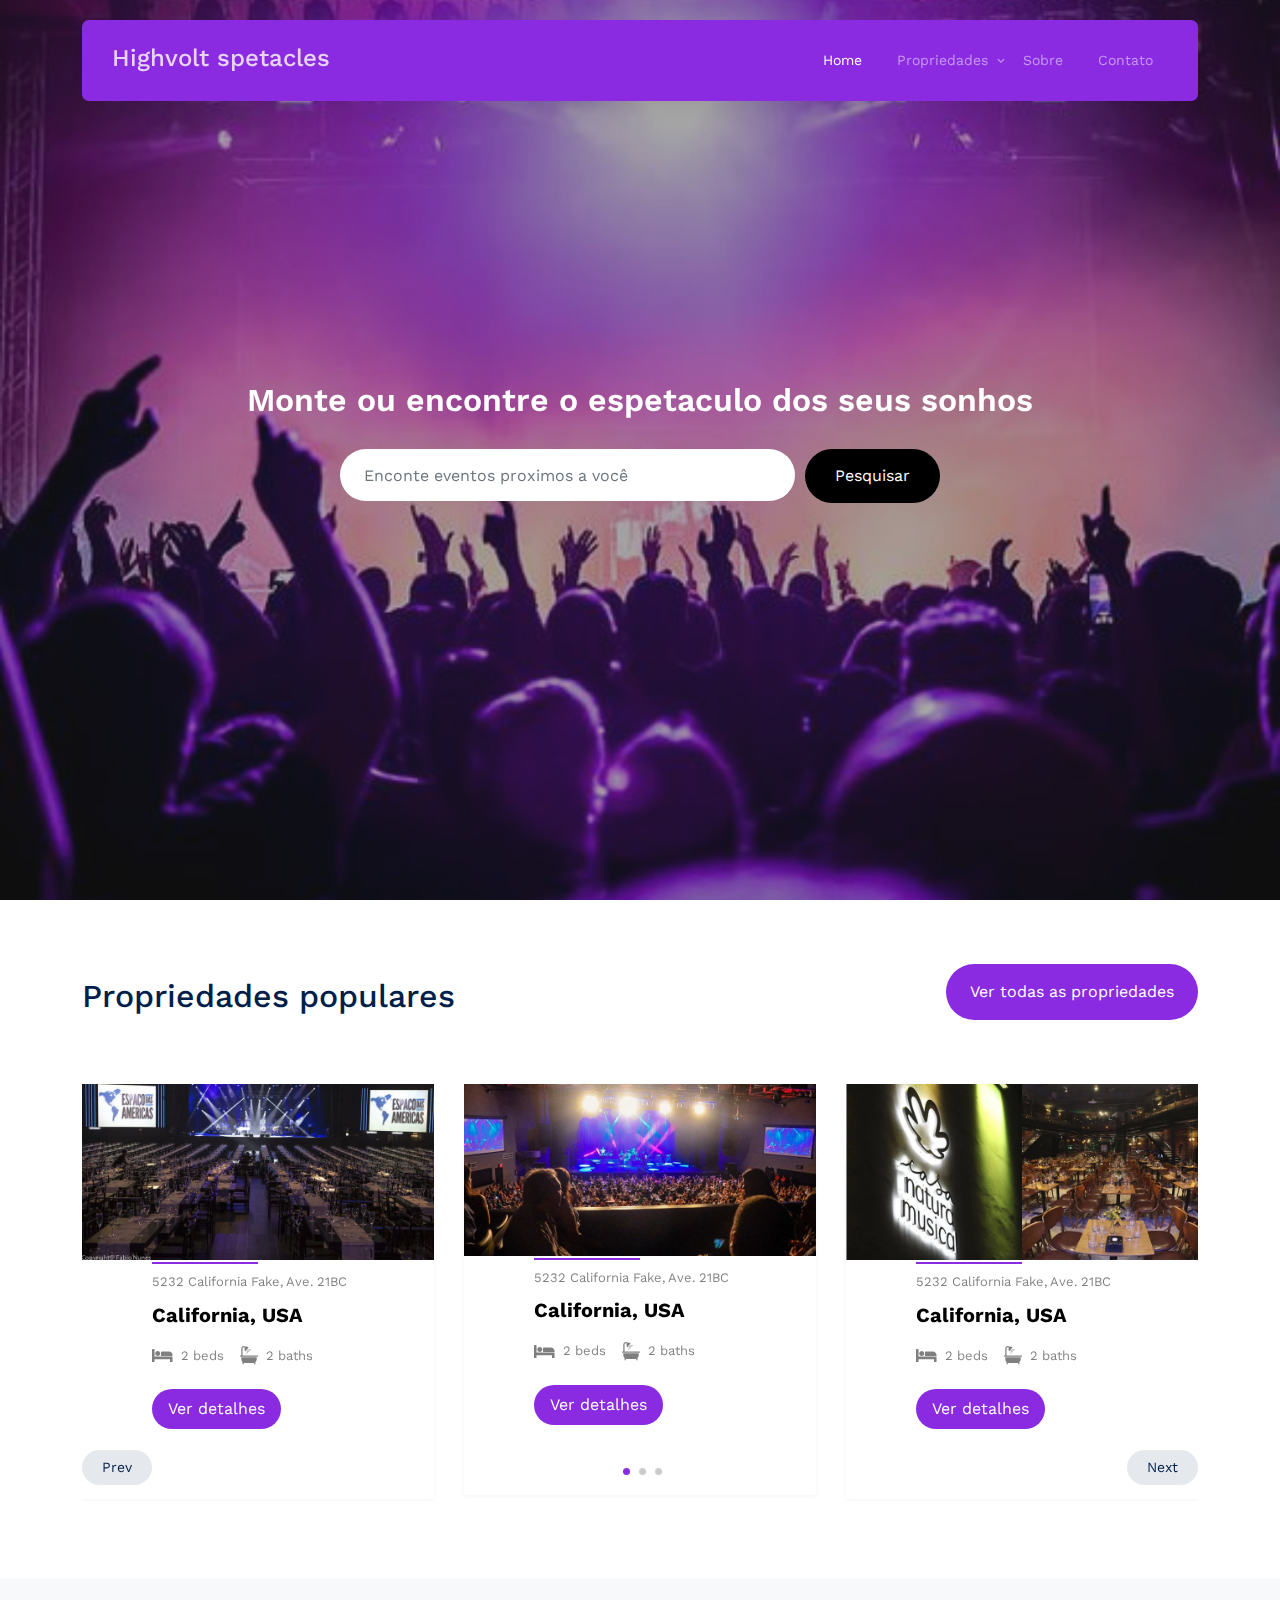
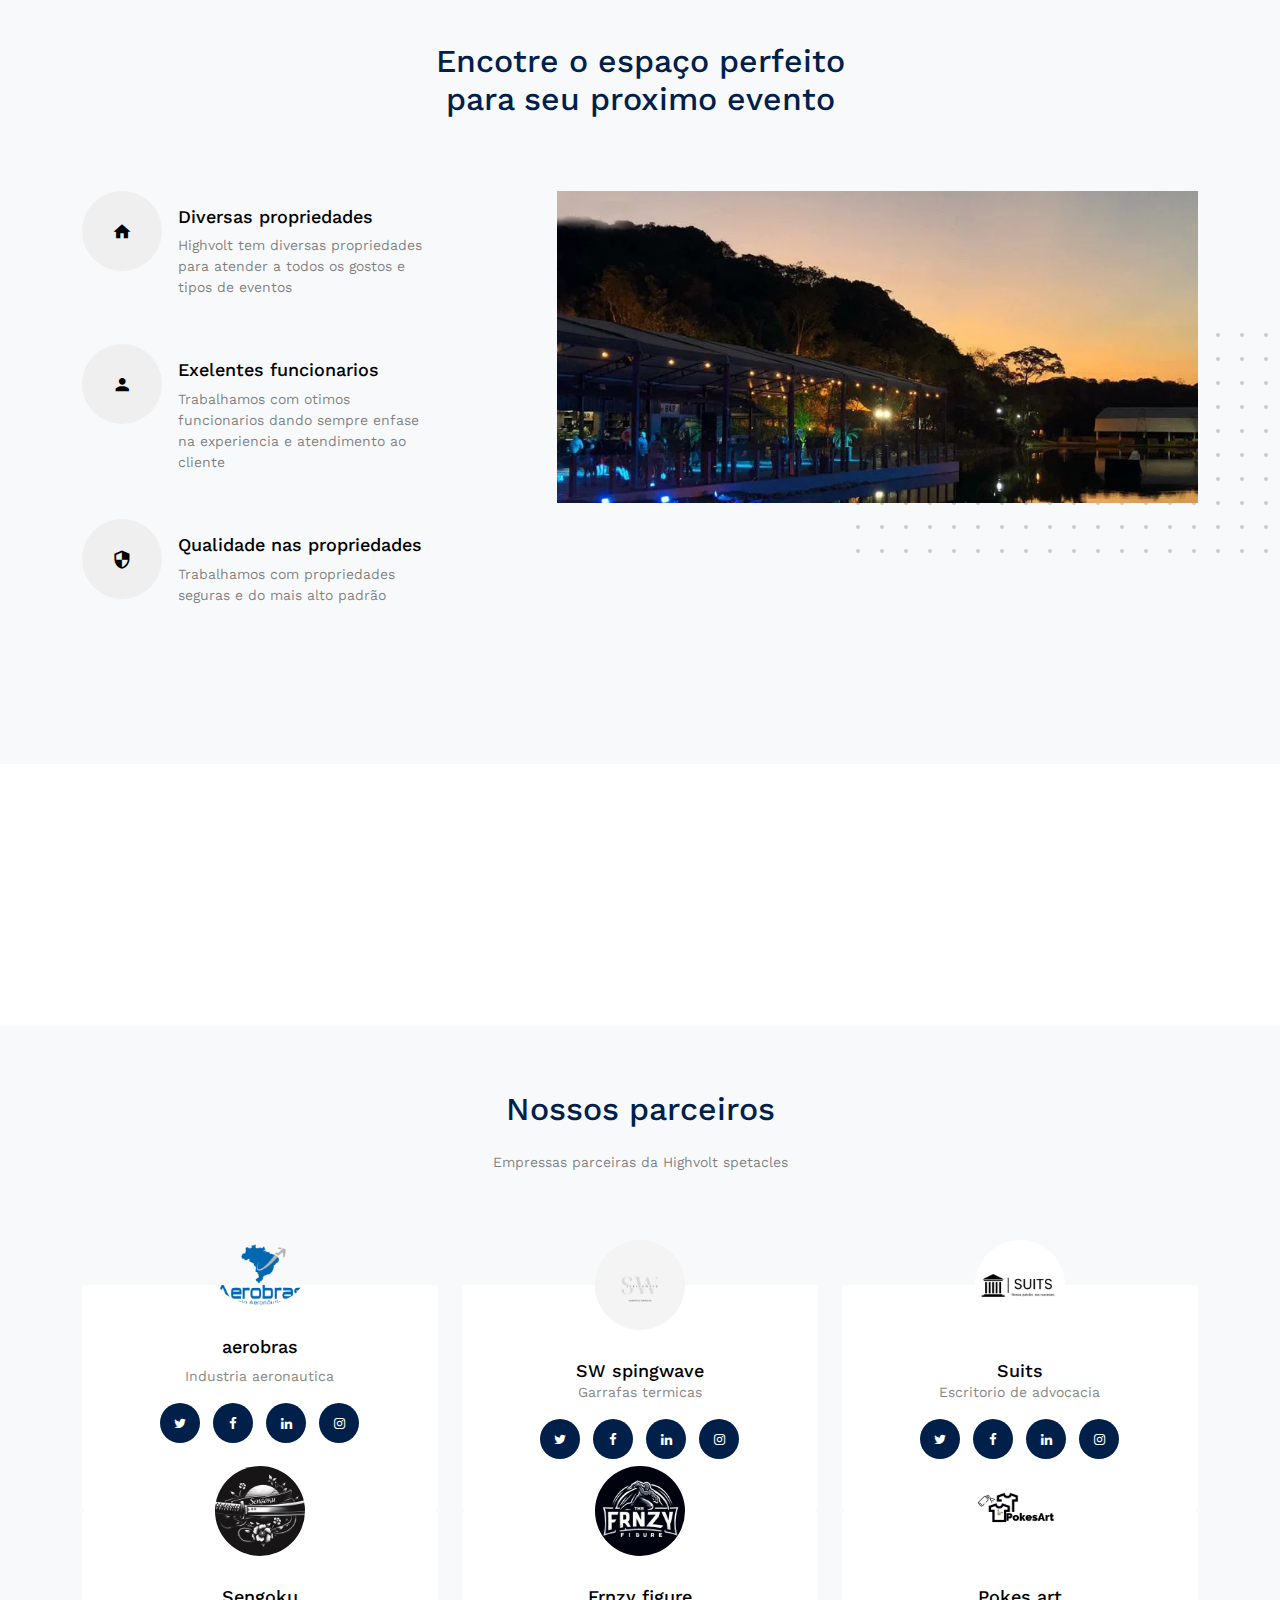
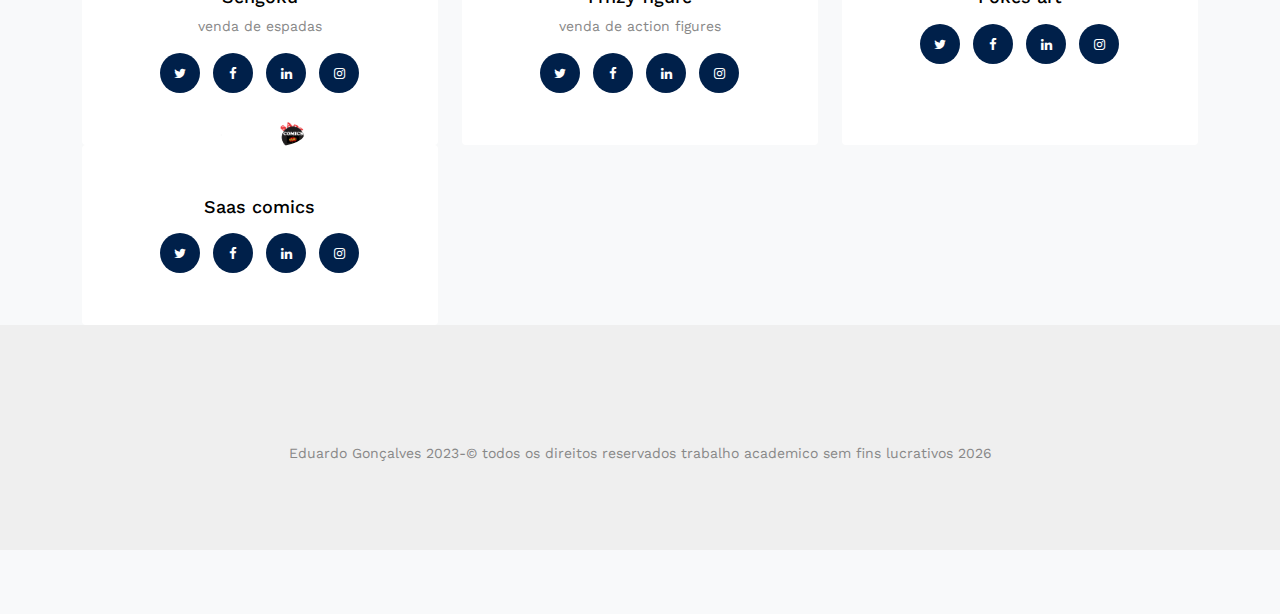
<file: index.html>
<!-- /*
* Template Name: Property
* Template Author: Untree.co
* Template URI: https://untree.co/
* License: https://creativecommons.org/licenses/by/3.0/
*/ -->
<!DOCTYPE html>
<html lang="en">
  <head>
    <meta charset="utf-8" />
    <meta name="viewport" content="width=device-width, initial-scale=1" />
    <meta name="author" content="Untree.co" />
    <link rel="shortcut icon" href="images/hslogo.png" />

    <meta name="description" content="" />
    <meta name="keywords" content="bootstrap, bootstrap5" />

    <link rel="preconnect" href="https://fonts.googleapis.com" />
    <link rel="preconnect" href="https://fonts.gstatic.com" crossorigin />
    <link
      href="https://fonts.googleapis.com/css2?family=Work+Sans:wght@400;500;600;700&display=swap"
      rel="stylesheet"
    />

    <link rel="stylesheet" href="fonts/icomoon/style.css" />
    <link rel="stylesheet" href="fonts/flaticon/font/flaticon.css" />

    <link rel="stylesheet" href="css/tiny-slider.css" />
    <link rel="stylesheet" href="css/aos.css" />
    <link rel="stylesheet" href="css/style.css" />

    <title>
      Home-Highvolt Spectacles
    </title>
  </head>
  <body>
    <div class="site-mobile-menu site-navbar-target">
      <div class="site-mobile-menu-header">
        <div class="site-mobile-menu-close">
          <span class="icofont-close js-menu-toggle"></span>
        </div>
      </div>
      <div class="site-mobile-menu-body"></div>
    </div>

    <nav class="site-nav">
      <div class="container">
        <div class="menu-bg-wrap">
          <div class="site-navigation">
            
			<a href="index.html" class="logo m-0 float-start">Highvolt spetacles</a>
			

            <ul
              class="js-clone-nav d-none d-lg-inline-block text-start site-menu float-end"
            >
              <li class="active"><a href="index.html">Home</a></li>
              <li class="has-children">
                <a href="properties.html">Propriedades</a>
              <li><a href="about.html">Sobre</a></li>
              <li><a href="contact.html">Contato</a></li>
            </ul>

            <a
              href="#"
              class="burger light me-auto float-end mt-1 site-menu-toggle js-menu-toggle d-inline-block d-lg-none"
              data-toggle="collapse"
              data-target="#main-navbar"
            >
              <span></span>
            </a>
          </div>
        </div>
      </div>
    </nav>

    <div class="hero">
      <div class="hero-slide">
        <div
          class="img overlay"
          style="background-image: url('images/festa1.jpg')"
        ></div>
        <div
          class="img overlay"
          style="background-image: url('images/festa2.jpg')"
        ></div>
        <div
          class="img overlay"
          style="background-image: url('images/festa3.jpg')"
        ></div>
      </div>

      <div class="container">
        <div class="row justify-content-center align-items-center">
          <div class="col-lg-9 text-center">
            <h1 class="heading" data-aos="fade-up">
              Monte ou encontre o espetaculo dos seus sonhos
            </h1>
            <form
              action="#"
              class="narrow-w form-search d-flex align-items-stretch mb-3"
              data-aos="fade-up"
              data-aos-delay="200"
            >
              <input
                type="text"
                class="form-control px-4"
                placeholder="Enconte eventos proximos a você"
              />
              <button type="submit" class="btn btn-primary">Pesquisar</button>
            </form>
          </div>
        </div>
      </div>
    </div>

    <div class="section">
      <div class="container">
        <div class="row mb-5 align-items-center">
          <div class="col-lg-6">
            <h2 class="font-weight-bold text-primary heading">
              Propriedades populares
            </h2>
          </div>
          <div class="col-lg-6 text-lg-end">
            <p>
              <a
                href="#"
                target="_blank"
                class="btn btn-primary text-white py-3 px-4"
                >Ver todas as propriedades</a
              >
            </p>
          </div>
        </div>
        <div class="row">
          <div class="col-12">
            <div class="property-slider-wrap">
              <div class="property-slider">
                <div class="property-item">
                  <a href="property-single.html" class="img">
                    <img src="images/propriedade1.webp" alt="Image" class="img-fluid" />
                  </a>

                  <div class="property-content">
                    <div class="price mb-2"><span>$1,291,000</span></div>
                    <div>
                      <span class="d-block mb-2 text-black-50"
                        >5232 California Fake, Ave. 21BC</span
                      >
                      <span class="city d-block mb-3">California, USA</span>

                      <div class="specs d-flex mb-4">
                        <span class="d-block d-flex align-items-center me-3">
                          <span class="icon-bed me-2"></span>
                          <span class="caption">2 beds</span>
                        </span>
                        <span class="d-block d-flex align-items-center">
                          <span class="icon-bath me-2"></span>
                          <span class="caption">2 baths</span>
                        </span>
                      </div>

                      <a
                        href="property-single.html"
                        class="btn btn-primary py-2 px-3"
                        >Ver detalhes</a
                      >
                    </div>
                  </div>
                </div>
                <!-- .item -->

                <div class="property-item">
                  <a href="property-single.html" class="img">
                    <img src="images/propriedade2.webp" alt="Image" class="img-fluid" />
                  </a>

                  <div class="property-content">
                    <div class="price mb-2"><span>$1,291,000</span></div>
                    <div>
                      <span class="d-block mb-2 text-black-50"
                        >5232 California Fake, Ave. 21BC</span
                      >
                      <span class="city d-block mb-3">California, USA</span>

                      <div class="specs d-flex mb-4">
                        <span class="d-block d-flex align-items-center me-3">
                          <span class="icon-bed me-2"></span>
                          <span class="caption">2 beds</span>
                        </span>
                        <span class="d-block d-flex align-items-center">
                          <span class="icon-bath me-2"></span>
                          <span class="caption">2 baths</span>
                        </span>
                      </div>

                      <a
                        href="property-single.html"
                        class="btn btn-primary py-2 px-3"
                        >Ver detalhes</a
                      >
                    </div>
                  </div>
                </div>
                <!-- .item -->

                <div class="property-item">
                  <a href="property-single.html" class="img">
                    <img src="images/propriedade3.webp" alt="Image" class="img-fluid" />
                  </a>

                  <div class="property-content">
                    <div class="price mb-2"><span>$1,291,000</span></div>
                    <div>
                      <span class="d-block mb-2 text-black-50"
                        >5232 California Fake, Ave. 21BC</span
                      >
                      <span class="city d-block mb-3">California, USA</span>

                      <div class="specs d-flex mb-4">
                        <span class="d-block d-flex align-items-center me-3">
                          <span class="icon-bed me-2"></span>
                          <span class="caption">2 beds</span>
                        </span>
                        <span class="d-block d-flex align-items-center">
                          <span class="icon-bath me-2"></span>
                          <span class="caption">2 baths</span>
                        </span>
                      </div>

                      <a
                        href="property-single.html"
                        class="btn btn-primary py-2 px-3"
                        >Ver detalhes</a
                      >
                    </div>
                  </div>
                </div>
                <!-- .item -->

                <div class="property-item">
                  <a href="property-single.html" class="img">
                    <img src="images/propriedade4.webp" alt="Image" class="img-fluid" />
                  </a>

                  <div class="property-content">
                    <div class="price mb-2"><span>$1,291,000</span></div>
                    <div>
                      <span class="d-block mb-2 text-black-50"
                        >5232 California Fake, Ave. 21BC</span
                      >
                      <span class="city d-block mb-3">California, USA</span>

                      <div class="specs d-flex mb-4">
                        <span class="d-block d-flex align-items-center me-3">
                          <span class="icon-bed me-2"></span>
                          <span class="caption">2 beds</span>
                        </span>
                        <span class="d-block d-flex align-items-center">
                          <span class="icon-bath me-2"></span>
                          <span class="caption">2 baths</span>
                        </span>
                      </div>

                      <a
                        href="property-single.html"
                        class="btn btn-primary py-2 px-3"
                        >Ver detalhes</a
                      >
                    </div>
                  </div>
                </div>
                <!-- .item -->

                <div class="property-item">
                  <a href="property-single.html" class="img">
                    <img src="images/propriedade5.webp" alt="Image" class="img-fluid" />
                  </a>

                  <div class="property-content">
                    <div class="price mb-2"><span>$1,291,000</span></div>
                    <div>
                      <span class="d-block mb-2 text-black-50"
                        >5232 California Fake, Ave. 21BC</span
                      >
                      <span class="city d-block mb-3">California, USA</span>

                      <div class="specs d-flex mb-4">
                        <span class="d-block d-flex align-items-center me-3">
                          <span class="icon-bed me-2"></span>
                          <span class="caption">2 beds</span>
                        </span>
                        <span class="d-block d-flex align-items-center">
                          <span class="icon-bath me-2"></span>
                          <span class="caption">2 baths</span>
                        </span>
                      </div>

                      <a
                        href="property-single.html"
                        class="btn btn-primary py-2 px-3"
                        >Ver detalhes</a
                      >
                    </div>
                  </div>
                </div>
                <!-- .item -->

                <div class="property-item">
                  <a href="property-single.html" class="img">
                    <img src="images/propriedade6.webp" alt="Image" class="img-fluid" />
                  </a>

                  <div class="property-content">
                    <div class="price mb-2"><span>$1,291,000</span></div>
                    <div>
                      <span class="d-block mb-2 text-black-50"
                        >5232 California Fake, Ave. 21BC</span
                      >
                      <span class="city d-block mb-3">California, USA</span>

                      <div class="specs d-flex mb-4">
                        <span class="d-block d-flex align-items-center me-3">
                          <span class="icon-bed me-2"></span>
                          <span class="caption">2 beds</span>
                        </span>
                        <span class="d-block d-flex align-items-center">
                          <span class="icon-bath me-2"></span>
                          <span class="caption">2 baths</span>
                        </span>
                      </div>

                      <a
                        href="property-single.html"
                        class="btn btn-primary py-2 px-3"
                        >Ver detalhes</a
                      >
                    </div>
                  </div>
                </div>
                <!-- .item -->

                <div class="property-item">
                  <a href="property-single.html" class="img">
                    <img src="images/propriedade7.webp" alt="Image" class="img-fluid" />
                  </a>

                  <div class="property-content">
                    <div class="price mb-2"><span>$1,291,000</span></div>
                    <div>
                      <span class="d-block mb-2 text-black-50"
                        >5232 California Fake, Ave. 21BC</span
                      >
                      <span class="city d-block mb-3">California, USA</span>

                      <div class="specs d-flex mb-4">
                        <span class="d-block d-flex align-items-center me-3">
                          <span class="icon-bed me-2"></span>
                          <span class="caption">2 beds</span>
                        </span>
                        <span class="d-block d-flex align-items-center">
                          <span class="icon-bath me-2"></span>
                          <span class="caption">2 baths</span>
                        </span>
                      </div>

                      <a
                        href="property-single.html"
                        class="btn btn-primary py-2 px-3"
                        >Ver detalhes</a
                      >
                    </div>
                  </div>
                </div>

                <!-- .item -->
              </div>

              <div
                id="property-nav"
                class="controls"
                tabindex="0"
                aria-label="Carousel Navigation"
              >
                <span
                  class="prev"
                  data-controls="prev"
                  aria-controls="property"
                  tabindex="-1"
                  >Prev</span
                >
                <span
                  class="next"
                  data-controls="next"
                  aria-controls="property"
                  tabindex="-1"
                  >Next</span
                >
              </div>
            </div>
          </div>
        </div>
      </div>
    </div>
    <div class="section section-4 bg-light">
      <div class="container">
        <div class="row justify-content-center text-center mb-5">
          <div class="col-lg-5">
            <h2 class="font-weight-bold heading text-primary mb-4">
              Encotre o espaço perfeito para seu proximo evento
            </h2>
            <p class="text-black-50">
             
            </p>
          </div>
        </div>
        <div class="row justify-content-between mb-5">
          <div class="col-lg-7 mb-5 mb-lg-0 order-lg-2">
            <div class="img-about dots">
              <img src="images/propriedade7.webp" alt="Image" class="img-fluid" />
            </div>
          </div>
          <div class="col-lg-4">
            <div class="d-flex feature-h">
              <span class="wrap-icon me-3">
                <span class="icon-home2"></span>
              </span>
              <div class="feature-text">
                <h3 class="heading">Diversas propriedades</h3>
                <p class="text-black-50">
                  Highvolt tem diversas propriedades para atender a todos os gostos e tipos de eventos
                </p>
              </div>
            </div>

            <div class="d-flex feature-h">
              <span class="wrap-icon me-3">
                <span class="icon-person"></span>
              </span>
              <div class="feature-text">
                <h3 class="heading">Exelentes funcionarios</h3>
                <p class="text-black-50">
					Trabalhamos com otimos funcionarios dando sempre enfase na experiencia e atendimento ao cliente
                </p>
              </div>
            </div>

            <div class="d-flex feature-h">
              <span class="wrap-icon me-3">
                <span class="icon-security"></span>
              </span>
              <div class="feature-text">
                <h3 class="heading">Qualidade nas propriedades</h3>
                <p class="text-black-50">
					Trabalhamos com propriedades seguras e do mais alto padrão
                </p>
              </div>
            </div>
          </div>
        </div>
      </div>
    </div>

    <div class="section">
      <div class="row justify-content-center footer-cta" data-aos="fade-up">
        <div class="col-lg-7 mx-auto text-center">
          <h2 class="mb-4">Seja um parceiro Highvolt</h2>
          <p>
            <a
              href="contact.html"
              target="_blank"
              class="btn btn-primary text-white py-3 px-4"
              >Entre em contato</a
            >
          </p>
        </div>
        <!-- /.col-lg-7 -->
      </div>
      <!-- /.row -->
    </div>

    <div class="section section-5 bg-light">
      <div class="container">
        <div class="row justify-content-center text-center mb-5">
          <div class="col-lg-6 mb-5">
            <h2 class="font-weight-bold heading text-primary mb-4">
              Nossos parceiros
            </h2>
            <p class="text-black-50">
              Empressas parceiras da Highvolt spetacles
            </p>
          </div>
        </div>
        <div class="row">
          <div class="col-sm-6 col-md-6 col-lg-4 mb-5 mb-lg-0">
            <div class="h-100 person">
              <img
                src="images/aerobras.infinityfreeapp.com.png"/>

              <div class="person-contents">
                <h2><a href="http://aerobras.infinityfreeapp.com">aerobras</a></h2>
                <span class="meta d-block mb-3">Industria aeronautica</span>
                <p>
                </p>

                <ul class="social list-unstyled list-inline dark-hover">
                  <li class="list-inline-item">
                    <a href="#"><span class="icon-twitter"></span></a>
                  </li>
                  <li class="list-inline-item">
                    <a href="#"><span class="icon-facebook"></span></a>
                  </li>
                  <li class="list-inline-item">
                    <a href="#"><span class="icon-linkedin"></span></a>
                  </li>
                  <li class="list-inline-item">
                    <a href="#"><span class="icon-instagram"></span></a>
                  </li>
                </ul>
              </div>
            </div>
          </div>
          <div class="col-sm-6 col-md-6 col-lg-4 mb-5 mb-lg-0">
            <div class="h-100 person">
              <img
                src="images/analeite.rf.gd.png"
                alt="Image"
                class="img-fluid"
              />

              <div class="person-contents">
                <h2 class="mb-0"><a href="http://analeite.rf.gd">SW spingwave</a></h2>
                <span class="meta d-block mb-3">Garrafas termicas</span>
                <p>
                </p>

                <ul class="social list-unstyled list-inline dark-hover">
                  <li class="list-inline-item">
                    <a href="#"><span class="icon-twitter"></span></a>
                  </li>
                  <li class="list-inline-item">
                    <a href="#"><span class="icon-facebook"></span></a>
                  </li>
                  <li class="list-inline-item">
                    <a href="#"><span class="icon-linkedin"></span></a>
                  </li>
                  <li class="list-inline-item">
                    <a href="#"><span class="icon-instagram"></span></a>
                  </li>
                </ul>
              </div>
            </div>
          </div>
          <div class="col-sm-6 col-md-6 col-lg-4 mb-5 mb-lg-0">
            <div class="h-100 person">
              <img
                src="images/gabriel-batista01.github.io_gymfit.png"
                alt="Image"
                class="img-fluid"
              />
              <div class="person-contents">
                <h2 class="mb-0"><a href="https://gabriel-batista01.github.io/gymfit">Suits</a></h2>
                <span class="meta d-block mb-3">Escritorio de advocacia</span>
                <p>
                </p>

                <ul class="social list-unstyled list-inline dark-hover">
                  <li class="list-inline-item">
                    <a href="#"><span class="icon-twitter"></span></a>
                  </li>
                  <li class="list-inline-item">
                    <a href="#"><span class="icon-facebook"></span></a>
                  </li>
                  <li class="list-inline-item">
                    <a href="#"><span class="icon-linkedin"></span></a>
                  </li>
                  <li class="list-inline-item">
                    <a href="#"><span class="icon-instagram"></span></a>
                  </li>
                </ul>
              </div>
            </div>
          </div>
          <br><br>
          <div class="col-sm-6 col-md-6 col-lg-4 mb-5 mb-lg-0">
            <div class="h-100 person">
              <img
                src="images/https.cristianocrriiss.github.io-Sengoku.jpg"/>

              <div class="person-contents">
                <h2><a href="http://cristianocrriiss.github.io/Sengoku">Sengoku</a></h2>
                <span class="meta d-block mb-3">venda de espadas</span>
                <p>
                </p>

                <ul class="social list-unstyled list-inline dark-hover">
                  <li class="list-inline-item">
                    <a href="#"><span class="icon-twitter"></span></a>
                  </li>
                  <li class="list-inline-item">
                    <a href="#"><span class="icon-facebook"></span></a>
                  </li>
                  <li class="list-inline-item">
                    <a href="#"><span class="icon-linkedin"></span></a>
                  </li>
                  <li class="list-inline-item">
                    <a href="#"><span class="icon-instagram"></span></a>
                  </li>
                </ul>
              </div>
            </div>
          </div>
          <div class="col-sm-6 col-md-6 col-lg-4 mb-5 mb-lg-0">
            <div class="h-100 person">
              <img
                src="images/https.figurefrenzy.kesug.com.jpeg"/>

              <div class="person-contents">
                <h2><a href="http://figurefrenzy.kesug.com">Frnzy figure</a></h2>
                <span class="meta d-block mb-3">venda de action figures</span>
                <p>
                </p>

                <ul class="social list-unstyled list-inline dark-hover">
                  <li class="list-inline-item">
                    <a href="#"><span class="icon-twitter"></span></a>
                  </li>
                  <li class="list-inline-item">
                    <a href="#"><span class="icon-facebook"></span></a>
                  </li>
                  <li class="list-inline-item">
                    <a href="#"><span class="icon-linkedin"></span></a>
                  </li>
                  <li class="list-inline-item">
                    <a href="#"><span class="icon-instagram"></span></a>
                  </li>
                </ul>
              </div>
            </div>
          </div>
          <div class="col-sm-6 col-md-6 col-lg-4 mb-5 mb-lg-0">
            <div class="h-100 person">
              <img
                src="images/https.fokinhas.github.io.gabrielalboneti.png"/>

              <div class="person-contents">
                <h2><a href="https://fokinhas.github.io/gabrielalboneti.com">Pokes art</a></h2>
                <span class="meta d-block mb-3"></span>
                <p>
                </p>

                <ul class="social list-unstyled list-inline dark-hover">
                  <li class="list-inline-item">
                    <a href="#"><span class="icon-twitter"></span></a>
                  </li>
                  <li class="list-inline-item">
                    <a href="#"><span class="icon-facebook"></span></a>
                  </li>
                  <li class="list-inline-item">
                    <a href="#"><span class="icon-linkedin"></span></a>
                  </li>
                  <li class="list-inline-item">
                    <a href="#"><span class="icon-instagram"></span></a>
                  </li>
                </ul>
              </div>
            </div>
          </div>
          <div class="col-sm-6 col-md-6 col-lg-4 mb-5 mb-lg-0">
            <div class="h-100 person">
              <img
                src="images/https.heitor-grizante-saas-rf.gd.png"/>

              <div class="person-contents">
                <h2><a href="https://heitor-grizante-saas-rf.gd">Saas comics</a></h2>
                <span class="meta d-block mb-3"></span>
                <p>
                </p>

                <ul class="social list-unstyled list-inline dark-hover">
                  <li class="list-inline-item">
                    <a href="#"><span class="icon-twitter"></span></a>
                  </li>
                  <li class="list-inline-item">
                    <a href="#"><span class="icon-facebook"></span></a>
                  </li>
                  <li class="list-inline-item">
                    <a href="#"><span class="icon-linkedin"></span></a>
                  </li>
                  <li class="list-inline-item">
                    <a href="#"><span class="icon-instagram"></span></a>
                  </li>
                </ul>
              </div>
            </div>
          </div>
      </div>
    </div>

    <div class="site-footer">
      <div class="container">

        <!-- /.row -->

        <div class="row mt-5">
          <div class="col-12 text-center">
           

            <p>
              Eduardo Gonçalves 2023-&copy todos os direitos reservados trabalho academico sem fins lucrativos
              <script>
                document.write(new Date().getFullYear());
              </script>
            
              
              
            </p>
          </div>
        </div>
      </div>
      <!-- /.container -->
    </div>
    <!-- /.site-footer -->

    <!-- Preloader -->
    <div id="overlayer"></div>
    <div class="loader">
      <div class="spinner-border" role="status">
        <span class="visually-hidden">Loading...</span>
      </div>
    </div>

    <script src="js/bootstrap.bundle.min.js"></script>
    <script src="js/tiny-slider.js"></script>
    <script src="js/aos.js"></script>
    <script src="js/navbar.js"></script>
    <script src="js/counter.js"></script>
    <script src="js/custom.js"></script>
  </body>
</html>
</file>
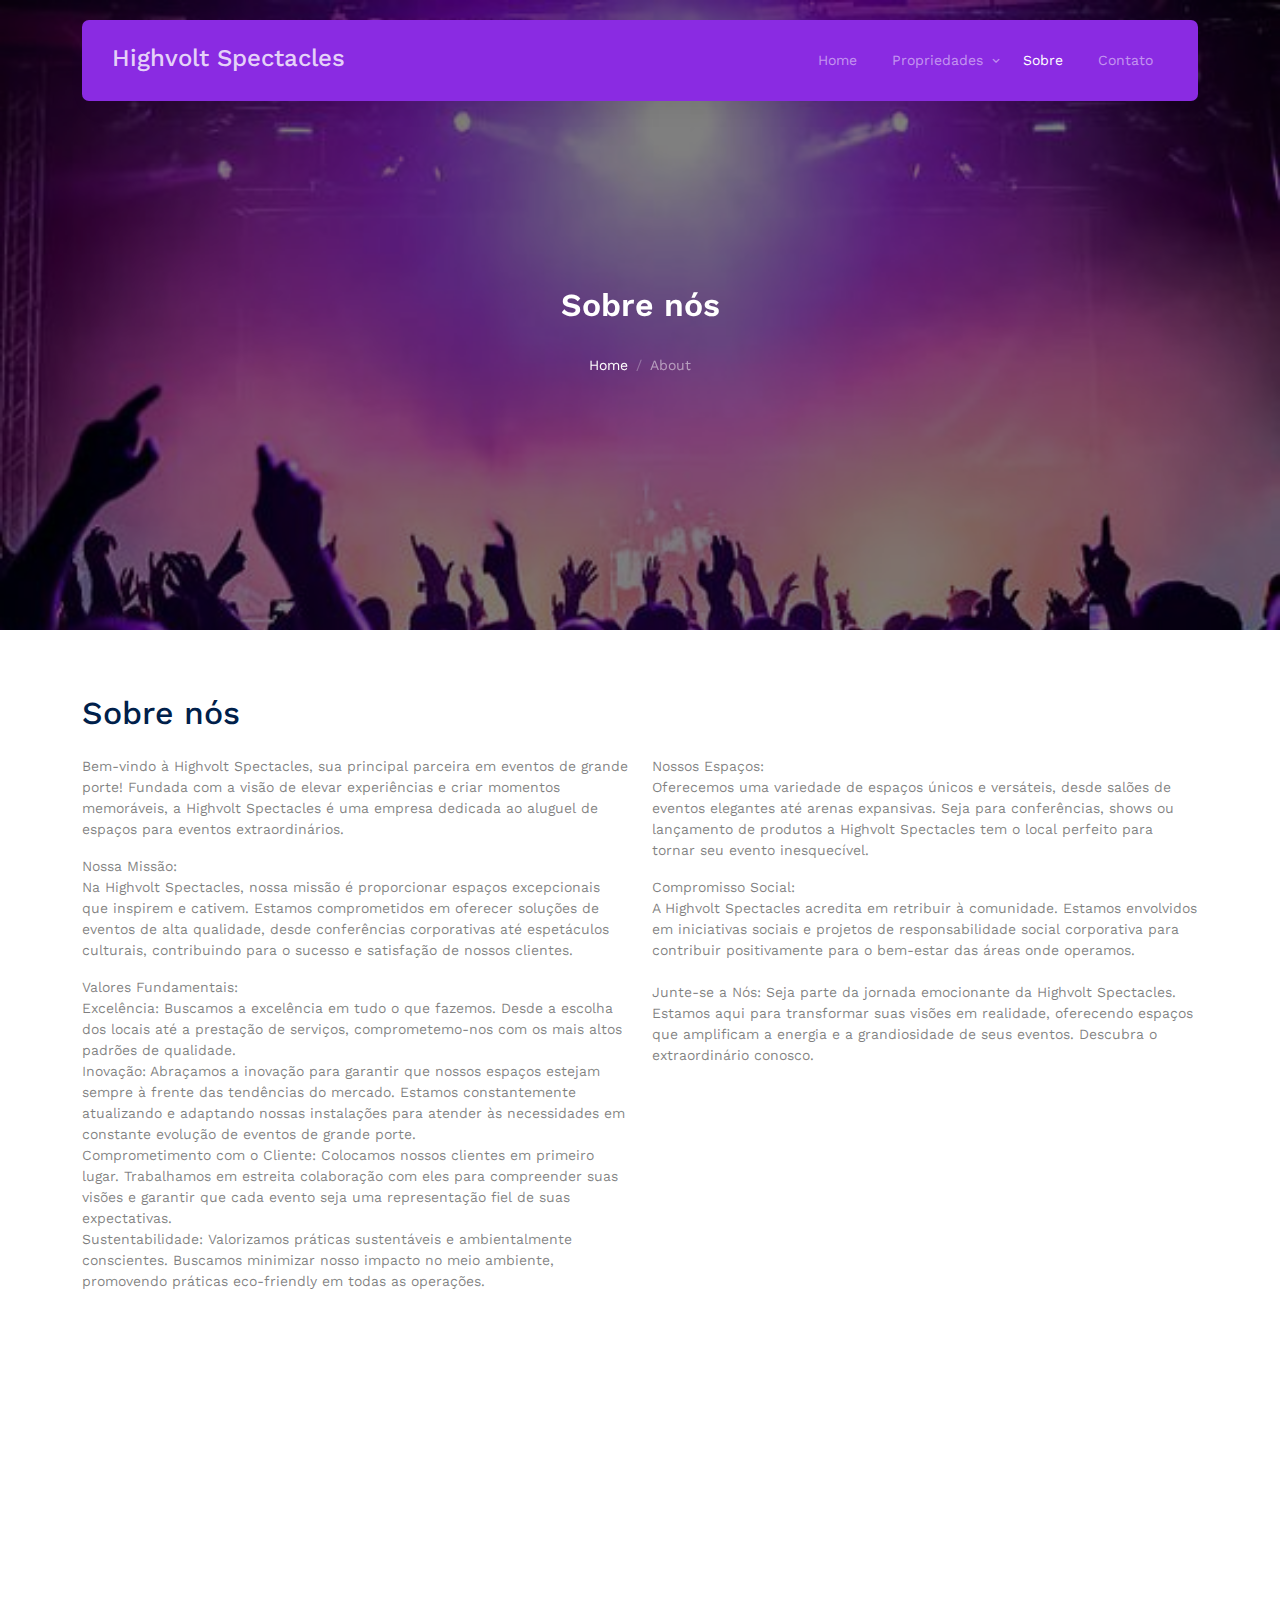
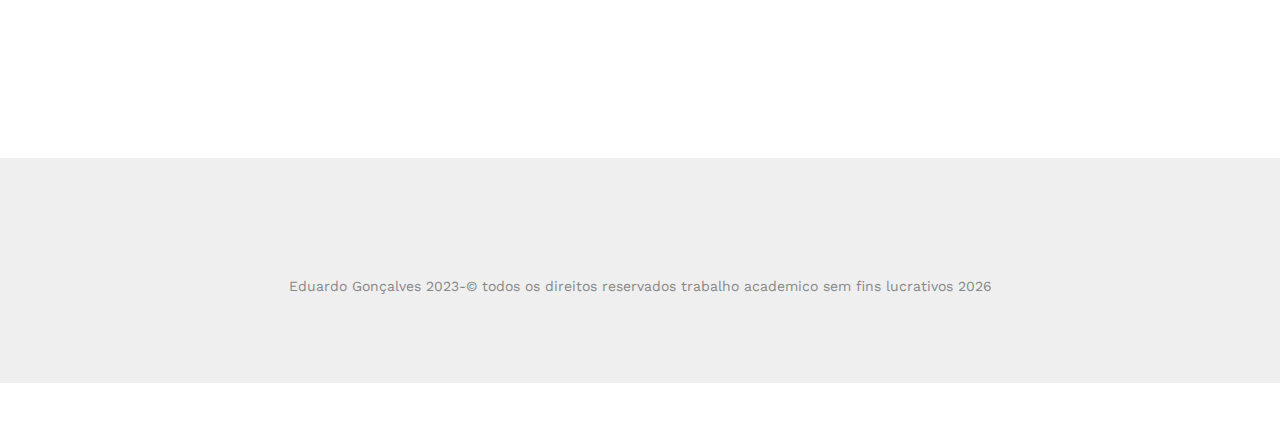
<file: about.html>
<!-- /*
* Template Name: Property
* Template Author: Untree.co
* Template URI: https://untree.co/
* License: https://creativecommons.org/licenses/by/3.0/
*/ -->
<!DOCTYPE html>
<html lang="en">
  <head>
    <meta charset="utf-8" />
    <meta name="viewport" content="width=device-width, initial-scale=1" />
    <meta name="author" content="Untree.co" />
    <link rel="shortcut icon" href="hslogo.png" />

    <meta name="description" content="" />
    <meta name="keywords" content="bootstrap, bootstrap5" />

    <link rel="preconnect" href="https://fonts.googleapis.com" />
    <link rel="preconnect" href="https://fonts.gstatic.com" crossorigin />
    <link
      href="https://fonts.googleapis.com/css2?family=Work+Sans:wght@400;500;600;700&display=swap"
      rel="stylesheet"
    />

    <link rel="stylesheet" href="fonts/icomoon/style.css" />
    <link rel="stylesheet" href="fonts/flaticon/font/flaticon.css" />

    <link rel="stylesheet" href="css/tiny-slider.css" />
    <link rel="stylesheet" href="css/aos.css" />
    <link rel="stylesheet" href="css/style.css" />

    <title>
      Highvolt Spectacles-Sobre
    </title>
  </head>
  <body>
    <div class="site-mobile-menu site-navbar-target">
      <div class="site-mobile-menu-header">
        <div class="site-mobile-menu-close">
          <span class="icofont-close js-menu-toggle"></span>
        </div>
      </div>
      <div class="site-mobile-menu-body"></div>
    </div>

    <nav class="site-nav">
      <div class="container">
        <div class="menu-bg-wrap">
          <div class="site-navigation">
            <a href="index.html" class="logo m-0 float-start">Highvolt Spectacles</a>

            <ul
              class="js-clone-nav d-none d-lg-inline-block text-start site-menu float-end"
            >
              <li><a href="index.html">Home</a></li>
              <li class="has-children">
                <a href="properties.html">Propriedades</a>
              </li>
              
              <li class="active"><a href="about.html">Sobre</a></li>
              <li><a href="contact.html">Contato</a></li>
            </ul>

            <a
              href="#"
              class="burger light me-auto float-end mt-1 site-menu-toggle js-menu-toggle d-inline-block d-lg-none"
              data-toggle="collapse"
              data-target="#main-navbar"
            >
              <span></span>
            </a>
          </div>
        </div>
      </div>
    </nav>

    <div
      class="hero page-inner overlay"
      style="background-image: url('images/festa1.jpg')"
    >
      <div class="container">
        <div class="row justify-content-center align-items-center">
          <div class="col-lg-9 text-center mt-5">
            <h1 class="heading" data-aos="fade-up">Sobre nós</h1>

            <nav
              aria-label="breadcrumb"
              data-aos="fade-up"
              data-aos-delay="200"
            >
              <ol class="breadcrumb text-center justify-content-center">
                <li class="breadcrumb-item"><a href="index.html">Home</a></li>
                <li
                  class="breadcrumb-item active text-white-50"
                  aria-current="page"
                >
                  About
                </li>
              </ol>
            </nav>
          </div>
        </div>
      </div>
    </div>

    <div class="section">
      <div class="container">
        <div class="row text-left mb-5">
          <div class="col-12">
            <h2 class="font-weight-bold heading text-primary mb-4">Sobre nós</h2>
          </div>
          <div class="col-lg-6">
            <p class="text-black-50">
             Bem-vindo à Highvolt Spectacles, sua principal parceira em eventos de grande porte! Fundada com a visão de elevar experiências e criar momentos memoráveis, a Highvolt Spectacles é uma empresa dedicada ao aluguel de espaços para eventos extraordinários.
            </p>
            <p class="text-black-50">
              Nossa Missão:<br>
Na Highvolt Spectacles, nossa missão é proporcionar espaços excepcionais que inspirem e cativem. Estamos comprometidos em oferecer soluções de eventos de alta qualidade, desde conferências corporativas até espetáculos culturais, contribuindo para o sucesso e satisfação de nossos clientes.
            </p>
            <p class="text-black-50">
              Valores Fundamentais:
<br>
Excelência: Buscamos a excelência em tudo o que fazemos. Desde a escolha dos locais até a prestação de serviços, comprometemo-nos com os mais altos padrões de qualidade.
<br>
Inovação: Abraçamos a inovação para garantir que nossos espaços estejam sempre à frente das tendências do mercado. Estamos constantemente atualizando e adaptando nossas instalações para atender às necessidades em constante evolução de eventos de grande porte.
<br>
Comprometimento com o Cliente: Colocamos nossos clientes em primeiro lugar. Trabalhamos em estreita colaboração com eles para compreender suas visões e garantir que cada evento seja uma representação fiel de suas expectativas.
<br>
Sustentabilidade: Valorizamos práticas sustentáveis e ambientalmente conscientes. Buscamos minimizar nosso impacto no meio ambiente, promovendo práticas eco-friendly em todas as operações.
            </p>
          </div>
          <div class="col-lg-6">
            <p class="text-black-50">
             Nossos Espaços:<br>
Oferecemos uma variedade de espaços únicos e versáteis, desde salões de eventos elegantes até arenas expansivas. Seja para conferências, shows ou lançamento de produtos a Highvolt Spectacles tem o local perfeito para tornar seu evento inesquecível.
            </p>
            <p class="text-black-50">
              Compromisso Social:<br>
A Highvolt Spectacles acredita em retribuir à comunidade. Estamos envolvidos em iniciativas sociais e projetos de responsabilidade social corporativa para contribuir positivamente para o bem-estar das áreas onde operamos.
            <br><br>
			Junte-se a Nós:
Seja parte da jornada emocionante da Highvolt Spectacles. Estamos aqui para transformar suas visões em realidade, oferecendo espaços que amplificam a energia e a grandiosidade de seus eventos. Descubra o extraordinário conosco.
			</p>
          </div>
        </div>
      </div>
    </div>

    <div class="section">
      <div class="container">
        <div class="row">
          <div class="col-md-4" data-aos="fade-up" data-aos-delay="0">
            <img src="images/propriedade1.webp" alt="Image" class="img-fluid" />
          </div>
          <div class="col-md-4 mt-lg-5" data-aos="fade-up" data-aos-delay="100">
            <img src="images/propriedade3.webp" alt="Image" class="img-fluid" />
          </div>
          <div class="col-md-4" data-aos="fade-up" data-aos-delay="200">
            <img src="images/propriedade2.webp" alt="Image" class="img-fluid" />
          </div>
        </div>
        <div class="row section-counter mt-5">

      </div>
    </div>


    <div class="site-footer">
      <div class="container">


        <div class="row mt-5">
          <div class="col-12 text-center">
           

            <p>
              Eduardo Gonçalves 2023-&copy todos os direitos reservados trabalho academico sem fins lucrativos
              <script>
                document.write(new Date().getFullYear());
              </script>
             
            </p>
            <div>
             
            </div>
          </div>
        </div>
      </div>
      <!-- /.container -->
    </div>
    <!-- /.site-footer -->

    <!-- Preloader -->
    <div id="overlayer"></div>
    <div class="loader">
      <div class="spinner-border" role="status">
        <span class="visually-hidden">Loading...</span>
      </div>
    </div>

    <script src="js/bootstrap.bundle.min.js"></script>
    <script src="js/tiny-slider.js"></script>
    <script src="js/aos.js"></script>
    <script src="js/navbar.js"></script>
    <script src="js/counter.js"></script>
    <script src="js/custom.js"></script>
  </body>
</html>
</file>
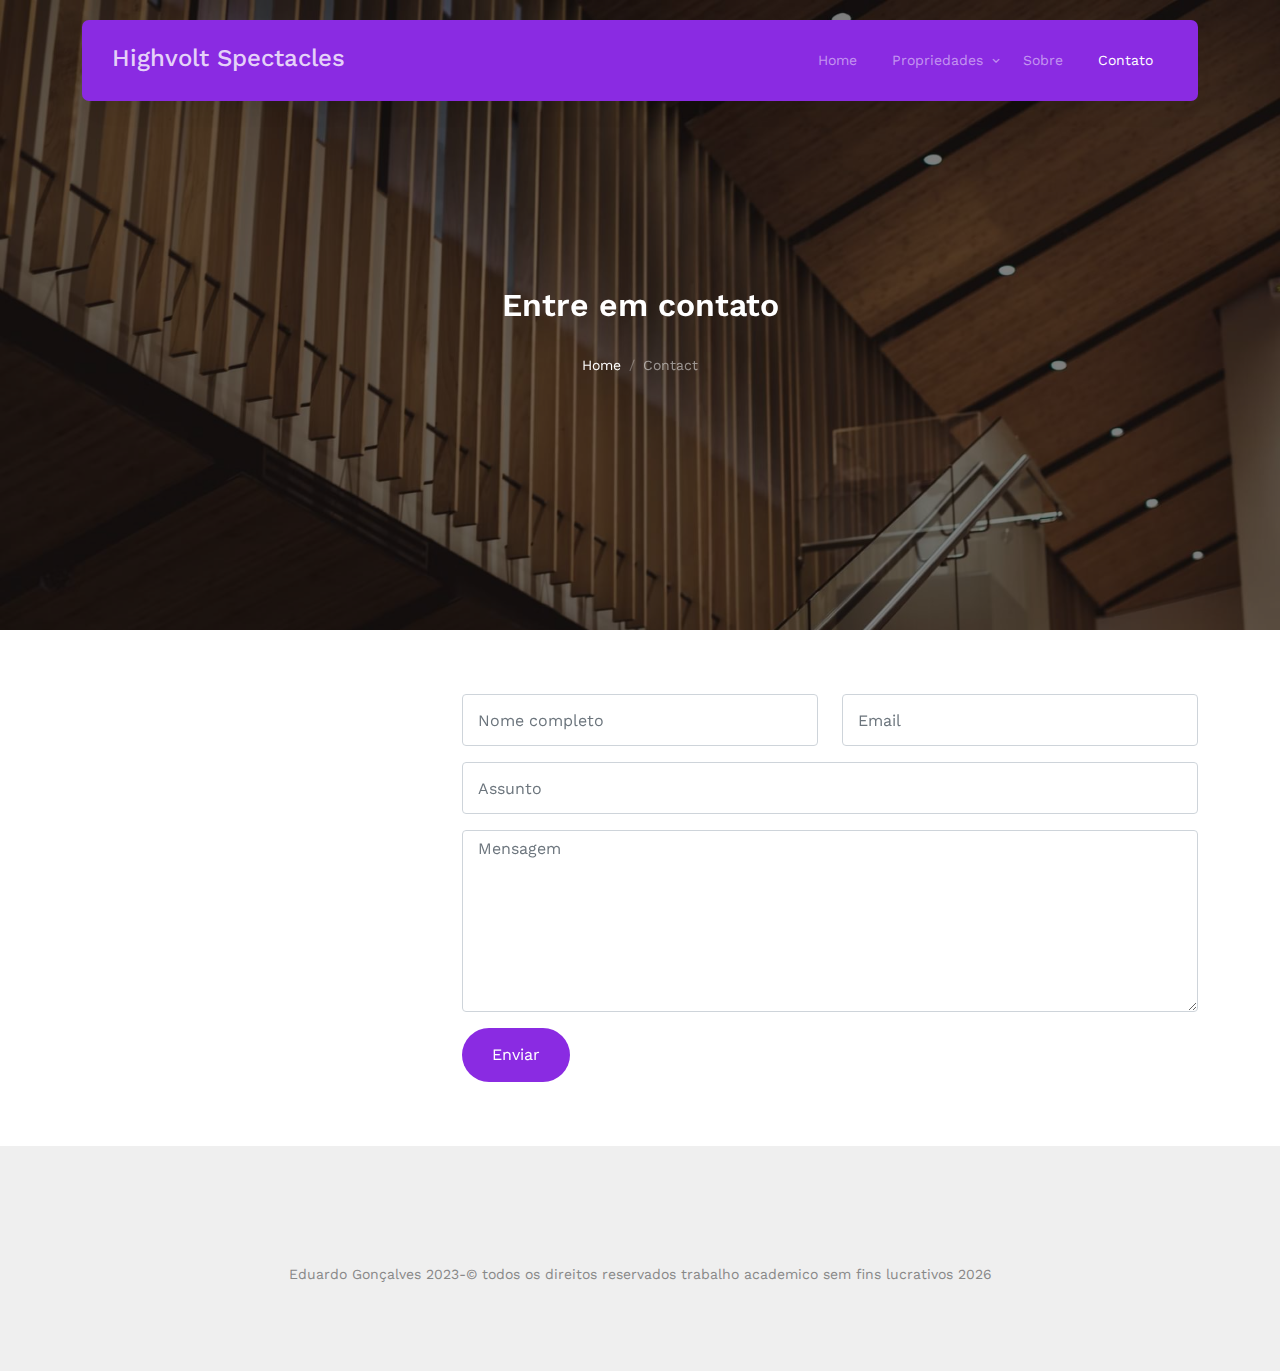
<file: contact.html>
<!-- /*
* Template Name: Property
* Template Author: Untree.co
* Template URI: https://untree.co/
* License: https://creativecommons.org/licenses/by/3.0/
*/ -->
<!DOCTYPE html>
<html lang="en">
  <head>
    <meta charset="utf-8" />
    <meta name="viewport" content="width=device-width, initial-scale=1" />
    <meta name="author" content="Untree.co" />
    <link rel="shortcut icon" href="hslogo.png" />

    <meta name="description" content="" />
    <meta name="keywords" content="bootstrap, bootstrap5" />

    <link rel="preconnect" href="https://fonts.googleapis.com" />
    <link rel="preconnect" href="https://fonts.gstatic.com" crossorigin />
    <link
      href="https://fonts.googleapis.com/css2?family=Work+Sans:wght@400;500;600;700&display=swap"
      rel="stylesheet"
    />

    <link rel="stylesheet" href="fonts/icomoon/style.css" />
    <link rel="stylesheet" href="fonts/flaticon/font/flaticon.css" />

    <link rel="stylesheet" href="css/tiny-slider.css" />
    <link rel="stylesheet" href="css/aos.css" />
    <link rel="stylesheet" href="css/style.css" />

    <title>
      Contato-Highvolt Spectacles
    </title>
  </head>
  <body>
    <div class="site-mobile-menu site-navbar-target">
      <div class="site-mobile-menu-header">
        <div class="site-mobile-menu-close">
          <span class="icofont-close js-menu-toggle"></span>
        </div>
      </div>
      <div class="site-mobile-menu-body"></div>
    </div>

    <nav class="site-nav">
      <div class="container">
        <div class="menu-bg-wrap">
          <div class="site-navigation">
            <a href="index.html" class="logo m-0 float-start">Highvolt Spectacles</a>

            <ul
              class="js-clone-nav d-none d-lg-inline-block text-start site-menu float-end"
            >
              <li><a href="index.html">Home</a></li>
              <li class="has-children">
                <a href="properties.html">Propriedades</a>
              </li>
              
              <li><a href="about.html">Sobre</a></li>
              <li class="active"><a href="contact.html">Contato</a></li>
            </ul>

            <a
              href="#"
              class="burger light me-auto float-end mt-1 site-menu-toggle js-menu-toggle d-inline-block d-lg-none"
              data-toggle="collapse"
              data-target="#main-navbar"
            >
              <span></span>
            </a>
          </div>
        </div>
      </div>
    </nav>

    <div
      class="hero page-inner overlay"
      style="background-image: url('images/hero_bg_1.jpg')"
    >
      <div class="container">
        <div class="row justify-content-center align-items-center">
          <div class="col-lg-9 text-center mt-5">
            <h1 class="heading" data-aos="fade-up">Entre em contato</h1>

            <nav
              aria-label="breadcrumb"
              data-aos="fade-up"
              data-aos-delay="200"
            >
              <ol class="breadcrumb text-center justify-content-center">
                <li class="breadcrumb-item"><a href="index.html">Home</a></li>
                <li
                  class="breadcrumb-item active text-white-50"
                  aria-current="page"
                >
                  Contact
                </li>
              </ol>
            </nav>
          </div>
        </div>
      </div>
    </div>

    <div class="section">
      <div class="container">
        <div class="row">
          <div
            class="col-lg-4 mb-5 mb-lg-0"
            data-aos="fade-up"
            data-aos-delay="100"
          >
           
          </div>
          <div class="col-lg-8" data-aos="fade-up" data-aos-delay="200">
            <form action="#">
              <div class="row">
                <div class="col-6 mb-3">
                  <input
                    type="text"
                    class="form-control"
                    placeholder="Nome completo"
                  />
                </div>
                <div class="col-6 mb-3">
                  <input
                    type="email"
                    class="form-control"
                    placeholder="Email"
                  />
                </div>
                <div class="col-12 mb-3">
                  <input
                    type="text"
                    class="form-control"
                    placeholder="Assunto"
                  />
                </div>
                <div class="col-12 mb-3">
                  <textarea
                    name=""
                    id=""
                    cols="30"
                    rows="7"
                    class="form-control"
                    placeholder="Mensagem"
                  ></textarea>
                </div>

                <div class="col-12">
                  <input
                    type="submit"
                    value="Enviar"
                    class="btn btn-primary"
                  />
                </div>
              </div>
            </form>
          </div>
        </div>
      </div>
    </div>
    <!-- /.untree_co-section -->

    <div class="site-footer">
      <div class="container">


        <div class="row mt-5">
          <div class="col-12 text-center">
            

            <p>
              Eduardo Gonçalves 2023-&copy todos os direitos reservados trabalho academico sem fins lucrativos
              <script>
                document.write(new Date().getFullYear());
              </script>
             
            </p>
            <div>
            
            </div>
          </div>
        </div>
      </div>
      <!-- /.container -->
    </div>
    <!-- /.site-footer -->

    <!-- Preloader -->
    <div id="overlayer"></div>
    <div class="loader">
      <div class="spinner-border" role="status">
        <span class="visually-hidden">Loading...</span>
      </div>
    </div>

    <script src="js/bootstrap.bundle.min.js"></script>
    <script src="js/tiny-slider.js"></script>
    <script src="js/aos.js"></script>
    <script src="js/navbar.js"></script>
    <script src="js/counter.js"></script>
    <script src="js/custom.js"></script>
  </body>
</html>
</file>
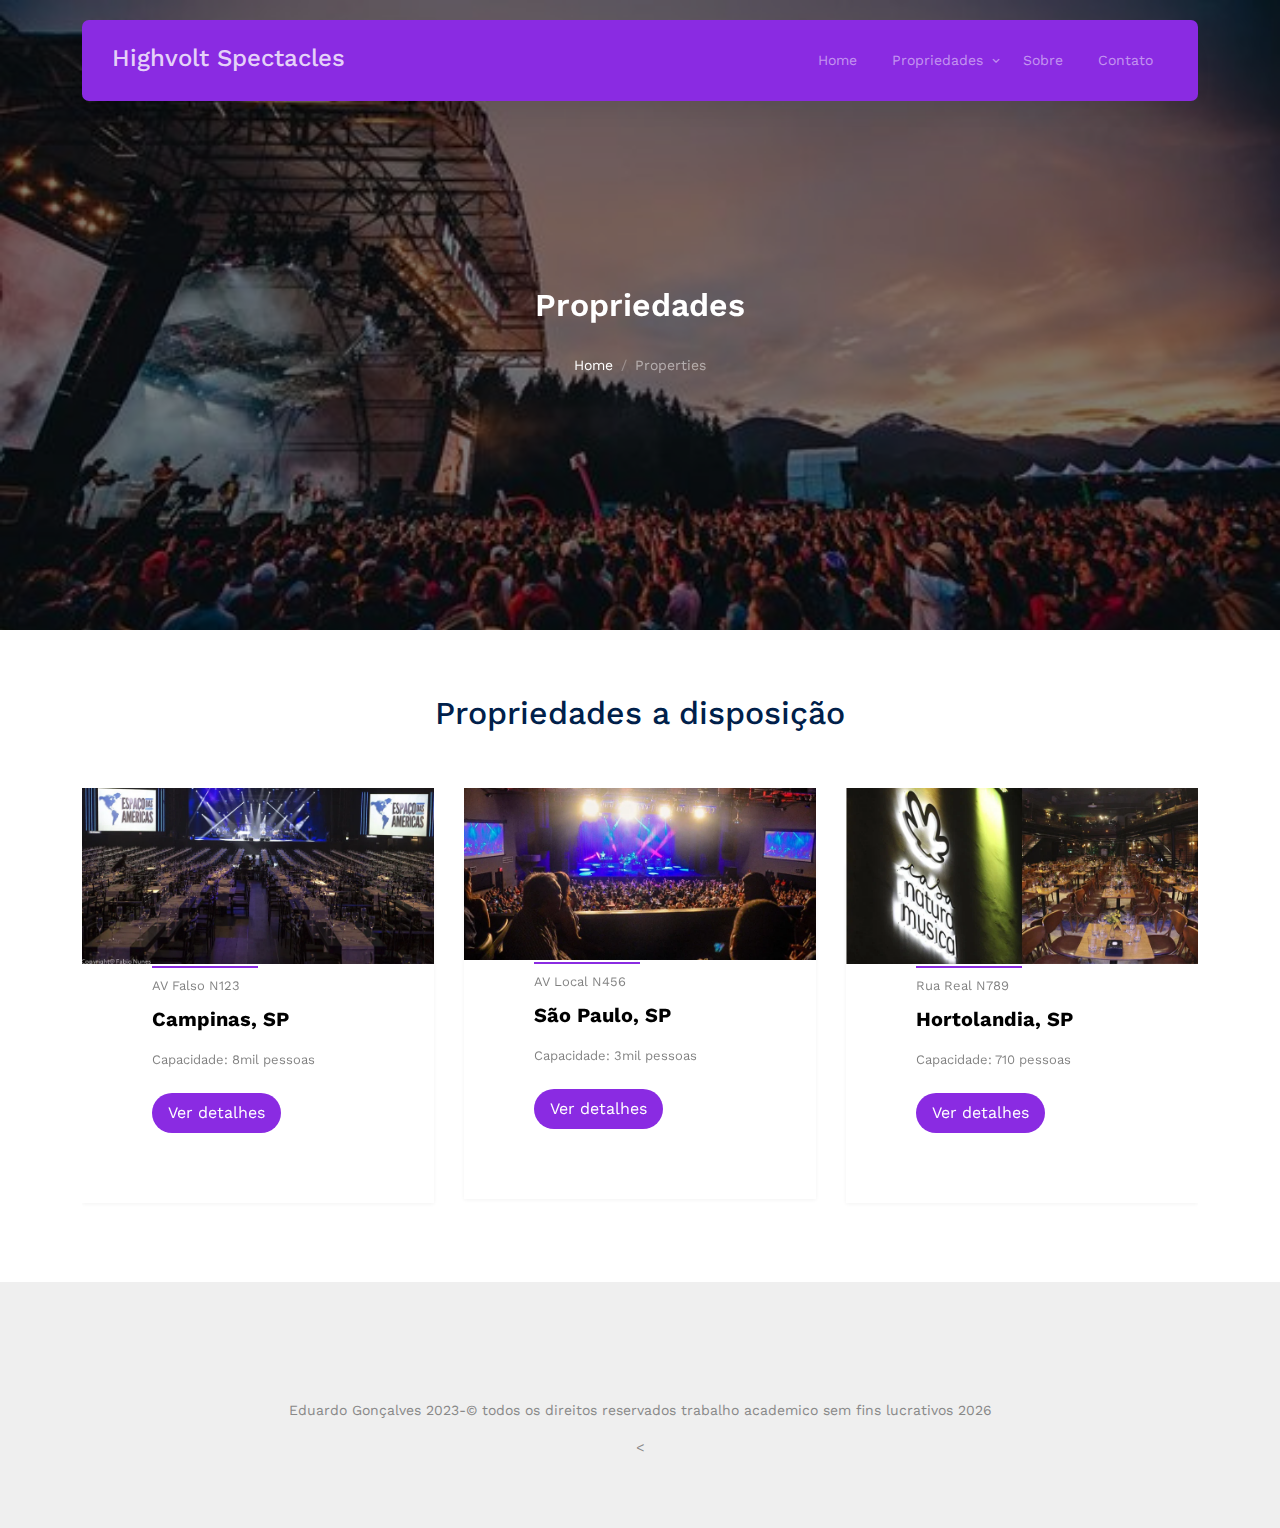
<file: properties.html>
<!-- /*
* Template Name: Property
* Template Author: Untree.co
* Template URI: https://untree.co/
* License: https://creativecommons.org/licenses/by/3.0/
*/ -->
<!DOCTYPE html>
<html lang="en">
  <head>
    <meta charset="utf-8" />
    <meta name="viewport" content="width=device-width, initial-scale=1" />
    <meta name="author" content="Untree.co" />
    <link rel="shortcut icon" href="images/hslogo.png" />

    <meta name="description" content="" />
    <meta name="keywords" content="bootstrap, bootstrap5" />

    <link rel="preconnect" href="https://fonts.googleapis.com" />
    <link rel="preconnect" href="https://fonts.gstatic.com" crossorigin />
    <link
      href="https://fonts.googleapis.com/css2?family=Work+Sans:wght@400;500;600;700&display=swap"
      rel="stylesheet"
    />

    <link rel="stylesheet" href="fonts/icomoon/style.css" />
    <link rel="stylesheet" href="fonts/flaticon/font/flaticon.css" />

    <link rel="stylesheet" href="css/tiny-slider.css" />
    <link rel="stylesheet" href="css/aos.css" />
    <link rel="stylesheet" href="css/style.css" />

    <title>
      Propriedades-Highvolt Spectacles
    </title>
  </head>
  <body>
    <div class="site-mobile-menu site-navbar-target">
      <div class="site-mobile-menu-header">
        <div class="site-mobile-menu-close">
          <span class="icofont-close js-menu-toggle"></span>
        </div>
      </div>
      <div class="site-mobile-menu-body"></div>
    </div>

    <nav class="site-nav">
      <div class="container">
        <div class="menu-bg-wrap">
          <div class="site-navigation">
            <a href="index.html" class="logo m-0 float-start">Highvolt Spectacles</a>

            <ul
              class="js-clone-nav d-none d-lg-inline-block text-start site-menu float-end"
            >
              <li><a href="index.html">Home</a></li>
              <li class="has-children">
                <a href="properties.html">Propriedades</a>
              </li>
              <li><a href="about.html">Sobre</a></li>
              <li><a href="contact.html">Contato</a></li>
            </ul>

            <a
              href="#"
              class="burger light me-auto float-end mt-1 site-menu-toggle js-menu-toggle d-inline-block d-lg-none"
              data-toggle="collapse"
              data-target="#main-navbar"
            >
              <span></span>
            </a>
          </div>
        </div>
      </div>
    </nav>

    <div
      class="hero page-inner overlay"
      style="background-image: url('images/festa3.jpg')"
    >
      <div class="container">
        <div class="row justify-content-center align-items-center">
          <div class="col-lg-9 text-center mt-5">
            <h1 class="heading" data-aos="fade-up">Propriedades</h1>

            <nav
              aria-label="breadcrumb"
              data-aos="fade-up"
              data-aos-delay="200"
            >
              <ol class="breadcrumb text-center justify-content-center">
                <li class="breadcrumb-item"><a href="index.html">Home</a></li>
                <li
                  class="breadcrumb-item active text-white-50"
                  aria-current="page"
                >
                  Properties
                </li>
              </ol>
            </nav>
          </div>
        </div>
      </div>
    </div>

    <div class="section">
      <div class="container">
        <div class="row mb-5 align-items-center">
          <div class="col-lg-6 text-center mx-auto">
            <h2 class="font-weight-bold text-primary heading">
              Propriedades a disposição
            </h2>
          </div>
        </div>
        <div class="row">
          <div class="col-12">
            <div class="property-slider-wrap">
              <div class="property-slider">
                <div class="property-item">
                  <a href="property-single.html" class="img">
                    <img src="images/propriedade1.webp" alt="Image" class="img-fluid" />
                  </a>

                  <div class="property-content">
                    <div class="price mb-2"><span>$1,291,000</span></div>
                    <div>
                      <span class="d-block mb-2 text-black-50"
                        >AV Falso N123</span
                      >
                      <span class="city d-block mb-3">Campinas, SP</span>

                      <div class="specs d-flex mb-4">
                        <span class="d-block d-flex align-items-center me-3">
                         
                          <span class="caption">Capacidade: 8mil pessoas</span>
                        </span>
                      </div>

                      <a
                        href="property-single.html"
                        class="btn btn-primary py-2 px-3"
                        >Ver detalhes</a
                      >
                    </div>
                  </div>
                </div>
                <!-- .item -->

                <div class="property-item">
                  <a href="property-single.html" class="img">
                    <img src="images/propriedade2.webp" alt="Image" class="img-fluid" />
                  </a>

                  <div class="property-content">
                    <div class="price mb-2"><span>$1,291,000</span></div>
                    <div>
                      <span class="d-block mb-2 text-black-50"
                        >AV Local N456</span
                      >
                      <span class="city d-block mb-3">São Paulo, SP</span>

                      <div class="specs d-flex mb-4">
                        <span class="d-block d-flex align-items-center">

                          <span class="caption">Capacidade: 3mil pessoas</span>
                        </span>
                      </div>

                      <a
                        href="property-single2.html"
                        class="btn btn-primary py-2 px-3"
                        >Ver detalhes</a
                      >
                    </div>
                  </div>
                </div>
                <!-- .item -->

                <div class="property-item">
                  <a href="property-single.html" class="img">
                    <img src="images/propriedade3.webp" alt="Image" class="img-fluid" />
                  </a>

                  <div class="property-content">
                    <div class="price mb-2"><span>$1,291,000</span></div>
                    <div>
                      <span class="d-block mb-2 text-black-50"
                        >Rua Real N789</span
                      >
                      <span class="city d-block mb-3">Hortolandia, SP</span>

                      <div class="specs d-flex mb-4">
                        <span class="d-block d-flex align-items-center">
                          
                          <span class="caption">Capacidade: 710 pessoas</span>
                        </span>
                      </div>

                      <a
                        href="property-single3.html"
                        class="btn btn-primary py-2 px-3"
                        >Ver detalhes</a
                      >
                    </div>
                  </div>
                </div>
                <!-- .item -->


                    </div>
                  </div>
                </div>
                <!-- .item -->
              </div>

              <div
                id="property-nav"
                class="controls"
                tabindex="0"
                aria-label="Carousel Navigation"
              >
                <span
                  class="prev"
                  data-controls="prev"
                  aria-controls="property"
                  tabindex="-1"
                  >Prev</span
                >
                <span
                  class="next"
                  data-controls="next"
                  aria-controls="property"
                  tabindex="-1"
                  >Next</span
                >
              </div>
            </div>
          </div>
        </div>
      </div>
    </div>



    <div class="site-footer">
      <div class="container">

        <!-- /.row -->

        <div class="row mt-5">
          <div class="col-12 text-center">
           

            <p>
              Eduardo Gonçalves 2023-&copy todos os direitos reservados trabalho academico sem fins lucrativos
              <script>
                document.write(new Date().getFullYear());
              </script>
           
              
            </p>
            <
            </div>
          </div>
        </div>
      </div>
      <!-- /.container -->
    </div>
    <!-- /.site-footer -->

    <!-- Preloader -->
    <div id="overlayer"></div>
    <div class="loader">
      <div class="spinner-border" role="status">
        <span class="visually-hidden">Loading...</span>
      </div>
    </div>

    <script src="js/bootstrap.bundle.min.js"></script>
    <script src="js/tiny-slider.js"></script>
    <script src="js/aos.js"></script>
    <script src="js/navbar.js"></script>
    <script src="js/counter.js"></script>
    <script src="js/custom.js"></script>
  </body>
</html>
</file>
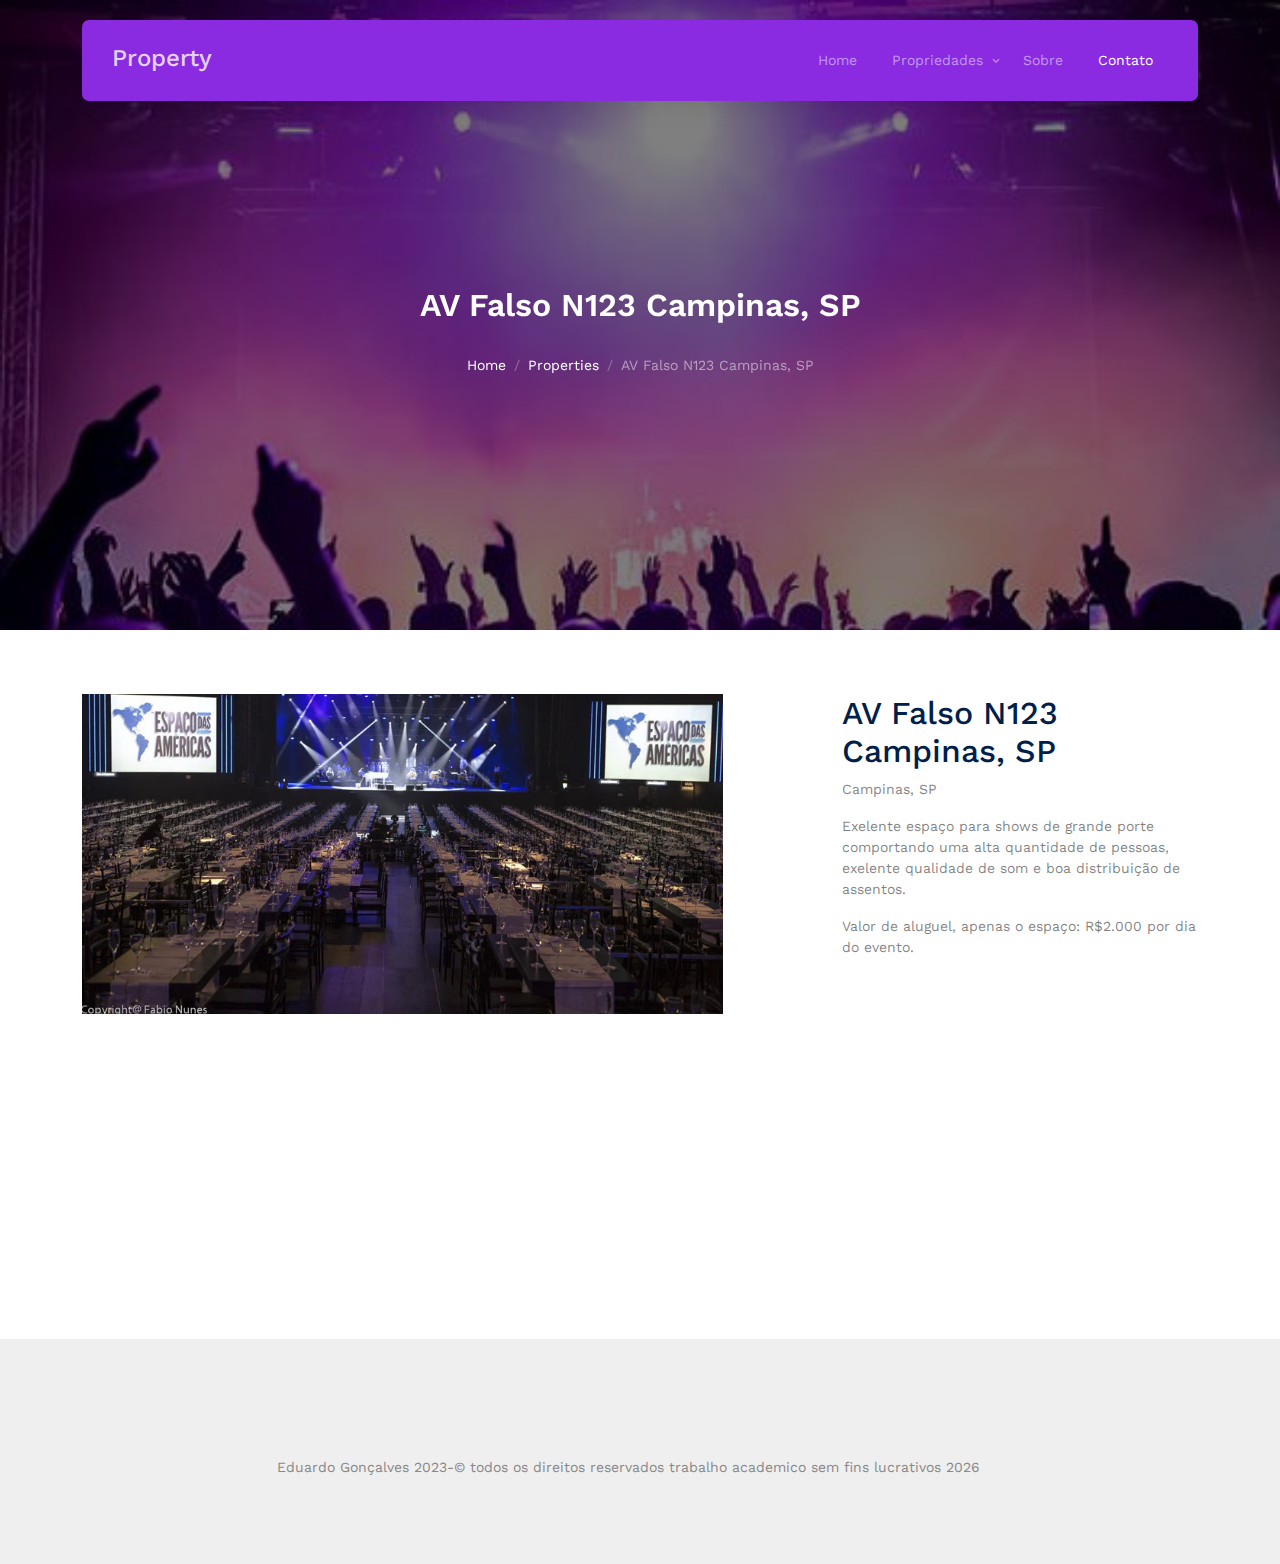
<file: property-single.html>
<!-- /*
* Template Name: Property
* Template Author: Untree.co
* Template URI: https://untree.co/
* License: https://creativecommons.org/licenses/by/3.0/
*/ -->
<!DOCTYPE html>
<html lang="en">
  <head>
    <meta charset="utf-8" />
    <meta name="viewport" content="width=device-width, initial-scale=1" />
    <meta name="author" content="Untree.co" />
    <link rel="shortcut icon" href="hslogo.png" />

    <meta name="description" content="" />
    <meta name="keywords" content="bootstrap, bootstrap5" />

    <link rel="preconnect" href="https://fonts.googleapis.com" />
    <link rel="preconnect" href="https://fonts.gstatic.com" crossorigin />
    <link
      href="https://fonts.googleapis.com/css2?family=Work+Sans:wght@400;500;600;700&display=swap"
      rel="stylesheet"
    />

    <link rel="stylesheet" href="fonts/icomoon/style.css" />
    <link rel="stylesheet" href="fonts/flaticon/font/flaticon.css" />

    <link rel="stylesheet" href="css/tiny-slider.css" />
    <link rel="stylesheet" href="css/aos.css" />
    <link rel="stylesheet" href="css/style.css" />

    <title>
      Propriedades-Highvolt Spectacles
    </title>
  </head>
  <body>
    <div class="site-mobile-menu site-navbar-target">
      <div class="site-mobile-menu-header">
        <div class="site-mobile-menu-close">
          <span class="icofont-close js-menu-toggle"></span>
        </div>
      </div>
      <div class="site-mobile-menu-body"></div>
    </div>

    <nav class="site-nav">
      <div class="container">
        <div class="menu-bg-wrap">
          <div class="site-navigation">
            <a href="index.html" class="logo m-0 float-start">Property</a>

            <ul
              class="js-clone-nav d-none d-lg-inline-block text-start site-menu float-end"
            >
              <li><a href="index.html">Home</a></li>
              <li class="has-children">
                <a href="properties.html">Propriedades</a>
                
              </li>
              
              <li><a href="about.html">Sobre</a></li>
              <li class="active"><a href="contact.html">Contato</a></li>
            </ul>

            <a
              href="#"
              class="burger light me-auto float-end mt-1 site-menu-toggle js-menu-toggle d-inline-block d-lg-none"
              data-toggle="collapse"
              data-target="#main-navbar"
            >
              <span></span>
            </a>
          </div>
        </div>
      </div>
    </nav>

    <div
      class="hero page-inner overlay"
      style="background-image: url('images/festa1.jpg')"
    >
      <div class="container">
        <div class="row justify-content-center align-items-center">
          <div class="col-lg-9 text-center mt-5">
            <h1 class="heading" data-aos="fade-up">
             AV Falso N123 Campinas, SP
            </h1>

            <nav
              aria-label="breadcrumb"
              data-aos="fade-up"
              data-aos-delay="200"
            >
              <ol class="breadcrumb text-center justify-content-center">
                <li class="breadcrumb-item"><a href="index.html">Home</a></li>
                <li class="breadcrumb-item">
                  <a href="properties.html">Properties</a>
                </li>
                <li
                  class="breadcrumb-item active text-white-50"
                  aria-current="page"
                >
                  AV Falso N123 Campinas, SP
                </li>
              </ol>
            </nav>
          </div>
        </div>
      </div>
    </div>

    <div class="section">
      <div class="container">
        <div class="row justify-content-between">
          <div class="col-lg-7">
            <div class="img-property-slide-wrap">
              <div class="img-property-slide">
                <img src="images/propriedade1.webp" alt="Image" class="img-fluid" />

              </div>
            </div>
          </div>
          <div class="col-lg-4">
            <h2 class="heading text-primary">AV Falso N123 Campinas, SP</h2>
            <p class="meta">Campinas, SP</p>
            <p class="text-black-50">
              Exelente espaço para shows de grande porte comportando uma alta quantidade de pessoas, exelente qualidade de som e boa distribuição de assentos.
            </p>
            <p class="text-black-50">
             Valor de aluguel, apenas o espaço: R$2.000 por dia do evento.
            </p>

               <div class="section">
      <div class="row justify-content-center footer-cta" data-aos="fade-up">
        <div class="col-lg-7 mx-auto text-center">
          <h2 class="mb-4">Alugue este espaço</h2>
          <p>
            <a
              href="contact.html"
              target="_blank"
              class="btn btn-primary text-white py-3 px-4"
              >Entre em contato</a
            >
          </p>
        </div>
        <!-- /.col-lg-7 -->
      </div>
      <!-- /.row -->
    </div>
          </div>
        </div>
      </div>
    </div>

    <div class="site-footer">
      <div class="container">
        <div class="row">

        <!-- /.row -->

        <div class="row mt-5">
          <div class="col-12 text-center">
           
            <p>
              Eduardo Gonçalves 2023-&copy todos os direitos reservados trabalho academico sem fins lucrativos
              <script>
                document.write(new Date().getFullYear());
              </script>

             
            </p>
            <div>
              
              
            </div>
          </div>
        </div>
      </div>
      <!-- /.container -->
    </div>
    <!-- /.site-footer -->

    <!-- Preloader -->
    <div id="overlayer"></div>
    <div class="loader">
      <div class="spinner-border" role="status">
        <span class="visually-hidden">Loading...</span>
      </div>
    </div>

    <script src="js/bootstrap.bundle.min.js"></script>
    <script src="js/tiny-slider.js"></script>
    <script src="js/aos.js"></script>
    <script src="js/navbar.js"></script>
    <script src="js/counter.js"></script>
    <script src="js/custom.js"></script>
  </body>
</html>
</file>
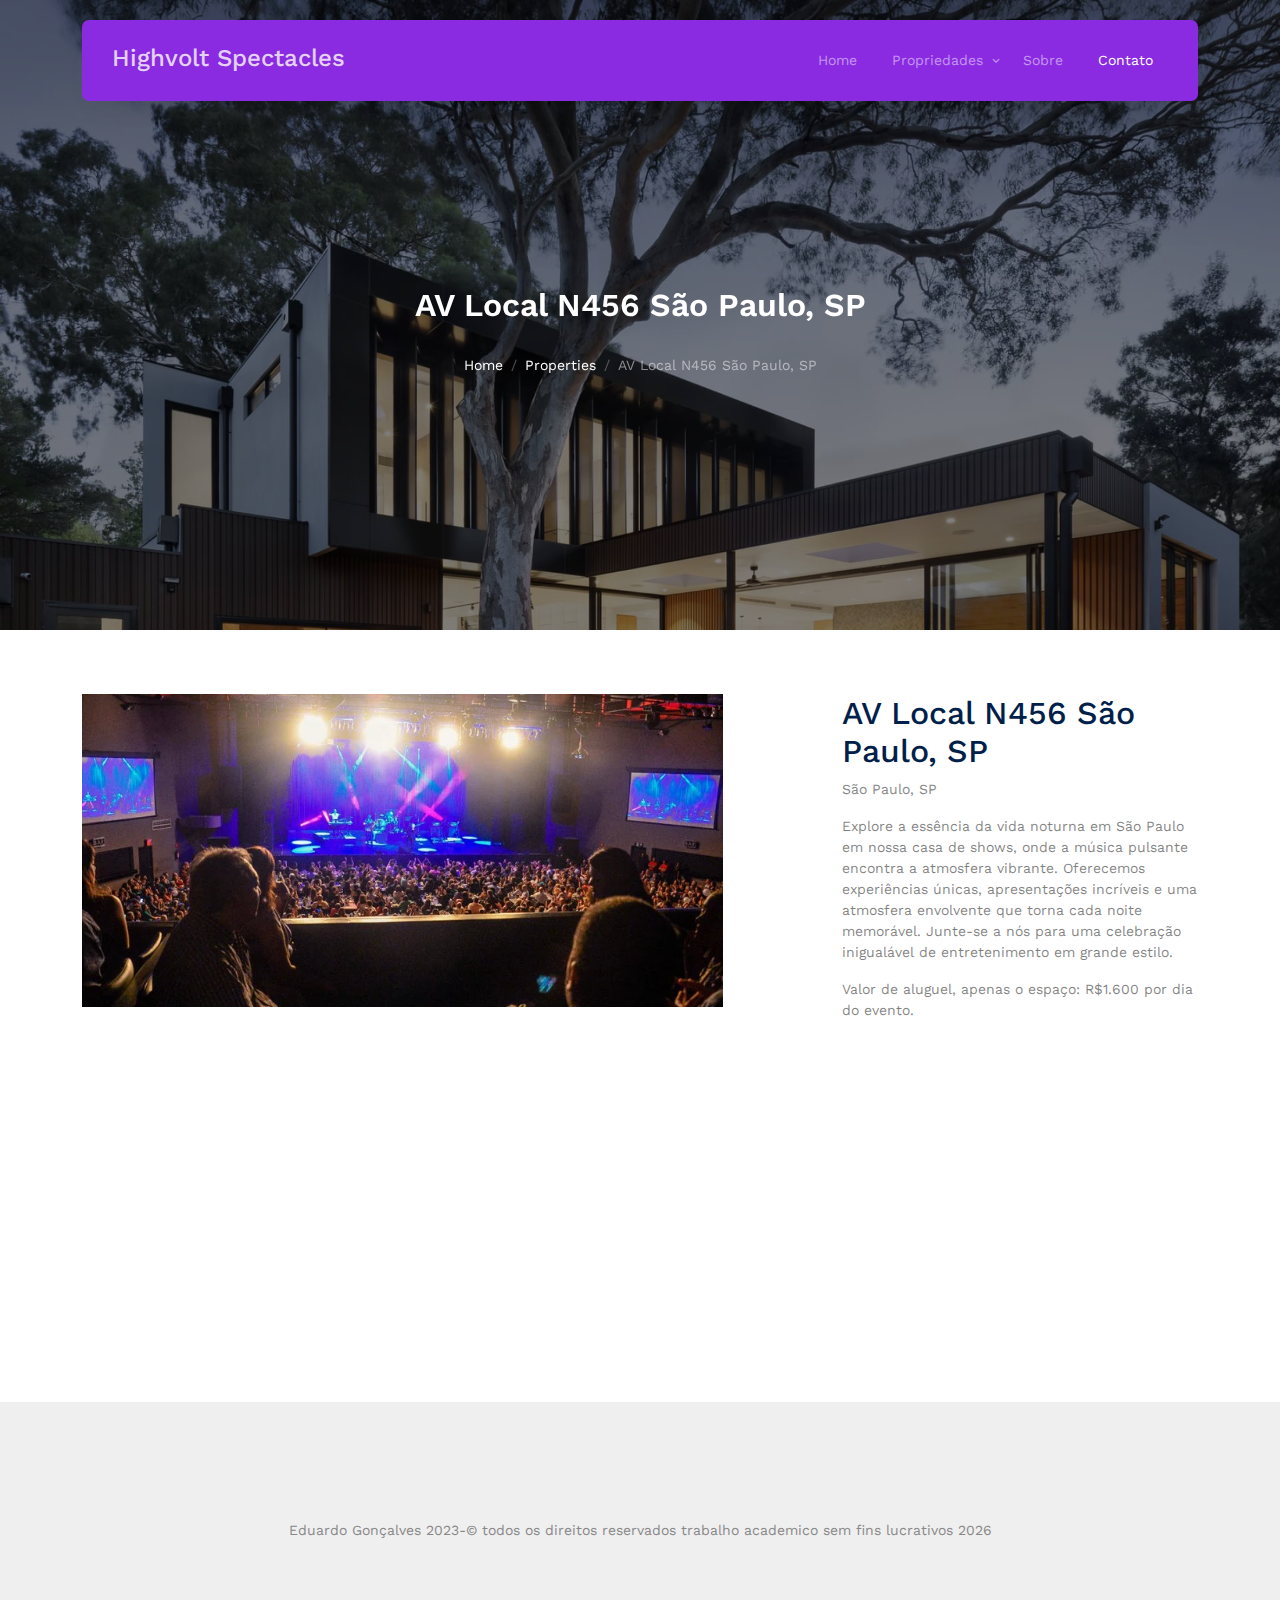
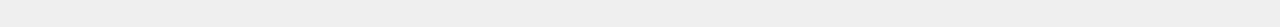
<file: property-single2.html>
<!-- /*
* Template Name: Property
* Template Author: Untree.co
* Template URI: https://untree.co/
* License: https://creativecommons.org/licenses/by/3.0/
*/ -->
<!DOCTYPE html>
<html lang="en">
  <head>
    <meta charset="utf-8" />
    <meta name="viewport" content="width=device-width, initial-scale=1" />
    <meta name="author" content="Untree.co" />
    <link rel="shortcut icon" href="hslogo.png" />

    <meta name="description" content="" />
    <meta name="keywords" content="bootstrap, bootstrap5" />

    <link rel="preconnect" href="https://fonts.googleapis.com" />
    <link rel="preconnect" href="https://fonts.gstatic.com" crossorigin />
    <link
      href="https://fonts.googleapis.com/css2?family=Work+Sans:wght@400;500;600;700&display=swap"
      rel="stylesheet"
    />

    <link rel="stylesheet" href="fonts/icomoon/style.css" />
    <link rel="stylesheet" href="fonts/flaticon/font/flaticon.css" />

    <link rel="stylesheet" href="css/tiny-slider.css" />
    <link rel="stylesheet" href="css/aos.css" />
    <link rel="stylesheet" href="css/style.css" />

    <title>
      Propriedades-Highvolt Spectacles
    </title>
  </head>
  <body>
    <div class="site-mobile-menu site-navbar-target">
      <div class="site-mobile-menu-header">
        <div class="site-mobile-menu-close">
          <span class="icofont-close js-menu-toggle"></span>
        </div>
      </div>
      <div class="site-mobile-menu-body"></div>
    </div>

    <nav class="site-nav">
      <div class="container">
        <div class="menu-bg-wrap">
          <div class="site-navigation">
            <a href="index.html" class="logo m-0 float-start">Highvolt Spectacles</a>

            <ul
              class="js-clone-nav d-none d-lg-inline-block text-start site-menu float-end"
            >
              <li><a href="index.html">Home</a></li>
              <li class="has-children">
                <a href="properties.html">Propriedades</a>
               
              </li>
             
              <li><a href="about.html">Sobre</a></li>
              <li class="active"><a href="contact.html">Contato</a></li>
            </ul>

            <a
              href="#"
              class="burger light me-auto float-end mt-1 site-menu-toggle js-menu-toggle d-inline-block d-lg-none"
              data-toggle="collapse"
              data-target="#main-navbar"
            >
              <span></span>
            </a>
          </div>
        </div>
      </div>
    </nav>

    <div
      class="hero page-inner overlay"
      style="background-image: url('images/hero_bg_3.jpg')"
    >
      <div class="container">
        <div class="row justify-content-center align-items-center">
          <div class="col-lg-9 text-center mt-5">
            <h1 class="heading" data-aos="fade-up">
              AV Local N456 São Paulo, SP
            </h1>

            <nav
              aria-label="breadcrumb"
              data-aos="fade-up"
              data-aos-delay="200"
            >
              <ol class="breadcrumb text-center justify-content-center">
                <li class="breadcrumb-item"><a href="index.html">Home</a></li>
                <li class="breadcrumb-item">
                  <a href="properties.html">Properties</a>
                </li>
                <li
                  class="breadcrumb-item active text-white-50"
                  aria-current="page"
                >
                  AV Local N456 São Paulo, SP
                </li>
              </ol>
            </nav>
          </div>
        </div>
      </div>
    </div>

    <div class="section">
      <div class="container">
        <div class="row justify-content-between">
          <div class="col-lg-7">
            <div class="img-property-slide-wrap">
              <div class="img-property-slide">
                <img src="images/propriedade2.webp" alt="Image" class="img-fluid" />
              </div>
            </div>
          </div>
          <div class="col-lg-4">
            <h2 class="heading text-primary"> AV Local N456 São Paulo, SP</h2>
            <p class="meta">São Paulo, SP</p>
            <p class="text-black-50">
             Explore a essência da vida noturna em São Paulo em nossa casa de shows, onde a música pulsante encontra a atmosfera vibrante. Oferecemos experiências únicas, apresentações incríveis e uma atmosfera envolvente que torna cada noite memorável. Junte-se a nós para uma celebração inigualável de entretenimento em grande estilo.
            </p>
            <p class="text-black-50">
             Valor de aluguel, apenas o espaço: R$1.600 por dia do evento.
            </p>

           <div class="section">
      <div class="row justify-content-center footer-cta" data-aos="fade-up">
        <div class="col-lg-7 mx-auto text-center">
          <h2 class="mb-4">Alugue este espaço</h2>
          <p>
            <a
              href="contact.html"
              target="_blank"
              class="btn btn-primary text-white py-3 px-4"
              >Entre em contato</a
            >
          </p>
        </div>
        <!-- /.col-lg-7 -->
      </div>
      <!-- /.row -->
    </div>
          </div>
        </div>
      </div>
    </div>

    <div class="site-footer">
      <div class="container">

        <!-- /.row -->

        <div class="row mt-5">
          <div class="col-12 text-center">
            

            <p>
              Eduardo Gonçalves 2023-&copy todos os direitos reservados trabalho academico sem fins lucrativos
              <script>
                document.write(new Date().getFullYear());
              </script>

            </p>
            <div>
             
            </div>
          </div>
        </div>
      </div>
      <!-- /.container -->
    </div>
    <!-- /.site-footer -->

    <!-- Preloader -->
    <div id="overlayer"></div>
    <div class="loader">
      <div class="spinner-border" role="status">
        <span class="visually-hidden">Loading...</span>
      </div>
    </div>

    <script src="js/bootstrap.bundle.min.js"></script>
    <script src="js/tiny-slider.js"></script>
    <script src="js/aos.js"></script>
    <script src="js/navbar.js"></script>
    <script src="js/counter.js"></script>
    <script src="js/custom.js"></script>
  </body>
</html>
</file>
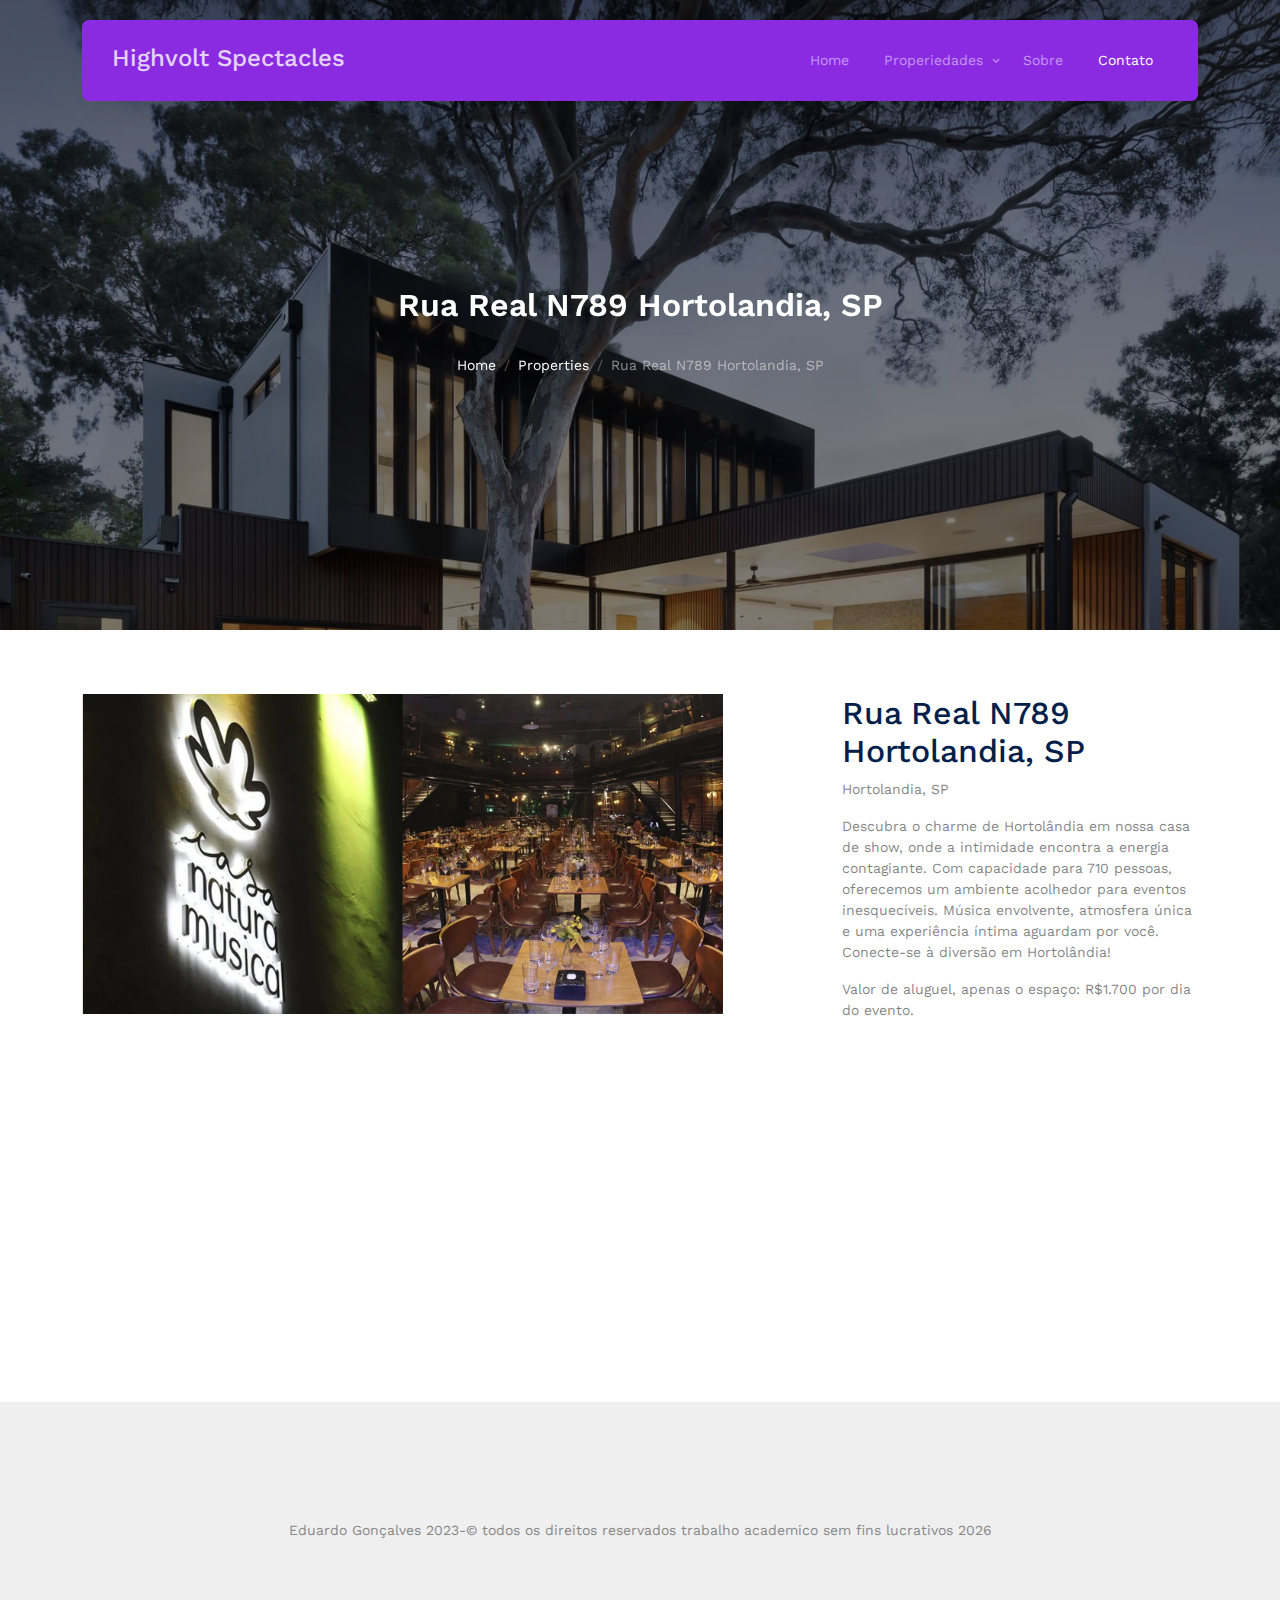
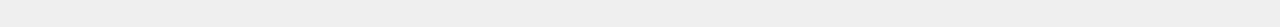
<file: property-single3.html>
<!-- /*
* Template Name: Property
* Template Author: Untree.co
* Template URI: https://untree.co/
* License: https://creativecommons.org/licenses/by/3.0/
*/ -->
<!DOCTYPE html>
<html lang="en">
  <head>
    <meta charset="utf-8" />
    <meta name="viewport" content="width=device-width, initial-scale=1" />
    <meta name="author" content="Untree.co" />
    <link rel="shortcut icon" href="hslogo.png" />

    <meta name="description" content="" />
    <meta name="keywords" content="bootstrap, bootstrap5" />

    <link rel="preconnect" href="https://fonts.googleapis.com" />
    <link rel="preconnect" href="https://fonts.gstatic.com" crossorigin />
    <link
      href="https://fonts.googleapis.com/css2?family=Work+Sans:wght@400;500;600;700&display=swap"
      rel="stylesheet"
    />

    <link rel="stylesheet" href="fonts/icomoon/style.css" />
    <link rel="stylesheet" href="fonts/flaticon/font/flaticon.css" />

    <link rel="stylesheet" href="css/tiny-slider.css" />
    <link rel="stylesheet" href="css/aos.css" />
    <link rel="stylesheet" href="css/style.css" />

    <title>
      Propriedades-Highvolt Spectacles
    </title>
  </head>
  <body>
    <div class="site-mobile-menu site-navbar-target">
      <div class="site-mobile-menu-header">
        <div class="site-mobile-menu-close">
          <span class="icofont-close js-menu-toggle"></span>
        </div>
      </div>
      <div class="site-mobile-menu-body"></div>
    </div>

    <nav class="site-nav">
      <div class="container">
        <div class="menu-bg-wrap">
          <div class="site-navigation">
            <a href="index.html" class="logo m-0 float-start">Highvolt Spectacles</a>

            <ul
              class="js-clone-nav d-none d-lg-inline-block text-start site-menu float-end"
            >
              <li><a href="index.html">Home</a></li>
              <li class="has-children">
                <a href="properties.html">Properiedades</a>
                
              </li>
              
              <li><a href="about.html">Sobre</a></li>
              <li class="active"><a href="contact.html">Contato</a></li>
            </ul>

            <a
              href="#"
              class="burger light me-auto float-end mt-1 site-menu-toggle js-menu-toggle d-inline-block d-lg-none"
              data-toggle="collapse"
              data-target="#main-navbar"
            >
              <span></span>
            </a>
          </div>
        </div>
      </div>
    </nav>

    <div
      class="hero page-inner overlay"
      style="background-image: url('images/hero_bg_3.jpg')"
    >
      <div class="container">
        <div class="row justify-content-center align-items-center">
          <div class="col-lg-9 text-center mt-5">
            <h1 class="heading" data-aos="fade-up">
              Rua Real N789 Hortolandia, SP
            </h1>

            <nav
              aria-label="breadcrumb"
              data-aos="fade-up"
              data-aos-delay="200"
            >
              <ol class="breadcrumb text-center justify-content-center">
                <li class="breadcrumb-item"><a href="index.html">Home</a></li>
                <li class="breadcrumb-item">
                  <a href="properties.html">Properties</a>
                </li>
                <li
                  class="breadcrumb-item active text-white-50"
                  aria-current="page"
                >
                  Rua Real N789 Hortolandia, SP
                </li>
              </ol>
            </nav>
          </div>
        </div>
      </div>
    </div>

    <div class="section">
      <div class="container">
        <div class="row justify-content-between">
          <div class="col-lg-7">
            <div class="img-property-slide-wrap">
              <div class="img-property-slide">
                <img src="images/propriedade3.webp" alt="Image" class="img-fluid" />
              </div>
            </div>
          </div>
          <div class="col-lg-4">
            <h2 class="heading text-primary">Rua Real N789 Hortolandia, SP</h2>
            <p class="meta">Hortolandia, SP</p>
            <p class="text-black-50">
             Descubra o charme de Hortolândia em nossa casa de show, onde a intimidade encontra a energia contagiante. Com capacidade para 710 pessoas, oferecemos um ambiente acolhedor para eventos inesquecíveis. Música envolvente, atmosfera única e uma experiência íntima aguardam por você. Conecte-se à diversão em Hortolândia!
            </p>
            <p class="text-black-50">
               Valor de aluguel, apenas o espaço: R$1.700 por dia do evento.
            </p>

                 <div class="section">
      <div class="row justify-content-center footer-cta" data-aos="fade-up">
        <div class="col-lg-7 mx-auto text-center">
          <h2 class="mb-4">Alugue este espaço</h2>
          <p>
            <a
              href="contact.html"
              target="_blank"
              class="btn btn-primary text-white py-3 px-4"
              >Entre em contato</a
            >
          </p>
        </div>
        <!-- /.col-lg-7 -->
      </div>
      <!-- /.row -->
    </div>
          </div>
        </div>
      </div>
    </div>

    <div class="site-footer">
      <div class="container">


        <div class="row mt-5">
          <div class="col-12 text-center">
           

            <p>
              Eduardo Gonçalves 2023-&copy todos os direitos reservados trabalho academico sem fins lucrativos
              <script>
                document.write(new Date().getFullYear());
              </script>
             
            </p>
            <div>
           
            </div>
          </div>
        </div>
      </div>
      <!-- /.container -->
    </div>
    <!-- /.site-footer -->

    <!-- Preloader -->
    <div id="overlayer"></div>
    <div class="loader">
      <div class="spinner-border" role="status">
        <span class="visually-hidden">Loading...</span>
      </div>
    </div>

    <script src="js/bootstrap.bundle.min.js"></script>
    <script src="js/tiny-slider.js"></script>
    <script src="js/aos.js"></script>
    <script src="js/navbar.js"></script>
    <script src="js/counter.js"></script>
    <script src="js/custom.js"></script>
  </body>
</html>
</file>
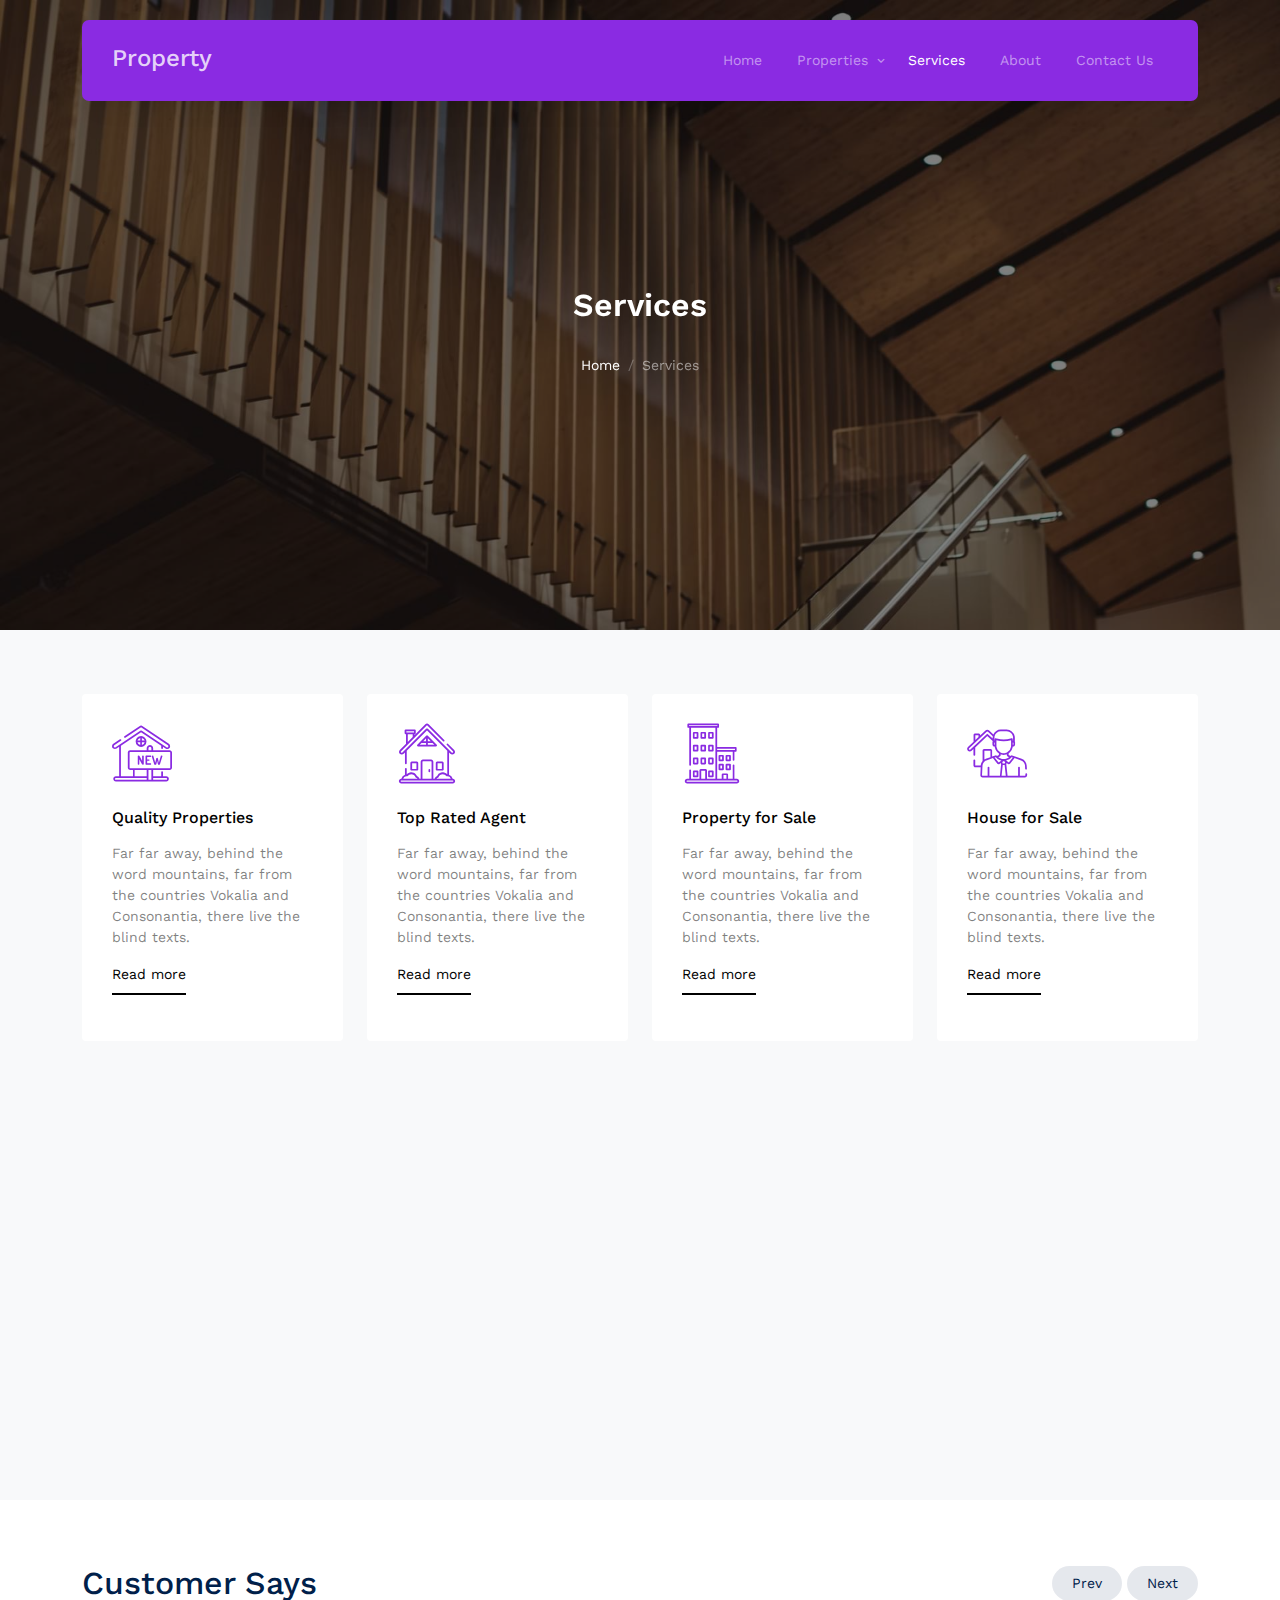
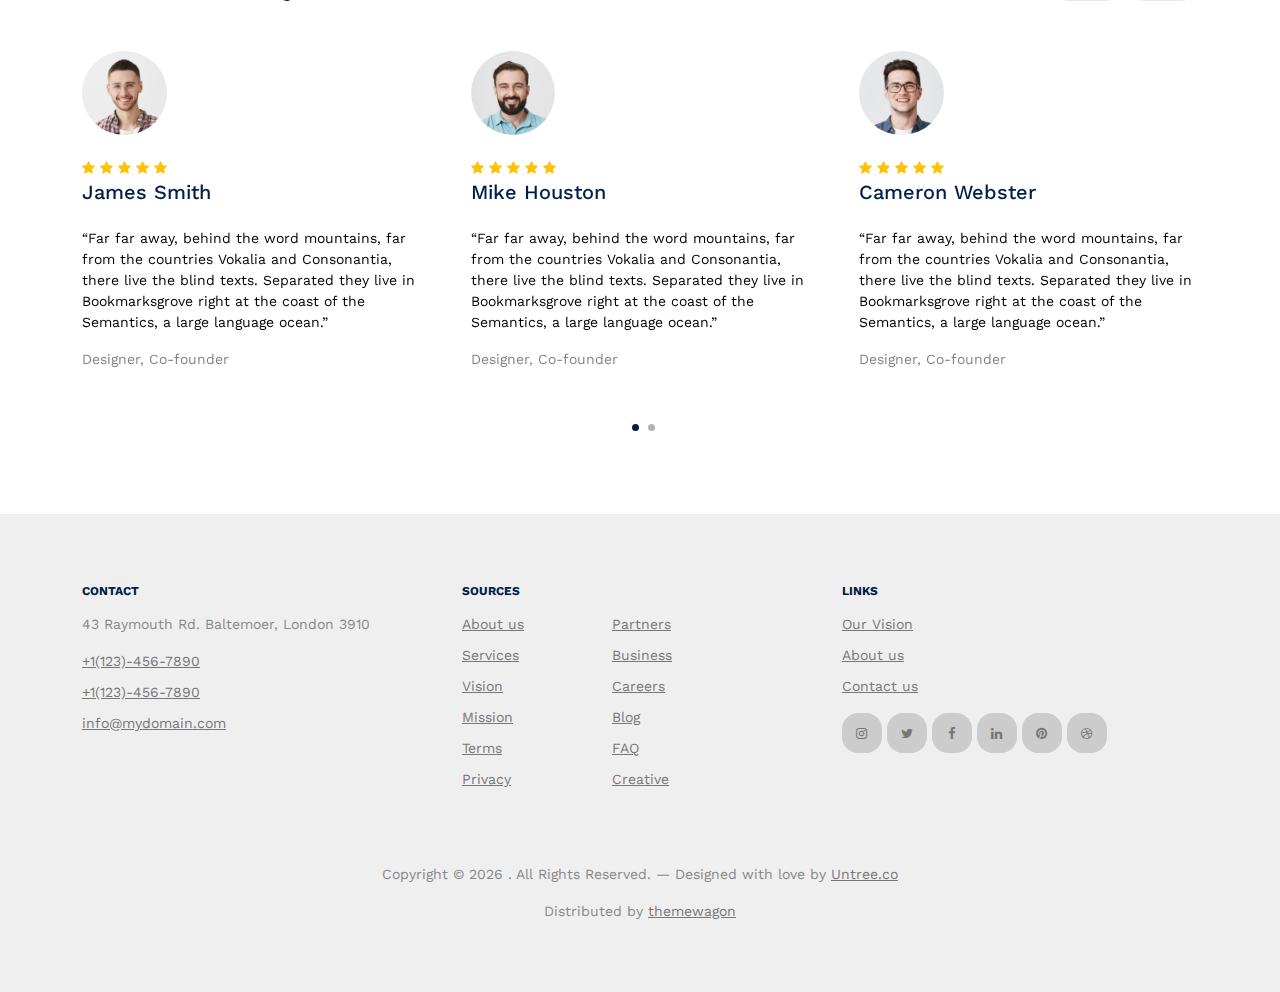
<file: services.html>
<!-- /*
* Template Name: Property
* Template Author: Untree.co
* Template URI: https://untree.co/
* License: https://creativecommons.org/licenses/by/3.0/
*/ -->
<!DOCTYPE html>
<html lang="en">
  <head>
    <meta charset="utf-8" />
    <meta name="viewport" content="width=device-width, initial-scale=1" />
    <meta name="author" content="Untree.co" />
    <link rel="shortcut icon" href="favicon.png" />

    <meta name="description" content="" />
    <meta name="keywords" content="bootstrap, bootstrap5" />

    <link rel="preconnect" href="https://fonts.googleapis.com" />
    <link rel="preconnect" href="https://fonts.gstatic.com" crossorigin />
    <link
      href="https://fonts.googleapis.com/css2?family=Work+Sans:wght@400;500;600;700&display=swap"
      rel="stylesheet"
    />

    <link rel="stylesheet" href="fonts/icomoon/style.css" />
    <link rel="stylesheet" href="fonts/flaticon/font/flaticon.css" />

    <link rel="stylesheet" href="css/tiny-slider.css" />
    <link rel="stylesheet" href="css/aos.css" />
    <link rel="stylesheet" href="css/style.css" />

    <title>
      Property &mdash; Free Bootstrap 5 Website Template by Untree.co
    </title>
  </head>
  <body>
    <div class="site-mobile-menu site-navbar-target">
      <div class="site-mobile-menu-header">
        <div class="site-mobile-menu-close">
          <span class="icofont-close js-menu-toggle"></span>
        </div>
      </div>
      <div class="site-mobile-menu-body"></div>
    </div>

    <nav class="site-nav">
      <div class="container">
        <div class="menu-bg-wrap">
          <div class="site-navigation">
            <a href="index.html" class="logo m-0 float-start">Property</a>

            <ul
              class="js-clone-nav d-none d-lg-inline-block text-start site-menu float-end"
            >
              <li><a href="index.html">Home</a></li>
              <li class="has-children">
                <a href="properties.html">Properties</a>
                <ul class="dropdown">
                  <li><a href="#">Buy Property</a></li>
                  <li><a href="#">Sell Property</a></li>
                  <li class="has-children">
                    <a href="#">Dropdown</a>
                    <ul class="dropdown">
                      <li><a href="#">Sub Menu One</a></li>
                      <li><a href="#">Sub Menu Two</a></li>
                      <li><a href="#">Sub Menu Three</a></li>
                    </ul>
                  </li>
                </ul>
              </li>
              <li class="active"><a href="services.html">Services</a></li>
              <li><a href="about.html">About</a></li>
              <li><a href="contact.html">Contact Us</a></li>
            </ul>

            <a
              href="#"
              class="burger light me-auto float-end mt-1 site-menu-toggle js-menu-toggle d-inline-block d-lg-none"
              data-toggle="collapse"
              data-target="#main-navbar"
            >
              <span></span>
            </a>
          </div>
        </div>
      </div>
    </nav>

    <div
      class="hero page-inner overlay"
      style="background-image: url('images/hero_bg_1.jpg')"
    >
      <div class="container">
        <div class="row justify-content-center align-items-center">
          <div class="col-lg-9 text-center mt-5">
            <h1 class="heading" data-aos="fade-up">Services</h1>

            <nav
              aria-label="breadcrumb"
              data-aos="fade-up"
              data-aos-delay="200"
            >
              <ol class="breadcrumb text-center justify-content-center">
                <li class="breadcrumb-item"><a href="index.html">Home</a></li>
                <li
                  class="breadcrumb-item active text-white-50"
                  aria-current="page"
                >
                  Services
                </li>
              </ol>
            </nav>
          </div>
        </div>
      </div>
    </div>

    <div class="section bg-light">
      <div class="container">
        <div class="row">
          <div class="col-6 col-lg-3" data-aos="fade-up" data-aos-delay="300">
            <div class="box-feature mb-4">
              <span class="flaticon-house mb-4 d-block"></span>
              <h3 class="text-black mb-3 font-weight-bold">
                Quality Properties
              </h3>
              <p class="text-black-50">
                Far far away, behind the word mountains, far from the countries
                Vokalia and Consonantia, there live the blind texts.
              </p>
              <p><a href="#" class="learn-more">Read more</a></p>
            </div>
          </div>
          <div class="col-6 col-lg-3" data-aos="fade-up" data-aos-delay="400">
            <div class="box-feature mb-4">
              <span class="flaticon-house-2 mb-4 d-block-3"></span>
              <h3 class="text-black mb-3 font-weight-bold">Top Rated Agent</h3>
              <p class="text-black-50">
                Far far away, behind the word mountains, far from the countries
                Vokalia and Consonantia, there live the blind texts.
              </p>
              <p><a href="#" class="learn-more">Read more</a></p>
            </div>
          </div>
          <div class="col-6 col-lg-3" data-aos="fade-up" data-aos-delay="500">
            <div class="box-feature mb-4">
              <span class="flaticon-building mb-4 d-block"></span>
              <h3 class="text-black mb-3 font-weight-bold">
                Property for Sale
              </h3>
              <p class="text-black-50">
                Far far away, behind the word mountains, far from the countries
                Vokalia and Consonantia, there live the blind texts.
              </p>
              <p><a href="#" class="learn-more">Read more</a></p>
            </div>
          </div>
          <div class="col-6 col-lg-3" data-aos="fade-up" data-aos-delay="600">
            <div class="box-feature mb-4">
              <span class="flaticon-house-3 mb-4 d-block-1"></span>
              <h3 class="text-black mb-3 font-weight-bold">House for Sale</h3>
              <p class="text-black-50">
                Far far away, behind the word mountains, far from the countries
                Vokalia and Consonantia, there live the blind texts.
              </p>
              <p><a href="#" class="learn-more">Read more</a></p>
            </div>
          </div>

          <div class="col-6 col-lg-3" data-aos="fade-up" data-aos-delay="300">
            <div class="box-feature mb-4">
              <span class="flaticon-house-4 mb-4 d-block"></span>
              <h3 class="text-black mb-3 font-weight-bold">
                Quality Properties
              </h3>
              <p class="text-black-50">
                Far far away, behind the word mountains, far from the countries
                Vokalia and Consonantia, there live the blind texts.
              </p>
              <p><a href="#" class="learn-more">Read more</a></p>
            </div>
          </div>
          <div class="col-6 col-lg-3" data-aos="fade-up" data-aos-delay="400">
            <div class="box-feature mb-4">
              <span class="flaticon-building mb-4 d-block-3"></span>
              <h3 class="text-black mb-3 font-weight-bold">Top Rated Agent</h3>
              <p class="text-black-50">
                Far far away, behind the word mountains, far from the countries
                Vokalia and Consonantia, there live the blind texts.
              </p>
              <p><a href="#" class="learn-more">Read more</a></p>
            </div>
          </div>
          <div class="col-6 col-lg-3" data-aos="fade-up" data-aos-delay="500">
            <div class="box-feature mb-4">
              <span class="flaticon-house mb-4 d-block"></span>
              <h3 class="text-black mb-3 font-weight-bold">
                Property for Sale
              </h3>
              <p class="text-black-50">
                Far far away, behind the word mountains, far from the countries
                Vokalia and Consonantia, there live the blind texts.
              </p>
              <p><a href="#" class="learn-more">Read more</a></p>
            </div>
          </div>
          <div class="col-6 col-lg-3" data-aos="fade-up" data-aos-delay="600">
            <div class="box-feature mb-4">
              <span class="flaticon-house-1 mb-4 d-block-1"></span>
              <h3 class="text-black mb-3 font-weight-bold">House for Sale</h3>
              <p class="text-black-50">
                Far far away, behind the word mountains, far from the countries
                Vokalia and Consonantia, there live the blind texts.
              </p>
              <p><a href="#" class="learn-more">Read more</a></p>
            </div>
          </div>
        </div>
      </div>
    </div>

    <div class="section sec-testimonials">
      <div class="container">
        <div class="row mb-5 align-items-center">
          <div class="col-md-6">
            <h2 class="font-weight-bold heading text-primary mb-4 mb-md-0">
              Customer Says
            </h2>
          </div>
          <div class="col-md-6 text-md-end">
            <div id="testimonial-nav">
              <span class="prev" data-controls="prev">Prev</span>

              <span class="next" data-controls="next">Next</span>
            </div>
          </div>
        </div>

        <div class="row">
          <div class="col-lg-4"></div>
        </div>
        <div class="testimonial-slider-wrap">
          <div class="testimonial-slider">
            <div class="item">
              <div class="testimonial">
                <img
                  src="images/person_1-min.jpg"
                  alt="Image"
                  class="img-fluid rounded-circle w-25 mb-4"
                />
                <div class="rate">
                  <span class="icon-star text-warning"></span>
                  <span class="icon-star text-warning"></span>
                  <span class="icon-star text-warning"></span>
                  <span class="icon-star text-warning"></span>
                  <span class="icon-star text-warning"></span>
                </div>
                <h3 class="h5 text-primary mb-4">James Smith</h3>
                <blockquote>
                  <p>
                    &ldquo;Far far away, behind the word mountains, far from the
                    countries Vokalia and Consonantia, there live the blind
                    texts. Separated they live in Bookmarksgrove right at the
                    coast of the Semantics, a large language ocean.&rdquo;
                  </p>
                </blockquote>
                <p class="text-black-50">Designer, Co-founder</p>
              </div>
            </div>

            <div class="item">
              <div class="testimonial">
                <img
                  src="images/person_2-min.jpg"
                  alt="Image"
                  class="img-fluid rounded-circle w-25 mb-4"
                />
                <div class="rate">
                  <span class="icon-star text-warning"></span>
                  <span class="icon-star text-warning"></span>
                  <span class="icon-star text-warning"></span>
                  <span class="icon-star text-warning"></span>
                  <span class="icon-star text-warning"></span>
                </div>
                <h3 class="h5 text-primary mb-4">Mike Houston</h3>
                <blockquote>
                  <p>
                    &ldquo;Far far away, behind the word mountains, far from the
                    countries Vokalia and Consonantia, there live the blind
                    texts. Separated they live in Bookmarksgrove right at the
                    coast of the Semantics, a large language ocean.&rdquo;
                  </p>
                </blockquote>
                <p class="text-black-50">Designer, Co-founder</p>
              </div>
            </div>

            <div class="item">
              <div class="testimonial">
                <img
                  src="images/person_3-min.jpg"
                  alt="Image"
                  class="img-fluid rounded-circle w-25 mb-4"
                />
                <div class="rate">
                  <span class="icon-star text-warning"></span>
                  <span class="icon-star text-warning"></span>
                  <span class="icon-star text-warning"></span>
                  <span class="icon-star text-warning"></span>
                  <span class="icon-star text-warning"></span>
                </div>
                <h3 class="h5 text-primary mb-4">Cameron Webster</h3>
                <blockquote>
                  <p>
                    &ldquo;Far far away, behind the word mountains, far from the
                    countries Vokalia and Consonantia, there live the blind
                    texts. Separated they live in Bookmarksgrove right at the
                    coast of the Semantics, a large language ocean.&rdquo;
                  </p>
                </blockquote>
                <p class="text-black-50">Designer, Co-founder</p>
              </div>
            </div>

            <div class="item">
              <div class="testimonial">
                <img
                  src="images/person_4-min.jpg"
                  alt="Image"
                  class="img-fluid rounded-circle w-25 mb-4"
                />
                <div class="rate">
                  <span class="icon-star text-warning"></span>
                  <span class="icon-star text-warning"></span>
                  <span class="icon-star text-warning"></span>
                  <span class="icon-star text-warning"></span>
                  <span class="icon-star text-warning"></span>
                </div>
                <h3 class="h5 text-primary mb-4">Dave Smith</h3>
                <blockquote>
                  <p>
                    &ldquo;Far far away, behind the word mountains, far from the
                    countries Vokalia and Consonantia, there live the blind
                    texts. Separated they live in Bookmarksgrove right at the
                    coast of the Semantics, a large language ocean.&rdquo;
                  </p>
                </blockquote>
                <p class="text-black-50">Designer, Co-founder</p>
              </div>
            </div>
          </div>
        </div>
      </div>
    </div>

    <div class="site-footer">
      <div class="container">
        <div class="row">
          <div class="col-lg-4">
            <div class="widget">
              <h3>Contact</h3>
              <address>43 Raymouth Rd. Baltemoer, London 3910</address>
              <ul class="list-unstyled links">
                <li><a href="tel://11234567890">+1(123)-456-7890</a></li>
                <li><a href="tel://11234567890">+1(123)-456-7890</a></li>
                <li>
                  <a href="mailto:info@mydomain.com">info@mydomain.com</a>
                </li>
              </ul>
            </div>
            <!-- /.widget -->
          </div>
          <!-- /.col-lg-4 -->
          <div class="col-lg-4">
            <div class="widget">
              <h3>Sources</h3>
              <ul class="list-unstyled float-start links">
                <li><a href="#">About us</a></li>
                <li><a href="#">Services</a></li>
                <li><a href="#">Vision</a></li>
                <li><a href="#">Mission</a></li>
                <li><a href="#">Terms</a></li>
                <li><a href="#">Privacy</a></li>
              </ul>
              <ul class="list-unstyled float-start links">
                <li><a href="#">Partners</a></li>
                <li><a href="#">Business</a></li>
                <li><a href="#">Careers</a></li>
                <li><a href="#">Blog</a></li>
                <li><a href="#">FAQ</a></li>
                <li><a href="#">Creative</a></li>
              </ul>
            </div>
            <!-- /.widget -->
          </div>
          <!-- /.col-lg-4 -->
          <div class="col-lg-4">
            <div class="widget">
              <h3>Links</h3>
              <ul class="list-unstyled links">
                <li><a href="#">Our Vision</a></li>
                <li><a href="#">About us</a></li>
                <li><a href="#">Contact us</a></li>
              </ul>

              <ul class="list-unstyled social">
                <li>
                  <a href="#"><span class="icon-instagram"></span></a>
                </li>
                <li>
                  <a href="#"><span class="icon-twitter"></span></a>
                </li>
                <li>
                  <a href="#"><span class="icon-facebook"></span></a>
                </li>
                <li>
                  <a href="#"><span class="icon-linkedin"></span></a>
                </li>
                <li>
                  <a href="#"><span class="icon-pinterest"></span></a>
                </li>
                <li>
                  <a href="#"><span class="icon-dribbble"></span></a>
                </li>
              </ul>
            </div>
            <!-- /.widget -->
          </div>
          <!-- /.col-lg-4 -->
        </div>
        <!-- /.row -->

        <div class="row mt-5">
          <div class="col-12 text-center">
            <!-- 
              **==========
              NOTE: 
              Please don't remove this copyright link unless you buy the license here https://untree.co/license/  
              **==========
            -->

            <p>
              Copyright &copy;
              <script>
                document.write(new Date().getFullYear());
              </script>
              . All Rights Reserved. &mdash; Designed with love by
              <a href="https://untree.co">Untree.co</a>
              <!-- License information: https://untree.co/license/ -->
            </p>
            <div>
              Distributed by
              <a href="https://themewagon.com/" target="_blank">themewagon</a>
            </div>
          </div>
        </div>
      </div>
      <!-- /.container -->
    </div>
    <!-- /.site-footer -->

    <!-- Preloader -->
    <div id="overlayer"></div>
    <div class="loader">
      <div class="spinner-border" role="status">
        <span class="visually-hidden">Loading...</span>
      </div>
    </div>

    <script src="js/bootstrap.bundle.min.js"></script>
    <script src="js/tiny-slider.js"></script>
    <script src="js/aos.js"></script>
    <script src="js/navbar.js"></script>
    <script src="js/counter.js"></script>
    <script src="js/custom.js"></script>
  </body>
</html>
</file>
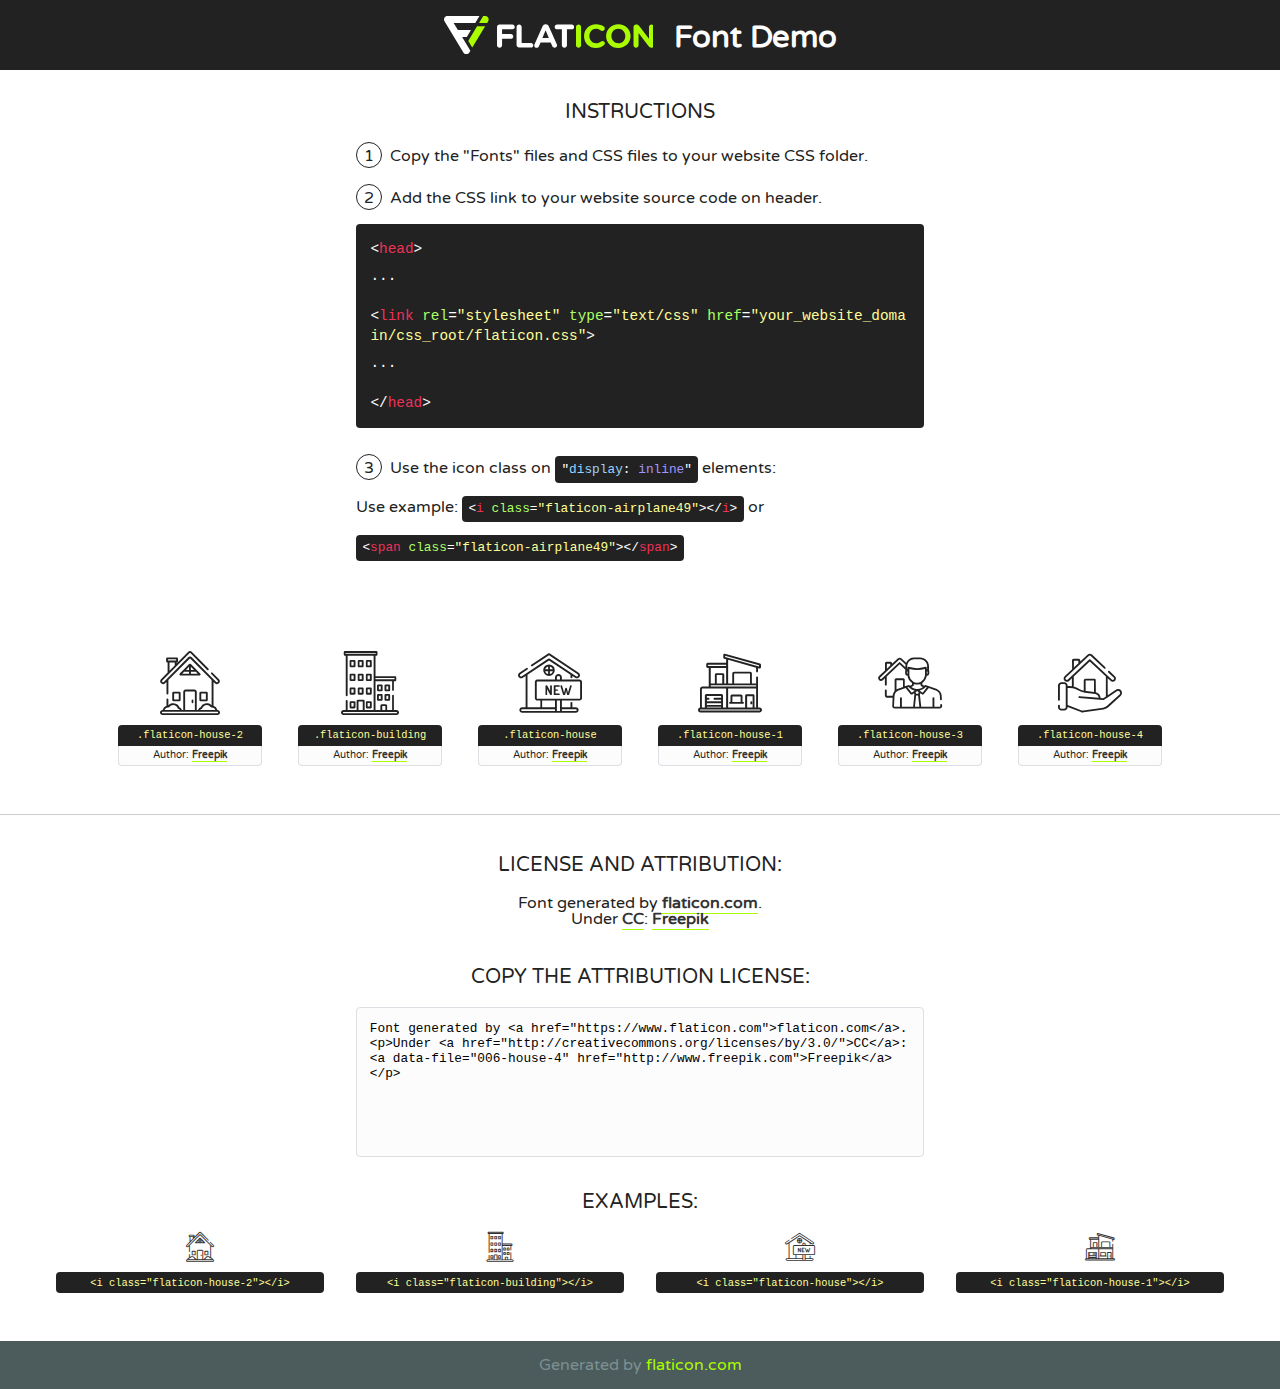
<file: fonts/flaticon/font/flaticon.html>
<!DOCTYPE html>
<!--
  Flaticon icon font: Flaticon
  Creation date: 29/11/2020 06:42
-->
<html>
<!DOCTYPE html>
<html>

<head>
    <title>Flaticon WebFont</title>
    <link href="http://fonts.googleapis.com/css?family=Varela+Round" rel="stylesheet" type="text/css" />
    <link rel="stylesheet" type="text/css" href="flaticon.css">
    <meta charset="UTF-8">
    <style>
    html, body, div, span, applet, object, iframe,
    h1, h2, h3, h4, h5, h6, p, blockquote, pre,
    a, abbr, acronym, address, big, cite, code,
    del, dfn, em, img, ins, kbd, q, s, samp,
    small, strike, strong, sub, sup, tt, var,
    b, u, i, center,
    dl, dt, dd, ol, ul, li,
    fieldset, form, label, legend,
    table, caption, tbody, tfoot, thead, tr, th, td,
    article, aside, canvas, details, embed, 
    figure, figcaption, footer, header, hgroup, 
    menu, nav, output, ruby, section, summary,
    time, mark, audio, video {
        margin: 0;
        padding: 0;
        border: 0;
        font-size: 100%;
        font: inherit;
        vertical-align: baseline;
    }
    /* HTML5 display-role reset for older browsers */
    article, aside, details, figcaption, figure, 
    footer, header, hgroup, menu, nav, section {
        display: block;
    }
    body {
        line-height: 1;
    }
    ol, ul {
        list-style: none;
    }
    blockquote, q {
        quotes: none;
    }
    blockquote:before, blockquote:after,
    q:before, q:after {
        content: '';
        content: none;
    }
    table {
        border-collapse: collapse;
        border-spacing: 0;
    }
    body {
        font-family: 'Varela Round', Helvetica, Arial, sans-serif;
        font-size: 16px;
        color: #222;
    }
    a {
        color: #333;
        border-bottom: 1px solid #a9fd00;
        font-weight: bold;
        text-decoration: none;
    }
    * {
        -moz-box-sizing: border-box;
        -webkit-box-sizing: border-box;
        box-sizing: border-box;
        margin: 0;
        padding: 0;
    }
    [class^="flaticon-"]:before, [class*=" flaticon-"]:before, [class^="flaticon-"]:after, [class*=" flaticon-"]:after {
        font-family: Flaticon;
        font-size: 30px;
        font-style: normal;
        margin-left: 20px;
        color: #333;
    }
    .wrapper {
        max-width: 600px;
        margin: auto;
        padding: 0 1em;
    }
    .title {
        font-size: 1.25em;
        text-align: center;
        margin-bottom: 1em;
        text-transform: uppercase;
    }
    header {
        text-align: center;
        background-color: #222;
        color: #fff;
        padding: 1em;
    }
    header .logo {
        width: 210px;
        height: 38px;
        display: inline-block;
        vertical-align: middle;
        margin-right: 1em;
        border: none;
    }
    header strong {
        font-size: 1.95em;
        font-weight: bold;
        vertical-align: middle;
        margin-top: 5px;
        display: inline-block;
    }
    .demo {
        margin: 2em auto;
        line-height: 1.25em;
    }
    .demo ul li {
        margin-bottom: 1em;
    }
    .demo ul li .num {
        color: #222;
        border-radius: 20px;
        display: inline-block;
        width: 26px;
        padding: 3px;
        height: 26px;
        text-align: center;
        margin-right: 0.5em;
        border: 1px solid #222;
    }
    .demo ul li code {
        background-color: #222;
        border-radius: 4px;
        padding: 0.25em 0.5em;
        display: inline-block;
        color: #fff;
        font-family: Consolas,Monaco,Lucida Console,Liberation Mono,DejaVu Sans Mono,Bitstream Vera Sans Mono,Courier New, monospace;
        font-weight: lighter;
        margin-top: 1em;
        font-size: 0.8em;
        word-break: break-all;
    }
    .demo ul li code.big {
        padding: 1em;
        font-size: 0.9em;
    }
    .demo ul li code .red {
        color: #EF3159;
    }
    .demo ul li code .green {
        color: #ACFF65;
    }
    .demo ul li code .yellow {
        color: #FFFF99;
    }
    .demo ul li code .blue {
        color: #99D3FF;
    }
    .demo ul li code .purple {
        color: #A295FF;
    }
    .demo ul li code .dots {
        margin-top: 0.5em;
        display: block;
    }
    #glyphs {
        border-bottom: 1px solid #ccc;
        padding: 2em 0;
        text-align: center;
    }
    .glyph {
        display: inline-block;
        width: 9em;
        margin: 1em;
        text-align: center;
        vertical-align: top;
        background: #FFF;
    }
    .glyph .glyph-icon {
        padding: 10px;
        display: block;
        font-family:"Flaticon";
        font-size: 64px;
        line-height: 1;
    }
    .glyph .glyph-icon:before {
        font-size: 64px;
        color: #222;
        margin-left: 0;
    }
    .class-name {
        font-size: 0.65em;
        background-color: #222;
        color: #fff;
        border-radius: 4px 4px 0 0;
        padding: 0.5em;
        color: #FFFF99;
        font-family: Consolas,Monaco,Lucida Console,Liberation Mono,DejaVu Sans Mono,Bitstream Vera Sans Mono,Courier New, monospace;
    }
    .author-name {
        font-size: 0.6em;
        background-color: #fcfcfd;
        border: 1px solid #DEDEE4;
        border-top: 0;
        border-radius: 0 0 4px 4px;
        padding: 0.5em;
    }
    .class-name:last-child {
        font-size: 10px;
        color:#888;
    }
    .class-name:last-child a {
        font-size: 10px;
        color:#555;
    }
    .class-name:last-child a:hover {
        color:#a9fd00;
    }
    .glyph > input {
        display: block;
        width: 100px;
        margin: 5px auto;
        text-align: center;
        font-size: 12px;
        cursor: text;
    }
    .glyph > input.icon-input {
        font-family:"Flaticon";
        font-size: 16px;
        margin-bottom: 10px;
    }
    .attribution .title {
        margin-top: 2em;
    }
    .attribution textarea {
        background-color: #fcfcfd;
        padding: 1em;
        border: none;
        box-shadow: none;
        border: 1px solid #DEDEE4;
        border-radius: 4px;
        resize: none;
        width: 100%;
        height: 150px;
        font-size: 0.8em;
        font-family: Consolas,Monaco,Lucida Console,Liberation Mono,DejaVu Sans Mono,Bitstream Vera Sans Mono,Courier New, monospace;
        -webkit-appearance: none;
    }
    .iconsuse {
        margin: 2em auto;
        text-align: center;
        max-width: 1200px;
    }
    .iconsuse:after {
        content: '';
        display: table;
        clear: both;
    }
    .iconsuse .image {
        float: left;
        width: 25%;
        padding: 0 1em;
    }
    .iconsuse .image p {
        margin-bottom: 1em;
    }
    .iconsuse .image span {
        display: block;
        font-size: 0.65em;
        background-color: #222;
        color: #fff;
        border-radius: 4px;
        padding: 0.5em;
        color: #FFFF99;
        margin-top: 1em;
        font-family: Consolas,Monaco,Lucida Console,Liberation Mono,DejaVu Sans Mono,Bitstream Vera Sans Mono,Courier New, monospace;
    }
    #footer {
        text-align: center;
        background-color: #4C5B5C;
        color: #7c9192;
        padding: 1em;
    }
    #footer a {
        border: none;
        color: #a9fd00;
        font-weight: normal;
    }
    @media (max-width: 960px) {
        .iconsuse .image {
            width: 50%;
        }
    }
    @media (max-width: 560px) {
        .iconsuse .image {
            width: 100%;
        }
    }
    </style>
</head>

<body class="characters-off">

    <header>
        <a href="https://www.flaticon.com" target="_blank" class="logo">
            <svg version="1.1" xmlns="http://www.w3.org/2000/svg" xmlns:xlink="http://www.w3.org/1999/xlink" xmlns:a="http://ns.adobe.com/AdobeSVGViewerExtensions/3.0/" viewBox="0 0 560.875 102.036" enable-background="new 0 0 560.875 102.036" xml:space="preserve">
                <defs>
                </defs>
                <g>
                    <g class="letters">
                        <path fill="#ffffff" d="M141.596,29.675c0-3.777,2.985-6.767,6.764-6.767h34.438c3.426,0,6.15,2.728,6.15,6.15
                        c0,3.43-2.724,6.149-6.15,6.149h-27.674v13.091h23.719c3.429,0,6.151,2.724,6.151,6.15c0,3.43-2.723,6.149-6.151,6.149h-23.719
                        v17.574c0,3.773-2.986,6.761-6.764,6.761c-3.779,0-6.764-2.989-6.764-6.761V29.675z"></path>
                        <path fill="#ffffff" d="M193.844,29.149c0-3.781,2.985-6.767,6.764-6.767c3.776,0,6.763,2.985,6.763,6.767v42.957h25.039
                        c3.426,0,6.149,2.726,6.149,6.153c0,3.425-2.723,6.15-6.149,6.15h-31.802c-3.779,0-6.764-2.986-6.764-6.768V29.149z"></path>
                        <path fill="#ffffff" d="M241.891,75.71l21.438-48.407c1.492-3.341,4.215-5.357,7.906-5.357h0.792
                        c3.686,0,6.323,2.017,7.815,5.357l21.439,48.407c0.436,0.967,0.701,1.845,0.701,2.723c0,3.602-2.809,6.501-6.414,6.501
                        c-3.161,0-5.269-1.845-6.499-4.655l-4.132-9.661h-27.059l-4.301,10.102c-1.144,2.631-3.426,4.214-6.237,4.214
                        c-3.517,0-6.24-2.81-6.24-6.325C241.1,77.64,241.451,76.677,241.891,75.71z M279.932,58.666l-8.521-20.297l-8.526,20.297H279.932
                        z"></path>
                        <path fill="#ffffff" d="M314.864,35.387H301.86c-3.429,0-6.239-2.813-6.239-6.238c0-3.429,2.811-6.24,6.239-6.24h39.533
                        c3.426,0,6.237,2.811,6.237,6.24c0,3.425-2.811,6.238-6.237,6.238h-13.001v42.785c0,3.773-2.99,6.761-6.764,6.761
                        c-3.779,0-6.764-2.989-6.764-6.761V35.387z"></path>
                        <path fill="#A9FD00" d="M352.615,29.149c0-3.781,2.985-6.767,6.767-6.767c3.774,0,6.761,2.985,6.761,6.767v49.024
                        c0,3.773-2.987,6.761-6.761,6.761c-3.781,0-6.767-2.989-6.767-6.761V29.149z"></path>
                        <path fill="#A9FD00" d="M374.132,53.836v-0.179c0-17.481,13.178-31.801,32.065-31.801c9.22,0,15.459,2.458,20.557,6.238
                        c1.402,1.054,2.637,2.985,2.637,5.357c0,3.692-2.985,6.59-6.681,6.59c-1.845,0-3.071-0.702-4.044-1.319
                        c-3.776-2.813-7.729-4.393-12.562-4.393c-10.364,0-17.831,8.611-17.831,19.154v0.173c0,10.542,7.291,19.329,17.831,19.329
                        c5.715,0,9.492-1.756,13.359-4.834c1.049-0.874,2.458-1.491,4.039-1.491c3.429,0,6.325,2.813,6.325,6.236
                        c0,2.106-1.056,3.78-2.282,4.834c-5.539,4.834-12.036,7.733-21.878,7.733C387.572,85.464,374.132,71.493,374.132,53.836z"></path>
                        <path fill="#A9FD00" d="M433.009,53.836v-0.179c0-17.481,13.79-31.801,32.766-31.801c18.981,0,32.592,14.143,32.592,31.628v0.173
                        c0,17.483-13.785,31.807-32.769,31.807C446.625,85.464,433.009,71.32,433.009,53.836z M484.224,53.836v-0.179
                        c0-10.539-7.725-19.326-18.626-19.326c-10.893,0-18.449,8.611-18.449,19.154v0.173c0,10.542,7.73,19.329,18.626,19.329
                        C476.676,72.986,484.224,64.378,484.224,53.836z"></path>
                        <path fill="#A9FD00" d="M506.233,29.321c0-3.774,2.99-6.763,6.767-6.763h1.401c3.252,0,5.183,1.583,7.029,3.953l26.093,34.265
                        V29.059c0-3.692,2.99-6.677,6.681-6.677c3.683,0,6.671,2.985,6.671,6.677v48.934c0,3.78-2.987,6.765-6.764,6.765h-0.436
                        c-3.257,0-5.188-1.581-7.034-3.953l-27.056-35.492v32.944c0,3.687-2.985,6.676-6.678,6.676c-3.683,0-6.673-2.989-6.673-6.676
                        V29.321z"></path>
                    </g>
                    <g class="insignia">
                        <path fill="#ffffff" d="M48.372,56.137h12.517l11.156-18.537H37.186L25.688,18.539h57.825L94.668,0H9.271
                        C5.925,0,2.842,1.801,1.198,4.716c-1.644,2.907-1.593,6.482,0.134,9.343l50.38,83.501c1.678,2.781,4.689,4.476,7.938,4.476
                        c3.246,0,6.257-1.695,7.935-4.476l2.898-4.804L48.372,56.137z"></path>
                        <g class="i">
                            <path fill="#A9FD00" d="M93.575,18.539h0.031v0.004l21.652,0.004l2.705-4.488c1.727-2.861,1.778-6.436,0.133-9.343
                            C116.454,1.801,113.371,0,110.026,0h-5.294L93.575,18.539z"></path>
                            <polygon fill="#A9FD00" points="88.291,27.356 64.725,66.486 75.519,84.404 109.942,27.356"></polygon>
                        </g>
                    </g>
                </g>
            </svg>
        </a>
        <strong>Font Demo</strong>
    </header>


    <section class="demo wrapper">

        <p class="title">Instructions</p>

        <ul>
            <li>
                <span class="num">1</span>Copy the "Fonts" files and CSS files to your website CSS folder.
            </li>
            <li>
                <span class="num">2</span>Add the CSS link to your website source code on header.
                <code class="big">
                    &lt;<span class="red">head</span>&gt;
                    <br/><span class="dots">...</span>
                    <br/>&lt;<span class="red">link</span> <span class="green">rel</span>=<span class="yellow">"stylesheet"</span> <span class="green">type</span>=<span class="yellow">"text/css"</span> <span class="green">href</span>=<span class="yellow">"your_website_domain/css_root/flaticon.css"</span>&gt;
                    <br/><span class="dots">...</span>
                    <br/>&lt;/<span class="red">head</span>&gt;
                </code>
            </li>

            <li>
                <p>
                    <span class="num">3</span>Use the icon class on <code>"<span class="blue">display</span>:<span class="purple"> inline</span>"</code> elements:
                    <br />
                    Use example: <code>&lt;<span class="red">i</span> <span class="green">class</span>=<span class="yellow">&quot;flaticon-airplane49&quot;</span>&gt;&lt;/<span class="red">i</span>&gt;</code> or <code>&lt;<span class="red">span</span> <span class="green">class</span>=<span class="yellow">&quot;flaticon-airplane49&quot;</span>&gt;&lt;/<span class="red">span</span>&gt;</code>
            </li>
        </ul>

    </section>




   <section id="glyphs">          
    
      
        <div class="glyph"><div class="glyph-icon flaticon-house-2"></div>
            <div class="class-name">.flaticon-house-2</div>
            <div class="author-name">Author: <a data-file="001-house-2" href="http://www.freepik.com">Freepik</a> </div> 
        </div>        
        
        <div class="glyph"><div class="glyph-icon flaticon-building"></div>
            <div class="class-name">.flaticon-building</div>
            <div class="author-name">Author: <a data-file="002-building" href="http://www.freepik.com">Freepik</a> </div> 
        </div>        
        
        <div class="glyph"><div class="glyph-icon flaticon-house"></div>
            <div class="class-name">.flaticon-house</div>
            <div class="author-name">Author: <a data-file="003-house" href="http://www.freepik.com">Freepik</a> </div> 
        </div>        
        
        <div class="glyph"><div class="glyph-icon flaticon-house-1"></div>
            <div class="class-name">.flaticon-house-1</div>
            <div class="author-name">Author: <a data-file="004-house-1" href="http://www.freepik.com">Freepik</a> </div> 
        </div>        
        
        <div class="glyph"><div class="glyph-icon flaticon-house-3"></div>
            <div class="class-name">.flaticon-house-3</div>
            <div class="author-name">Author: <a data-file="005-house-3" href="http://www.freepik.com">Freepik</a> </div> 
        </div>        
        
        <div class="glyph"><div class="glyph-icon flaticon-house-4"></div>
            <div class="class-name">.flaticon-house-4</div>
            <div class="author-name">Author: <a data-file="006-house-4" href="http://www.freepik.com">Freepik</a> </div> 
        </div>        
        

    </section>



    <section class="attribution wrapper"   style="text-align:center;">

      <div class="title">License and attribution:</div><div class="attrDiv">Font generated by <a href="https://www.flaticon.com">flaticon.com</a>. <div><p>Under <a href="http://creativecommons.org/licenses/by/3.0/">CC</a>: <a data-file="006-house-4" href="http://www.freepik.com">Freepik</a></p>  </div>
      </div>
      <div class="title">Copy the Attribution License:</div>

    <textarea onclick="this.focus();this.select();">Font generated by &lt;a href=&quot;https://www.flaticon.com&quot;&gt;flaticon.com&lt;/a&gt;. <p>Under <a href="http://creativecommons.org/licenses/by/3.0/">CC</a>: <a data-file="006-house-4" href="http://www.freepik.com">Freepik</a></p>  
     </textarea>

    </section>

    <section class="iconsuse">

          <div class="title">Examples:</div>            
             
            <div class="image">
                <p>
                    <i class="glyph-icon flaticon-house-2"></i> 
                    <span>&lt;i class=&quot;flaticon-house-2&quot;&gt;&lt;/i&gt;</span>
                </p>
            </div>
            
            <div class="image">
                <p>
                    <i class="glyph-icon flaticon-building"></i> 
                    <span>&lt;i class=&quot;flaticon-building&quot;&gt;&lt;/i&gt;</span>
                </p>
            </div>
            
            <div class="image">
                <p>
                    <i class="glyph-icon flaticon-house"></i> 
                    <span>&lt;i class=&quot;flaticon-house&quot;&gt;&lt;/i&gt;</span>
                </p>
            </div>
            
            <div class="image">
                <p>
                    <i class="glyph-icon flaticon-house-1"></i> 
                    <span>&lt;i class=&quot;flaticon-house-1&quot;&gt;&lt;/i&gt;</span>
                </p>
            </div>
                       
        </div>
                            
    </section>

<div id="footer">
    <div>Generated by <a href="https://www.flaticon.com">flaticon.com</a>
    </div>
</div>



</body>
</html>
</file>
<file: fonts/icomoon/style.css>
@font-face {
  font-family: 'icomoon';
  src:  url('fonts/icomoon.eot?10si43');
  src:  url('fonts/icomoon.eot?10si43#iefix') format('embedded-opentype'),
    url('fonts/icomoon.ttf?10si43') format('truetype'),
    url('fonts/icomoon.woff?10si43') format('woff'),
    url('fonts/icomoon.svg?10si43#icomoon') format('svg');
  font-weight: normal;
  font-style: normal;
}

[class^="icon-"], [class*=" icon-"] {
  /* use !important to prevent issues with browser extensions that change fonts */
  font-family: 'icomoon' !important;
  speak: none;
  font-style: normal;
  font-weight: normal;
  font-variant: normal;
  text-transform: none;
  line-height: 1;

  /* Better Font Rendering =========== */
  -webkit-font-smoothing: antialiased;
  -moz-osx-font-smoothing: grayscale;
}

.icon-asterisk:before {
  content: "\f069";
}
.icon-plus:before {
  content: "\f067";
}
.icon-question:before {
  content: "\f128";
}
.icon-minus:before {
  content: "\f068";
}
.icon-glass:before {
  content: "\f000";
}
.icon-music:before {
  content: "\f001";
}
.icon-search:before {
  content: "\f002";
}
.icon-envelope-o:before {
  content: "\f003";
}
.icon-heart:before {
  content: "\f004";
}
.icon-star:before {
  content: "\f005";
}
.icon-star-o:before {
  content: "\f006";
}
.icon-user:before {
  content: "\f007";
}
.icon-film:before {
  content: "\f008";
}
.icon-th-large:before {
  content: "\f009";
}
.icon-th:before {
  content: "\f00a";
}
.icon-th-list:before {
  content: "\f00b";
}
.icon-check:before {
  content: "\f00c";
}
.icon-close:before {
  content: "\f00d";
}
.icon-remove:before {
  content: "\f00d";
}
.icon-times:before {
  content: "\f00d";
}
.icon-search-plus:before {
  content: "\f00e";
}
.icon-search-minus:before {
  content: "\f010";
}
.icon-power-off:before {
  content: "\f011";
}
.icon-signal:before {
  content: "\f012";
}
.icon-cog:before {
  content: "\f013";
}
.icon-gear:before {
  content: "\f013";
}
.icon-trash-o:before {
  content: "\f014";
}
.icon-home:before {
  content: "\f015";
}
.icon-file-o:before {
  content: "\f016";
}
.icon-clock-o:before {
  content: "\f017";
}
.icon-road:before {
  content: "\f018";
}
.icon-download:before {
  content: "\f019";
}
.icon-arrow-circle-o-down:before {
  content: "\f01a";
}
.icon-arrow-circle-o-up:before {
  content: "\f01b";
}
.icon-inbox:before {
  content: "\f01c";
}
.icon-play-circle-o:before {
  content: "\f01d";
}
.icon-repeat:before {
  content: "\f01e";
}
.icon-rotate-right:before {
  content: "\f01e";
}
.icon-refresh:before {
  content: "\f021";
}
.icon-list-alt:before {
  content: "\f022";
}
.icon-lock:before {
  content: "\f023";
}
.icon-flag:before {
  content: "\f024";
}
.icon-headphones:before {
  content: "\f025";
}
.icon-volume-off:before {
  content: "\f026";
}
.icon-volume-down:before {
  content: "\f027";
}
.icon-volume-up:before {
  content: "\f028";
}
.icon-qrcode:before {
  content: "\f029";
}
.icon-barcode:before {
  content: "\f02a";
}
.icon-tag:before {
  content: "\f02b";
}
.icon-tags:before {
  content: "\f02c";
}
.icon-book:before {
  content: "\f02d";
}
.icon-bookmark:before {
  content: "\f02e";
}
.icon-print:before {
  content: "\f02f";
}
.icon-camera:before {
  content: "\f030";
}
.icon-font:before {
  content: "\f031";
}
.icon-bold:before {
  content: "\f032";
}
.icon-italic:before {
  content: "\f033";
}
.icon-text-height:before {
  content: "\f034";
}
.icon-text-width:before {
  content: "\f035";
}
.icon-align-left:before {
  content: "\f036";
}
.icon-align-center:before {
  content: "\f037";
}
.icon-align-right:before {
  content: "\f038";
}
.icon-align-justify:before {
  content: "\f039";
}
.icon-list:before {
  content: "\f03a";
}
.icon-dedent:before {
  content: "\f03b";
}
.icon-outdent:before {
  content: "\f03b";
}
.icon-indent:before {
  content: "\f03c";
}
.icon-video-camera:before {
  content: "\f03d";
}
.icon-image:before {
  content: "\f03e";
}
.icon-photo:before {
  content: "\f03e";
}
.icon-picture-o:before {
  content: "\f03e";
}
.icon-pencil:before {
  content: "\f040";
}
.icon-map-marker:before {
  content: "\f041";
}
.icon-adjust:before {
  content: "\f042";
}
.icon-tint:before {
  content: "\f043";
}
.icon-edit:before {
  content: "\f044";
}
.icon-pencil-square-o:before {
  content: "\f044";
}
.icon-share-square-o:before {
  content: "\f045";
}
.icon-check-square-o:before {
  content: "\f046";
}
.icon-arrows:before {
  content: "\f047";
}
.icon-step-backward:before {
  content: "\f048";
}
.icon-fast-backward:before {
  content: "\f049";
}
.icon-backward:before {
  content: "\f04a";
}
.icon-play:before {
  content: "\f04b";
}
.icon-pause:before {
  content: "\f04c";
}
.icon-stop:before {
  content: "\f04d";
}
.icon-forward:before {
  content: "\f04e";
}
.icon-fast-forward:before {
  content: "\f050";
}
.icon-step-forward:before {
  content: "\f051";
}
.icon-eject:before {
  content: "\f052";
}
.icon-chevron-left:before {
  content: "\f053";
}
.icon-chevron-right:before {
  content: "\f054";
}
.icon-plus-circle:before {
  content: "\f055";
}
.icon-minus-circle:before {
  content: "\f056";
}
.icon-times-circle:before {
  content: "\f057";
}
.icon-check-circle:before {
  content: "\f058";
}
.icon-question-circle:before {
  content: "\f059";
}
.icon-info-circle:before {
  content: "\f05a";
}
.icon-crosshairs:before {
  content: "\f05b";
}
.icon-times-circle-o:before {
  content: "\f05c";
}
.icon-check-circle-o:before {
  content: "\f05d";
}
.icon-ban:before {
  content: "\f05e";
}
.icon-arrow-left:before {
  content: "\f060";
}
.icon-arrow-right:before {
  content: "\f061";
}
.icon-arrow-up:before {
  content: "\f062";
}
.icon-arrow-down:before {
  content: "\f063";
}
.icon-mail-forward:before {
  content: "\f064";
}
.icon-share:before {
  content: "\f064";
}
.icon-expand:before {
  content: "\f065";
}
.icon-compress:before {
  content: "\f066";
}
.icon-exclamation-circle:before {
  content: "\f06a";
}
.icon-gift:before {
  content: "\f06b";
}
.icon-leaf:before {
  content: "\f06c";
}
.icon-fire:before {
  content: "\f06d";
}
.icon-eye:before {
  content: "\f06e";
}
.icon-eye-slash:before {
  content: "\f070";
}
.icon-exclamation-triangle:before {
  content: "\f071";
}
.icon-warning:before {
  content: "\f071";
}
.icon-plane:before {
  content: "\f072";
}
.icon-calendar:before {
  content: "\f073";
}
.icon-random:before {
  content: "\f074";
}
.icon-comment:before {
  content: "\f075";
}
.icon-magnet:before {
  content: "\f076";
}
.icon-chevron-up:before {
  content: "\f077";
}
.icon-chevron-down:before {
  content: "\f078";
}
.icon-retweet:before {
  content: "\f079";
}
.icon-shopping-cart:before {
  content: "\f07a";
}
.icon-folder:before {
  content: "\f07b";
}
.icon-folder-open:before {
  content: "\f07c";
}
.icon-arrows-v:before {
  content: "\f07d";
}
.icon-arrows-h:before {
  content: "\f07e";
}
.icon-bar-chart:before {
  content: "\f080";
}
.icon-bar-chart-o:before {
  content: "\f080";
}
.icon-twitter-square:before {
  content: "\f081";
}
.icon-facebook-square:before {
  content: "\f082";
}
.icon-camera-retro:before {
  content: "\f083";
}
.icon-key:before {
  content: "\f084";
}
.icon-cogs:before {
  content: "\f085";
}
.icon-gears:before {
  content: "\f085";
}
.icon-comments:before {
  content: "\f086";
}
.icon-thumbs-o-up:before {
  content: "\f087";
}
.icon-thumbs-o-down:before {
  content: "\f088";
}
.icon-star-half:before {
  content: "\f089";
}
.icon-heart-o:before {
  content: "\f08a";
}
.icon-sign-out:before {
  content: "\f08b";
}
.icon-linkedin-square:before {
  content: "\f08c";
}
.icon-thumb-tack:before {
  content: "\f08d";
}
.icon-external-link:before {
  content: "\f08e";
}
.icon-sign-in:before {
  content: "\f090";
}
.icon-trophy:before {
  content: "\f091";
}
.icon-github-square:before {
  content: "\f092";
}
.icon-upload:before {
  content: "\f093";
}
.icon-lemon-o:before {
  content: "\f094";
}
.icon-phone:before {
  content: "\f095";
}
.icon-square-o:before {
  content: "\f096";
}
.icon-bookmark-o:before {
  content: "\f097";
}
.icon-phone-square:before {
  content: "\f098";
}
.icon-twitter:before {
  content: "\f099";
}
.icon-facebook:before {
  content: "\f09a";
}
.icon-facebook-f:before {
  content: "\f09a";
}
.icon-github:before {
  content: "\f09b";
}
.icon-unlock:before {
  content: "\f09c";
}
.icon-credit-card:before {
  content: "\f09d";
}
.icon-feed:before {
  content: "\f09e";
}
.icon-rss:before {
  content: "\f09e";
}
.icon-hdd-o:before {
  content: "\f0a0";
}
.icon-bullhorn:before {
  content: "\f0a1";
}
.icon-bell-o:before {
  content: "\f0a2";
}
.icon-certificate:before {
  content: "\f0a3";
}
.icon-hand-o-right:before {
  content: "\f0a4";
}
.icon-hand-o-left:before {
  content: "\f0a5";
}
.icon-hand-o-up:before {
  content: "\f0a6";
}
.icon-hand-o-down:before {
  content: "\f0a7";
}
.icon-arrow-circle-left:before {
  content: "\f0a8";
}
.icon-arrow-circle-right:before {
  content: "\f0a9";
}
.icon-arrow-circle-up:before {
  content: "\f0aa";
}
.icon-arrow-circle-down:before {
  content: "\f0ab";
}
.icon-globe:before {
  content: "\f0ac";
}
.icon-wrench:before {
  content: "\f0ad";
}
.icon-tasks:before {
  content: "\f0ae";
}
.icon-filter:before {
  content: "\f0b0";
}
.icon-briefcase:before {
  content: "\f0b1";
}
.icon-arrows-alt:before {
  content: "\f0b2";
}
.icon-group:before {
  content: "\f0c0";
}
.icon-users:before {
  content: "\f0c0";
}
.icon-chain:before {
  content: "\f0c1";
}
.icon-link:before {
  content: "\f0c1";
}
.icon-cloud:before {
  content: "\f0c2";
}
.icon-flask:before {
  content: "\f0c3";
}
.icon-cut:before {
  content: "\f0c4";
}
.icon-scissors:before {
  content: "\f0c4";
}
.icon-copy:before {
  content: "\f0c5";
}
.icon-files-o:before {
  content: "\f0c5";
}
.icon-paperclip:before {
  content: "\f0c6";
}
.icon-floppy-o:before {
  content: "\f0c7";
}
.icon-save:before {
  content: "\f0c7";
}
.icon-square:before {
  content: "\f0c8";
}
.icon-bars:before {
  content: "\f0c9";
}
.icon-navicon:before {
  content: "\f0c9";
}
.icon-reorder:before {
  content: "\f0c9";
}
.icon-list-ul:before {
  content: "\f0ca";
}
.icon-list-ol:before {
  content: "\f0cb";
}
.icon-strikethrough:before {
  content: "\f0cc";
}
.icon-underline:before {
  content: "\f0cd";
}
.icon-table:before {
  content: "\f0ce";
}
.icon-magic:before {
  content: "\f0d0";
}
.icon-truck:before {
  content: "\f0d1";
}
.icon-pinterest:before {
  content: "\f0d2";
}
.icon-pinterest-square:before {
  content: "\f0d3";
}
.icon-google-plus-square:before {
  content: "\f0d4";
}
.icon-google-plus:before {
  content: "\f0d5";
}
.icon-money:before {
  content: "\f0d6";
}
.icon-caret-down:before {
  content: "\f0d7";
}
.icon-caret-up:before {
  content: "\f0d8";
}
.icon-caret-left:before {
  content: "\f0d9";
}
.icon-caret-right:before {
  content: "\f0da";
}
.icon-columns:before {
  content: "\f0db";
}
.icon-sort:before {
  content: "\f0dc";
}
.icon-unsorted:before {
  content: "\f0dc";
}
.icon-sort-desc:before {
  content: "\f0dd";
}
.icon-sort-down:before {
  content: "\f0dd";
}
.icon-sort-asc:before {
  content: "\f0de";
}
.icon-sort-up:before {
  content: "\f0de";
}
.icon-envelope:before {
  content: "\f0e0";
}
.icon-linkedin:before {
  content: "\f0e1";
}
.icon-rotate-left:before {
  content: "\f0e2";
}
.icon-undo:before {
  content: "\f0e2";
}
.icon-gavel:before {
  content: "\f0e3";
}
.icon-legal:before {
  content: "\f0e3";
}
.icon-dashboard:before {
  content: "\f0e4";
}
.icon-tachometer:before {
  content: "\f0e4";
}
.icon-comment-o:before {
  content: "\f0e5";
}
.icon-comments-o:before {
  content: "\f0e6";
}
.icon-bolt:before {
  content: "\f0e7";
}
.icon-flash:before {
  content: "\f0e7";
}
.icon-sitemap:before {
  content: "\f0e8";
}
.icon-umbrella:before {
  content: "\f0e9";
}
.icon-clipboard:before {
  content: "\f0ea";
}
.icon-paste:before {
  content: "\f0ea";
}
.icon-lightbulb-o:before {
  content: "\f0eb";
}
.icon-exchange:before {
  content: "\f0ec";
}
.icon-cloud-download:before {
  content: "\f0ed";
}
.icon-cloud-upload:before {
  content: "\f0ee";
}
.icon-user-md:before {
  content: "\f0f0";
}
.icon-stethoscope:before {
  content: "\f0f1";
}
.icon-suitcase:before {
  content: "\f0f2";
}
.icon-bell:before {
  content: "\f0f3";
}
.icon-coffee:before {
  content: "\f0f4";
}
.icon-cutlery:before {
  content: "\f0f5";
}
.icon-file-text-o:before {
  content: "\f0f6";
}
.icon-building-o:before {
  content: "\f0f7";
}
.icon-hospital-o:before {
  content: "\f0f8";
}
.icon-ambulance:before {
  content: "\f0f9";
}
.icon-medkit:before {
  content: "\f0fa";
}
.icon-fighter-jet:before {
  content: "\f0fb";
}
.icon-beer:before {
  content: "\f0fc";
}
.icon-h-square:before {
  content: "\f0fd";
}
.icon-plus-square:before {
  content: "\f0fe";
}
.icon-angle-double-left:before {
  content: "\f100";
}
.icon-angle-double-right:before {
  content: "\f101";
}
.icon-angle-double-up:before {
  content: "\f102";
}
.icon-angle-double-down:before {
  content: "\f103";
}
.icon-angle-left:before {
  content: "\f104";
}
.icon-angle-right:before {
  content: "\f105";
}
.icon-angle-up:before {
  content: "\f106";
}
.icon-angle-down:before {
  content: "\f107";
}
.icon-desktop:before {
  content: "\f108";
}
.icon-laptop:before {
  content: "\f109";
}
.icon-tablet:before {
  content: "\f10a";
}
.icon-mobile:before {
  content: "\f10b";
}
.icon-mobile-phone:before {
  content: "\f10b";
}
.icon-circle-o:before {
  content: "\f10c";
}
.icon-quote-left:before {
  content: "\f10d";
}
.icon-quote-right:before {
  content: "\f10e";
}
.icon-spinner:before {
  content: "\f110";
}
.icon-circle:before {
  content: "\f111";
}
.icon-mail-reply:before {
  content: "\f112";
}
.icon-reply:before {
  content: "\f112";
}
.icon-github-alt:before {
  content: "\f113";
}
.icon-folder-o:before {
  content: "\f114";
}
.icon-folder-open-o:before {
  content: "\f115";
}
.icon-smile-o:before {
  content: "\f118";
}
.icon-frown-o:before {
  content: "\f119";
}
.icon-meh-o:before {
  content: "\f11a";
}
.icon-gamepad:before {
  content: "\f11b";
}
.icon-keyboard-o:before {
  content: "\f11c";
}
.icon-flag-o:before {
  content: "\f11d";
}
.icon-flag-checkered:before {
  content: "\f11e";
}
.icon-terminal:before {
  content: "\f120";
}
.icon-code:before {
  content: "\f121";
}
.icon-mail-reply-all:before {
  content: "\f122";
}
.icon-reply-all:before {
  content: "\f122";
}
.icon-star-half-empty:before {
  content: "\f123";
}
.icon-star-half-full:before {
  content: "\f123";
}
.icon-star-half-o:before {
  content: "\f123";
}
.icon-location-arrow:before {
  content: "\f124";
}
.icon-crop:before {
  content: "\f125";
}
.icon-code-fork:before {
  content: "\f126";
}
.icon-chain-broken:before {
  content: "\f127";
}
.icon-unlink:before {
  content: "\f127";
}
.icon-info:before {
  content: "\f129";
}
.icon-exclamation:before {
  content: "\f12a";
}
.icon-superscript:before {
  content: "\f12b";
}
.icon-subscript:before {
  content: "\f12c";
}
.icon-eraser:before {
  content: "\f12d";
}
.icon-puzzle-piece:before {
  content: "\f12e";
}
.icon-microphone:before {
  content: "\f130";
}
.icon-microphone-slash:before {
  content: "\f131";
}
.icon-shield:before {
  content: "\f132";
}
.icon-calendar-o:before {
  content: "\f133";
}
.icon-fire-extinguisher:before {
  content: "\f134";
}
.icon-rocket:before {
  content: "\f135";
}
.icon-maxcdn:before {
  content: "\f136";
}
.icon-chevron-circle-left:before {
  content: "\f137";
}
.icon-chevron-circle-right:before {
  content: "\f138";
}
.icon-chevron-circle-up:before {
  content: "\f139";
}
.icon-chevron-circle-down:before {
  content: "\f13a";
}
.icon-html5:before {
  content: "\f13b";
}
.icon-css3:before {
  content: "\f13c";
}
.icon-anchor:before {
  content: "\f13d";
}
.icon-unlock-alt:before {
  content: "\f13e";
}
.icon-bullseye:before {
  content: "\f140";
}
.icon-ellipsis-h:before {
  content: "\f141";
}
.icon-ellipsis-v:before {
  content: "\f142";
}
.icon-rss-square:before {
  content: "\f143";
}
.icon-play-circle:before {
  content: "\f144";
}
.icon-ticket:before {
  content: "\f145";
}
.icon-minus-square:before {
  content: "\f146";
}
.icon-minus-square-o:before {
  content: "\f147";
}
.icon-level-up:before {
  content: "\f148";
}
.icon-level-down:before {
  content: "\f149";
}
.icon-check-square:before {
  content: "\f14a";
}
.icon-pencil-square:before {
  content: "\f14b";
}
.icon-external-link-square:before {
  content: "\f14c";
}
.icon-share-square:before {
  content: "\f14d";
}
.icon-compass:before {
  content: "\f14e";
}
.icon-caret-square-o-down:before {
  content: "\f150";
}
.icon-toggle-down:before {
  content: "\f150";
}
.icon-caret-square-o-up:before {
  content: "\f151";
}
.icon-toggle-up:before {
  content: "\f151";
}
.icon-caret-square-o-right:before {
  content: "\f152";
}
.icon-toggle-right:before {
  content: "\f152";
}
.icon-eur:before {
  content: "\f153";
}
.icon-euro:before {
  content: "\f153";
}
.icon-gbp:before {
  content: "\f154";
}
.icon-dollar:before {
  content: "\f155";
}
.icon-usd:before {
  content: "\f155";
}
.icon-inr:before {
  content: "\f156";
}
.icon-rupee:before {
  content: "\f156";
}
.icon-cny:before {
  content: "\f157";
}
.icon-jpy:before {
  content: "\f157";
}
.icon-rmb:before {
  content: "\f157";
}
.icon-yen:before {
  content: "\f157";
}
.icon-rouble:before {
  content: "\f158";
}
.icon-rub:before {
  content: "\f158";
}
.icon-ruble:before {
  content: "\f158";
}
.icon-krw:before {
  content: "\f159";
}
.icon-won:before {
  content: "\f159";
}
.icon-bitcoin:before {
  content: "\f15a";
}
.icon-btc:before {
  content: "\f15a";
}
.icon-file:before {
  content: "\f15b";
}
.icon-file-text:before {
  content: "\f15c";
}
.icon-sort-alpha-asc:before {
  content: "\f15d";
}
.icon-sort-alpha-desc:before {
  content: "\f15e";
}
.icon-sort-amount-asc:before {
  content: "\f160";
}
.icon-sort-amount-desc:before {
  content: "\f161";
}
.icon-sort-numeric-asc:before {
  content: "\f162";
}
.icon-sort-numeric-desc:before {
  content: "\f163";
}
.icon-thumbs-up:before {
  content: "\f164";
}
.icon-thumbs-down:before {
  content: "\f165";
}
.icon-youtube-square:before {
  content: "\f166";
}
.icon-youtube:before {
  content: "\f167";
}
.icon-xing:before {
  content: "\f168";
}
.icon-xing-square:before {
  content: "\f169";
}
.icon-youtube-play:before {
  content: "\f16a";
}
.icon-dropbox:before {
  content: "\f16b";
}
.icon-stack-overflow:before {
  content: "\f16c";
}
.icon-instagram:before {
  content: "\f16d";
}
.icon-flickr:before {
  content: "\f16e";
}
.icon-adn:before {
  content: "\f170";
}
.icon-bitbucket:before {
  content: "\f171";
}
.icon-bitbucket-square:before {
  content: "\f172";
}
.icon-tumblr:before {
  content: "\f173";
}
.icon-tumblr-square:before {
  content: "\f174";
}
.icon-long-arrow-down:before {
  content: "\f175";
}
.icon-long-arrow-up:before {
  content: "\f176";
}
.icon-long-arrow-left:before {
  content: "\f177";
}
.icon-long-arrow-right:before {
  content: "\f178";
}
.icon-apple:before {
  content: "\f179";
}
.icon-windows:before {
  content: "\f17a";
}
.icon-android:before {
  content: "\f17b";
}
.icon-linux:before {
  content: "\f17c";
}
.icon-dribbble:before {
  content: "\f17d";
}
.icon-skype:before {
  content: "\f17e";
}
.icon-foursquare:before {
  content: "\f180";
}
.icon-trello:before {
  content: "\f181";
}
.icon-female:before {
  content: "\f182";
}
.icon-male:before {
  content: "\f183";
}
.icon-gittip:before {
  content: "\f184";
}
.icon-gratipay:before {
  content: "\f184";
}
.icon-sun-o:before {
  content: "\f185";
}
.icon-moon-o:before {
  content: "\f186";
}
.icon-archive:before {
  content: "\f187";
}
.icon-bug:before {
  content: "\f188";
}
.icon-vk:before {
  content: "\f189";
}
.icon-weibo:before {
  content: "\f18a";
}
.icon-renren:before {
  content: "\f18b";
}
.icon-pagelines:before {
  content: "\f18c";
}
.icon-stack-exchange:before {
  content: "\f18d";
}
.icon-arrow-circle-o-right:before {
  content: "\f18e";
}
.icon-arrow-circle-o-left:before {
  content: "\f190";
}
.icon-caret-square-o-left:before {
  content: "\f191";
}
.icon-toggle-left:before {
  content: "\f191";
}
.icon-dot-circle-o:before {
  content: "\f192";
}
.icon-wheelchair:before {
  content: "\f193";
}
.icon-vimeo-square:before {
  content: "\f194";
}
.icon-try:before {
  content: "\f195";
}
.icon-turkish-lira:before {
  content: "\f195";
}
.icon-plus-square-o:before {
  content: "\f196";
}
.icon-space-shuttle:before {
  content: "\f197";
}
.icon-slack:before {
  content: "\f198";
}
.icon-envelope-square:before {
  content: "\f199";
}
.icon-wordpress:before {
  content: "\f19a";
}
.icon-openid:before {
  content: "\f19b";
}
.icon-bank:before {
  content: "\f19c";
}
.icon-institution:before {
  content: "\f19c";
}
.icon-university:before {
  content: "\f19c";
}
.icon-graduation-cap:before {
  content: "\f19d";
}
.icon-mortar-board:before {
  content: "\f19d";
}
.icon-yahoo:before {
  content: "\f19e";
}
.icon-google:before {
  content: "\f1a0";
}
.icon-reddit:before {
  content: "\f1a1";
}
.icon-reddit-square:before {
  content: "\f1a2";
}
.icon-stumbleupon-circle:before {
  content: "\f1a3";
}
.icon-stumbleupon:before {
  content: "\f1a4";
}
.icon-delicious:before {
  content: "\f1a5";
}
.icon-digg:before {
  content: "\f1a6";
}
.icon-pied-piper-pp:before {
  content: "\f1a7";
}
.icon-pied-piper-alt:before {
  content: "\f1a8";
}
.icon-drupal:before {
  content: "\f1a9";
}
.icon-joomla:before {
  content: "\f1aa";
}
.icon-language:before {
  content: "\f1ab";
}
.icon-fax:before {
  content: "\f1ac";
}
.icon-building:before {
  content: "\f1ad";
}
.icon-child:before {
  content: "\f1ae";
}
.icon-paw:before {
  content: "\f1b0";
}
.icon-spoon:before {
  content: "\f1b1";
}
.icon-cube:before {
  content: "\f1b2";
}
.icon-cubes:before {
  content: "\f1b3";
}
.icon-behance:before {
  content: "\f1b4";
}
.icon-behance-square:before {
  content: "\f1b5";
}
.icon-steam:before {
  content: "\f1b6";
}
.icon-steam-square:before {
  content: "\f1b7";
}
.icon-recycle:before {
  content: "\f1b8";
}
.icon-automobile:before {
  content: "\f1b9";
}
.icon-car:before {
  content: "\f1b9";
}
.icon-cab:before {
  content: "\f1ba";
}
.icon-taxi:before {
  content: "\f1ba";
}
.icon-tree:before {
  content: "\f1bb";
}
.icon-spotify:before {
  content: "\f1bc";
}
.icon-deviantart:before {
  content: "\f1bd";
}
.icon-soundcloud:before {
  content: "\f1be";
}
.icon-database:before {
  content: "\f1c0";
}
.icon-file-pdf-o:before {
  content: "\f1c1";
}
.icon-file-word-o:before {
  content: "\f1c2";
}
.icon-file-excel-o:before {
  content: "\f1c3";
}
.icon-file-powerpoint-o:before {
  content: "\f1c4";
}
.icon-file-image-o:before {
  content: "\f1c5";
}
.icon-file-photo-o:before {
  content: "\f1c5";
}
.icon-file-picture-o:before {
  content: "\f1c5";
}
.icon-file-archive-o:before {
  content: "\f1c6";
}
.icon-file-zip-o:before {
  content: "\f1c6";
}
.icon-file-audio-o:before {
  content: "\f1c7";
}
.icon-file-sound-o:before {
  content: "\f1c7";
}
.icon-file-movie-o:before {
  content: "\f1c8";
}
.icon-file-video-o:before {
  content: "\f1c8";
}
.icon-file-code-o:before {
  content: "\f1c9";
}
.icon-vine:before {
  content: "\f1ca";
}
.icon-codepen:before {
  content: "\f1cb";
}
.icon-jsfiddle:before {
  content: "\f1cc";
}
.icon-life-bouy:before {
  content: "\f1cd";
}
.icon-life-buoy:before {
  content: "\f1cd";
}
.icon-life-ring:before {
  content: "\f1cd";
}
.icon-life-saver:before {
  content: "\f1cd";
}
.icon-support:before {
  content: "\f1cd";
}
.icon-circle-o-notch:before {
  content: "\f1ce";
}
.icon-ra:before {
  content: "\f1d0";
}
.icon-rebel:before {
  content: "\f1d0";
}
.icon-resistance:before {
  content: "\f1d0";
}
.icon-empire:before {
  content: "\f1d1";
}
.icon-ge:before {
  content: "\f1d1";
}
.icon-git-square:before {
  content: "\f1d2";
}
.icon-git:before {
  content: "\f1d3";
}
.icon-hacker-news:before {
  content: "\f1d4";
}
.icon-y-combinator-square:before {
  content: "\f1d4";
}
.icon-yc-square:before {
  content: "\f1d4";
}
.icon-tencent-weibo:before {
  content: "\f1d5";
}
.icon-qq:before {
  content: "\f1d6";
}
.icon-wechat:before {
  content: "\f1d7";
}
.icon-weixin:before {
  content: "\f1d7";
}
.icon-paper-plane:before {
  content: "\f1d8";
}
.icon-send:before {
  content: "\f1d8";
}
.icon-paper-plane-o:before {
  content: "\f1d9";
}
.icon-send-o:before {
  content: "\f1d9";
}
.icon-history:before {
  content: "\f1da";
}
.icon-circle-thin:before {
  content: "\f1db";
}
.icon-header:before {
  content: "\f1dc";
}
.icon-paragraph:before {
  content: "\f1dd";
}
.icon-sliders:before {
  content: "\f1de";
}
.icon-share-alt:before {
  content: "\f1e0";
}
.icon-share-alt-square:before {
  content: "\f1e1";
}
.icon-bomb:before {
  content: "\f1e2";
}
.icon-futbol-o:before {
  content: "\f1e3";
}
.icon-soccer-ball-o:before {
  content: "\f1e3";
}
.icon-tty:before {
  content: "\f1e4";
}
.icon-binoculars:before {
  content: "\f1e5";
}
.icon-plug:before {
  content: "\f1e6";
}
.icon-slideshare:before {
  content: "\f1e7";
}
.icon-twitch:before {
  content: "\f1e8";
}
.icon-yelp:before {
  content: "\f1e9";
}
.icon-newspaper-o:before {
  content: "\f1ea";
}
.icon-wifi:before {
  content: "\f1eb";
}
.icon-calculator:before {
  content: "\f1ec";
}
.icon-paypal:before {
  content: "\f1ed";
}
.icon-google-wallet:before {
  content: "\f1ee";
}
.icon-cc-visa:before {
  content: "\f1f0";
}
.icon-cc-mastercard:before {
  content: "\f1f1";
}
.icon-cc-discover:before {
  content: "\f1f2";
}
.icon-cc-amex:before {
  content: "\f1f3";
}
.icon-cc-paypal:before {
  content: "\f1f4";
}
.icon-cc-stripe:before {
  content: "\f1f5";
}
.icon-bell-slash:before {
  content: "\f1f6";
}
.icon-bell-slash-o:before {
  content: "\f1f7";
}
.icon-trash:before {
  content: "\f1f8";
}
.icon-copyright:before {
  content: "\f1f9";
}
.icon-at:before {
  content: "\f1fa";
}
.icon-eyedropper:before {
  content: "\f1fb";
}
.icon-paint-brush:before {
  content: "\f1fc";
}
.icon-birthday-cake:before {
  content: "\f1fd";
}
.icon-area-chart:before {
  content: "\f1fe";
}
.icon-pie-chart:before {
  content: "\f200";
}
.icon-line-chart:before {
  content: "\f201";
}
.icon-lastfm:before {
  content: "\f202";
}
.icon-lastfm-square:before {
  content: "\f203";
}
.icon-toggle-off:before {
  content: "\f204";
}
.icon-toggle-on:before {
  content: "\f205";
}
.icon-bicycle:before {
  content: "\f206";
}
.icon-bus:before {
  content: "\f207";
}
.icon-ioxhost:before {
  content: "\f208";
}
.icon-angellist:before {
  content: "\f209";
}
.icon-cc:before {
  content: "\f20a";
}
.icon-ils:before {
  content: "\f20b";
}
.icon-shekel:before {
  content: "\f20b";
}
.icon-sheqel:before {
  content: "\f20b";
}
.icon-meanpath:before {
  content: "\f20c";
}
.icon-buysellads:before {
  content: "\f20d";
}
.icon-connectdevelop:before {
  content: "\f20e";
}
.icon-dashcube:before {
  content: "\f210";
}
.icon-forumbee:before {
  content: "\f211";
}
.icon-leanpub:before {
  content: "\f212";
}
.icon-sellsy:before {
  content: "\f213";
}
.icon-shirtsinbulk:before {
  content: "\f214";
}
.icon-simplybuilt:before {
  content: "\f215";
}
.icon-skyatlas:before {
  content: "\f216";
}
.icon-cart-plus:before {
  content: "\f217";
}
.icon-cart-arrow-down:before {
  content: "\f218";
}
.icon-diamond:before {
  content: "\f219";
}
.icon-ship:before {
  content: "\f21a";
}
.icon-user-secret:before {
  content: "\f21b";
}
.icon-motorcycle:before {
  content: "\f21c";
}
.icon-street-view:before {
  content: "\f21d";
}
.icon-heartbeat:before {
  content: "\f21e";
}
.icon-venus:before {
  content: "\f221";
}
.icon-mars:before {
  content: "\f222";
}
.icon-mercury:before {
  content: "\f223";
}
.icon-intersex:before {
  content: "\f224";
}
.icon-transgender:before {
  content: "\f224";
}
.icon-transgender-alt:before {
  content: "\f225";
}
.icon-venus-double:before {
  content: "\f226";
}
.icon-mars-double:before {
  content: "\f227";
}
.icon-venus-mars:before {
  content: "\f228";
}
.icon-mars-stroke:before {
  content: "\f229";
}
.icon-mars-stroke-v:before {
  content: "\f22a";
}
.icon-mars-stroke-h:before {
  content: "\f22b";
}
.icon-neuter:before {
  content: "\f22c";
}
.icon-genderless:before {
  content: "\f22d";
}
.icon-facebook-official:before {
  content: "\f230";
}
.icon-pinterest-p:before {
  content: "\f231";
}
.icon-whatsapp:before {
  content: "\f232";
}
.icon-server:before {
  content: "\f233";
}
.icon-user-plus:before {
  content: "\f234";
}
.icon-user-times:before {
  content: "\f235";
}
.icon-bed:before {
  content: "\f236";
}
.icon-hotel:before {
  content: "\f236";
}
.icon-viacoin:before {
  content: "\f237";
}
.icon-train:before {
  content: "\f238";
}
.icon-subway:before {
  content: "\f239";
}
.icon-medium:before {
  content: "\f23a";
}
.icon-y-combinator:before {
  content: "\f23b";
}
.icon-yc:before {
  content: "\f23b";
}
.icon-optin-monster:before {
  content: "\f23c";
}
.icon-opencart:before {
  content: "\f23d";
}
.icon-expeditedssl:before {
  content: "\f23e";
}
.icon-battery:before {
  content: "\f240";
}
.icon-battery-4:before {
  content: "\f240";
}
.icon-battery-full:before {
  content: "\f240";
}
.icon-battery-3:before {
  content: "\f241";
}
.icon-battery-three-quarters:before {
  content: "\f241";
}
.icon-battery-2:before {
  content: "\f242";
}
.icon-battery-half:before {
  content: "\f242";
}
.icon-battery-1:before {
  content: "\f243";
}
.icon-battery-quarter:before {
  content: "\f243";
}
.icon-battery-0:before {
  content: "\f244";
}
.icon-battery-empty:before {
  content: "\f244";
}
.icon-mouse-pointer:before {
  content: "\f245";
}
.icon-i-cursor:before {
  content: "\f246";
}
.icon-object-group:before {
  content: "\f247";
}
.icon-object-ungroup:before {
  content: "\f248";
}
.icon-sticky-note:before {
  content: "\f249";
}
.icon-sticky-note-o:before {
  content: "\f24a";
}
.icon-cc-jcb:before {
  content: "\f24b";
}
.icon-cc-diners-club:before {
  content: "\f24c";
}
.icon-clone:before {
  content: "\f24d";
}
.icon-balance-scale:before {
  content: "\f24e";
}
.icon-hourglass-o:before {
  content: "\f250";
}
.icon-hourglass-1:before {
  content: "\f251";
}
.icon-hourglass-start:before {
  content: "\f251";
}
.icon-hourglass-2:before {
  content: "\f252";
}
.icon-hourglass-half:before {
  content: "\f252";
}
.icon-hourglass-3:before {
  content: "\f253";
}
.icon-hourglass-end:before {
  content: "\f253";
}
.icon-hourglass:before {
  content: "\f254";
}
.icon-hand-grab-o:before {
  content: "\f255";
}
.icon-hand-rock-o:before {
  content: "\f255";
}
.icon-hand-paper-o:before {
  content: "\f256";
}
.icon-hand-stop-o:before {
  content: "\f256";
}
.icon-hand-scissors-o:before {
  content: "\f257";
}
.icon-hand-lizard-o:before {
  content: "\f258";
}
.icon-hand-spock-o:before {
  content: "\f259";
}
.icon-hand-pointer-o:before {
  content: "\f25a";
}
.icon-hand-peace-o:before {
  content: "\f25b";
}
.icon-trademark:before {
  content: "\f25c";
}
.icon-registered:before {
  content: "\f25d";
}
.icon-creative-commons:before {
  content: "\f25e";
}
.icon-gg:before {
  content: "\f260";
}
.icon-gg-circle:before {
  content: "\f261";
}
.icon-tripadvisor:before {
  content: "\f262";
}
.icon-odnoklassniki:before {
  content: "\f263";
}
.icon-odnoklassniki-square:before {
  content: "\f264";
}
.icon-get-pocket:before {
  content: "\f265";
}
.icon-wikipedia-w:before {
  content: "\f266";
}
.icon-safari:before {
  content: "\f267";
}
.icon-chrome:before {
  content: "\f268";
}
.icon-firefox:before {
  content: "\f269";
}
.icon-opera:before {
  content: "\f26a";
}
.icon-internet-explorer:before {
  content: "\f26b";
}
.icon-television:before {
  content: "\f26c";
}
.icon-tv:before {
  content: "\f26c";
}
.icon-contao:before {
  content: "\f26d";
}
.icon-500px:before {
  content: "\f26e";
}
.icon-amazon:before {
  content: "\f270";
}
.icon-calendar-plus-o:before {
  content: "\f271";
}
.icon-calendar-minus-o:before {
  content: "\f272";
}
.icon-calendar-times-o:before {
  content: "\f273";
}
.icon-calendar-check-o:before {
  content: "\f274";
}
.icon-industry:before {
  content: "\f275";
}
.icon-map-pin:before {
  content: "\f276";
}
.icon-map-signs:before {
  content: "\f277";
}
.icon-map-o:before {
  content: "\f278";
}
.icon-map:before {
  content: "\f279";
}
.icon-commenting:before {
  content: "\f27a";
}
.icon-commenting-o:before {
  content: "\f27b";
}
.icon-houzz:before {
  content: "\f27c";
}
.icon-vimeo:before {
  content: "\f27d";
}
.icon-black-tie:before {
  content: "\f27e";
}
.icon-fonticons:before {
  content: "\f280";
}
.icon-reddit-alien:before {
  content: "\f281";
}
.icon-edge:before {
  content: "\f282";
}
.icon-credit-card-alt:before {
  content: "\f283";
}
.icon-codiepie:before {
  content: "\f284";
}
.icon-modx:before {
  content: "\f285";
}
.icon-fort-awesome:before {
  content: "\f286";
}
.icon-usb:before {
  content: "\f287";
}
.icon-product-hunt:before {
  content: "\f288";
}
.icon-mixcloud:before {
  content: "\f289";
}
.icon-scribd:before {
  content: "\f28a";
}
.icon-pause-circle:before {
  content: "\f28b";
}
.icon-pause-circle-o:before {
  content: "\f28c";
}
.icon-stop-circle:before {
  content: "\f28d";
}
.icon-stop-circle-o:before {
  content: "\f28e";
}
.icon-shopping-bag:before {
  content: "\f290";
}
.icon-shopping-basket:before {
  content: "\f291";
}
.icon-hashtag:before {
  content: "\f292";
}
.icon-bluetooth:before {
  content: "\f293";
}
.icon-bluetooth-b:before {
  content: "\f294";
}
.icon-percent:before {
  content: "\f295";
}
.icon-gitlab:before {
  content: "\f296";
}
.icon-wpbeginner:before {
  content: "\f297";
}
.icon-wpforms:before {
  content: "\f298";
}
.icon-envira:before {
  content: "\f299";
}
.icon-universal-access:before {
  content: "\f29a";
}
.icon-wheelchair-alt:before {
  content: "\f29b";
}
.icon-question-circle-o:before {
  content: "\f29c";
}
.icon-blind:before {
  content: "\f29d";
}
.icon-audio-description:before {
  content: "\f29e";
}
.icon-volume-control-phone:before {
  content: "\f2a0";
}
.icon-braille:before {
  content: "\f2a1";
}
.icon-assistive-listening-systems:before {
  content: "\f2a2";
}
.icon-american-sign-language-interpreting:before {
  content: "\f2a3";
}
.icon-asl-interpreting:before {
  content: "\f2a3";
}
.icon-deaf:before {
  content: "\f2a4";
}
.icon-deafness:before {
  content: "\f2a4";
}
.icon-hard-of-hearing:before {
  content: "\f2a4";
}
.icon-glide:before {
  content: "\f2a5";
}
.icon-glide-g:before {
  content: "\f2a6";
}
.icon-sign-language:before {
  content: "\f2a7";
}
.icon-signing:before {
  content: "\f2a7";
}
.icon-low-vision:before {
  content: "\f2a8";
}
.icon-viadeo:before {
  content: "\f2a9";
}
.icon-viadeo-square:before {
  content: "\f2aa";
}
.icon-snapchat:before {
  content: "\f2ab";
}
.icon-snapchat-ghost:before {
  content: "\f2ac";
}
.icon-snapchat-square:before {
  content: "\f2ad";
}
.icon-pied-piper:before {
  content: "\f2ae";
}
.icon-first-order:before {
  content: "\f2b0";
}
.icon-yoast:before {
  content: "\f2b1";
}
.icon-themeisle:before {
  content: "\f2b2";
}
.icon-google-plus-circle:before {
  content: "\f2b3";
}
.icon-google-plus-official:before {
  content: "\f2b3";
}
.icon-fa:before {
  content: "\f2b4";
}
.icon-font-awesome:before {
  content: "\f2b4";
}
.icon-handshake-o:before {
  content: "\f2b5";
}
.icon-envelope-open:before {
  content: "\f2b6";
}
.icon-envelope-open-o:before {
  content: "\f2b7";
}
.icon-linode:before {
  content: "\f2b8";
}
.icon-address-book:before {
  content: "\f2b9";
}
.icon-address-book-o:before {
  content: "\f2ba";
}
.icon-address-card:before {
  content: "\f2bb";
}
.icon-vcard:before {
  content: "\f2bb";
}
.icon-address-card-o:before {
  content: "\f2bc";
}
.icon-vcard-o:before {
  content: "\f2bc";
}
.icon-user-circle:before {
  content: "\f2bd";
}
.icon-user-circle-o:before {
  content: "\f2be";
}
.icon-user-o:before {
  content: "\f2c0";
}
.icon-id-badge:before {
  content: "\f2c1";
}
.icon-drivers-license:before {
  content: "\f2c2";
}
.icon-id-card:before {
  content: "\f2c2";
}
.icon-drivers-license-o:before {
  content: "\f2c3";
}
.icon-id-card-o:before {
  content: "\f2c3";
}
.icon-quora:before {
  content: "\f2c4";
}
.icon-free-code-camp:before {
  content: "\f2c5";
}
.icon-telegram:before {
  content: "\f2c6";
}
.icon-thermometer:before {
  content: "\f2c7";
}
.icon-thermometer-4:before {
  content: "\f2c7";
}
.icon-thermometer-full:before {
  content: "\f2c7";
}
.icon-thermometer-3:before {
  content: "\f2c8";
}
.icon-thermometer-three-quarters:before {
  content: "\f2c8";
}
.icon-thermometer-2:before {
  content: "\f2c9";
}
.icon-thermometer-half:before {
  content: "\f2c9";
}
.icon-thermometer-1:before {
  content: "\f2ca";
}
.icon-thermometer-quarter:before {
  content: "\f2ca";
}
.icon-thermometer-0:before {
  content: "\f2cb";
}
.icon-thermometer-empty:before {
  content: "\f2cb";
}
.icon-shower:before {
  content: "\f2cc";
}
.icon-bath:before {
  content: "\f2cd";
}
.icon-bathtub:before {
  content: "\f2cd";
}
.icon-s15:before {
  content: "\f2cd";
}
.icon-podcast:before {
  content: "\f2ce";
}
.icon-window-maximize:before {
  content: "\f2d0";
}
.icon-window-minimize:before {
  content: "\f2d1";
}
.icon-window-restore:before {
  content: "\f2d2";
}
.icon-times-rectangle:before {
  content: "\f2d3";
}
.icon-window-close:before {
  content: "\f2d3";
}
.icon-times-rectangle-o:before {
  content: "\f2d4";
}
.icon-window-close-o:before {
  content: "\f2d4";
}
.icon-bandcamp:before {
  content: "\f2d5";
}
.icon-grav:before {
  content: "\f2d6";
}
.icon-etsy:before {
  content: "\f2d7";
}
.icon-imdb:before {
  content: "\f2d8";
}
.icon-ravelry:before {
  content: "\f2d9";
}
.icon-eercast:before {
  content: "\f2da";
}
.icon-microchip:before {
  content: "\f2db";
}
.icon-snowflake-o:before {
  content: "\f2dc";
}
.icon-superpowers:before {
  content: "\f2dd";
}
.icon-wpexplorer:before {
  content: "\f2de";
}
.icon-meetup:before {
  content: "\f2e0";
}
.icon-3d_rotation:before {
  content: "\e84d";
}
.icon-ac_unit:before {
  content: "\eb3b";
}
.icon-alarm:before {
  content: "\e855";
}
.icon-access_alarms:before {
  content: "\e191";
}
.icon-schedule:before {
  content: "\e8b5";
}
.icon-accessibility:before {
  content: "\e84e";
}
.icon-accessible:before {
  content: "\e914";
}
.icon-account_balance:before {
  content: "\e84f";
}
.icon-account_balance_wallet:before {
  content: "\e850";
}
.icon-account_box:before {
  content: "\e851";
}
.icon-account_circle:before {
  content: "\e853";
}
.icon-adb:before {
  content: "\e60e";
}
.icon-add:before {
  content: "\e145";
}
.icon-add_a_photo:before {
  content: "\e439";
}
.icon-alarm_add:before {
  content: "\e856";
}
.icon-add_alert:before {
  content: "\e003";
}
.icon-add_box:before {
  content: "\e146";
}
.icon-add_circle:before {
  content: "\e147";
}
.icon-control_point:before {
  content: "\e3ba";
}
.icon-add_location:before {
  content: "\e567";
}
.icon-add_shopping_cart:before {
  content: "\e854";
}
.icon-queue:before {
  content: "\e03c";
}
.icon-add_to_queue:before {
  content: "\e05c";
}
.icon-adjust2:before {
  content: "\e39e";
}
.icon-airline_seat_flat:before {
  content: "\e630";
}
.icon-airline_seat_flat_angled:before {
  content: "\e631";
}
.icon-airline_seat_individual_suite:before {
  content: "\e632";
}
.icon-airline_seat_legroom_extra:before {
  content: "\e633";
}
.icon-airline_seat_legroom_normal:before {
  content: "\e634";
}
.icon-airline_seat_legroom_reduced:before {
  content: "\e635";
}
.icon-airline_seat_recline_extra:before {
  content: "\e636";
}
.icon-airline_seat_recline_normal:before {
  content: "\e637";
}
.icon-flight:before {
  content: "\e539";
}
.icon-airplanemode_inactive:before {
  content: "\e194";
}
.icon-airplay:before {
  content: "\e055";
}
.icon-airport_shuttle:before {
  content: "\eb3c";
}
.icon-alarm_off:before {
  content: "\e857";
}
.icon-alarm_on:before {
  content: "\e858";
}
.icon-album:before {
  content: "\e019";
}
.icon-all_inclusive:before {
  content: "\eb3d";
}
.icon-all_out:before {
  content: "\e90b";
}
.icon-android2:before {
  content: "\e859";
}
.icon-announcement:before {
  content: "\e85a";
}
.icon-apps:before {
  content: "\e5c3";
}
.icon-archive2:before {
  content: "\e149";
}
.icon-arrow_back:before {
  content: "\e5c4";
}
.icon-arrow_downward:before {
  content: "\e5db";
}
.icon-arrow_drop_down:before {
  content: "\e5c5";
}
.icon-arrow_drop_down_circle:before {
  content: "\e5c6";
}
.icon-arrow_drop_up:before {
  content: "\e5c7";
}
.icon-arrow_forward:before {
  content: "\e5c8";
}
.icon-arrow_upward:before {
  content: "\e5d8";
}
.icon-art_track:before {
  content: "\e060";
}
.icon-aspect_ratio:before {
  content: "\e85b";
}
.icon-poll:before {
  content: "\e801";
}
.icon-assignment:before {
  content: "\e85d";
}
.icon-assignment_ind:before {
  content: "\e85e";
}
.icon-assignment_late:before {
  content: "\e85f";
}
.icon-assignment_return:before {
  content: "\e860";
}
.icon-assignment_returned:before {
  content: "\e861";
}
.icon-assignment_turned_in:before {
  content: "\e862";
}
.icon-assistant:before {
  content: "\e39f";
}
.icon-flag2:before {
  content: "\e153";
}
.icon-attach_file:before {
  content: "\e226";
}
.icon-attach_money:before {
  content: "\e227";
}
.icon-attachment:before {
  content: "\e2bc";
}
.icon-audiotrack:before {
  content: "\e3a1";
}
.icon-autorenew:before {
  content: "\e863";
}
.icon-av_timer:before {
  content: "\e01b";
}
.icon-backspace:before {
  content: "\e14a";
}
.icon-cloud_upload:before {
  content: "\e2c3";
}
.icon-battery_alert:before {
  content: "\e19c";
}
.icon-battery_charging_full:before {
  content: "\e1a3";
}
.icon-battery_std:before {
  content: "\e1a5";
}
.icon-battery_unknown:before {
  content: "\e1a6";
}
.icon-beach_access:before {
  content: "\eb3e";
}
.icon-beenhere:before {
  content: "\e52d";
}
.icon-block:before {
  content: "\e14b";
}
.icon-bluetooth2:before {
  content: "\e1a7";
}
.icon-bluetooth_searching:before {
  content: "\e1aa";
}
.icon-bluetooth_connected:before {
  content: "\e1a8";
}
.icon-bluetooth_disabled:before {
  content: "\e1a9";
}
.icon-blur_circular:before {
  content: "\e3a2";
}
.icon-blur_linear:before {
  content: "\e3a3";
}
.icon-blur_off:before {
  content: "\e3a4";
}
.icon-blur_on:before {
  content: "\e3a5";
}
.icon-class:before {
  content: "\e86e";
}
.icon-turned_in:before {
  content: "\e8e6";
}
.icon-turned_in_not:before {
  content: "\e8e7";
}
.icon-border_all:before {
  content: "\e228";
}
.icon-border_bottom:before {
  content: "\e229";
}
.icon-border_clear:before {
  content: "\e22a";
}
.icon-border_color:before {
  content: "\e22b";
}
.icon-border_horizontal:before {
  content: "\e22c";
}
.icon-border_inner:before {
  content: "\e22d";
}
.icon-border_left:before {
  content: "\e22e";
}
.icon-border_outer:before {
  content: "\e22f";
}
.icon-border_right:before {
  content: "\e230";
}
.icon-border_style:before {
  content: "\e231";
}
.icon-border_top:before {
  content: "\e232";
}
.icon-border_vertical:before {
  content: "\e233";
}
.icon-branding_watermark:before {
  content: "\e06b";
}
.icon-brightness_1:before {
  content: "\e3a6";
}
.icon-brightness_2:before {
  content: "\e3a7";
}
.icon-brightness_3:before {
  content: "\e3a8";
}
.icon-brightness_4:before {
  content: "\e3a9";
}
.icon-brightness_low:before {
  content: "\e1ad";
}
.icon-brightness_medium:before {
  content: "\e1ae";
}
.icon-brightness_high:before {
  content: "\e1ac";
}
.icon-brightness_auto:before {
  content: "\e1ab";
}
.icon-broken_image:before {
  content: "\e3ad";
}
.icon-brush:before {
  content: "\e3ae";
}
.icon-bubble_chart:before {
  content: "\e6dd";
}
.icon-bug_report:before {
  content: "\e868";
}
.icon-build:before {
  content: "\e869";
}
.icon-burst_mode:before {
  content: "\e43c";
}
.icon-domain:before {
  content: "\e7ee";
}
.icon-business_center:before {
  content: "\eb3f";
}
.icon-cached:before {
  content: "\e86a";
}
.icon-cake:before {
  content: "\e7e9";
}
.icon-phone2:before {
  content: "\e0cd";
}
.icon-call_end:before {
  content: "\e0b1";
}
.icon-call_made:before {
  content: "\e0b2";
}
.icon-merge_type:before {
  content: "\e252";
}
.icon-call_missed:before {
  content: "\e0b4";
}
.icon-call_missed_outgoing:before {
  content: "\e0e4";
}
.icon-call_received:before {
  content: "\e0b5";
}
.icon-call_split:before {
  content: "\e0b6";
}
.icon-call_to_action:before {
  content: "\e06c";
}
.icon-camera2:before {
  content: "\e3af";
}
.icon-photo_camera:before {
  content: "\e412";
}
.icon-camera_enhance:before {
  content: "\e8fc";
}
.icon-camera_front:before {
  content: "\e3b1";
}
.icon-camera_rear:before {
  content: "\e3b2";
}
.icon-camera_roll:before {
  content: "\e3b3";
}
.icon-cancel:before {
  content: "\e5c9";
}
.icon-redeem:before {
  content: "\e8b1";
}
.icon-card_membership:before {
  content: "\e8f7";
}
.icon-card_travel:before {
  content: "\e8f8";
}
.icon-casino:before {
  content: "\eb40";
}
.icon-cast:before {
  content: "\e307";
}
.icon-cast_connected:before {
  content: "\e308";
}
.icon-center_focus_strong:before {
  content: "\e3b4";
}
.icon-center_focus_weak:before {
  content: "\e3b5";
}
.icon-change_history:before {
  content: "\e86b";
}
.icon-chat:before {
  content: "\e0b7";
}
.icon-chat_bubble:before {
  content: "\e0ca";
}
.icon-chat_bubble_outline:before {
  content: "\e0cb";
}
.icon-check2:before {
  content: "\e5ca";
}
.icon-check_box:before {
  content: "\e834";
}
.icon-check_box_outline_blank:before {
  content: "\e835";
}
.icon-check_circle:before {
  content: "\e86c";
}
.icon-navigate_before:before {
  content: "\e408";
}
.icon-navigate_next:before {
  content: "\e409";
}
.icon-child_care:before {
  content: "\eb41";
}
.icon-child_friendly:before {
  content: "\eb42";
}
.icon-chrome_reader_mode:before {
  content: "\e86d";
}
.icon-close2:before {
  content: "\e5cd";
}
.icon-clear_all:before {
  content: "\e0b8";
}
.icon-closed_caption:before {
  content: "\e01c";
}
.icon-wb_cloudy:before {
  content: "\e42d";
}
.icon-cloud_circle:before {
  content: "\e2be";
}
.icon-cloud_done:before {
  content: "\e2bf";
}
.icon-cloud_download:before {
  content: "\e2c0";
}
.icon-cloud_off:before {
  content: "\e2c1";
}
.icon-cloud_queue:before {
  content: "\e2c2";
}
.icon-code2:before {
  content: "\e86f";
}
.icon-photo_library:before {
  content: "\e413";
}
.icon-collections_bookmark:before {
  content: "\e431";
}
.icon-palette:before {
  content: "\e40a";
}
.icon-colorize:before {
  content: "\e3b8";
}
.icon-comment2:before {
  content: "\e0b9";
}
.icon-compare:before {
  content: "\e3b9";
}
.icon-compare_arrows:before {
  content: "\e915";
}
.icon-laptop2:before {
  content: "\e31e";
}
.icon-confirmation_number:before {
  content: "\e638";
}
.icon-contact_mail:before {
  content: "\e0d0";
}
.icon-contact_phone:before {
  content: "\e0cf";
}
.icon-contacts:before {
  content: "\e0ba";
}
.icon-content_copy:before {
  content: "\e14d";
}
.icon-content_cut:before {
  content: "\e14e";
}
.icon-content_paste:before {
  content: "\e14f";
}
.icon-control_point_duplicate:before {
  content: "\e3bb";
}
.icon-copyright2:before {
  content: "\e90c";
}
.icon-mode_edit:before {
  content: "\e254";
}
.icon-create_new_folder:before {
  content: "\e2cc";
}
.icon-payment:before {
  content: "\e8a1";
}
.icon-crop2:before {
  content: "\e3be";
}
.icon-crop_16_9:before {
  content: "\e3bc";
}
.icon-crop_3_2:before {
  content: "\e3bd";
}
.icon-crop_landscape:before {
  content: "\e3c3";
}
.icon-crop_7_5:before {
  content: "\e3c0";
}
.icon-crop_din:before {
  content: "\e3c1";
}
.icon-crop_free:before {
  content: "\e3c2";
}
.icon-crop_original:before {
  content: "\e3c4";
}
.icon-crop_portrait:before {
  content: "\e3c5";
}
.icon-crop_rotate:before {
  content: "\e437";
}
.icon-crop_square:before {
  content: "\e3c6";
}
.icon-dashboard2:before {
  content: "\e871";
}
.icon-data_usage:before {
  content: "\e1af";
}
.icon-date_range:before {
  content: "\e916";
}
.icon-dehaze:before {
  content: "\e3c7";
}
.icon-delete:before {
  content: "\e872";
}
.icon-delete_forever:before {
  content: "\e92b";
}
.icon-delete_sweep:before {
  content: "\e16c";
}
.icon-description:before {
  content: "\e873";
}
.icon-desktop_mac:before {
  content: "\e30b";
}
.icon-desktop_windows:before {
  content: "\e30c";
}
.icon-details:before {
  content: "\e3c8";
}
.icon-developer_board:before {
  content: "\e30d";
}
.icon-developer_mode:before {
  content: "\e1b0";
}
.icon-device_hub:before {
  content: "\e335";
}
.icon-phonelink:before {
  content: "\e326";
}
.icon-devices_other:before {
  content: "\e337";
}
.icon-dialer_sip:before {
  content: "\e0bb";
}
.icon-dialpad:before {
  content: "\e0bc";
}
.icon-directions:before {
  content: "\e52e";
}
.icon-directions_bike:before {
  content: "\e52f";
}
.icon-directions_boat:before {
  content: "\e532";
}
.icon-directions_bus:before {
  content: "\e530";
}
.icon-directions_car:before {
  content: "\e531";
}
.icon-directions_railway:before {
  content: "\e534";
}
.icon-directions_run:before {
  content: "\e566";
}
.icon-directions_transit:before {
  content: "\e535";
}
.icon-directions_walk:before {
  content: "\e536";
}
.icon-disc_full:before {
  content: "\e610";
}
.icon-dns:before {
  content: "\e875";
}
.icon-not_interested:before {
  content: "\e033";
}
.icon-do_not_disturb_alt:before {
  content: "\e611";
}
.icon-do_not_disturb_off:before {
  content: "\e643";
}
.icon-remove_circle:before {
  content: "\e15c";
}
.icon-dock:before {
  content: "\e30e";
}
.icon-done:before {
  content: "\e876";
}
.icon-done_all:before {
  content: "\e877";
}
.icon-donut_large:before {
  content: "\e917";
}
.icon-donut_small:before {
  content: "\e918";
}
.icon-drafts:before {
  content: "\e151";
}
.icon-drag_handle:before {
  content: "\e25d";
}
.icon-time_to_leave:before {
  content: "\e62c";
}
.icon-dvr:before {
  content: "\e1b2";
}
.icon-edit_location:before {
  content: "\e568";
}
.icon-eject2:before {
  content: "\e8fb";
}
.icon-markunread:before {
  content: "\e159";
}
.icon-enhanced_encryption:before {
  content: "\e63f";
}
.icon-equalizer:before {
  content: "\e01d";
}
.icon-error:before {
  content: "\e000";
}
.icon-error_outline:before {
  content: "\e001";
}
.icon-euro_symbol:before {
  content: "\e926";
}
.icon-ev_station:before {
  content: "\e56d";
}
.icon-insert_invitation:before {
  content: "\e24f";
}
.icon-event_available:before {
  content: "\e614";
}
.icon-event_busy:before {
  content: "\e615";
}
.icon-event_note:before {
  content: "\e616";
}
.icon-event_seat:before {
  content: "\e903";
}
.icon-exit_to_app:before {
  content: "\e879";
}
.icon-expand_less:before {
  content: "\e5ce";
}
.icon-expand_more:before {
  content: "\e5cf";
}
.icon-explicit:before {
  content: "\e01e";
}
.icon-explore:before {
  content: "\e87a";
}
.icon-exposure:before {
  content: "\e3ca";
}
.icon-exposure_neg_1:before {
  content: "\e3cb";
}
.icon-exposure_neg_2:before {
  content: "\e3cc";
}
.icon-exposure_plus_1:before {
  content: "\e3cd";
}
.icon-exposure_plus_2:before {
  content: "\e3ce";
}
.icon-exposure_zero:before {
  content: "\e3cf";
}
.icon-extension:before {
  content: "\e87b";
}
.icon-face:before {
  content: "\e87c";
}
.icon-fast_forward:before {
  content: "\e01f";
}
.icon-fast_rewind:before {
  content: "\e020";
}
.icon-favorite:before {
  content: "\e87d";
}
.icon-favorite_border:before {
  content: "\e87e";
}
.icon-featured_play_list:before {
  content: "\e06d";
}
.icon-featured_video:before {
  content: "\e06e";
}
.icon-sms_failed:before {
  content: "\e626";
}
.icon-fiber_dvr:before {
  content: "\e05d";
}
.icon-fiber_manual_record:before {
  content: "\e061";
}
.icon-fiber_new:before {
  content: "\e05e";
}
.icon-fiber_pin:before {
  content: "\e06a";
}
.icon-fiber_smart_record:before {
  content: "\e062";
}
.icon-get_app:before {
  content: "\e884";
}
.icon-file_upload:before {
  content: "\e2c6";
}
.icon-filter2:before {
  content: "\e3d3";
}
.icon-filter_1:before {
  content: "\e3d0";
}
.icon-filter_2:before {
  content: "\e3d1";
}
.icon-filter_3:before {
  content: "\e3d2";
}
.icon-filter_4:before {
  content: "\e3d4";
}
.icon-filter_5:before {
  content: "\e3d5";
}
.icon-filter_6:before {
  content: "\e3d6";
}
.icon-filter_7:before {
  content: "\e3d7";
}
.icon-filter_8:before {
  content: "\e3d8";
}
.icon-filter_9:before {
  content: "\e3d9";
}
.icon-filter_9_plus:before {
  content: "\e3da";
}
.icon-filter_b_and_w:before {
  content: "\e3db";
}
.icon-filter_center_focus:before {
  content: "\e3dc";
}
.icon-filter_drama:before {
  content: "\e3dd";
}
.icon-filter_frames:before {
  content: "\e3de";
}
.icon-terrain:before {
  content: "\e564";
}
.icon-filter_list:before {
  content: "\e152";
}
.icon-filter_none:before {
  content: "\e3e0";
}
.icon-filter_tilt_shift:before {
  content: "\e3e2";
}
.icon-filter_vintage:before {
  content: "\e3e3";
}
.icon-find_in_page:before {
  content: "\e880";
}
.icon-find_replace:before {
  content: "\e881";
}
.icon-fingerprint:before {
  content: "\e90d";
}
.icon-first_page:before {
  content: "\e5dc";
}
.icon-fitness_center:before {
  content: "\eb43";
}
.icon-flare:before {
  content: "\e3e4";
}
.icon-flash_auto:before {
  content: "\e3e5";
}
.icon-flash_off:before {
  content: "\e3e6";
}
.icon-flash_on:before {
  content: "\e3e7";
}
.icon-flight_land:before {
  content: "\e904";
}
.icon-flight_takeoff:before {
  content: "\e905";
}
.icon-flip:before {
  content: "\e3e8";
}
.icon-flip_to_back:before {
  content: "\e882";
}
.icon-flip_to_front:before {
  content: "\e883";
}
.icon-folder2:before {
  content: "\e2c7";
}
.icon-folder_open:before {
  content: "\e2c8";
}
.icon-folder_shared:before {
  content: "\e2c9";
}
.icon-folder_special:before {
  content: "\e617";
}
.icon-font_download:before {
  content: "\e167";
}
.icon-format_align_center:before {
  content: "\e234";
}
.icon-format_align_justify:before {
  content: "\e235";
}
.icon-format_align_left:before {
  content: "\e236";
}
.icon-format_align_right:before {
  content: "\e237";
}
.icon-format_bold:before {
  content: "\e238";
}
.icon-format_clear:before {
  content: "\e239";
}
.icon-format_color_fill:before {
  content: "\e23a";
}
.icon-format_color_reset:before {
  content: "\e23b";
}
.icon-format_color_text:before {
  content: "\e23c";
}
.icon-format_indent_decrease:before {
  content: "\e23d";
}
.icon-format_indent_increase:before {
  content: "\e23e";
}
.icon-format_italic:before {
  content: "\e23f";
}
.icon-format_line_spacing:before {
  content: "\e240";
}
.icon-format_list_bulleted:before {
  content: "\e241";
}
.icon-format_list_numbered:before {
  content: "\e242";
}
.icon-format_paint:before {
  content: "\e243";
}
.icon-format_quote:before {
  content: "\e244";
}
.icon-format_shapes:before {
  content: "\e25e";
}
.icon-format_size:before {
  content: "\e245";
}
.icon-format_strikethrough:before {
  content: "\e246";
}
.icon-format_textdirection_l_to_r:before {
  content: "\e247";
}
.icon-format_textdirection_r_to_l:before {
  content: "\e248";
}
.icon-format_underlined:before {
  content: "\e249";
}
.icon-question_answer:before {
  content: "\e8af";
}
.icon-forward2:before {
  content: "\e154";
}
.icon-forward_10:before {
  content: "\e056";
}
.icon-forward_30:before {
  content: "\e057";
}
.icon-forward_5:before {
  content: "\e058";
}
.icon-free_breakfast:before {
  content: "\eb44";
}
.icon-fullscreen:before {
  content: "\e5d0";
}
.icon-fullscreen_exit:before {
  content: "\e5d1";
}
.icon-functions:before {
  content: "\e24a";
}
.icon-g_translate:before {
  content: "\e927";
}
.icon-games:before {
  content: "\e021";
}
.icon-gavel2:before {
  content: "\e90e";
}
.icon-gesture:before {
  content: "\e155";
}
.icon-gif:before {
  content: "\e908";
}
.icon-goat:before {
  content: "\e900";
}
.icon-golf_course:before {
  content: "\eb45";
}
.icon-my_location:before {
  content: "\e55c";
}
.icon-location_searching:before {
  content: "\e1b7";
}
.icon-location_disabled:before {
  content: "\e1b6";
}
.icon-star2:before {
  content: "\e838";
}
.icon-gradient:before {
  content: "\e3e9";
}
.icon-grain:before {
  content: "\e3ea";
}
.icon-graphic_eq:before {
  content: "\e1b8";
}
.icon-grid_off:before {
  content: "\e3eb";
}
.icon-grid_on:before {
  content: "\e3ec";
}
.icon-people:before {
  content: "\e7fb";
}
.icon-group_add:before {
  content: "\e7f0";
}
.icon-group_work:before {
  content: "\e886";
}
.icon-hd:before {
  content: "\e052";
}
.icon-hdr_off:before {
  content: "\e3ed";
}
.icon-hdr_on:before {
  content: "\e3ee";
}
.icon-hdr_strong:before {
  content: "\e3f1";
}
.icon-hdr_weak:before {
  content: "\e3f2";
}
.icon-headset:before {
  content: "\e310";
}
.icon-headset_mic:before {
  content: "\e311";
}
.icon-healing:before {
  content: "\e3f3";
}
.icon-hearing:before {
  content: "\e023";
}
.icon-help:before {
  content: "\e887";
}
.icon-help_outline:before {
  content: "\e8fd";
}
.icon-high_quality:before {
  content: "\e024";
}
.icon-highlight:before {
  content: "\e25f";
}
.icon-highlight_off:before {
  content: "\e888";
}
.icon-restore:before {
  content: "\e8b3";
}
.icon-home2:before {
  content: "\e88a";
}
.icon-hot_tub:before {
  content: "\eb46";
}
.icon-local_hotel:before {
  content: "\e549";
}
.icon-hourglass_empty:before {
  content: "\e88b";
}
.icon-hourglass_full:before {
  content: "\e88c";
}
.icon-http:before {
  content: "\e902";
}
.icon-lock2:before {
  content: "\e897";
}
.icon-photo2:before {
  content: "\e410";
}
.icon-image_aspect_ratio:before {
  content: "\e3f5";
}
.icon-import_contacts:before {
  content: "\e0e0";
}
.icon-import_export:before {
  content: "\e0c3";
}
.icon-important_devices:before {
  content: "\e912";
}
.icon-inbox2:before {
  content: "\e156";
}
.icon-indeterminate_check_box:before {
  content: "\e909";
}
.icon-info2:before {
  content: "\e88e";
}
.icon-info_outline:before {
  content: "\e88f";
}
.icon-input:before {
  content: "\e890";
}
.icon-insert_comment:before {
  content: "\e24c";
}
.icon-insert_drive_file:before {
  content: "\e24d";
}
.icon-tag_faces:before {
  content: "\e420";
}
.icon-link2:before {
  content: "\e157";
}
.icon-invert_colors:before {
  content: "\e891";
}
.icon-invert_colors_off:before {
  content: "\e0c4";
}
.icon-iso:before {
  content: "\e3f6";
}
.icon-keyboard:before {
  content: "\e312";
}
.icon-keyboard_arrow_down:before {
  content: "\e313";
}
.icon-keyboard_arrow_left:before {
  content: "\e314";
}
.icon-keyboard_arrow_right:before {
  content: "\e315";
}
.icon-keyboard_arrow_up:before {
  content: "\e316";
}
.icon-keyboard_backspace:before {
  content: "\e317";
}
.icon-keyboard_capslock:before {
  content: "\e318";
}
.icon-keyboard_hide:before {
  content: "\e31a";
}
.icon-keyboard_return:before {
  content: "\e31b";
}
.icon-keyboard_tab:before {
  content: "\e31c";
}
.icon-keyboard_voice:before {
  content: "\e31d";
}
.icon-kitchen:before {
  content: "\eb47";
}
.icon-label:before {
  content: "\e892";
}
.icon-label_outline:before {
  content: "\e893";
}
.icon-language2:before {
  content: "\e894";
}
.icon-laptop_chromebook:before {
  content: "\e31f";
}
.icon-laptop_mac:before {
  content: "\e320";
}
.icon-laptop_windows:before {
  content: "\e321";
}
.icon-last_page:before {
  content: "\e5dd";
}
.icon-open_in_new:before {
  content: "\e89e";
}
.icon-layers:before {
  content: "\e53b";
}
.icon-layers_clear:before {
  content: "\e53c";
}
.icon-leak_add:before {
  content: "\e3f8";
}
.icon-leak_remove:before {
  content: "\e3f9";
}
.icon-lens:before {
  content: "\e3fa";
}
.icon-library_books:before {
  content: "\e02f";
}
.icon-library_music:before {
  content: "\e030";
}
.icon-lightbulb_outline:before {
  content: "\e90f";
}
.icon-line_style:before {
  content: "\e919";
}
.icon-line_weight:before {
  content: "\e91a";
}
.icon-linear_scale:before {
  content: "\e260";
}
.icon-linked_camera:before {
  content: "\e438";
}
.icon-list2:before {
  content: "\e896";
}
.icon-live_help:before {
  content: "\e0c6";
}
.icon-live_tv:before {
  content: "\e639";
}
.icon-local_play:before {
  content: "\e553";
}
.icon-local_airport:before {
  content: "\e53d";
}
.icon-local_atm:before {
  content: "\e53e";
}
.icon-local_bar:before {
  content: "\e540";
}
.icon-local_cafe:before {
  content: "\e541";
}
.icon-local_car_wash:before {
  content: "\e542";
}
.icon-local_convenience_store:before {
  content: "\e543";
}
.icon-restaurant_menu:before {
  content: "\e561";
}
.icon-local_drink:before {
  content: "\e544";
}
.icon-local_florist:before {
  content: "\e545";
}
.icon-local_gas_station:before {
  content: "\e546";
}
.icon-shopping_cart:before {
  content: "\e8cc";
}
.icon-local_hospital:before {
  content: "\e548";
}
.icon-local_laundry_service:before {
  content: "\e54a";
}
.icon-local_library:before {
  content: "\e54b";
}
.icon-local_mall:before {
  content: "\e54c";
}
.icon-theaters:before {
  content: "\e8da";
}
.icon-local_offer:before {
  content: "\e54e";
}
.icon-local_parking:before {
  content: "\e54f";
}
.icon-local_pharmacy:before {
  content: "\e550";
}
.icon-local_pizza:before {
  content: "\e552";
}
.icon-print2:before {
  content: "\e8ad";
}
.icon-local_shipping:before {
  content: "\e558";
}
.icon-local_taxi:before {
  content: "\e559";
}
.icon-location_city:before {
  content: "\e7f1";
}
.icon-location_off:before {
  content: "\e0c7";
}
.icon-room:before {
  content: "\e8b4";
}
.icon-lock_open:before {
  content: "\e898";
}
.icon-lock_outline:before {
  content: "\e899";
}
.icon-looks:before {
  content: "\e3fc";
}
.icon-looks_3:before {
  content: "\e3fb";
}
.icon-looks_4:before {
  content: "\e3fd";
}
.icon-looks_5:before {
  content: "\e3fe";
}
.icon-looks_6:before {
  content: "\e3ff";
}
.icon-looks_one:before {
  content: "\e400";
}
.icon-looks_two:before {
  content: "\e401";
}
.icon-sync:before {
  content: "\e627";
}
.icon-loupe:before {
  content: "\e402";
}
.icon-low_priority:before {
  content: "\e16d";
}
.icon-loyalty:before {
  content: "\e89a";
}
.icon-mail_outline:before {
  content: "\e0e1";
}
.icon-map2:before {
  content: "\e55b";
}
.icon-markunread_mailbox:before {
  content: "\e89b";
}
.icon-memory:before {
  content: "\e322";
}
.icon-menu:before {
  content: "\e5d2";
}
.icon-message:before {
  content: "\e0c9";
}
.icon-mic:before {
  content: "\e029";
}
.icon-mic_none:before {
  content: "\e02a";
}
.icon-mic_off:before {
  content: "\e02b";
}
.icon-mms:before {
  content: "\e618";
}
.icon-mode_comment:before {
  content: "\e253";
}
.icon-monetization_on:before {
  content: "\e263";
}
.icon-money_off:before {
  content: "\e25c";
}
.icon-monochrome_photos:before {
  content: "\e403";
}
.icon-mood_bad:before {
  content: "\e7f3";
}
.icon-more:before {
  content: "\e619";
}
.icon-more_horiz:before {
  content: "\e5d3";
}
.icon-more_vert:before {
  content: "\e5d4";
}
.icon-motorcycle2:before {
  content: "\e91b";
}
.icon-mouse:before {
  content: "\e323";
}
.icon-move_to_inbox:before {
  content: "\e168";
}
.icon-movie_creation:before {
  content: "\e404";
}
.icon-movie_filter:before {
  content: "\e43a";
}
.icon-multiline_chart:before {
  content: "\e6df";
}
.icon-music_note:before {
  content: "\e405";
}
.icon-music_video:before {
  content: "\e063";
}
.icon-nature:before {
  content: "\e406";
}
.icon-nature_people:before {
  content: "\e407";
}
.icon-navigation:before {
  content: "\e55d";
}
.icon-near_me:before {
  content: "\e569";
}
.icon-network_cell:before {
  content: "\e1b9";
}
.icon-network_check:before {
  content: "\e640";
}
.icon-network_locked:before {
  content: "\e61a";
}
.icon-network_wifi:before {
  content: "\e1ba";
}
.icon-new_releases:before {
  content: "\e031";
}
.icon-next_week:before {
  content: "\e16a";
}
.icon-nfc:before {
  content: "\e1bb";
}
.icon-no_encryption:before {
  content: "\e641";
}
.icon-signal_cellular_no_sim:before {
  content: "\e1ce";
}
.icon-note:before {
  content: "\e06f";
}
.icon-note_add:before {
  content: "\e89c";
}
.icon-notifications:before {
  content: "\e7f4";
}
.icon-notifications_active:before {
  content: "\e7f7";
}
.icon-notifications_none:before {
  content: "\e7f5";
}
.icon-notifications_off:before {
  content: "\e7f6";
}
.icon-notifications_paused:before {
  content: "\e7f8";
}
.icon-offline_pin:before {
  content: "\e90a";
}
.icon-ondemand_video:before {
  content: "\e63a";
}
.icon-opacity:before {
  content: "\e91c";
}
.icon-open_in_browser:before {
  content: "\e89d";
}
.icon-open_with:before {
  content: "\e89f";
}
.icon-pages:before {
  content: "\e7f9";
}
.icon-pageview:before {
  content: "\e8a0";
}
.icon-pan_tool:before {
  content: "\e925";
}
.icon-panorama:before {
  content: "\e40b";
}
.icon-radio_button_unchecked:before {
  content: "\e836";
}
.icon-panorama_horizontal:before {
  content: "\e40d";
}
.icon-panorama_vertical:before {
  content: "\e40e";
}
.icon-panorama_wide_angle:before {
  content: "\e40f";
}
.icon-party_mode:before {
  content: "\e7fa";
}
.icon-pause2:before {
  content: "\e034";
}
.icon-pause_circle_filled:before {
  content: "\e035";
}
.icon-pause_circle_outline:before {
  content: "\e036";
}
.icon-people_outline:before {
  content: "\e7fc";
}
.icon-perm_camera_mic:before {
  content: "\e8a2";
}
.icon-perm_contact_calendar:before {
  content: "\e8a3";
}
.icon-perm_data_setting:before {
  content: "\e8a4";
}
.icon-perm_device_information:before {
  content: "\e8a5";
}
.icon-person_outline:before {
  content: "\e7ff";
}
.icon-perm_media:before {
  content: "\e8a7";
}
.icon-perm_phone_msg:before {
  content: "\e8a8";
}
.icon-perm_scan_wifi:before {
  content: "\e8a9";
}
.icon-person:before {
  content: "\e7fd";
}
.icon-person_add:before {
  content: "\e7fe";
}
.icon-person_pin:before {
  content: "\e55a";
}
.icon-person_pin_circle:before {
  content: "\e56a";
}
.icon-personal_video:before {
  content: "\e63b";
}
.icon-pets:before {
  content: "\e91d";
}
.icon-phone_android:before {
  content: "\e324";
}
.icon-phone_bluetooth_speaker:before {
  content: "\e61b";
}
.icon-phone_forwarded:before {
  content: "\e61c";
}
.icon-phone_in_talk:before {
  content: "\e61d";
}
.icon-phone_iphone:before {
  content: "\e325";
}
.icon-phone_locked:before {
  content: "\e61e";
}
.icon-phone_missed:before {
  content: "\e61f";
}
.icon-phone_paused:before {
  content: "\e620";
}
.icon-phonelink_erase:before {
  content: "\e0db";
}
.icon-phonelink_lock:before {
  content: "\e0dc";
}
.icon-phonelink_off:before {
  content: "\e327";
}
.icon-phonelink_ring:before {
  content: "\e0dd";
}
.icon-phonelink_setup:before {
  content: "\e0de";
}
.icon-photo_album:before {
  content: "\e411";
}
.icon-photo_filter:before {
  content: "\e43b";
}
.icon-photo_size_select_actual:before {
  content: "\e432";
}
.icon-photo_size_select_large:before {
  content: "\e433";
}
.icon-photo_size_select_small:before {
  content: "\e434";
}
.icon-picture_as_pdf:before {
  content: "\e415";
}
.icon-picture_in_picture:before {
  content: "\e8aa";
}
.icon-picture_in_picture_alt:before {
  content: "\e911";
}
.icon-pie_chart:before {
  content: "\e6c4";
}
.icon-pie_chart_outlined:before {
  content: "\e6c5";
}
.icon-pin_drop:before {
  content: "\e55e";
}
.icon-play_arrow:before {
  content: "\e037";
}
.icon-play_circle_filled:before {
  content: "\e038";
}
.icon-play_circle_outline:before {
  content: "\e039";
}
.icon-play_for_work:before {
  content: "\e906";
}
.icon-playlist_add:before {
  content: "\e03b";
}
.icon-playlist_add_check:before {
  content: "\e065";
}
.icon-playlist_play:before {
  content: "\e05f";
}
.icon-plus_one:before {
  content: "\e800";
}
.icon-polymer:before {
  content: "\e8ab";
}
.icon-pool:before {
  content: "\eb48";
}
.icon-portable_wifi_off:before {
  content: "\e0ce";
}
.icon-portrait:before {
  content: "\e416";
}
.icon-power:before {
  content: "\e63c";
}
.icon-power_input:before {
  content: "\e336";
}
.icon-power_settings_new:before {
  content: "\e8ac";
}
.icon-pregnant_woman:before {
  content: "\e91e";
}
.icon-present_to_all:before {
  content: "\e0df";
}
.icon-priority_high:before {
  content: "\e645";
}
.icon-public:before {
  content: "\e80b";
}
.icon-publish:before {
  content: "\e255";
}
.icon-queue_music:before {
  content: "\e03d";
}
.icon-queue_play_next:before {
  content: "\e066";
}
.icon-radio:before {
  content: "\e03e";
}
.icon-radio_button_checked:before {
  content: "\e837";
}
.icon-rate_review:before {
  content: "\e560";
}
.icon-receipt:before {
  content: "\e8b0";
}
.icon-recent_actors:before {
  content: "\e03f";
}
.icon-record_voice_over:before {
  content: "\e91f";
}
.icon-redo:before {
  content: "\e15a";
}
.icon-refresh2:before {
  content: "\e5d5";
}
.icon-remove2:before {
  content: "\e15b";
}
.icon-remove_circle_outline:before {
  content: "\e15d";
}
.icon-remove_from_queue:before {
  content: "\e067";
}
.icon-visibility:before {
  content: "\e8f4";
}
.icon-remove_shopping_cart:before {
  content: "\e928";
}
.icon-reorder2:before {
  content: "\e8fe";
}
.icon-repeat2:before {
  content: "\e040";
}
.icon-repeat_one:before {
  content: "\e041";
}
.icon-replay:before {
  content: "\e042";
}
.icon-replay_10:before {
  content: "\e059";
}
.icon-replay_30:before {
  content: "\e05a";
}
.icon-replay_5:before {
  content: "\e05b";
}
.icon-reply2:before {
  content: "\e15e";
}
.icon-reply_all:before {
  content: "\e15f";
}
.icon-report:before {
  content: "\e160";
}
.icon-warning2:before {
  content: "\e002";
}
.icon-restaurant:before {
  content: "\e56c";
}
.icon-restore_page:before {
  content: "\e929";
}
.icon-ring_volume:before {
  content: "\e0d1";
}
.icon-room_service:before {
  content: "\eb49";
}
.icon-rotate_90_degrees_ccw:before {
  content: "\e418";
}
.icon-rotate_left:before {
  content: "\e419";
}
.icon-rotate_right:before {
  content: "\e41a";
}
.icon-rounded_corner:before {
  content: "\e920";
}
.icon-router:before {
  content: "\e328";
}
.icon-rowing:before {
  content: "\e921";
}
.icon-rss_feed:before {
  content: "\e0e5";
}
.icon-rv_hookup:before {
  content: "\e642";
}
.icon-satellite:before {
  content: "\e562";
}
.icon-save2:before {
  content: "\e161";
}
.icon-scanner:before {
  content: "\e329";
}
.icon-school:before {
  content: "\e80c";
}
.icon-screen_lock_landscape:before {
  content: "\e1be";
}
.icon-screen_lock_portrait:before {
  content: "\e1bf";
}
.icon-screen_lock_rotation:before {
  content: "\e1c0";
}
.icon-screen_rotation:before {
  content: "\e1c1";
}
.icon-screen_share:before {
  content: "\e0e2";
}
.icon-sd_storage:before {
  content: "\e1c2";
}
.icon-search2:before {
  content: "\e8b6";
}
.icon-security:before {
  content: "\e32a";
}
.icon-select_all:before {
  content: "\e162";
}
.icon-send2:before {
  content: "\e163";
}
.icon-sentiment_dissatisfied:before {
  content: "\e811";
}
.icon-sentiment_neutral:before {
  content: "\e812";
}
.icon-sentiment_satisfied:before {
  content: "\e813";
}
.icon-sentiment_very_dissatisfied:before {
  content: "\e814";
}
.icon-sentiment_very_satisfied:before {
  content: "\e815";
}
.icon-settings:before {
  content: "\e8b8";
}
.icon-settings_applications:before {
  content: "\e8b9";
}
.icon-settings_backup_restore:before {
  content: "\e8ba";
}
.icon-settings_bluetooth:before {
  content: "\e8bb";
}
.icon-settings_brightness:before {
  content: "\e8bd";
}
.icon-settings_cell:before {
  content: "\e8bc";
}
.icon-settings_ethernet:before {
  content: "\e8be";
}
.icon-settings_input_antenna:before {
  content: "\e8bf";
}
.icon-settings_input_composite:before {
  content: "\e8c1";
}
.icon-settings_input_hdmi:before {
  content: "\e8c2";
}
.icon-settings_input_svideo:before {
  content: "\e8c3";
}
.icon-settings_overscan:before {
  content: "\e8c4";
}
.icon-settings_phone:before {
  content: "\e8c5";
}
.icon-settings_power:before {
  content: "\e8c6";
}
.icon-settings_remote:before {
  content: "\e8c7";
}
.icon-settings_system_daydream:before {
  content: "\e1c3";
}
.icon-settings_voice:before {
  content: "\e8c8";
}
.icon-share2:before {
  content: "\e80d";
}
.icon-shop:before {
  content: "\e8c9";
}
.icon-shop_two:before {
  content: "\e8ca";
}
.icon-shopping_basket:before {
  content: "\e8cb";
}
.icon-short_text:before {
  content: "\e261";
}
.icon-show_chart:before {
  content: "\e6e1";
}
.icon-shuffle:before {
  content: "\e043";
}
.icon-signal_cellular_4_bar:before {
  content: "\e1c8";
}
.icon-signal_cellular_connected_no_internet_4_bar:before {
  content: "\e1cd";
}
.icon-signal_cellular_null:before {
  content: "\e1cf";
}
.icon-signal_cellular_off:before {
  content: "\e1d0";
}
.icon-signal_wifi_4_bar:before {
  content: "\e1d8";
}
.icon-signal_wifi_4_bar_lock:before {
  content: "\e1d9";
}
.icon-signal_wifi_off:before {
  content: "\e1da";
}
.icon-sim_card:before {
  content: "\e32b";
}
.icon-sim_card_alert:before {
  content: "\e624";
}
.icon-skip_next:before {
  content: "\e044";
}
.icon-skip_previous:before {
  content: "\e045";
}
.icon-slideshow:before {
  content: "\e41b";
}
.icon-slow_motion_video:before {
  content: "\e068";
}
.icon-stay_primary_portrait:before {
  content: "\e0d6";
}
.icon-smoke_free:before {
  content: "\eb4a";
}
.icon-smoking_rooms:before {
  content: "\eb4b";
}
.icon-textsms:before {
  content: "\e0d8";
}
.icon-snooze:before {
  content: "\e046";
}
.icon-sort2:before {
  content: "\e164";
}
.icon-sort_by_alpha:before {
  content: "\e053";
}
.icon-spa:before {
  content: "\eb4c";
}
.icon-space_bar:before {
  content: "\e256";
}
.icon-speaker:before {
  content: "\e32d";
}
.icon-speaker_group:before {
  content: "\e32e";
}
.icon-speaker_notes:before {
  content: "\e8cd";
}
.icon-speaker_notes_off:before {
  content: "\e92a";
}
.icon-speaker_phone:before {
  content: "\e0d2";
}
.icon-spellcheck:before {
  content: "\e8ce";
}
.icon-star_border:before {
  content: "\e83a";
}
.icon-star_half:before {
  content: "\e839";
}
.icon-stars:before {
  content: "\e8d0";
}
.icon-stay_primary_landscape:before {
  content: "\e0d5";
}
.icon-stop2:before {
  content: "\e047";
}
.icon-stop_screen_share:before {
  content: "\e0e3";
}
.icon-storage:before {
  content: "\e1db";
}
.icon-store_mall_directory:before {
  content: "\e563";
}
.icon-straighten:before {
  content: "\e41c";
}
.icon-streetview:before {
  content: "\e56e";
}
.icon-strikethrough_s:before {
  content: "\e257";
}
.icon-style:before {
  content: "\e41d";
}
.icon-subdirectory_arrow_left:before {
  content: "\e5d9";
}
.icon-subdirectory_arrow_right:before {
  content: "\e5da";
}
.icon-subject:before {
  content: "\e8d2";
}
.icon-subscriptions:before {
  content: "\e064";
}
.icon-subtitles:before {
  content: "\e048";
}
.icon-subway2:before {
  content: "\e56f";
}
.icon-supervisor_account:before {
  content: "\e8d3";
}
.icon-surround_sound:before {
  content: "\e049";
}
.icon-swap_calls:before {
  content: "\e0d7";
}
.icon-swap_horiz:before {
  content: "\e8d4";
}
.icon-swap_vert:before {
  content: "\e8d5";
}
.icon-swap_vertical_circle:before {
  content: "\e8d6";
}
.icon-switch_camera:before {
  content: "\e41e";
}
.icon-switch_video:before {
  content: "\e41f";
}
.icon-sync_disabled:before {
  content: "\e628";
}
.icon-sync_problem:before {
  content: "\e629";
}
.icon-system_update:before {
  content: "\e62a";
}
.icon-system_update_alt:before {
  content: "\e8d7";
}
.icon-tab:before {
  content: "\e8d8";
}
.icon-tab_unselected:before {
  content: "\e8d9";
}
.icon-tablet2:before {
  content: "\e32f";
}
.icon-tablet_android:before {
  content: "\e330";
}
.icon-tablet_mac:before {
  content: "\e331";
}
.icon-tap_and_play:before {
  content: "\e62b";
}
.icon-text_fields:before {
  content: "\e262";
}
.icon-text_format:before {
  content: "\e165";
}
.icon-texture:before {
  content: "\e421";
}
.icon-thumb_down:before {
  content: "\e8db";
}
.icon-thumb_up:before {
  content: "\e8dc";
}
.icon-thumbs_up_down:before {
  content: "\e8dd";
}
.icon-timelapse:before {
  content: "\e422";
}
.icon-timeline:before {
  content: "\e922";
}
.icon-timer:before {
  content: "\e425";
}
.icon-timer_10:before {
  content: "\e423";
}
.icon-timer_3:before {
  content: "\e424";
}
.icon-timer_off:before {
  content: "\e426";
}
.icon-title:before {
  content: "\e264";
}
.icon-toc:before {
  content: "\e8de";
}
.icon-today:before {
  content: "\e8df";
}
.icon-toll:before {
  content: "\e8e0";
}
.icon-tonality:before {
  content: "\e427";
}
.icon-touch_app:before {
  content: "\e913";
}
.icon-toys:before {
  content: "\e332";
}
.icon-track_changes:before {
  content: "\e8e1";
}
.icon-traffic:before {
  content: "\e565";
}
.icon-train2:before {
  content: "\e570";
}
.icon-tram:before {
  content: "\e571";
}
.icon-transfer_within_a_station:before {
  content: "\e572";
}
.icon-transform:before {
  content: "\e428";
}
.icon-translate:before {
  content: "\e8e2";
}
.icon-trending_down:before {
  content: "\e8e3";
}
.icon-trending_flat:before {
  content: "\e8e4";
}
.icon-trending_up:before {
  content: "\e8e5";
}
.icon-tune:before {
  content: "\e429";
}
.icon-tv2:before {
  content: "\e333";
}
.icon-unarchive:before {
  content: "\e169";
}
.icon-undo2:before {
  content: "\e166";
}
.icon-unfold_less:before {
  content: "\e5d6";
}
.icon-unfold_more:before {
  content: "\e5d7";
}
.icon-update:before {
  content: "\e923";
}
.icon-usb2:before {
  content: "\e1e0";
}
.icon-verified_user:before {
  content: "\e8e8";
}
.icon-vertical_align_bottom:before {
  content: "\e258";
}
.icon-vertical_align_center:before {
  content: "\e259";
}
.icon-vertical_align_top:before {
  content: "\e25a";
}
.icon-vibration:before {
  content: "\e62d";
}
.icon-video_call:before {
  content: "\e070";
}
.icon-video_label:before {
  content: "\e071";
}
.icon-video_library:before {
  content: "\e04a";
}
.icon-videocam:before {
  content: "\e04b";
}
.icon-videocam_off:before {
  content: "\e04c";
}
.icon-videogame_asset:before {
  content: "\e338";
}
.icon-view_agenda:before {
  content: "\e8e9";
}
.icon-view_array:before {
  content: "\e8ea";
}
.icon-view_carousel:before {
  content: "\e8eb";
}
.icon-view_column:before {
  content: "\e8ec";
}
.icon-view_comfy:before {
  content: "\e42a";
}
.icon-view_compact:before {
  content: "\e42b";
}
.icon-view_day:before {
  content: "\e8ed";
}
.icon-view_headline:before {
  content: "\e8ee";
}
.icon-view_list:before {
  content: "\e8ef";
}
.icon-view_module:before {
  content: "\e8f0";
}
.icon-view_quilt:before {
  content: "\e8f1";
}
.icon-view_stream:before {
  content: "\e8f2";
}
.icon-view_week:before {
  content: "\e8f3";
}
.icon-vignette:before {
  content: "\e435";
}
.icon-visibility_off:before {
  content: "\e8f5";
}
.icon-voice_chat:before {
  content: "\e62e";
}
.icon-voicemail:before {
  content: "\e0d9";
}
.icon-volume_down:before {
  content: "\e04d";
}
.icon-volume_mute:before {
  content: "\e04e";
}
.icon-volume_off:before {
  content: "\e04f";
}
.icon-volume_up:before {
  content: "\e050";
}
.icon-vpn_key:before {
  content: "\e0da";
}
.icon-vpn_lock:before {
  content: "\e62f";
}
.icon-wallpaper:before {
  content: "\e1bc";
}
.icon-watch:before {
  content: "\e334";
}
.icon-watch_later:before {
  content: "\e924";
}
.icon-wb_auto:before {
  content: "\e42c";
}
.icon-wb_incandescent:before {
  content: "\e42e";
}
.icon-wb_iridescent:before {
  content: "\e436";
}
.icon-wb_sunny:before {
  content: "\e430";
}
.icon-wc:before {
  content: "\e63d";
}
.icon-web:before {
  content: "\e051";
}
.icon-web_asset:before {
  content: "\e069";
}
.icon-weekend:before {
  content: "\e16b";
}
.icon-whatshot:before {
  content: "\e80e";
}
.icon-widgets:before {
  content: "\e1bd";
}
.icon-wifi2:before {
  content: "\e63e";
}
.icon-wifi_lock:before {
  content: "\e1e1";
}
.icon-wifi_tethering:before {
  content: "\e1e2";
}
.icon-work:before {
  content: "\e8f9";
}
.icon-wrap_text:before {
  content: "\e25b";
}
.icon-youtube_searched_for:before {
  content: "\e8fa";
}
.icon-zoom_in:before {
  content: "\e8ff";
}
.icon-zoom_out:before {
  content: "\e901";
}
.icon-zoom_out_map:before {
  content: "\e56b";
}
</file>
<file: fonts/flaticon/font/flaticon.css>
/*
  	Flaticon icon font: Flaticon
  	Creation date: 29/11/2020 06:42
  	*/

    @font-face {
      font-family: "Flaticon";
      src: url("./Flaticon.eot");
      src: url("./Flaticon.eot?#iefix") format("embedded-opentype"),
      url("./Flaticon.woff2") format("woff2"),
      url("./Flaticon.woff") format("woff"),
      url("./Flaticon.ttf") format("truetype"),
      url("./Flaticon.svg#Flaticon") format("svg");
      font-weight: normal;
      font-style: normal;
    }

    @media screen and (-webkit-min-device-pixel-ratio:0) {
      @font-face {
        font-family: "Flaticon";
        src: url("./Flaticon.svg#Flaticon") format("svg");
      }
    }

    [class^="flaticon-"]:before, [class*=" flaticon-"]:before,
    [class^="flaticon-"]:after, [class*=" flaticon-"]:after {   
      font-family: Flaticon;
      speak: none;
      font-style: normal;
      font-weight: normal;
      font-variant: normal;
      text-transform: none;
      line-height: 1;

      /* Better Font Rendering =========== */
      -webkit-font-smoothing: antialiased;
      -moz-osx-font-smoothing: grayscale;
    }

    .flaticon-house-2:before { content: "\f100"; }
    .flaticon-building:before { content: "\f101"; }
    .flaticon-house:before { content: "\f102"; }
    .flaticon-house-1:before { content: "\f103"; }
    .flaticon-house-3:before { content: "\f104"; }
    .flaticon-house-4:before { content: "\f105"; }
</file>
<file: css/tiny-slider.css>
.tns-outer{padding:0 !important}.tns-outer [hidden]{display:none !important}.tns-outer [aria-controls],.tns-outer [data-action]{cursor:pointer}.tns-slider{-webkit-transition:all 0s;-moz-transition:all 0s;transition:all 0s}.tns-slider>.tns-item{-webkit-box-sizing:border-box;-moz-box-sizing:border-box;box-sizing:border-box}.tns-horizontal.tns-subpixel{white-space:nowrap}.tns-horizontal.tns-subpixel>.tns-item{display:inline-block;vertical-align:top;white-space:normal}.tns-horizontal.tns-no-subpixel:after{content:'';display:table;clear:both}.tns-horizontal.tns-no-subpixel>.tns-item{float:left}.tns-horizontal.tns-carousel.tns-no-subpixel>.tns-item{margin-right:-100%}.tns-no-calc{position:relative;left:0}.tns-gallery{position:relative;left:0;min-height:1px}.tns-gallery>.tns-item{position:absolute;left:-100%;-webkit-transition:transform 0s, opacity 0s;-moz-transition:transform 0s, opacity 0s;transition:transform 0s, opacity 0s}.tns-gallery>.tns-slide-active{position:relative;left:auto !important}.tns-gallery>.tns-moving{-webkit-transition:all 0.25s;-moz-transition:all 0.25s;transition:all 0.25s}.tns-autowidth{display:inline-block}.tns-lazy-img{-webkit-transition:opacity 0.6s;-moz-transition:opacity 0.6s;transition:opacity 0.6s;opacity:0.6}.tns-lazy-img.tns-complete{opacity:1}.tns-ah{-webkit-transition:height 0s;-moz-transition:height 0s;transition:height 0s}.tns-ovh{overflow:hidden}.tns-visually-hidden{position:absolute;left:-10000em}.tns-transparent{opacity:0;visibility:hidden}.tns-fadeIn{opacity:1;filter:alpha(opacity=100);z-index:0}.tns-normal,.tns-fadeOut{opacity:0;filter:alpha(opacity=0);z-index:-1}.tns-vpfix{white-space:nowrap}.tns-vpfix>div,.tns-vpfix>li{display:inline-block}.tns-t-subp2{margin:0 auto;width:310px;position:relative;height:10px;overflow:hidden}.tns-t-ct{width:2333.3333333%;width:-webkit-calc(100% * 70 / 3);width:-moz-calc(100% * 70 / 3);width:calc(100% * 70 / 3);position:absolute;right:0}.tns-t-ct:after{content:'';display:table;clear:both}.tns-t-ct>div{width:1.4285714%;width:-webkit-calc(100% / 70);width:-moz-calc(100% / 70);width:calc(100% / 70);height:10px;float:left}
</file>
<file: css/style.css>
/*
* Template Name: Property
* Template Author: Untree.co
* Template License: https://creativecommons.org/licenses/by/3.0/
* Author URI: https://untree.co/

* Twitter: https://twitter.com/Untree_co
* Facebook: https://web.facebook.com/Untree.co/
*/
/*!
 * Bootstrap v5.1.3 (https://getbootstrap.com/)
 * Copyright 2011-2021 The Bootstrap Authors
 * Copyright 2011-2021 Twitter, Inc.
 * Licensed under MIT (https://github.com/twbs/bootstrap/blob/main/LICENSE)
 */
:root {
  --bs-blue: #0d6efd;
  --bs-indigo: #6610f2;
  --bs-purple: #6f42c1;
  --bs-pink: #d63384;
  --bs-red: #dc3545;
  --bs-orange: #fd7e14;
  --bs-yellow: #ffc107;
  --bs-green: #198754;
  --bs-teal: #20c997;
  --bs-cyan: #0dcaf0;
  --bs-white: #fff;
  --bs-gray: #6c757d;
  --bs-gray-dark: #343a40;
  --bs-gray-100: #f8f9fa;
  --bs-gray-200: #e9ecef;
  --bs-gray-300: #dee2e6;
  --bs-gray-400: #ced4da;
  --bs-gray-500: #adb5bd;
  --bs-gray-600: #6c757d;
  --bs-gray-700: #495057;
  --bs-gray-800: #343a40;
  --bs-gray-900: #212529;
  --bs-primary: #00204a;
  --bs-secondary: #005555;
  --bs-success: #198754;
  --bs-info: #0dcaf0;
  --bs-warning: #ffc107;
  --bs-danger: #dc3545;
  --bs-light: #f8f9fa;
  --bs-dark: #212529;
  --bs-primary-rgb: 0, 32, 74;
  --bs-secondary-rgb: 0, 85, 85;
  --bs-success-rgb: 25, 135, 84;
  --bs-info-rgb: 13, 202, 240;
  --bs-warning-rgb: 255, 193, 7;
  --bs-danger-rgb: 220, 53, 69;
  --bs-light-rgb: 248, 249, 250;
  --bs-dark-rgb: 33, 37, 41;
  --bs-white-rgb: 255, 255, 255;
  --bs-black-rgb: 0, 0, 0;
  --bs-body-color-rgb: 33, 37, 41;
  --bs-body-bg-rgb: 255, 255, 255;
  --bs-font-sans-serif: "Work Sans", sans-serif;
  --bs-font-monospace: SFMono-Regular, Menlo, Monaco, Consolas, "Liberation Mono", "Courier New", monospace;
  --bs-gradient: linear-gradient(180deg, rgba(255, 255, 255, 0.15), rgba(255, 255, 255, 0));
  --bs-body-font-family: var(--bs-font-sans-serif);
  --bs-body-font-size: 1rem;
  --bs-body-font-weight: 400;
  --bs-body-line-height: 1.5;
  --bs-body-color: #212529;
  --bs-body-bg: #fff; }

*,
*::before,
*::after {
  -webkit-box-sizing: border-box;
  box-sizing: border-box; }

@media (prefers-reduced-motion: no-preference) {
  :root {
    scroll-behavior: smooth; } }

body {
  margin: 0;
  font-family: var(--bs-body-font-family);
  font-size: var(--bs-body-font-size);
  font-weight: var(--bs-body-font-weight);
  line-height: var(--bs-body-line-height);
  color: var(--bs-body-color);
  text-align: var(--bs-body-text-align);
  background-color: var(--bs-body-bg);
  -webkit-text-size-adjust: 100%;
  -webkit-tap-highlight-color: rgba(0, 0, 0, 0); }

hr {
  margin: 1rem 0;
  color: inherit;
  background-color: currentColor;
  border: 0;
  opacity: 0.25; }

hr:not([size]) {
  height: 1px; }

h1, .h1, h2, .h2, h3, .h3, h4, .h4, h5, .h5, h6, .h6 {
  margin-top: 0;
  margin-bottom: 0.5rem;
  font-weight: 500;
  line-height: 1.2; }

h1, .h1 {
  font-size: calc(1.375rem + 1.5vw); }
  @media (min-width: 1200px) {
    h1, .h1 {
      font-size: 2.5rem; } }

h2, .h2 {
  font-size: calc(1.325rem + 0.9vw); }
  @media (min-width: 1200px) {
    h2, .h2 {
      font-size: 2rem; } }

h3, .h3 {
  font-size: calc(1.3rem + 0.6vw); }
  @media (min-width: 1200px) {
    h3, .h3 {
      font-size: 1.75rem; } }

h4, .h4 {
  font-size: calc(1.275rem + 0.3vw); }
  @media (min-width: 1200px) {
    h4, .h4 {
      font-size: 1.5rem; } }

h5, .h5 {
  font-size: 1.25rem; }

h6, .h6 {
  font-size: 1rem; }

p {
  margin-top: 0;
  margin-bottom: 1rem; }

abbr[title],
abbr[data-bs-original-title] {
  -webkit-text-decoration: underline dotted;
  text-decoration: underline dotted;
  cursor: help;
  text-decoration-skip-ink: none; }

address {
  margin-bottom: 1rem;
  font-style: normal;
  line-height: inherit; }

ol,
ul {
  padding-left: 2rem; }

ol,
ul,
dl {
  margin-top: 0;
  margin-bottom: 1rem; }

ol ol,
ul ul,
ol ul,
ul ol {
  margin-bottom: 0; }

dt {
  font-weight: 700; }

dd {
  margin-bottom: .5rem;
  margin-left: 0; }

blockquote {
  margin: 0 0 1rem; }

b,
strong {
  font-weight: bolder; }

small, .small {
  font-size: 0.875em; }

mark, .mark {
  padding: 0.2em;
  background-color: #fcf8e3; }

sub,
sup {
  position: relative;
  font-size: 0.75em;
  line-height: 0;
  vertical-align: baseline; }

sub {
  bottom: -.25em; }

sup {
  top: -.5em; }

a {
  color: black;
  text-decoration: underline; }
  a:hover {
    color: rgb(138,43,226); }

a:not([href]):not([class]), a:not([href]):not([class]):hover {
  color: inherit;
  text-decoration: none; }

pre,
code,
kbd,
samp {
  font-family: var(--bs-font-monospace);
  font-size: 1em;
  direction: ltr /* rtl:ignore */;
  unicode-bidi: bidi-override; }

pre {
  display: block;
  margin-top: 0;
  margin-bottom: 1rem;
  overflow: auto;
  font-size: 0.875em; }
  pre code {
    font-size: inherit;
    color: inherit;
    word-break: normal; }

code {
  font-size: 0.875em;
  color: #d63384;
  word-wrap: break-word; }
  a > code {
    color: inherit; }

kbd {
  padding: 0.2rem 0.4rem;
  font-size: 0.875em;
  color: #fff;
  background-color: #212529;
  border-radius: 0.2rem; }
  kbd kbd {
    padding: 0;
    font-size: 1em;
    font-weight: 700; }

figure {
  margin: 0 0 1rem; }

img,
svg {
  vertical-align: middle; }

table {
  caption-side: bottom;
  border-collapse: collapse; }

caption {
  padding-top: 0.5rem;
  padding-bottom: 0.5rem;
  color: #6c757d;
  text-align: left; }

th {
  text-align: inherit;
  text-align: -webkit-match-parent; }

thead,
tbody,
tfoot,
tr,
td,
th {
  border-color: inherit;
  border-style: solid;
  border-width: 0; }

label {
  display: inline-block; }

button {
  border-radius: 0; }

button:focus:not(:focus-visible) {
  outline: 0; }

input,
button,
select,
optgroup,
textarea {
  margin: 0;
  font-family: inherit;
  font-size: inherit;
  line-height: inherit; }

button,
select {
  text-transform: none; }

[role="button"] {
  cursor: pointer; }

select {
  word-wrap: normal; }
  select:disabled {
    opacity: 1; }

[list]::-webkit-calendar-picker-indicator {
  display: none; }

button,
[type="button"],
[type="reset"],
[type="submit"] {
  -webkit-appearance: button; }
  button:not(:disabled),
  [type="button"]:not(:disabled),
  [type="reset"]:not(:disabled),
  [type="submit"]:not(:disabled) {
    cursor: pointer; }

::-moz-focus-inner {
  padding: 0;
  border-style: none; }

textarea {
  resize: vertical; }

fieldset {
  min-width: 0;
  padding: 0;
  margin: 0;
  border: 0; }

legend {
  float: left;
  width: 100%;
  padding: 0;
  margin-bottom: 0.5rem;
  font-size: calc(1.275rem + 0.3vw);
  line-height: inherit; }
  @media (min-width: 1200px) {
    legend {
      font-size: 1.5rem; } }
  legend + * {
    clear: left; }

::-webkit-datetime-edit-fields-wrapper,
::-webkit-datetime-edit-text,
::-webkit-datetime-edit-minute,
::-webkit-datetime-edit-hour-field,
::-webkit-datetime-edit-day-field,
::-webkit-datetime-edit-month-field,
::-webkit-datetime-edit-year-field {
  padding: 0; }

::-webkit-inner-spin-button {
  height: auto; }

[type="search"] {
  outline-offset: -2px;
  -webkit-appearance: textfield; }

/* rtl:raw:
[type="tel"],
[type="url"],
[type="email"],
[type="number"] {
  direction: ltr;
}
*/
::-webkit-search-decoration {
  -webkit-appearance: none; }

::-webkit-color-swatch-wrapper {
  padding: 0; }

::file-selector-button {
  font: inherit; }

::-webkit-file-upload-button {
  font: inherit;
  -webkit-appearance: button; }

output {
  display: inline-block; }

iframe {
  border: 0; }

summary {
  display: list-item;
  cursor: pointer; }

progress {
  vertical-align: baseline; }

[hidden] {
  display: none !important; }

.lead {
  font-size: 1.25rem;
  font-weight: 300; }

.display-1 {
  font-size: calc(1.625rem + 4.5vw);
  font-weight: 300;
  line-height: 1.2; }
  @media (min-width: 1200px) {
    .display-1 {
      font-size: 5rem; } }

.display-2 {
  font-size: calc(1.575rem + 3.9vw);
  font-weight: 300;
  line-height: 1.2; }
  @media (min-width: 1200px) {
    .display-2 {
      font-size: 4.5rem; } }

.display-3 {
  font-size: calc(1.525rem + 3.3vw);
  font-weight: 300;
  line-height: 1.2; }
  @media (min-width: 1200px) {
    .display-3 {
      font-size: 4rem; } }

.display-4 {
  font-size: calc(1.475rem + 2.7vw);
  font-weight: 300;
  line-height: 1.2; }
  @media (min-width: 1200px) {
    .display-4 {
      font-size: 3.5rem; } }

.display-5 {
  font-size: calc(1.425rem + 2.1vw);
  font-weight: 300;
  line-height: 1.2; }
  @media (min-width: 1200px) {
    .display-5 {
      font-size: 3rem; } }

.display-6 {
  font-size: calc(1.375rem + 1.5vw);
  font-weight: 300;
  line-height: 1.2; }
  @media (min-width: 1200px) {
    .display-6 {
      font-size: 2.5rem; } }

.list-unstyled {
  padding-left: 0;
  list-style: none; }

.list-inline {
  padding-left: 0;
  list-style: none; }

.list-inline-item {
  display: inline-block; }
  .list-inline-item:not(:last-child) {
    margin-right: 0.5rem; }

.initialism {
  font-size: 0.875em;
  text-transform: uppercase; }

.blockquote {
  margin-bottom: 1rem;
  font-size: 1.25rem; }
  .blockquote > :last-child {
    margin-bottom: 0; }

.blockquote-footer {
  margin-top: -1rem;
  margin-bottom: 1rem;
  font-size: 0.875em;
  color: #6c757d; }
  .blockquote-footer::before {
    content: "\2014\00A0"; }

.img-fluid {
  max-width: 100%;
  height: auto; }

.img-thumbnail {
  padding: 0.25rem;
  background-color: #fff;
  border: 1px solid #dee2e6;
  border-radius: 0.25rem;
  max-width: 100%;
  height: auto; }

.figure {
  display: inline-block; }

.figure-img {
  margin-bottom: 0.5rem;
  line-height: 1; }

.figure-caption {
  font-size: 0.875em;
  color: #6c757d; }

.container,
.container-fluid,
.container-sm,
.container-md,
.container-lg,
.container-xl,
.container-xxl {
  width: 100%;
  padding-right: var(--bs-gutter-x, 0.75rem);
  padding-left: var(--bs-gutter-x, 0.75rem);
  margin-right: auto;
  margin-left: auto; }

@media (min-width: 576px) {
  .container, .container-sm {
    max-width: 540px; } }

@media (min-width: 768px) {
  .container, .container-sm, .container-md {
    max-width: 720px; } }

@media (min-width: 992px) {
  .container, .container-sm, .container-md, .container-lg {
    max-width: 960px; } }

@media (min-width: 1200px) {
  .container, .container-sm, .container-md, .container-lg, .container-xl {
    max-width: 1140px; } }

@media (min-width: 1400px) {
  .container, .container-sm, .container-md, .container-lg, .container-xl, .container-xxl {
    max-width: 1320px; } }

.row {
  --bs-gutter-x: 1.5rem;
  --bs-gutter-y: 0;
  display: -webkit-box;
  display: -ms-flexbox;
  display: flex;
  -ms-flex-wrap: wrap;
  flex-wrap: wrap;
  margin-top: calc(-1 * var(--bs-gutter-y));
  margin-right: calc(-.5 * var(--bs-gutter-x));
  margin-left: calc(-.5 * var(--bs-gutter-x)); }
  .row > * {
    -ms-flex-negative: 0;
    flex-shrink: 0;
    width: 100%;
    max-width: 100%;
    padding-right: calc(var(--bs-gutter-x) * .5);
    padding-left: calc(var(--bs-gutter-x) * .5);
    margin-top: var(--bs-gutter-y); }

.col {
  -webkit-box-flex: 1;
  -ms-flex: 1 0 0%;
  flex: 1 0 0%; }

.row-cols-auto > * {
  -webkit-box-flex: 0;
  -ms-flex: 0 0 auto;
  flex: 0 0 auto;
  width: auto; }

.row-cols-1 > * {
  -webkit-box-flex: 0;
  -ms-flex: 0 0 auto;
  flex: 0 0 auto;
  width: 100%; }

.row-cols-2 > * {
  -webkit-box-flex: 0;
  -ms-flex: 0 0 auto;
  flex: 0 0 auto;
  width: 50%; }

.row-cols-3 > * {
  -webkit-box-flex: 0;
  -ms-flex: 0 0 auto;
  flex: 0 0 auto;
  width: 33.33333%; }

.row-cols-4 > * {
  -webkit-box-flex: 0;
  -ms-flex: 0 0 auto;
  flex: 0 0 auto;
  width: 25%; }

.row-cols-5 > * {
  -webkit-box-flex: 0;
  -ms-flex: 0 0 auto;
  flex: 0 0 auto;
  width: 20%; }

.row-cols-6 > * {
  -webkit-box-flex: 0;
  -ms-flex: 0 0 auto;
  flex: 0 0 auto;
  width: 16.66667%; }

.col-auto {
  -webkit-box-flex: 0;
  -ms-flex: 0 0 auto;
  flex: 0 0 auto;
  width: auto; }

.col-1 {
  -webkit-box-flex: 0;
  -ms-flex: 0 0 auto;
  flex: 0 0 auto;
  width: 8.33333%; }

.col-2 {
  -webkit-box-flex: 0;
  -ms-flex: 0 0 auto;
  flex: 0 0 auto;
  width: 16.66667%; }

.col-3 {
  -webkit-box-flex: 0;
  -ms-flex: 0 0 auto;
  flex: 0 0 auto;
  width: 25%; }

.col-4 {
  -webkit-box-flex: 0;
  -ms-flex: 0 0 auto;
  flex: 0 0 auto;
  width: 33.33333%; }

.col-5 {
  -webkit-box-flex: 0;
  -ms-flex: 0 0 auto;
  flex: 0 0 auto;
  width: 41.66667%; }

.col-6 {
  -webkit-box-flex: 0;
  -ms-flex: 0 0 auto;
  flex: 0 0 auto;
  width: 50%; }

.col-7 {
  -webkit-box-flex: 0;
  -ms-flex: 0 0 auto;
  flex: 0 0 auto;
  width: 58.33333%; }

.col-8 {
  -webkit-box-flex: 0;
  -ms-flex: 0 0 auto;
  flex: 0 0 auto;
  width: 66.66667%; }

.col-9 {
  -webkit-box-flex: 0;
  -ms-flex: 0 0 auto;
  flex: 0 0 auto;
  width: 75%; }

.col-10 {
  -webkit-box-flex: 0;
  -ms-flex: 0 0 auto;
  flex: 0 0 auto;
  width: 83.33333%; }

.col-11 {
  -webkit-box-flex: 0;
  -ms-flex: 0 0 auto;
  flex: 0 0 auto;
  width: 91.66667%; }

.col-12 {
  -webkit-box-flex: 0;
  -ms-flex: 0 0 auto;
  flex: 0 0 auto;
  width: 100%; }

.offset-1 {
  margin-left: 8.33333%; }

.offset-2 {
  margin-left: 16.66667%; }

.offset-3 {
  margin-left: 25%; }

.offset-4 {
  margin-left: 33.33333%; }

.offset-5 {
  margin-left: 41.66667%; }

.offset-6 {
  margin-left: 50%; }

.offset-7 {
  margin-left: 58.33333%; }

.offset-8 {
  margin-left: 66.66667%; }

.offset-9 {
  margin-left: 75%; }

.offset-10 {
  margin-left: 83.33333%; }

.offset-11 {
  margin-left: 91.66667%; }

.g-0,
.gx-0 {
  --bs-gutter-x: 0; }

.g-0,
.gy-0 {
  --bs-gutter-y: 0; }

.g-1,
.gx-1 {
  --bs-gutter-x: 0.25rem; }

.g-1,
.gy-1 {
  --bs-gutter-y: 0.25rem; }

.g-2,
.gx-2 {
  --bs-gutter-x: 0.5rem; }

.g-2,
.gy-2 {
  --bs-gutter-y: 0.5rem; }

.g-3,
.gx-3 {
  --bs-gutter-x: 1rem; }

.g-3,
.gy-3 {
  --bs-gutter-y: 1rem; }

.g-4,
.gx-4 {
  --bs-gutter-x: 1.5rem; }

.g-4,
.gy-4 {
  --bs-gutter-y: 1.5rem; }

.g-5,
.gx-5 {
  --bs-gutter-x: 3rem; }

.g-5,
.gy-5 {
  --bs-gutter-y: 3rem; }

@media (min-width: 576px) {
  .col-sm {
    -webkit-box-flex: 1;
    -ms-flex: 1 0 0%;
    flex: 1 0 0%; }
  .row-cols-sm-auto > * {
    -webkit-box-flex: 0;
    -ms-flex: 0 0 auto;
    flex: 0 0 auto;
    width: auto; }
  .row-cols-sm-1 > * {
    -webkit-box-flex: 0;
    -ms-flex: 0 0 auto;
    flex: 0 0 auto;
    width: 100%; }
  .row-cols-sm-2 > * {
    -webkit-box-flex: 0;
    -ms-flex: 0 0 auto;
    flex: 0 0 auto;
    width: 50%; }
  .row-cols-sm-3 > * {
    -webkit-box-flex: 0;
    -ms-flex: 0 0 auto;
    flex: 0 0 auto;
    width: 33.33333%; }
  .row-cols-sm-4 > * {
    -webkit-box-flex: 0;
    -ms-flex: 0 0 auto;
    flex: 0 0 auto;
    width: 25%; }
  .row-cols-sm-5 > * {
    -webkit-box-flex: 0;
    -ms-flex: 0 0 auto;
    flex: 0 0 auto;
    width: 20%; }
  .row-cols-sm-6 > * {
    -webkit-box-flex: 0;
    -ms-flex: 0 0 auto;
    flex: 0 0 auto;
    width: 16.66667%; }
  .col-sm-auto {
    -webkit-box-flex: 0;
    -ms-flex: 0 0 auto;
    flex: 0 0 auto;
    width: auto; }
  .col-sm-1 {
    -webkit-box-flex: 0;
    -ms-flex: 0 0 auto;
    flex: 0 0 auto;
    width: 8.33333%; }
  .col-sm-2 {
    -webkit-box-flex: 0;
    -ms-flex: 0 0 auto;
    flex: 0 0 auto;
    width: 16.66667%; }
  .col-sm-3 {
    -webkit-box-flex: 0;
    -ms-flex: 0 0 auto;
    flex: 0 0 auto;
    width: 25%; }
  .col-sm-4 {
    -webkit-box-flex: 0;
    -ms-flex: 0 0 auto;
    flex: 0 0 auto;
    width: 33.33333%; }
  .col-sm-5 {
    -webkit-box-flex: 0;
    -ms-flex: 0 0 auto;
    flex: 0 0 auto;
    width: 41.66667%; }
  .col-sm-6 {
    -webkit-box-flex: 0;
    -ms-flex: 0 0 auto;
    flex: 0 0 auto;
    width: 50%; }
  .col-sm-7 {
    -webkit-box-flex: 0;
    -ms-flex: 0 0 auto;
    flex: 0 0 auto;
    width: 58.33333%; }
  .col-sm-8 {
    -webkit-box-flex: 0;
    -ms-flex: 0 0 auto;
    flex: 0 0 auto;
    width: 66.66667%; }
  .col-sm-9 {
    -webkit-box-flex: 0;
    -ms-flex: 0 0 auto;
    flex: 0 0 auto;
    width: 75%; }
  .col-sm-10 {
    -webkit-box-flex: 0;
    -ms-flex: 0 0 auto;
    flex: 0 0 auto;
    width: 83.33333%; }
  .col-sm-11 {
    -webkit-box-flex: 0;
    -ms-flex: 0 0 auto;
    flex: 0 0 auto;
    width: 91.66667%; }
  .col-sm-12 {
    -webkit-box-flex: 0;
    -ms-flex: 0 0 auto;
    flex: 0 0 auto;
    width: 100%; }
  .offset-sm-0 {
    margin-left: 0; }
  .offset-sm-1 {
    margin-left: 8.33333%; }
  .offset-sm-2 {
    margin-left: 16.66667%; }
  .offset-sm-3 {
    margin-left: 25%; }
  .offset-sm-4 {
    margin-left: 33.33333%; }
  .offset-sm-5 {
    margin-left: 41.66667%; }
  .offset-sm-6 {
    margin-left: 50%; }
  .offset-sm-7 {
    margin-left: 58.33333%; }
  .offset-sm-8 {
    margin-left: 66.66667%; }
  .offset-sm-9 {
    margin-left: 75%; }
  .offset-sm-10 {
    margin-left: 83.33333%; }
  .offset-sm-11 {
    margin-left: 91.66667%; }
  .g-sm-0,
  .gx-sm-0 {
    --bs-gutter-x: 0; }
  .g-sm-0,
  .gy-sm-0 {
    --bs-gutter-y: 0; }
  .g-sm-1,
  .gx-sm-1 {
    --bs-gutter-x: 0.25rem; }
  .g-sm-1,
  .gy-sm-1 {
    --bs-gutter-y: 0.25rem; }
  .g-sm-2,
  .gx-sm-2 {
    --bs-gutter-x: 0.5rem; }
  .g-sm-2,
  .gy-sm-2 {
    --bs-gutter-y: 0.5rem; }
  .g-sm-3,
  .gx-sm-3 {
    --bs-gutter-x: 1rem; }
  .g-sm-3,
  .gy-sm-3 {
    --bs-gutter-y: 1rem; }
  .g-sm-4,
  .gx-sm-4 {
    --bs-gutter-x: 1.5rem; }
  .g-sm-4,
  .gy-sm-4 {
    --bs-gutter-y: 1.5rem; }
  .g-sm-5,
  .gx-sm-5 {
    --bs-gutter-x: 3rem; }
  .g-sm-5,
  .gy-sm-5 {
    --bs-gutter-y: 3rem; } }

@media (min-width: 768px) {
  .col-md {
    -webkit-box-flex: 1;
    -ms-flex: 1 0 0%;
    flex: 1 0 0%; }
  .row-cols-md-auto > * {
    -webkit-box-flex: 0;
    -ms-flex: 0 0 auto;
    flex: 0 0 auto;
    width: auto; }
  .row-cols-md-1 > * {
    -webkit-box-flex: 0;
    -ms-flex: 0 0 auto;
    flex: 0 0 auto;
    width: 100%; }
  .row-cols-md-2 > * {
    -webkit-box-flex: 0;
    -ms-flex: 0 0 auto;
    flex: 0 0 auto;
    width: 50%; }
  .row-cols-md-3 > * {
    -webkit-box-flex: 0;
    -ms-flex: 0 0 auto;
    flex: 0 0 auto;
    width: 33.33333%; }
  .row-cols-md-4 > * {
    -webkit-box-flex: 0;
    -ms-flex: 0 0 auto;
    flex: 0 0 auto;
    width: 25%; }
  .row-cols-md-5 > * {
    -webkit-box-flex: 0;
    -ms-flex: 0 0 auto;
    flex: 0 0 auto;
    width: 20%; }
  .row-cols-md-6 > * {
    -webkit-box-flex: 0;
    -ms-flex: 0 0 auto;
    flex: 0 0 auto;
    width: 16.66667%; }
  .col-md-auto {
    -webkit-box-flex: 0;
    -ms-flex: 0 0 auto;
    flex: 0 0 auto;
    width: auto; }
  .col-md-1 {
    -webkit-box-flex: 0;
    -ms-flex: 0 0 auto;
    flex: 0 0 auto;
    width: 8.33333%; }
  .col-md-2 {
    -webkit-box-flex: 0;
    -ms-flex: 0 0 auto;
    flex: 0 0 auto;
    width: 16.66667%; }
  .col-md-3 {
    -webkit-box-flex: 0;
    -ms-flex: 0 0 auto;
    flex: 0 0 auto;
    width: 25%; }
  .col-md-4 {
    -webkit-box-flex: 0;
    -ms-flex: 0 0 auto;
    flex: 0 0 auto;
    width: 33.33333%; }
  .col-md-5 {
    -webkit-box-flex: 0;
    -ms-flex: 0 0 auto;
    flex: 0 0 auto;
    width: 41.66667%; }
  .col-md-6 {
    -webkit-box-flex: 0;
    -ms-flex: 0 0 auto;
    flex: 0 0 auto;
    width: 50%; }
  .col-md-7 {
    -webkit-box-flex: 0;
    -ms-flex: 0 0 auto;
    flex: 0 0 auto;
    width: 58.33333%; }
  .col-md-8 {
    -webkit-box-flex: 0;
    -ms-flex: 0 0 auto;
    flex: 0 0 auto;
    width: 66.66667%; }
  .col-md-9 {
    -webkit-box-flex: 0;
    -ms-flex: 0 0 auto;
    flex: 0 0 auto;
    width: 75%; }
  .col-md-10 {
    -webkit-box-flex: 0;
    -ms-flex: 0 0 auto;
    flex: 0 0 auto;
    width: 83.33333%; }
  .col-md-11 {
    -webkit-box-flex: 0;
    -ms-flex: 0 0 auto;
    flex: 0 0 auto;
    width: 91.66667%; }
  .col-md-12 {
    -webkit-box-flex: 0;
    -ms-flex: 0 0 auto;
    flex: 0 0 auto;
    width: 100%; }
  .offset-md-0 {
    margin-left: 0; }
  .offset-md-1 {
    margin-left: 8.33333%; }
  .offset-md-2 {
    margin-left: 16.66667%; }
  .offset-md-3 {
    margin-left: 25%; }
  .offset-md-4 {
    margin-left: 33.33333%; }
  .offset-md-5 {
    margin-left: 41.66667%; }
  .offset-md-6 {
    margin-left: 50%; }
  .offset-md-7 {
    margin-left: 58.33333%; }
  .offset-md-8 {
    margin-left: 66.66667%; }
  .offset-md-9 {
    margin-left: 75%; }
  .offset-md-10 {
    margin-left: 83.33333%; }
  .offset-md-11 {
    margin-left: 91.66667%; }
  .g-md-0,
  .gx-md-0 {
    --bs-gutter-x: 0; }
  .g-md-0,
  .gy-md-0 {
    --bs-gutter-y: 0; }
  .g-md-1,
  .gx-md-1 {
    --bs-gutter-x: 0.25rem; }
  .g-md-1,
  .gy-md-1 {
    --bs-gutter-y: 0.25rem; }
  .g-md-2,
  .gx-md-2 {
    --bs-gutter-x: 0.5rem; }
  .g-md-2,
  .gy-md-2 {
    --bs-gutter-y: 0.5rem; }
  .g-md-3,
  .gx-md-3 {
    --bs-gutter-x: 1rem; }
  .g-md-3,
  .gy-md-3 {
    --bs-gutter-y: 1rem; }
  .g-md-4,
  .gx-md-4 {
    --bs-gutter-x: 1.5rem; }
  .g-md-4,
  .gy-md-4 {
    --bs-gutter-y: 1.5rem; }
  .g-md-5,
  .gx-md-5 {
    --bs-gutter-x: 3rem; }
  .g-md-5,
  .gy-md-5 {
    --bs-gutter-y: 3rem; } }

@media (min-width: 992px) {
  .col-lg {
    -webkit-box-flex: 1;
    -ms-flex: 1 0 0%;
    flex: 1 0 0%; }
  .row-cols-lg-auto > * {
    -webkit-box-flex: 0;
    -ms-flex: 0 0 auto;
    flex: 0 0 auto;
    width: auto; }
  .row-cols-lg-1 > * {
    -webkit-box-flex: 0;
    -ms-flex: 0 0 auto;
    flex: 0 0 auto;
    width: 100%; }
  .row-cols-lg-2 > * {
    -webkit-box-flex: 0;
    -ms-flex: 0 0 auto;
    flex: 0 0 auto;
    width: 50%; }
  .row-cols-lg-3 > * {
    -webkit-box-flex: 0;
    -ms-flex: 0 0 auto;
    flex: 0 0 auto;
    width: 33.33333%; }
  .row-cols-lg-4 > * {
    -webkit-box-flex: 0;
    -ms-flex: 0 0 auto;
    flex: 0 0 auto;
    width: 25%; }
  .row-cols-lg-5 > * {
    -webkit-box-flex: 0;
    -ms-flex: 0 0 auto;
    flex: 0 0 auto;
    width: 20%; }
  .row-cols-lg-6 > * {
    -webkit-box-flex: 0;
    -ms-flex: 0 0 auto;
    flex: 0 0 auto;
    width: 16.66667%; }
  .col-lg-auto {
    -webkit-box-flex: 0;
    -ms-flex: 0 0 auto;
    flex: 0 0 auto;
    width: auto; }
  .col-lg-1 {
    -webkit-box-flex: 0;
    -ms-flex: 0 0 auto;
    flex: 0 0 auto;
    width: 8.33333%; }
  .col-lg-2 {
    -webkit-box-flex: 0;
    -ms-flex: 0 0 auto;
    flex: 0 0 auto;
    width: 16.66667%; }
  .col-lg-3 {
    -webkit-box-flex: 0;
    -ms-flex: 0 0 auto;
    flex: 0 0 auto;
    width: 25%; }
  .col-lg-4 {
    -webkit-box-flex: 0;
    -ms-flex: 0 0 auto;
    flex: 0 0 auto;
    width: 33.33333%; }
  .col-lg-5 {
    -webkit-box-flex: 0;
    -ms-flex: 0 0 auto;
    flex: 0 0 auto;
    width: 41.66667%; }
  .col-lg-6 {
    -webkit-box-flex: 0;
    -ms-flex: 0 0 auto;
    flex: 0 0 auto;
    width: 50%; }
  .col-lg-7 {
    -webkit-box-flex: 0;
    -ms-flex: 0 0 auto;
    flex: 0 0 auto;
    width: 58.33333%; }
  .col-lg-8 {
    -webkit-box-flex: 0;
    -ms-flex: 0 0 auto;
    flex: 0 0 auto;
    width: 66.66667%; }
  .col-lg-9 {
    -webkit-box-flex: 0;
    -ms-flex: 0 0 auto;
    flex: 0 0 auto;
    width: 75%; }
  .col-lg-10 {
    -webkit-box-flex: 0;
    -ms-flex: 0 0 auto;
    flex: 0 0 auto;
    width: 83.33333%; }
  .col-lg-11 {
    -webkit-box-flex: 0;
    -ms-flex: 0 0 auto;
    flex: 0 0 auto;
    width: 91.66667%; }
  .col-lg-12 {
    -webkit-box-flex: 0;
    -ms-flex: 0 0 auto;
    flex: 0 0 auto;
    width: 100%; }
  .offset-lg-0 {
    margin-left: 0; }
  .offset-lg-1 {
    margin-left: 8.33333%; }
  .offset-lg-2 {
    margin-left: 16.66667%; }
  .offset-lg-3 {
    margin-left: 25%; }
  .offset-lg-4 {
    margin-left: 33.33333%; }
  .offset-lg-5 {
    margin-left: 41.66667%; }
  .offset-lg-6 {
    margin-left: 50%; }
  .offset-lg-7 {
    margin-left: 58.33333%; }
  .offset-lg-8 {
    margin-left: 66.66667%; }
  .offset-lg-9 {
    margin-left: 75%; }
  .offset-lg-10 {
    margin-left: 83.33333%; }
  .offset-lg-11 {
    margin-left: 91.66667%; }
  .g-lg-0,
  .gx-lg-0 {
    --bs-gutter-x: 0; }
  .g-lg-0,
  .gy-lg-0 {
    --bs-gutter-y: 0; }
  .g-lg-1,
  .gx-lg-1 {
    --bs-gutter-x: 0.25rem; }
  .g-lg-1,
  .gy-lg-1 {
    --bs-gutter-y: 0.25rem; }
  .g-lg-2,
  .gx-lg-2 {
    --bs-gutter-x: 0.5rem; }
  .g-lg-2,
  .gy-lg-2 {
    --bs-gutter-y: 0.5rem; }
  .g-lg-3,
  .gx-lg-3 {
    --bs-gutter-x: 1rem; }
  .g-lg-3,
  .gy-lg-3 {
    --bs-gutter-y: 1rem; }
  .g-lg-4,
  .gx-lg-4 {
    --bs-gutter-x: 1.5rem; }
  .g-lg-4,
  .gy-lg-4 {
    --bs-gutter-y: 1.5rem; }
  .g-lg-5,
  .gx-lg-5 {
    --bs-gutter-x: 3rem; }
  .g-lg-5,
  .gy-lg-5 {
    --bs-gutter-y: 3rem; } }

@media (min-width: 1200px) {
  .col-xl {
    -webkit-box-flex: 1;
    -ms-flex: 1 0 0%;
    flex: 1 0 0%; }
  .row-cols-xl-auto > * {
    -webkit-box-flex: 0;
    -ms-flex: 0 0 auto;
    flex: 0 0 auto;
    width: auto; }
  .row-cols-xl-1 > * {
    -webkit-box-flex: 0;
    -ms-flex: 0 0 auto;
    flex: 0 0 auto;
    width: 100%; }
  .row-cols-xl-2 > * {
    -webkit-box-flex: 0;
    -ms-flex: 0 0 auto;
    flex: 0 0 auto;
    width: 50%; }
  .row-cols-xl-3 > * {
    -webkit-box-flex: 0;
    -ms-flex: 0 0 auto;
    flex: 0 0 auto;
    width: 33.33333%; }
  .row-cols-xl-4 > * {
    -webkit-box-flex: 0;
    -ms-flex: 0 0 auto;
    flex: 0 0 auto;
    width: 25%; }
  .row-cols-xl-5 > * {
    -webkit-box-flex: 0;
    -ms-flex: 0 0 auto;
    flex: 0 0 auto;
    width: 20%; }
  .row-cols-xl-6 > * {
    -webkit-box-flex: 0;
    -ms-flex: 0 0 auto;
    flex: 0 0 auto;
    width: 16.66667%; }
  .col-xl-auto {
    -webkit-box-flex: 0;
    -ms-flex: 0 0 auto;
    flex: 0 0 auto;
    width: auto; }
  .col-xl-1 {
    -webkit-box-flex: 0;
    -ms-flex: 0 0 auto;
    flex: 0 0 auto;
    width: 8.33333%; }
  .col-xl-2 {
    -webkit-box-flex: 0;
    -ms-flex: 0 0 auto;
    flex: 0 0 auto;
    width: 16.66667%; }
  .col-xl-3 {
    -webkit-box-flex: 0;
    -ms-flex: 0 0 auto;
    flex: 0 0 auto;
    width: 25%; }
  .col-xl-4 {
    -webkit-box-flex: 0;
    -ms-flex: 0 0 auto;
    flex: 0 0 auto;
    width: 33.33333%; }
  .col-xl-5 {
    -webkit-box-flex: 0;
    -ms-flex: 0 0 auto;
    flex: 0 0 auto;
    width: 41.66667%; }
  .col-xl-6 {
    -webkit-box-flex: 0;
    -ms-flex: 0 0 auto;
    flex: 0 0 auto;
    width: 50%; }
  .col-xl-7 {
    -webkit-box-flex: 0;
    -ms-flex: 0 0 auto;
    flex: 0 0 auto;
    width: 58.33333%; }
  .col-xl-8 {
    -webkit-box-flex: 0;
    -ms-flex: 0 0 auto;
    flex: 0 0 auto;
    width: 66.66667%; }
  .col-xl-9 {
    -webkit-box-flex: 0;
    -ms-flex: 0 0 auto;
    flex: 0 0 auto;
    width: 75%; }
  .col-xl-10 {
    -webkit-box-flex: 0;
    -ms-flex: 0 0 auto;
    flex: 0 0 auto;
    width: 83.33333%; }
  .col-xl-11 {
    -webkit-box-flex: 0;
    -ms-flex: 0 0 auto;
    flex: 0 0 auto;
    width: 91.66667%; }
  .col-xl-12 {
    -webkit-box-flex: 0;
    -ms-flex: 0 0 auto;
    flex: 0 0 auto;
    width: 100%; }
  .offset-xl-0 {
    margin-left: 0; }
  .offset-xl-1 {
    margin-left: 8.33333%; }
  .offset-xl-2 {
    margin-left: 16.66667%; }
  .offset-xl-3 {
    margin-left: 25%; }
  .offset-xl-4 {
    margin-left: 33.33333%; }
  .offset-xl-5 {
    margin-left: 41.66667%; }
  .offset-xl-6 {
    margin-left: 50%; }
  .offset-xl-7 {
    margin-left: 58.33333%; }
  .offset-xl-8 {
    margin-left: 66.66667%; }
  .offset-xl-9 {
    margin-left: 75%; }
  .offset-xl-10 {
    margin-left: 83.33333%; }
  .offset-xl-11 {
    margin-left: 91.66667%; }
  .g-xl-0,
  .gx-xl-0 {
    --bs-gutter-x: 0; }
  .g-xl-0,
  .gy-xl-0 {
    --bs-gutter-y: 0; }
  .g-xl-1,
  .gx-xl-1 {
    --bs-gutter-x: 0.25rem; }
  .g-xl-1,
  .gy-xl-1 {
    --bs-gutter-y: 0.25rem; }
  .g-xl-2,
  .gx-xl-2 {
    --bs-gutter-x: 0.5rem; }
  .g-xl-2,
  .gy-xl-2 {
    --bs-gutter-y: 0.5rem; }
  .g-xl-3,
  .gx-xl-3 {
    --bs-gutter-x: 1rem; }
  .g-xl-3,
  .gy-xl-3 {
    --bs-gutter-y: 1rem; }
  .g-xl-4,
  .gx-xl-4 {
    --bs-gutter-x: 1.5rem; }
  .g-xl-4,
  .gy-xl-4 {
    --bs-gutter-y: 1.5rem; }
  .g-xl-5,
  .gx-xl-5 {
    --bs-gutter-x: 3rem; }
  .g-xl-5,
  .gy-xl-5 {
    --bs-gutter-y: 3rem; } }

@media (min-width: 1400px) {
  .col-xxl {
    -webkit-box-flex: 1;
    -ms-flex: 1 0 0%;
    flex: 1 0 0%; }
  .row-cols-xxl-auto > * {
    -webkit-box-flex: 0;
    -ms-flex: 0 0 auto;
    flex: 0 0 auto;
    width: auto; }
  .row-cols-xxl-1 > * {
    -webkit-box-flex: 0;
    -ms-flex: 0 0 auto;
    flex: 0 0 auto;
    width: 100%; }
  .row-cols-xxl-2 > * {
    -webkit-box-flex: 0;
    -ms-flex: 0 0 auto;
    flex: 0 0 auto;
    width: 50%; }
  .row-cols-xxl-3 > * {
    -webkit-box-flex: 0;
    -ms-flex: 0 0 auto;
    flex: 0 0 auto;
    width: 33.33333%; }
  .row-cols-xxl-4 > * {
    -webkit-box-flex: 0;
    -ms-flex: 0 0 auto;
    flex: 0 0 auto;
    width: 25%; }
  .row-cols-xxl-5 > * {
    -webkit-box-flex: 0;
    -ms-flex: 0 0 auto;
    flex: 0 0 auto;
    width: 20%; }
  .row-cols-xxl-6 > * {
    -webkit-box-flex: 0;
    -ms-flex: 0 0 auto;
    flex: 0 0 auto;
    width: 16.66667%; }
  .col-xxl-auto {
    -webkit-box-flex: 0;
    -ms-flex: 0 0 auto;
    flex: 0 0 auto;
    width: auto; }
  .col-xxl-1 {
    -webkit-box-flex: 0;
    -ms-flex: 0 0 auto;
    flex: 0 0 auto;
    width: 8.33333%; }
  .col-xxl-2 {
    -webkit-box-flex: 0;
    -ms-flex: 0 0 auto;
    flex: 0 0 auto;
    width: 16.66667%; }
  .col-xxl-3 {
    -webkit-box-flex: 0;
    -ms-flex: 0 0 auto;
    flex: 0 0 auto;
    width: 25%; }
  .col-xxl-4 {
    -webkit-box-flex: 0;
    -ms-flex: 0 0 auto;
    flex: 0 0 auto;
    width: 33.33333%; }
  .col-xxl-5 {
    -webkit-box-flex: 0;
    -ms-flex: 0 0 auto;
    flex: 0 0 auto;
    width: 41.66667%; }
  .col-xxl-6 {
    -webkit-box-flex: 0;
    -ms-flex: 0 0 auto;
    flex: 0 0 auto;
    width: 50%; }
  .col-xxl-7 {
    -webkit-box-flex: 0;
    -ms-flex: 0 0 auto;
    flex: 0 0 auto;
    width: 58.33333%; }
  .col-xxl-8 {
    -webkit-box-flex: 0;
    -ms-flex: 0 0 auto;
    flex: 0 0 auto;
    width: 66.66667%; }
  .col-xxl-9 {
    -webkit-box-flex: 0;
    -ms-flex: 0 0 auto;
    flex: 0 0 auto;
    width: 75%; }
  .col-xxl-10 {
    -webkit-box-flex: 0;
    -ms-flex: 0 0 auto;
    flex: 0 0 auto;
    width: 83.33333%; }
  .col-xxl-11 {
    -webkit-box-flex: 0;
    -ms-flex: 0 0 auto;
    flex: 0 0 auto;
    width: 91.66667%; }
  .col-xxl-12 {
    -webkit-box-flex: 0;
    -ms-flex: 0 0 auto;
    flex: 0 0 auto;
    width: 100%; }
  .offset-xxl-0 {
    margin-left: 0; }
  .offset-xxl-1 {
    margin-left: 8.33333%; }
  .offset-xxl-2 {
    margin-left: 16.66667%; }
  .offset-xxl-3 {
    margin-left: 25%; }
  .offset-xxl-4 {
    margin-left: 33.33333%; }
  .offset-xxl-5 {
    margin-left: 41.66667%; }
  .offset-xxl-6 {
    margin-left: 50%; }
  .offset-xxl-7 {
    margin-left: 58.33333%; }
  .offset-xxl-8 {
    margin-left: 66.66667%; }
  .offset-xxl-9 {
    margin-left: 75%; }
  .offset-xxl-10 {
    margin-left: 83.33333%; }
  .offset-xxl-11 {
    margin-left: 91.66667%; }
  .g-xxl-0,
  .gx-xxl-0 {
    --bs-gutter-x: 0; }
  .g-xxl-0,
  .gy-xxl-0 {
    --bs-gutter-y: 0; }
  .g-xxl-1,
  .gx-xxl-1 {
    --bs-gutter-x: 0.25rem; }
  .g-xxl-1,
  .gy-xxl-1 {
    --bs-gutter-y: 0.25rem; }
  .g-xxl-2,
  .gx-xxl-2 {
    --bs-gutter-x: 0.5rem; }
  .g-xxl-2,
  .gy-xxl-2 {
    --bs-gutter-y: 0.5rem; }
  .g-xxl-3,
  .gx-xxl-3 {
    --bs-gutter-x: 1rem; }
  .g-xxl-3,
  .gy-xxl-3 {
    --bs-gutter-y: 1rem; }
  .g-xxl-4,
  .gx-xxl-4 {
    --bs-gutter-x: 1.5rem; }
  .g-xxl-4,
  .gy-xxl-4 {
    --bs-gutter-y: 1.5rem; }
  .g-xxl-5,
  .gx-xxl-5 {
    --bs-gutter-x: 3rem; }
  .g-xxl-5,
  .gy-xxl-5 {
    --bs-gutter-y: 3rem; } }

.table {
  --bs-table-bg: transparent;
  --bs-table-accent-bg: transparent;
  --bs-table-striped-color: #212529;
  --bs-table-striped-bg: rgba(0, 0, 0, 0.05);
  --bs-table-active-color: #212529;
  --bs-table-active-bg: rgba(0, 0, 0, 0.1);
  --bs-table-hover-color: #212529;
  --bs-table-hover-bg: rgba(0, 0, 0, 0.075);
  width: 100%;
  margin-bottom: 1rem;
  color: #212529;
  vertical-align: top;
  border-color: #dee2e6; }
  .table > :not(caption) > * > * {
    padding: 0.5rem 0.5rem;
    background-color: var(--bs-table-bg);
    border-bottom-width: 1px;
    -webkit-box-shadow: inset 0 0 0 9999px var(--bs-table-accent-bg);
    box-shadow: inset 0 0 0 9999px var(--bs-table-accent-bg); }
  .table > tbody {
    vertical-align: inherit; }
  .table > thead {
    vertical-align: bottom; }
  .table > :not(:first-child) {
    border-top: 2px solid currentColor; }

.caption-top {
  caption-side: top; }

.table-sm > :not(caption) > * > * {
  padding: 0.25rem 0.25rem; }

.table-bordered > :not(caption) > * {
  border-width: 1px 0; }
  .table-bordered > :not(caption) > * > * {
    border-width: 0 1px; }

.table-borderless > :not(caption) > * > * {
  border-bottom-width: 0; }

.table-borderless > :not(:first-child) {
  border-top-width: 0; }

.table-striped > tbody > tr:nth-of-type(odd) > * {
  --bs-table-accent-bg: var(--bs-table-striped-bg);
  color: var(--bs-table-striped-color); }

.table-active {
  --bs-table-accent-bg: var(--bs-table-active-bg);
  color: var(--bs-table-active-color); }

.table-hover > tbody > tr:hover > * {
  --bs-table-accent-bg: var(--bs-table-hover-bg);
  color: var(--bs-table-hover-color); }

.table-primary {
  --bs-table-bg: #ccd2db;
  --bs-table-striped-bg: #c2c8d0;
  --bs-table-striped-color: #000;
  --bs-table-active-bg: #b8bdc5;
  --bs-table-active-color: #000;
  --bs-table-hover-bg: #bdc2cb;
  --bs-table-hover-color: #000;
  color: #000;
  border-color: #b8bdc5; }

.table-secondary {
  --bs-table-bg: #ccdddd;
  --bs-table-striped-bg: #c2d2d2;
  --bs-table-striped-color: #000;
  --bs-table-active-bg: #b8c7c7;
  --bs-table-active-color: #000;
  --bs-table-hover-bg: #bdcccc;
  --bs-table-hover-color: #000;
  color: #000;
  border-color: #b8c7c7; }

.table-success {
  --bs-table-bg: #d1e7dd;
  --bs-table-striped-bg: #c7dbd2;
  --bs-table-striped-color: #000;
  --bs-table-active-bg: #bcd0c7;
  --bs-table-active-color: #000;
  --bs-table-hover-bg: #c1d6cc;
  --bs-table-hover-color: #000;
  color: #000;
  border-color: #bcd0c7; }

.table-info {
  --bs-table-bg: #cff4fc;
  --bs-table-striped-bg: #c5e8ef;
  --bs-table-striped-color: #000;
  --bs-table-active-bg: #badce3;
  --bs-table-active-color: #000;
  --bs-table-hover-bg: #bfe2e9;
  --bs-table-hover-color: #000;
  color: #000;
  border-color: #badce3; }

.table-warning {
  --bs-table-bg: #fff3cd;
  --bs-table-striped-bg: #f2e7c3;
  --bs-table-striped-color: #000;
  --bs-table-active-bg: #e6dbb9;
  --bs-table-active-color: #000;
  --bs-table-hover-bg: #ece1be;
  --bs-table-hover-color: #000;
  color: #000;
  border-color: #e6dbb9; }

.table-danger {
  --bs-table-bg: #f8d7da;
  --bs-table-striped-bg: #eccccf;
  --bs-table-striped-color: #000;
  --bs-table-active-bg: #dfc2c4;
  --bs-table-active-color: #000;
  --bs-table-hover-bg: #e5c7ca;
  --bs-table-hover-color: #000;
  color: #000;
  border-color: #dfc2c4; }

.table-light {
  --bs-table-bg: #f8f9fa;
  --bs-table-striped-bg: #ecedee;
  --bs-table-striped-color: #000;
  --bs-table-active-bg: #dfe0e1;
  --bs-table-active-color: #000;
  --bs-table-hover-bg: #e5e6e7;
  --bs-table-hover-color: #000;
  color: #000;
  border-color: #dfe0e1; }

.table-dark {
  --bs-table-bg: #212529;
  --bs-table-striped-bg: #2c3034;
  --bs-table-striped-color: #fff;
  --bs-table-active-bg: #373b3e;
  --bs-table-active-color: #fff;
  --bs-table-hover-bg: #323539;
  --bs-table-hover-color: #fff;
  color: #fff;
  border-color: #373b3e; }

.table-responsive {
  overflow-x: auto;
  -webkit-overflow-scrolling: touch; }

@media (max-width: 575.98px) {
  .table-responsive-sm {
    overflow-x: auto;
    -webkit-overflow-scrolling: touch; } }

@media (max-width: 767.98px) {
  .table-responsive-md {
    overflow-x: auto;
    -webkit-overflow-scrolling: touch; } }

@media (max-width: 991.98px) {
  .table-responsive-lg {
    overflow-x: auto;
    -webkit-overflow-scrolling: touch; } }

@media (max-width: 1199.98px) {
  .table-responsive-xl {
    overflow-x: auto;
    -webkit-overflow-scrolling: touch; } }

@media (max-width: 1399.98px) {
  .table-responsive-xxl {
    overflow-x: auto;
    -webkit-overflow-scrolling: touch; } }

.form-label {
  margin-bottom: 0.5rem; }

.col-form-label {
  padding-top: calc(0.375rem + 1px);
  padding-bottom: calc(0.375rem + 1px);
  margin-bottom: 0;
  font-size: inherit;
  line-height: 1.5; }

.col-form-label-lg {
  padding-top: calc(0.5rem + 1px);
  padding-bottom: calc(0.5rem + 1px);
  font-size: 1.25rem; }

.col-form-label-sm {
  padding-top: calc(0.25rem + 1px);
  padding-bottom: calc(0.25rem + 1px);
  font-size: 0.875rem; }

.form-text {
  margin-top: 0.25rem;
  font-size: 0.875em;
  color: #6c757d; }

.form-control {
  display: block;
  width: 100%;
  padding: 0.375rem 0.75rem;
  font-size: 1rem;
  font-weight: 400;
  line-height: 1.5;
  color: #212529;
  background-color: #fff;
  background-clip: padding-box;
  border: 1px solid #ced4da;
  -webkit-appearance: none;
  -moz-appearance: none;
  appearance: none;
  border-radius: 0.25rem;
  -webkit-transition: border-color 0.15s ease-in-out, -webkit-box-shadow 0.15s ease-in-out;
  transition: border-color 0.15s ease-in-out, -webkit-box-shadow 0.15s ease-in-out;
  -o-transition: border-color 0.15s ease-in-out, box-shadow 0.15s ease-in-out;
  transition: border-color 0.15s ease-in-out, box-shadow 0.15s ease-in-out;
  transition: border-color 0.15s ease-in-out, box-shadow 0.15s ease-in-out, -webkit-box-shadow 0.15s ease-in-out; }
  @media (prefers-reduced-motion: reduce) {
    .form-control {
      -webkit-transition: none;
      -o-transition: none;
      transition: none; } }
  .form-control[type="file"] {
    overflow: hidden; }
    .form-control[type="file"]:not(:disabled):not([readonly]) {
      cursor: pointer; }
  .form-control:focus {
    color: #212529;
    background-color: #fff;
    border-color: #8090a5;
    outline: 0;
    -webkit-box-shadow: 0 0 0 0.25rem rgba(0, 32, 74, 0.25);
    box-shadow: 0 0 0 0.25rem rgba(0, 32, 74, 0.25); }
  .form-control::-webkit-date-and-time-value {
    height: 1.5em; }
  .form-control::-webkit-input-placeholder {
    color: #6c757d;
    opacity: 1; }
  .form-control:-ms-input-placeholder {
    color: #6c757d;
    opacity: 1; }
  .form-control::-ms-input-placeholder {
    color: #6c757d;
    opacity: 1; }
  .form-control::placeholder {
    color: #6c757d;
    opacity: 1; }
  .form-control:disabled, .form-control[readonly] {
    background-color: #e9ecef;
    opacity: 1; }
  .form-control::file-selector-button {
    padding: 0.375rem 0.75rem;
    margin: -0.375rem -0.75rem;
    -webkit-margin-end: 0.75rem;
    margin-inline-end: 0.75rem;
    color: #212529;
    background-color: #e9ecef;
    pointer-events: none;
    border-color: inherit;
    border-style: solid;
    border-width: 0;
    border-inline-end-width: 1px;
    border-radius: 0;
    -webkit-transition: color 0.15s ease-in-out, background-color 0.15s ease-in-out, border-color 0.15s ease-in-out, -webkit-box-shadow 0.15s ease-in-out;
    transition: color 0.15s ease-in-out, background-color 0.15s ease-in-out, border-color 0.15s ease-in-out, -webkit-box-shadow 0.15s ease-in-out;
    -o-transition: color 0.15s ease-in-out, background-color 0.15s ease-in-out, border-color 0.15s ease-in-out, box-shadow 0.15s ease-in-out;
    transition: color 0.15s ease-in-out, background-color 0.15s ease-in-out, border-color 0.15s ease-in-out, box-shadow 0.15s ease-in-out;
    transition: color 0.15s ease-in-out, background-color 0.15s ease-in-out, border-color 0.15s ease-in-out, box-shadow 0.15s ease-in-out, -webkit-box-shadow 0.15s ease-in-out; }
    @media (prefers-reduced-motion: reduce) {
      .form-control::file-selector-button {
        -webkit-transition: none;
        -o-transition: none;
        transition: none; } }
  .form-control:hover:not(:disabled):not([readonly])::file-selector-button {
    background-color: #dde0e3; }
  .form-control::-webkit-file-upload-button {
    padding: 0.375rem 0.75rem;
    margin: -0.375rem -0.75rem;
    -webkit-margin-end: 0.75rem;
    margin-inline-end: 0.75rem;
    color: #212529;
    background-color: #e9ecef;
    pointer-events: none;
    border-color: inherit;
    border-style: solid;
    border-width: 0;
    border-inline-end-width: 1px;
    border-radius: 0;
    -webkit-transition: color 0.15s ease-in-out, background-color 0.15s ease-in-out, border-color 0.15s ease-in-out, -webkit-box-shadow 0.15s ease-in-out;
    transition: color 0.15s ease-in-out, background-color 0.15s ease-in-out, border-color 0.15s ease-in-out, -webkit-box-shadow 0.15s ease-in-out;
    -o-transition: color 0.15s ease-in-out, background-color 0.15s ease-in-out, border-color 0.15s ease-in-out, box-shadow 0.15s ease-in-out;
    transition: color 0.15s ease-in-out, background-color 0.15s ease-in-out, border-color 0.15s ease-in-out, box-shadow 0.15s ease-in-out;
    transition: color 0.15s ease-in-out, background-color 0.15s ease-in-out, border-color 0.15s ease-in-out, box-shadow 0.15s ease-in-out, -webkit-box-shadow 0.15s ease-in-out; }
    @media (prefers-reduced-motion: reduce) {
      .form-control::-webkit-file-upload-button {
        -webkit-transition: none;
        -o-transition: none;
        transition: none; } }
  .form-control:hover:not(:disabled):not([readonly])::-webkit-file-upload-button {
    background-color: #dde0e3; }

.form-control-plaintext {
  display: block;
  width: 100%;
  padding: 0.375rem 0;
  margin-bottom: 0;
  line-height: 1.5;
  color: #212529;
  background-color: transparent;
  border: solid transparent;
  border-width: 1px 0; }
  .form-control-plaintext.form-control-sm, .form-control-plaintext.form-control-lg {
    padding-right: 0;
    padding-left: 0; }

.form-control-sm {
  min-height: calc(1.5em + 0.5rem + 2px);
  padding: 0.25rem 0.5rem;
  font-size: 0.875rem;
  border-radius: 0.2rem; }
  .form-control-sm::file-selector-button {
    padding: 0.25rem 0.5rem;
    margin: -0.25rem -0.5rem;
    -webkit-margin-end: 0.5rem;
    margin-inline-end: 0.5rem; }
  .form-control-sm::-webkit-file-upload-button {
    padding: 0.25rem 0.5rem;
    margin: -0.25rem -0.5rem;
    -webkit-margin-end: 0.5rem;
    margin-inline-end: 0.5rem; }

.form-control-lg {
  min-height: calc(1.5em + 1rem + 2px);
  padding: 0.5rem 1rem;
  font-size: 1.25rem;
  border-radius: 0.3rem; }
  .form-control-lg::file-selector-button {
    padding: 0.5rem 1rem;
    margin: -0.5rem -1rem;
    -webkit-margin-end: 1rem;
    margin-inline-end: 1rem; }
  .form-control-lg::-webkit-file-upload-button {
    padding: 0.5rem 1rem;
    margin: -0.5rem -1rem;
    -webkit-margin-end: 1rem;
    margin-inline-end: 1rem; }

textarea.form-control {
  min-height: calc(1.5em + 0.75rem + 2px); }

textarea.form-control-sm {
  min-height: calc(1.5em + 0.5rem + 2px); }

textarea.form-control-lg {
  min-height: calc(1.5em + 1rem + 2px); }

.form-control-color {
  width: 3rem;
  height: auto;
  padding: 0.375rem; }
  .form-control-color:not(:disabled):not([readonly]) {
    cursor: pointer; }
  .form-control-color::-moz-color-swatch {
    height: 1.5em;
    border-radius: 0.25rem; }
  .form-control-color::-webkit-color-swatch {
    height: 1.5em;
    border-radius: 0.25rem; }

.form-select {
  display: block;
  width: 100%;
  padding: 0.375rem 2.25rem 0.375rem 0.75rem;
  -moz-padding-start: calc(0.75rem - 3px);
  font-size: 1rem;
  font-weight: 400;
  line-height: 1.5;
  color: #212529;
  background-color: #fff;
  background-image: url("data:image/svg+xml,%3csvg xmlns='http://www.w3.org/2000/svg' viewBox='0 0 16 16'%3e%3cpath fill='none' stroke='%23343a40' stroke-linecap='round' stroke-linejoin='round' stroke-width='2' d='M2 5l6 6 6-6'/%3e%3c/svg%3e");
  background-repeat: no-repeat;
  background-position: right 0.75rem center;
  background-size: 16px 12px;
  border: 1px solid #ced4da;
  border-radius: 0.25rem;
  -webkit-transition: border-color 0.15s ease-in-out, -webkit-box-shadow 0.15s ease-in-out;
  transition: border-color 0.15s ease-in-out, -webkit-box-shadow 0.15s ease-in-out;
  -o-transition: border-color 0.15s ease-in-out, box-shadow 0.15s ease-in-out;
  transition: border-color 0.15s ease-in-out, box-shadow 0.15s ease-in-out;
  transition: border-color 0.15s ease-in-out, box-shadow 0.15s ease-in-out, -webkit-box-shadow 0.15s ease-in-out;
  -webkit-appearance: none;
  -moz-appearance: none;
  appearance: none; }
  @media (prefers-reduced-motion: reduce) {
    .form-select {
      -webkit-transition: none;
      -o-transition: none;
      transition: none; } }
  .form-select:focus {
    border-color: #8090a5;
    outline: 0;
    -webkit-box-shadow: 0 0 0 0.25rem rgba(0, 32, 74, 0.25);
    box-shadow: 0 0 0 0.25rem rgba(0, 32, 74, 0.25); }
  .form-select[multiple], .form-select[size]:not([size="1"]) {
    padding-right: 0.75rem;
    background-image: none; }
  .form-select:disabled {
    background-color: #e9ecef; }
  .form-select:-moz-focusring {
    color: transparent;
    text-shadow: 0 0 0 #212529; }

.form-select-sm {
  padding-top: 0.25rem;
  padding-bottom: 0.25rem;
  padding-left: 0.5rem;
  font-size: 0.875rem;
  border-radius: 0.2rem; }

.form-select-lg {
  padding-top: 0.5rem;
  padding-bottom: 0.5rem;
  padding-left: 1rem;
  font-size: 1.25rem;
  border-radius: 0.3rem; }

.form-check {
  display: block;
  min-height: 1.5rem;
  padding-left: 1.5em;
  margin-bottom: 0.125rem; }
  .form-check .form-check-input {
    float: left;
    margin-left: -1.5em; }

.form-check-input {
  width: 1em;
  height: 1em;
  margin-top: 0.25em;
  vertical-align: top;
  background-color: #fff;
  background-repeat: no-repeat;
  background-position: center;
  background-size: contain;
  border: 1px solid rgba(0, 0, 0, 0.25);
  -webkit-appearance: none;
  -moz-appearance: none;
  appearance: none;
  -webkit-print-color-adjust: exact;
  color-adjust: exact; }
  .form-check-input[type="checkbox"] {
    border-radius: 0.25em; }
  .form-check-input[type="radio"] {
    border-radius: 50%; }
  .form-check-input:active {
    -webkit-filter: brightness(90%);
    filter: brightness(90%); }
  .form-check-input:focus {
    border-color: #8090a5;
    outline: 0;
    -webkit-box-shadow: 0 0 0 0.25rem rgba(0, 32, 74, 0.25);
    box-shadow: 0 0 0 0.25rem rgba(0, 32, 74, 0.25); }
  .form-check-input:checked {
    background-color: #00204a;
    border-color: #00204a; }
    .form-check-input:checked[type="checkbox"] {
      background-image: url("data:image/svg+xml,%3csvg xmlns='http://www.w3.org/2000/svg' viewBox='0 0 20 20'%3e%3cpath fill='none' stroke='%23fff' stroke-linecap='round' stroke-linejoin='round' stroke-width='3' d='M6 10l3 3l6-6'/%3e%3c/svg%3e"); }
    .form-check-input:checked[type="radio"] {
      background-image: url("data:image/svg+xml,%3csvg xmlns='http://www.w3.org/2000/svg' viewBox='-4 -4 8 8'%3e%3ccircle r='2' fill='%23fff'/%3e%3c/svg%3e"); }
  .form-check-input[type="checkbox"]:indeterminate {
    background-color: #00204a;
    border-color: #00204a;
    background-image: url("data:image/svg+xml,%3csvg xmlns='http://www.w3.org/2000/svg' viewBox='0 0 20 20'%3e%3cpath fill='none' stroke='%23fff' stroke-linecap='round' stroke-linejoin='round' stroke-width='3' d='M6 10h8'/%3e%3c/svg%3e"); }
  .form-check-input:disabled {
    pointer-events: none;
    -webkit-filter: none;
    filter: none;
    opacity: 0.5; }
  .form-check-input[disabled] ~ .form-check-label, .form-check-input:disabled ~ .form-check-label {
    opacity: 0.5; }

.form-switch {
  padding-left: 2.5em; }
  .form-switch .form-check-input {
    width: 2em;
    margin-left: -2.5em;
    background-image: url("data:image/svg+xml,%3csvg xmlns='http://www.w3.org/2000/svg' viewBox='-4 -4 8 8'%3e%3ccircle r='3' fill='rgba%280, 0, 0, 0.25%29'/%3e%3c/svg%3e");
    background-position: left center;
    border-radius: 2em;
    -webkit-transition: background-position 0.15s ease-in-out;
    -o-transition: background-position 0.15s ease-in-out;
    transition: background-position 0.15s ease-in-out; }
    @media (prefers-reduced-motion: reduce) {
      .form-switch .form-check-input {
        -webkit-transition: none;
        -o-transition: none;
        transition: none; } }
    .form-switch .form-check-input:focus {
      background-image: url("data:image/svg+xml,%3csvg xmlns='http://www.w3.org/2000/svg' viewBox='-4 -4 8 8'%3e%3ccircle r='3' fill='%238090a5'/%3e%3c/svg%3e"); }
    .form-switch .form-check-input:checked {
      background-position: right center;
      background-image: url("data:image/svg+xml,%3csvg xmlns='http://www.w3.org/2000/svg' viewBox='-4 -4 8 8'%3e%3ccircle r='3' fill='%23fff'/%3e%3c/svg%3e"); }

.form-check-inline {
  display: inline-block;
  margin-right: 1rem; }

.btn-check {
  position: absolute;
  clip: rect(0, 0, 0, 0);
  pointer-events: none; }
  .btn-check[disabled] + .btn, .btn-check:disabled + .btn {
    pointer-events: none;
    -webkit-filter: none;
    filter: none;
    opacity: 0.65; }

.form-range {
  width: 100%;
  height: 1.5rem;
  padding: 0;
  background-color: transparent;
  -webkit-appearance: none;
  -moz-appearance: none;
  appearance: none; }
  .form-range:focus {
    outline: 0; }
    .form-range:focus::-webkit-slider-thumb {
      -webkit-box-shadow: 0 0 0 1px #fff, 0 0 0 0.25rem rgba(0, 32, 74, 0.25);
      box-shadow: 0 0 0 1px #fff, 0 0 0 0.25rem rgba(0, 32, 74, 0.25); }
    .form-range:focus::-moz-range-thumb {
      box-shadow: 0 0 0 1px #fff, 0 0 0 0.25rem rgba(0, 32, 74, 0.25); }
  .form-range::-moz-focus-outer {
    border: 0; }
  .form-range::-webkit-slider-thumb {
    width: 1rem;
    height: 1rem;
    margin-top: -0.25rem;
    background-color: #00204a;
    border: 0;
    border-radius: 1rem;
    -webkit-transition: background-color 0.15s ease-in-out, border-color 0.15s ease-in-out, -webkit-box-shadow 0.15s ease-in-out;
    transition: background-color 0.15s ease-in-out, border-color 0.15s ease-in-out, -webkit-box-shadow 0.15s ease-in-out;
    -o-transition: background-color 0.15s ease-in-out, border-color 0.15s ease-in-out, box-shadow 0.15s ease-in-out;
    transition: background-color 0.15s ease-in-out, border-color 0.15s ease-in-out, box-shadow 0.15s ease-in-out;
    transition: background-color 0.15s ease-in-out, border-color 0.15s ease-in-out, box-shadow 0.15s ease-in-out, -webkit-box-shadow 0.15s ease-in-out;
    -webkit-appearance: none;
    appearance: none; }
    @media (prefers-reduced-motion: reduce) {
      .form-range::-webkit-slider-thumb {
        -webkit-transition: none;
        -o-transition: none;
        transition: none; } }
    .form-range::-webkit-slider-thumb:active {
      background-color: #b3bcc9; }
  .form-range::-webkit-slider-runnable-track {
    width: 100%;
    height: 0.5rem;
    color: transparent;
    cursor: pointer;
    background-color: #dee2e6;
    border-color: transparent;
    border-radius: 1rem; }
  .form-range::-moz-range-thumb {
    width: 1rem;
    height: 1rem;
    background-color: #00204a;
    border: 0;
    border-radius: 1rem;
    -webkit-transition: background-color 0.15s ease-in-out, border-color 0.15s ease-in-out, -webkit-box-shadow 0.15s ease-in-out;
    transition: background-color 0.15s ease-in-out, border-color 0.15s ease-in-out, -webkit-box-shadow 0.15s ease-in-out;
    -o-transition: background-color 0.15s ease-in-out, border-color 0.15s ease-in-out, box-shadow 0.15s ease-in-out;
    transition: background-color 0.15s ease-in-out, border-color 0.15s ease-in-out, box-shadow 0.15s ease-in-out;
    transition: background-color 0.15s ease-in-out, border-color 0.15s ease-in-out, box-shadow 0.15s ease-in-out, -webkit-box-shadow 0.15s ease-in-out;
    -moz-appearance: none;
    appearance: none; }
    @media (prefers-reduced-motion: reduce) {
      .form-range::-moz-range-thumb {
        -webkit-transition: none;
        -o-transition: none;
        transition: none; } }
    .form-range::-moz-range-thumb:active {
      background-color: #b3bcc9; }
  .form-range::-moz-range-track {
    width: 100%;
    height: 0.5rem;
    color: transparent;
    cursor: pointer;
    background-color: #dee2e6;
    border-color: transparent;
    border-radius: 1rem; }
  .form-range:disabled {
    pointer-events: none; }
    .form-range:disabled::-webkit-slider-thumb {
      background-color: #adb5bd; }
    .form-range:disabled::-moz-range-thumb {
      background-color: #adb5bd; }

.form-floating {
  position: relative; }
  .form-floating > .form-control,
  .form-floating > .form-select {
    height: calc(3.5rem + 2px);
    line-height: 1.25; }
  .form-floating > label {
    position: absolute;
    top: 0;
    left: 0;
    height: 100%;
    padding: 1rem 0.75rem;
    pointer-events: none;
    border: 1px solid transparent;
    -webkit-transform-origin: 0 0;
    -ms-transform-origin: 0 0;
    transform-origin: 0 0;
    -webkit-transition: opacity 0.1s ease-in-out, -webkit-transform 0.1s ease-in-out;
    transition: opacity 0.1s ease-in-out, -webkit-transform 0.1s ease-in-out;
    -o-transition: opacity 0.1s ease-in-out, transform 0.1s ease-in-out;
    transition: opacity 0.1s ease-in-out, transform 0.1s ease-in-out;
    transition: opacity 0.1s ease-in-out, transform 0.1s ease-in-out, -webkit-transform 0.1s ease-in-out; }
    @media (prefers-reduced-motion: reduce) {
      .form-floating > label {
        -webkit-transition: none;
        -o-transition: none;
        transition: none; } }
  .form-floating > .form-control {
    padding: 1rem 0.75rem; }
    .form-floating > .form-control::-webkit-input-placeholder {
      color: transparent; }
    .form-floating > .form-control:-ms-input-placeholder {
      color: transparent; }
    .form-floating > .form-control::-ms-input-placeholder {
      color: transparent; }
    .form-floating > .form-control::placeholder {
      color: transparent; }
    .form-floating > .form-control:focus, .form-floating > .form-control:not(:placeholder-shown) {
      padding-top: 1.625rem;
      padding-bottom: 0.625rem; }
    .form-floating > .form-control:-webkit-autofill {
      padding-top: 1.625rem;
      padding-bottom: 0.625rem; }
  .form-floating > .form-select {
    padding-top: 1.625rem;
    padding-bottom: 0.625rem; }
  .form-floating > .form-control:focus ~ label,
  .form-floating > .form-control:not(:placeholder-shown) ~ label,
  .form-floating > .form-select ~ label {
    opacity: 0.65;
    -webkit-transform: scale(0.85) translateY(-0.5rem) translateX(0.15rem);
    -ms-transform: scale(0.85) translateY(-0.5rem) translateX(0.15rem);
    transform: scale(0.85) translateY(-0.5rem) translateX(0.15rem); }
  .form-floating > .form-control:-webkit-autofill ~ label {
    opacity: 0.65;
    -webkit-transform: scale(0.85) translateY(-0.5rem) translateX(0.15rem);
    transform: scale(0.85) translateY(-0.5rem) translateX(0.15rem); }

.input-group {
  position: relative;
  display: -webkit-box;
  display: -ms-flexbox;
  display: flex;
  -ms-flex-wrap: wrap;
  flex-wrap: wrap;
  -webkit-box-align: stretch;
  -ms-flex-align: stretch;
  align-items: stretch;
  width: 100%; }
  .input-group > .form-control,
  .input-group > .form-select {
    position: relative;
    -webkit-box-flex: 1;
    -ms-flex: 1 1 auto;
    flex: 1 1 auto;
    width: 1%;
    min-width: 0; }
  .input-group > .form-control:focus,
  .input-group > .form-select:focus {
    z-index: 3; }
  .input-group .btn {
    position: relative;
    z-index: 2; }
    .input-group .btn:focus {
      z-index: 3; }

.input-group-text {
  display: -webkit-box;
  display: -ms-flexbox;
  display: flex;
  -webkit-box-align: center;
  -ms-flex-align: center;
  align-items: center;
  padding: 0.375rem 0.75rem;
  font-size: 1rem;
  font-weight: 400;
  line-height: 1.5;
  color: #212529;
  text-align: center;
  white-space: nowrap;
  background-color: #e9ecef;
  border: 1px solid #ced4da;
  border-radius: 0.25rem; }

.input-group-lg > .form-control,
.input-group-lg > .form-select,
.input-group-lg > .input-group-text,
.input-group-lg > .btn {
  padding: 0.5rem 1rem;
  font-size: 1.25rem;
  border-radius: 0.3rem; }

.input-group-sm > .form-control,
.input-group-sm > .form-select,
.input-group-sm > .input-group-text,
.input-group-sm > .btn {
  padding: 0.25rem 0.5rem;
  font-size: 0.875rem;
  border-radius: 0.2rem; }

.input-group-lg > .form-select,
.input-group-sm > .form-select {
  padding-right: 3rem; }

.input-group:not(.has-validation) > :not(:last-child):not(.dropdown-toggle):not(.dropdown-menu),
.input-group:not(.has-validation) > .dropdown-toggle:nth-last-child(n + 3) {
  border-top-right-radius: 0;
  border-bottom-right-radius: 0; }

.input-group.has-validation > :nth-last-child(n + 3):not(.dropdown-toggle):not(.dropdown-menu),
.input-group.has-validation > .dropdown-toggle:nth-last-child(n + 4) {
  border-top-right-radius: 0;
  border-bottom-right-radius: 0; }

.input-group > :not(:first-child):not(.dropdown-menu):not(.valid-tooltip):not(.valid-feedback):not(.invalid-tooltip):not(.invalid-feedback) {
  margin-left: -1px;
  border-top-left-radius: 0;
  border-bottom-left-radius: 0; }

.valid-feedback {
  display: none;
  width: 100%;
  margin-top: 0.25rem;
  font-size: 0.875em;
  color: #198754; }

.valid-tooltip {
  position: absolute;
  top: 100%;
  z-index: 5;
  display: none;
  max-width: 100%;
  padding: 0.25rem 0.5rem;
  margin-top: .1rem;
  font-size: 0.875rem;
  color: #fff;
  background-color: rgba(25, 135, 84, 0.9);
  border-radius: 0.25rem; }

.was-validated :valid ~ .valid-feedback,
.was-validated :valid ~ .valid-tooltip,
.is-valid ~ .valid-feedback,
.is-valid ~ .valid-tooltip {
  display: block; }

.was-validated .form-control:valid, .form-control.is-valid {
  border-color: #198754;
  padding-right: calc(1.5em + 0.75rem);
  background-image: url("data:image/svg+xml,%3csvg xmlns='http://www.w3.org/2000/svg' viewBox='0 0 8 8'%3e%3cpath fill='%23198754' d='M2.3 6.73L.6 4.53c-.4-1.04.46-1.4 1.1-.8l1.1 1.4 3.4-3.8c.6-.63 1.6-.27 1.2.7l-4 4.6c-.43.5-.8.4-1.1.1z'/%3e%3c/svg%3e");
  background-repeat: no-repeat;
  background-position: right calc(0.375em + 0.1875rem) center;
  background-size: calc(0.75em + 0.375rem) calc(0.75em + 0.375rem); }
  .was-validated .form-control:valid:focus, .form-control.is-valid:focus {
    border-color: #198754;
    -webkit-box-shadow: 0 0 0 0.25rem rgba(25, 135, 84, 0.25);
    box-shadow: 0 0 0 0.25rem rgba(25, 135, 84, 0.25); }

.was-validated textarea.form-control:valid, textarea.form-control.is-valid {
  padding-right: calc(1.5em + 0.75rem);
  background-position: top calc(0.375em + 0.1875rem) right calc(0.375em + 0.1875rem); }

.was-validated .form-select:valid, .form-select.is-valid {
  border-color: #198754; }
  .was-validated .form-select:valid:not([multiple]):not([size]), .was-validated .form-select:valid:not([multiple])[size="1"], .form-select.is-valid:not([multiple]):not([size]), .form-select.is-valid:not([multiple])[size="1"] {
    padding-right: 4.125rem;
    background-image: url("data:image/svg+xml,%3csvg xmlns='http://www.w3.org/2000/svg' viewBox='0 0 16 16'%3e%3cpath fill='none' stroke='%23343a40' stroke-linecap='round' stroke-linejoin='round' stroke-width='2' d='M2 5l6 6 6-6'/%3e%3c/svg%3e"), url("data:image/svg+xml,%3csvg xmlns='http://www.w3.org/2000/svg' viewBox='0 0 8 8'%3e%3cpath fill='%23198754' d='M2.3 6.73L.6 4.53c-.4-1.04.46-1.4 1.1-.8l1.1 1.4 3.4-3.8c.6-.63 1.6-.27 1.2.7l-4 4.6c-.43.5-.8.4-1.1.1z'/%3e%3c/svg%3e");
    background-position: right 0.75rem center, center right 2.25rem;
    background-size: 16px 12px, calc(0.75em + 0.375rem) calc(0.75em + 0.375rem); }
  .was-validated .form-select:valid:focus, .form-select.is-valid:focus {
    border-color: #198754;
    -webkit-box-shadow: 0 0 0 0.25rem rgba(25, 135, 84, 0.25);
    box-shadow: 0 0 0 0.25rem rgba(25, 135, 84, 0.25); }

.was-validated .form-check-input:valid, .form-check-input.is-valid {
  border-color: #198754; }
  .was-validated .form-check-input:valid:checked, .form-check-input.is-valid:checked {
    background-color: #198754; }
  .was-validated .form-check-input:valid:focus, .form-check-input.is-valid:focus {
    -webkit-box-shadow: 0 0 0 0.25rem rgba(25, 135, 84, 0.25);
    box-shadow: 0 0 0 0.25rem rgba(25, 135, 84, 0.25); }
  .was-validated .form-check-input:valid ~ .form-check-label, .form-check-input.is-valid ~ .form-check-label {
    color: #198754; }

.form-check-inline .form-check-input ~ .valid-feedback {
  margin-left: .5em; }

.was-validated .input-group .form-control:valid, .input-group .form-control.is-valid, .was-validated
.input-group .form-select:valid,
.input-group .form-select.is-valid {
  z-index: 1; }
  .was-validated .input-group .form-control:valid:focus, .input-group .form-control.is-valid:focus, .was-validated
  .input-group .form-select:valid:focus,
  .input-group .form-select.is-valid:focus {
    z-index: 3; }

.invalid-feedback {
  display: none;
  width: 100%;
  margin-top: 0.25rem;
  font-size: 0.875em;
  color: #dc3545; }

.invalid-tooltip {
  position: absolute;
  top: 100%;
  z-index: 5;
  display: none;
  max-width: 100%;
  padding: 0.25rem 0.5rem;
  margin-top: .1rem;
  font-size: 0.875rem;
  color: #fff;
  background-color: rgba(220, 53, 69, 0.9);
  border-radius: 0.25rem; }

.was-validated :invalid ~ .invalid-feedback,
.was-validated :invalid ~ .invalid-tooltip,
.is-invalid ~ .invalid-feedback,
.is-invalid ~ .invalid-tooltip {
  display: block; }

.was-validated .form-control:invalid, .form-control.is-invalid {
  border-color: #dc3545;
  padding-right: calc(1.5em + 0.75rem);
  background-image: url("data:image/svg+xml,%3csvg xmlns='http://www.w3.org/2000/svg' viewBox='0 0 12 12' width='12' height='12' fill='none' stroke='%23dc3545'%3e%3ccircle cx='6' cy='6' r='4.5'/%3e%3cpath stroke-linejoin='round' d='M5.8 3.6h.4L6 6.5z'/%3e%3ccircle cx='6' cy='8.2' r='.6' fill='%23dc3545' stroke='none'/%3e%3c/svg%3e");
  background-repeat: no-repeat;
  background-position: right calc(0.375em + 0.1875rem) center;
  background-size: calc(0.75em + 0.375rem) calc(0.75em + 0.375rem); }
  .was-validated .form-control:invalid:focus, .form-control.is-invalid:focus {
    border-color: #dc3545;
    -webkit-box-shadow: 0 0 0 0.25rem rgba(220, 53, 69, 0.25);
    box-shadow: 0 0 0 0.25rem rgba(220, 53, 69, 0.25); }

.was-validated textarea.form-control:invalid, textarea.form-control.is-invalid {
  padding-right: calc(1.5em + 0.75rem);
  background-position: top calc(0.375em + 0.1875rem) right calc(0.375em + 0.1875rem); }

.was-validated .form-select:invalid, .form-select.is-invalid {
  border-color: #dc3545; }
  .was-validated .form-select:invalid:not([multiple]):not([size]), .was-validated .form-select:invalid:not([multiple])[size="1"], .form-select.is-invalid:not([multiple]):not([size]), .form-select.is-invalid:not([multiple])[size="1"] {
    padding-right: 4.125rem;
    background-image: url("data:image/svg+xml,%3csvg xmlns='http://www.w3.org/2000/svg' viewBox='0 0 16 16'%3e%3cpath fill='none' stroke='%23343a40' stroke-linecap='round' stroke-linejoin='round' stroke-width='2' d='M2 5l6 6 6-6'/%3e%3c/svg%3e"), url("data:image/svg+xml,%3csvg xmlns='http://www.w3.org/2000/svg' viewBox='0 0 12 12' width='12' height='12' fill='none' stroke='%23dc3545'%3e%3ccircle cx='6' cy='6' r='4.5'/%3e%3cpath stroke-linejoin='round' d='M5.8 3.6h.4L6 6.5z'/%3e%3ccircle cx='6' cy='8.2' r='.6' fill='%23dc3545' stroke='none'/%3e%3c/svg%3e");
    background-position: right 0.75rem center, center right 2.25rem;
    background-size: 16px 12px, calc(0.75em + 0.375rem) calc(0.75em + 0.375rem); }
  .was-validated .form-select:invalid:focus, .form-select.is-invalid:focus {
    border-color: #dc3545;
    -webkit-box-shadow: 0 0 0 0.25rem rgba(220, 53, 69, 0.25);
    box-shadow: 0 0 0 0.25rem rgba(220, 53, 69, 0.25); }

.was-validated .form-check-input:invalid, .form-check-input.is-invalid {
  border-color: #dc3545; }
  .was-validated .form-check-input:invalid:checked, .form-check-input.is-invalid:checked {
    background-color: #dc3545; }
  .was-validated .form-check-input:invalid:focus, .form-check-input.is-invalid:focus {
    -webkit-box-shadow: 0 0 0 0.25rem rgba(220, 53, 69, 0.25);
    box-shadow: 0 0 0 0.25rem rgba(220, 53, 69, 0.25); }
  .was-validated .form-check-input:invalid ~ .form-check-label, .form-check-input.is-invalid ~ .form-check-label {
    color: #dc3545; }

.form-check-inline .form-check-input ~ .invalid-feedback {
  margin-left: .5em; }

.was-validated .input-group .form-control:invalid, .input-group .form-control.is-invalid, .was-validated
.input-group .form-select:invalid,
.input-group .form-select.is-invalid {
  z-index: 2; }
  .was-validated .input-group .form-control:invalid:focus, .input-group .form-control.is-invalid:focus, .was-validated
  .input-group .form-select:invalid:focus,
  .input-group .form-select.is-invalid:focus {
    z-index: 3; }

.btn {
  display: inline-block;
  font-weight: 400;
  line-height: 1.5;
  color: #212529;
  text-align: center;
  text-decoration: none;
  vertical-align: middle;
  cursor: pointer;
  -webkit-user-select: none;
  -moz-user-select: none;
  -ms-user-select: none;
  user-select: none;
  background-color: transparent;
  border: 1px solid transparent;
  padding: 0.375rem 0.75rem;
  font-size: 1rem;
  border-radius: 0.25rem;
  -webkit-transition: color 0.15s ease-in-out, background-color 0.15s ease-in-out, border-color 0.15s ease-in-out, -webkit-box-shadow 0.15s ease-in-out;
  transition: color 0.15s ease-in-out, background-color 0.15s ease-in-out, border-color 0.15s ease-in-out, -webkit-box-shadow 0.15s ease-in-out;
  -o-transition: color 0.15s ease-in-out, background-color 0.15s ease-in-out, border-color 0.15s ease-in-out, box-shadow 0.15s ease-in-out;
  transition: color 0.15s ease-in-out, background-color 0.15s ease-in-out, border-color 0.15s ease-in-out, box-shadow 0.15s ease-in-out;
  transition: color 0.15s ease-in-out, background-color 0.15s ease-in-out, border-color 0.15s ease-in-out, box-shadow 0.15s ease-in-out, -webkit-box-shadow 0.15s ease-in-out; }
  @media (prefers-reduced-motion: reduce) {
    .btn {
      -webkit-transition: none;
      -o-transition: none;
      transition: none; } }
  .btn:hover {
    color: #212529; }
  .btn-check:focus + .btn, .btn:focus {
    outline: 0;
    -webkit-box-shadow: 0 0 0 0.25rem rgba(0, 32, 74, 0.25);
    box-shadow: 0 0 0 0.25rem rgba(0, 32, 74, 0.25); }
  .btn:disabled, .btn.disabled,
  fieldset:disabled .btn {
    pointer-events: none;
    opacity: 0.65; }

.btn-primary {
  color: #fff;
  background-color: #00204a;
  border-color: #00204a; }
  .btn-primary:hover {
    color: #fff;
    background-color: #001b3f;
    border-color: #001a3b; }
  .btn-check:focus + .btn-primary, .btn-primary:focus {
    color: #fff;
    background-color: #001b3f;
    border-color: #001a3b;
    -webkit-box-shadow: 0 0 0 0.25rem rgba(38, 65, 101, 0.5);
    box-shadow: 0 0 0 0.25rem rgba(38, 65, 101, 0.5); }
  .btn-check:checked + .btn-primary,
  .btn-check:active + .btn-primary, .btn-primary:active, .btn-primary.active,
  .show > .btn-primary.dropdown-toggle {
    color: #fff;
    background-color: #001a3b;
    border-color: #001838; }
    .btn-check:checked + .btn-primary:focus,
    .btn-check:active + .btn-primary:focus, .btn-primary:active:focus, .btn-primary.active:focus,
    .show > .btn-primary.dropdown-toggle:focus {
      -webkit-box-shadow: 0 0 0 0.25rem rgba(38, 65, 101, 0.5);
      box-shadow: 0 0 0 0.25rem rgba(38, 65, 101, 0.5); }
  .btn-primary:disabled, .btn-primary.disabled {
    color: #fff;
    background-color: #00204a;
    border-color: #00204a; }

.btn-secondary {
  color: #fff;
  background-color: #005555;
  border-color: #005555; }
  .btn-secondary:hover {
    color: #fff;
    background-color: #004848;
    border-color: #004444; }
  .btn-check:focus + .btn-secondary, .btn-secondary:focus {
    color: #fff;
    background-color: #004848;
    border-color: #004444;
    -webkit-box-shadow: 0 0 0 0.25rem rgba(38, 111, 111, 0.5);
    box-shadow: 0 0 0 0.25rem rgba(38, 111, 111, 0.5); }
  .btn-check:checked + .btn-secondary,
  .btn-check:active + .btn-secondary, .btn-secondary:active, .btn-secondary.active,
  .show > .btn-secondary.dropdown-toggle {
    color: #fff;
    background-color: #004444;
    border-color: #004040; }
    .btn-check:checked + .btn-secondary:focus,
    .btn-check:active + .btn-secondary:focus, .btn-secondary:active:focus, .btn-secondary.active:focus,
    .show > .btn-secondary.dropdown-toggle:focus {
      -webkit-box-shadow: 0 0 0 0.25rem rgba(38, 111, 111, 0.5);
      box-shadow: 0 0 0 0.25rem rgba(38, 111, 111, 0.5); }
  .btn-secondary:disabled, .btn-secondary.disabled {
    color: #fff;
    background-color: #005555;
    border-color: #005555; }

.btn-success {
  color: #fff;
  background-color: #198754;
  border-color: #198754; }
  .btn-success:hover {
    color: #fff;
    background-color: #157347;
    border-color: #146c43; }
  .btn-check:focus + .btn-success, .btn-success:focus {
    color: #fff;
    background-color: #157347;
    border-color: #146c43;
    -webkit-box-shadow: 0 0 0 0.25rem rgba(60, 153, 110, 0.5);
    box-shadow: 0 0 0 0.25rem rgba(60, 153, 110, 0.5); }
  .btn-check:checked + .btn-success,
  .btn-check:active + .btn-success, .btn-success:active, .btn-success.active,
  .show > .btn-success.dropdown-toggle {
    color: #fff;
    background-color: #146c43;
    border-color: #13653f; }
    .btn-check:checked + .btn-success:focus,
    .btn-check:active + .btn-success:focus, .btn-success:active:focus, .btn-success.active:focus,
    .show > .btn-success.dropdown-toggle:focus {
      -webkit-box-shadow: 0 0 0 0.25rem rgba(60, 153, 110, 0.5);
      box-shadow: 0 0 0 0.25rem rgba(60, 153, 110, 0.5); }
  .btn-success:disabled, .btn-success.disabled {
    color: #fff;
    background-color: #198754;
    border-color: #198754; }

.btn-info {
  color: #000;
  background-color: #0dcaf0;
  border-color: #0dcaf0; }
  .btn-info:hover {
    color: #000;
    background-color: #31d2f2;
    border-color: #25cff2; }
  .btn-check:focus + .btn-info, .btn-info:focus {
    color: #000;
    background-color: #31d2f2;
    border-color: #25cff2;
    -webkit-box-shadow: 0 0 0 0.25rem rgba(11, 172, 204, 0.5);
    box-shadow: 0 0 0 0.25rem rgba(11, 172, 204, 0.5); }
  .btn-check:checked + .btn-info,
  .btn-check:active + .btn-info, .btn-info:active, .btn-info.active,
  .show > .btn-info.dropdown-toggle {
    color: #000;
    background-color: #3dd5f3;
    border-color: #25cff2; }
    .btn-check:checked + .btn-info:focus,
    .btn-check:active + .btn-info:focus, .btn-info:active:focus, .btn-info.active:focus,
    .show > .btn-info.dropdown-toggle:focus {
      -webkit-box-shadow: 0 0 0 0.25rem rgba(11, 172, 204, 0.5);
      box-shadow: 0 0 0 0.25rem rgba(11, 172, 204, 0.5); }
  .btn-info:disabled, .btn-info.disabled {
    color: #000;
    background-color: #0dcaf0;
    border-color: #0dcaf0; }

.btn-warning {
  color: #000;
  background-color: #ffc107;
  border-color: #ffc107; }
  .btn-warning:hover {
    color: #000;
    background-color: #ffca2c;
    border-color: #ffc720; }
  .btn-check:focus + .btn-warning, .btn-warning:focus {
    color: #000;
    background-color: #ffca2c;
    border-color: #ffc720;
    -webkit-box-shadow: 0 0 0 0.25rem rgba(217, 164, 6, 0.5);
    box-shadow: 0 0 0 0.25rem rgba(217, 164, 6, 0.5); }
  .btn-check:checked + .btn-warning,
  .btn-check:active + .btn-warning, .btn-warning:active, .btn-warning.active,
  .show > .btn-warning.dropdown-toggle {
    color: #000;
    background-color: #ffcd39;
    border-color: #ffc720; }
    .btn-check:checked + .btn-warning:focus,
    .btn-check:active + .btn-warning:focus, .btn-warning:active:focus, .btn-warning.active:focus,
    .show > .btn-warning.dropdown-toggle:focus {
      -webkit-box-shadow: 0 0 0 0.25rem rgba(217, 164, 6, 0.5);
      box-shadow: 0 0 0 0.25rem rgba(217, 164, 6, 0.5); }
  .btn-warning:disabled, .btn-warning.disabled {
    color: #000;
    background-color: #ffc107;
    border-color: #ffc107; }

.btn-danger {
  color: #fff;
  background-color: #dc3545;
  border-color: #dc3545; }
  .btn-danger:hover {
    color: #fff;
    background-color: #bb2d3b;
    border-color: #b02a37; }
  .btn-check:focus + .btn-danger, .btn-danger:focus {
    color: #fff;
    background-color: #bb2d3b;
    border-color: #b02a37;
    -webkit-box-shadow: 0 0 0 0.25rem rgba(225, 83, 97, 0.5);
    box-shadow: 0 0 0 0.25rem rgba(225, 83, 97, 0.5); }
  .btn-check:checked + .btn-danger,
  .btn-check:active + .btn-danger, .btn-danger:active, .btn-danger.active,
  .show > .btn-danger.dropdown-toggle {
    color: #fff;
    background-color: #b02a37;
    border-color: #a52834; }
    .btn-check:checked + .btn-danger:focus,
    .btn-check:active + .btn-danger:focus, .btn-danger:active:focus, .btn-danger.active:focus,
    .show > .btn-danger.dropdown-toggle:focus {
      -webkit-box-shadow: 0 0 0 0.25rem rgba(225, 83, 97, 0.5);
      box-shadow: 0 0 0 0.25rem rgba(225, 83, 97, 0.5); }
  .btn-danger:disabled, .btn-danger.disabled {
    color: #fff;
    background-color: #dc3545;
    border-color: #dc3545; }

.btn-light {
  color: #000;
  background-color: #f8f9fa;
  border-color: #f8f9fa; }
  .btn-light:hover {
    color: #000;
    background-color: #f9fafb;
    border-color: #f9fafb; }
  .btn-check:focus + .btn-light, .btn-light:focus {
    color: #000;
    background-color: #f9fafb;
    border-color: #f9fafb;
    -webkit-box-shadow: 0 0 0 0.25rem rgba(211, 212, 213, 0.5);
    box-shadow: 0 0 0 0.25rem rgba(211, 212, 213, 0.5); }
  .btn-check:checked + .btn-light,
  .btn-check:active + .btn-light, .btn-light:active, .btn-light.active,
  .show > .btn-light.dropdown-toggle {
    color: #000;
    background-color: #f9fafb;
    border-color: #f9fafb; }
    .btn-check:checked + .btn-light:focus,
    .btn-check:active + .btn-light:focus, .btn-light:active:focus, .btn-light.active:focus,
    .show > .btn-light.dropdown-toggle:focus {
      -webkit-box-shadow: 0 0 0 0.25rem rgba(211, 212, 213, 0.5);
      box-shadow: 0 0 0 0.25rem rgba(211, 212, 213, 0.5); }
  .btn-light:disabled, .btn-light.disabled {
    color: #000;
    background-color: #f8f9fa;
    border-color: #f8f9fa; }

.btn-dark {
  color: #fff;
  background-color: #212529;
  border-color: #212529; }
  .btn-dark:hover {
    color: #fff;
    background-color: #1c1f23;
    border-color: #1a1e21; }
  .btn-check:focus + .btn-dark, .btn-dark:focus {
    color: #fff;
    background-color: #1c1f23;
    border-color: #1a1e21;
    -webkit-box-shadow: 0 0 0 0.25rem rgba(66, 70, 73, 0.5);
    box-shadow: 0 0 0 0.25rem rgba(66, 70, 73, 0.5); }
  .btn-check:checked + .btn-dark,
  .btn-check:active + .btn-dark, .btn-dark:active, .btn-dark.active,
  .show > .btn-dark.dropdown-toggle {
    color: #fff;
    background-color: #1a1e21;
    border-color: #191c1f; }
    .btn-check:checked + .btn-dark:focus,
    .btn-check:active + .btn-dark:focus, .btn-dark:active:focus, .btn-dark.active:focus,
    .show > .btn-dark.dropdown-toggle:focus {
      -webkit-box-shadow: 0 0 0 0.25rem rgba(66, 70, 73, 0.5);
      box-shadow: 0 0 0 0.25rem rgba(66, 70, 73, 0.5); }
  .btn-dark:disabled, .btn-dark.disabled {
    color: #fff;
    background-color: #212529;
    border-color: #212529; }

.btn-outline-primary {
  color: #00204a;
  border-color: #00204a; }
  .btn-outline-primary:hover {
    color: #fff;
    background-color: #00204a;
    border-color: #00204a; }
  .btn-check:focus + .btn-outline-primary, .btn-outline-primary:focus {
    -webkit-box-shadow: 0 0 0 0.25rem rgba(0, 32, 74, 0.5);
    box-shadow: 0 0 0 0.25rem rgba(0, 32, 74, 0.5); }
  .btn-check:checked + .btn-outline-primary,
  .btn-check:active + .btn-outline-primary, .btn-outline-primary:active, .btn-outline-primary.active, .btn-outline-primary.dropdown-toggle.show {
    color: #fff;
    background-color: #00204a;
    border-color: #00204a; }
    .btn-check:checked + .btn-outline-primary:focus,
    .btn-check:active + .btn-outline-primary:focus, .btn-outline-primary:active:focus, .btn-outline-primary.active:focus, .btn-outline-primary.dropdown-toggle.show:focus {
      -webkit-box-shadow: 0 0 0 0.25rem rgba(0, 32, 74, 0.5);
      box-shadow: 0 0 0 0.25rem rgba(0, 32, 74, 0.5); }
  .btn-outline-primary:disabled, .btn-outline-primary.disabled {
    color: #00204a;
    background-color: transparent; }

.btn-outline-secondary {
  color: #005555;
  border-color: #005555; }
  .btn-outline-secondary:hover {
    color: #fff;
    background-color: #005555;
    border-color: #005555; }
  .btn-check:focus + .btn-outline-secondary, .btn-outline-secondary:focus {
    -webkit-box-shadow: 0 0 0 0.25rem rgba(0, 85, 85, 0.5);
    box-shadow: 0 0 0 0.25rem rgba(0, 85, 85, 0.5); }
  .btn-check:checked + .btn-outline-secondary,
  .btn-check:active + .btn-outline-secondary, .btn-outline-secondary:active, .btn-outline-secondary.active, .btn-outline-secondary.dropdown-toggle.show {
    color: #fff;
    background-color: #005555;
    border-color: #005555; }
    .btn-check:checked + .btn-outline-secondary:focus,
    .btn-check:active + .btn-outline-secondary:focus, .btn-outline-secondary:active:focus, .btn-outline-secondary.active:focus, .btn-outline-secondary.dropdown-toggle.show:focus {
      -webkit-box-shadow: 0 0 0 0.25rem rgba(0, 85, 85, 0.5);
      box-shadow: 0 0 0 0.25rem rgba(0, 85, 85, 0.5); }
  .btn-outline-secondary:disabled, .btn-outline-secondary.disabled {
    color: #005555;
    background-color: transparent; }

.btn-outline-success {
  color: #198754;
  border-color: #198754; }
  .btn-outline-success:hover {
    color: #fff;
    background-color: #198754;
    border-color: #198754; }
  .btn-check:focus + .btn-outline-success, .btn-outline-success:focus {
    -webkit-box-shadow: 0 0 0 0.25rem rgba(25, 135, 84, 0.5);
    box-shadow: 0 0 0 0.25rem rgba(25, 135, 84, 0.5); }
  .btn-check:checked + .btn-outline-success,
  .btn-check:active + .btn-outline-success, .btn-outline-success:active, .btn-outline-success.active, .btn-outline-success.dropdown-toggle.show {
    color: #fff;
    background-color: #198754;
    border-color: #198754; }
    .btn-check:checked + .btn-outline-success:focus,
    .btn-check:active + .btn-outline-success:focus, .btn-outline-success:active:focus, .btn-outline-success.active:focus, .btn-outline-success.dropdown-toggle.show:focus {
      -webkit-box-shadow: 0 0 0 0.25rem rgba(25, 135, 84, 0.5);
      box-shadow: 0 0 0 0.25rem rgba(25, 135, 84, 0.5); }
  .btn-outline-success:disabled, .btn-outline-success.disabled {
    color: #198754;
    background-color: transparent; }

.btn-outline-info {
  color: #0dcaf0;
  border-color: #0dcaf0; }
  .btn-outline-info:hover {
    color: #000;
    background-color: #0dcaf0;
    border-color: #0dcaf0; }
  .btn-check:focus + .btn-outline-info, .btn-outline-info:focus {
    -webkit-box-shadow: 0 0 0 0.25rem rgba(13, 202, 240, 0.5);
    box-shadow: 0 0 0 0.25rem rgba(13, 202, 240, 0.5); }
  .btn-check:checked + .btn-outline-info,
  .btn-check:active + .btn-outline-info, .btn-outline-info:active, .btn-outline-info.active, .btn-outline-info.dropdown-toggle.show {
    color: #000;
    background-color: #0dcaf0;
    border-color: #0dcaf0; }
    .btn-check:checked + .btn-outline-info:focus,
    .btn-check:active + .btn-outline-info:focus, .btn-outline-info:active:focus, .btn-outline-info.active:focus, .btn-outline-info.dropdown-toggle.show:focus {
      -webkit-box-shadow: 0 0 0 0.25rem rgba(13, 202, 240, 0.5);
      box-shadow: 0 0 0 0.25rem rgba(13, 202, 240, 0.5); }
  .btn-outline-info:disabled, .btn-outline-info.disabled {
    color: #0dcaf0;
    background-color: transparent; }

.btn-outline-warning {
  color: #ffc107;
  border-color: #ffc107; }
  .btn-outline-warning:hover {
    color: #000;
    background-color: #ffc107;
    border-color: #ffc107; }
  .btn-check:focus + .btn-outline-warning, .btn-outline-warning:focus {
    -webkit-box-shadow: 0 0 0 0.25rem rgba(255, 193, 7, 0.5);
    box-shadow: 0 0 0 0.25rem rgba(255, 193, 7, 0.5); }
  .btn-check:checked + .btn-outline-warning,
  .btn-check:active + .btn-outline-warning, .btn-outline-warning:active, .btn-outline-warning.active, .btn-outline-warning.dropdown-toggle.show {
    color: #000;
    background-color: #ffc107;
    border-color: #ffc107; }
    .btn-check:checked + .btn-outline-warning:focus,
    .btn-check:active + .btn-outline-warning:focus, .btn-outline-warning:active:focus, .btn-outline-warning.active:focus, .btn-outline-warning.dropdown-toggle.show:focus {
      -webkit-box-shadow: 0 0 0 0.25rem rgba(255, 193, 7, 0.5);
      box-shadow: 0 0 0 0.25rem rgba(255, 193, 7, 0.5); }
  .btn-outline-warning:disabled, .btn-outline-warning.disabled {
    color: #ffc107;
    background-color: transparent; }

.btn-outline-danger {
  color: #dc3545;
  border-color: #dc3545; }
  .btn-outline-danger:hover {
    color: #fff;
    background-color: #dc3545;
    border-color: #dc3545; }
  .btn-check:focus + .btn-outline-danger, .btn-outline-danger:focus {
    -webkit-box-shadow: 0 0 0 0.25rem rgba(220, 53, 69, 0.5);
    box-shadow: 0 0 0 0.25rem rgba(220, 53, 69, 0.5); }
  .btn-check:checked + .btn-outline-danger,
  .btn-check:active + .btn-outline-danger, .btn-outline-danger:active, .btn-outline-danger.active, .btn-outline-danger.dropdown-toggle.show {
    color: #fff;
    background-color: #dc3545;
    border-color: #dc3545; }
    .btn-check:checked + .btn-outline-danger:focus,
    .btn-check:active + .btn-outline-danger:focus, .btn-outline-danger:active:focus, .btn-outline-danger.active:focus, .btn-outline-danger.dropdown-toggle.show:focus {
      -webkit-box-shadow: 0 0 0 0.25rem rgba(220, 53, 69, 0.5);
      box-shadow: 0 0 0 0.25rem rgba(220, 53, 69, 0.5); }
  .btn-outline-danger:disabled, .btn-outline-danger.disabled {
    color: #dc3545;
    background-color: transparent; }

.btn-outline-light {
  color: #f8f9fa;
  border-color: #f8f9fa; }
  .btn-outline-light:hover {
    color: #000;
    background-color: #f8f9fa;
    border-color: #f8f9fa; }
  .btn-check:focus + .btn-outline-light, .btn-outline-light:focus {
    -webkit-box-shadow: 0 0 0 0.25rem rgba(248, 249, 250, 0.5);
    box-shadow: 0 0 0 0.25rem rgba(248, 249, 250, 0.5); }
  .btn-check:checked + .btn-outline-light,
  .btn-check:active + .btn-outline-light, .btn-outline-light:active, .btn-outline-light.active, .btn-outline-light.dropdown-toggle.show {
    color: #000;
    background-color: #f8f9fa;
    border-color: #f8f9fa; }
    .btn-check:checked + .btn-outline-light:focus,
    .btn-check:active + .btn-outline-light:focus, .btn-outline-light:active:focus, .btn-outline-light.active:focus, .btn-outline-light.dropdown-toggle.show:focus {
      -webkit-box-shadow: 0 0 0 0.25rem rgba(248, 249, 250, 0.5);
      box-shadow: 0 0 0 0.25rem rgba(248, 249, 250, 0.5); }
  .btn-outline-light:disabled, .btn-outline-light.disabled {
    color: #f8f9fa;
    background-color: transparent; }

.btn-outline-dark {
  color: #212529;
  border-color: #212529; }
  .btn-outline-dark:hover {
    color: #fff;
    background-color: #212529;
    border-color: #212529; }
  .btn-check:focus + .btn-outline-dark, .btn-outline-dark:focus {
    -webkit-box-shadow: 0 0 0 0.25rem rgba(33, 37, 41, 0.5);
    box-shadow: 0 0 0 0.25rem rgba(33, 37, 41, 0.5); }
  .btn-check:checked + .btn-outline-dark,
  .btn-check:active + .btn-outline-dark, .btn-outline-dark:active, .btn-outline-dark.active, .btn-outline-dark.dropdown-toggle.show {
    color: #fff;
    background-color: #212529;
    border-color: #212529; }
    .btn-check:checked + .btn-outline-dark:focus,
    .btn-check:active + .btn-outline-dark:focus, .btn-outline-dark:active:focus, .btn-outline-dark.active:focus, .btn-outline-dark.dropdown-toggle.show:focus {
      -webkit-box-shadow: 0 0 0 0.25rem rgba(33, 37, 41, 0.5);
      box-shadow: 0 0 0 0.25rem rgba(33, 37, 41, 0.5); }
  .btn-outline-dark:disabled, .btn-outline-dark.disabled {
    color: #212529;
    background-color: transparent; }

.btn-link {
  font-weight: 400;
  color: #00204a;
  text-decoration: underline; }
  .btn-link:hover {
    color: #001a3b; }
  .btn-link:disabled, .btn-link.disabled {
    color: #6c757d; }

.btn-lg, .btn-group-lg > .btn {
  padding: 0.5rem 1rem;
  font-size: 1.25rem;
  border-radius: 0.3rem; }

.btn-sm, .btn-group-sm > .btn {
  padding: 0.25rem 0.5rem;
  font-size: 0.875rem;
  border-radius: 0.2rem; }

.fade {
  -webkit-transition: opacity 0.15s linear;
  -o-transition: opacity 0.15s linear;
  transition: opacity 0.15s linear; }
  @media (prefers-reduced-motion: reduce) {
    .fade {
      -webkit-transition: none;
      -o-transition: none;
      transition: none; } }
  .fade:not(.show) {
    opacity: 0; }

.collapse:not(.show) {
  display: none; }

.collapsing {
  height: 0;
  overflow: hidden;
  -webkit-transition: height 0.35s ease;
  -o-transition: height 0.35s ease;
  transition: height 0.35s ease; }
  @media (prefers-reduced-motion: reduce) {
    .collapsing {
      -webkit-transition: none;
      -o-transition: none;
      transition: none; } }
  .collapsing.collapse-horizontal {
    width: 0;
    height: auto;
    -webkit-transition: width 0.35s ease;
    -o-transition: width 0.35s ease;
    transition: width 0.35s ease; }
    @media (prefers-reduced-motion: reduce) {
      .collapsing.collapse-horizontal {
        -webkit-transition: none;
        -o-transition: none;
        transition: none; } }

.dropup,
.dropend,
.dropdown,
.dropstart {
  position: relative; }

.dropdown-toggle {
  white-space: nowrap; }
  .dropdown-toggle::after {
    display: inline-block;
    margin-left: 0.255em;
    vertical-align: 0.255em;
    content: "";
    border-top: 0.3em solid;
    border-right: 0.3em solid transparent;
    border-bottom: 0;
    border-left: 0.3em solid transparent; }
  .dropdown-toggle:empty::after {
    margin-left: 0; }

.dropdown-menu {
  position: absolute;
  z-index: 1000;
  display: none;
  min-width: 10rem;
  padding: 0.5rem 0;
  margin: 0;
  font-size: 1rem;
  color: #212529;
  text-align: left;
  list-style: none;
  background-color: #fff;
  background-clip: padding-box;
  border: 1px solid rgba(0, 0, 0, 0.15);
  border-radius: 0.25rem; }
  .dropdown-menu[data-bs-popper] {
    top: 100%;
    left: 0;
    margin-top: 0.125rem; }

.dropdown-menu-start {
  --bs-position: start; }
  .dropdown-menu-start[data-bs-popper] {
    right: auto;
    left: 0; }

.dropdown-menu-end {
  --bs-position: end; }
  .dropdown-menu-end[data-bs-popper] {
    right: 0;
    left: auto; }

@media (min-width: 576px) {
  .dropdown-menu-sm-start {
    --bs-position: start; }
    .dropdown-menu-sm-start[data-bs-popper] {
      right: auto;
      left: 0; }
  .dropdown-menu-sm-end {
    --bs-position: end; }
    .dropdown-menu-sm-end[data-bs-popper] {
      right: 0;
      left: auto; } }

@media (min-width: 768px) {
  .dropdown-menu-md-start {
    --bs-position: start; }
    .dropdown-menu-md-start[data-bs-popper] {
      right: auto;
      left: 0; }
  .dropdown-menu-md-end {
    --bs-position: end; }
    .dropdown-menu-md-end[data-bs-popper] {
      right: 0;
      left: auto; } }

@media (min-width: 992px) {
  .dropdown-menu-lg-start {
    --bs-position: start; }
    .dropdown-menu-lg-start[data-bs-popper] {
      right: auto;
      left: 0; }
  .dropdown-menu-lg-end {
    --bs-position: end; }
    .dropdown-menu-lg-end[data-bs-popper] {
      right: 0;
      left: auto; } }

@media (min-width: 1200px) {
  .dropdown-menu-xl-start {
    --bs-position: start; }
    .dropdown-menu-xl-start[data-bs-popper] {
      right: auto;
      left: 0; }
  .dropdown-menu-xl-end {
    --bs-position: end; }
    .dropdown-menu-xl-end[data-bs-popper] {
      right: 0;
      left: auto; } }

@media (min-width: 1400px) {
  .dropdown-menu-xxl-start {
    --bs-position: start; }
    .dropdown-menu-xxl-start[data-bs-popper] {
      right: auto;
      left: 0; }
  .dropdown-menu-xxl-end {
    --bs-position: end; }
    .dropdown-menu-xxl-end[data-bs-popper] {
      right: 0;
      left: auto; } }

.dropup .dropdown-menu[data-bs-popper] {
  top: auto;
  bottom: 100%;
  margin-top: 0;
  margin-bottom: 0.125rem; }

.dropup .dropdown-toggle::after {
  display: inline-block;
  margin-left: 0.255em;
  vertical-align: 0.255em;
  content: "";
  border-top: 0;
  border-right: 0.3em solid transparent;
  border-bottom: 0.3em solid;
  border-left: 0.3em solid transparent; }

.dropup .dropdown-toggle:empty::after {
  margin-left: 0; }

.dropend .dropdown-menu[data-bs-popper] {
  top: 0;
  right: auto;
  left: 100%;
  margin-top: 0;
  margin-left: 0.125rem; }

.dropend .dropdown-toggle::after {
  display: inline-block;
  margin-left: 0.255em;
  vertical-align: 0.255em;
  content: "";
  border-top: 0.3em solid transparent;
  border-right: 0;
  border-bottom: 0.3em solid transparent;
  border-left: 0.3em solid; }

.dropend .dropdown-toggle:empty::after {
  margin-left: 0; }

.dropend .dropdown-toggle::after {
  vertical-align: 0; }

.dropstart .dropdown-menu[data-bs-popper] {
  top: 0;
  right: 100%;
  left: auto;
  margin-top: 0;
  margin-right: 0.125rem; }

.dropstart .dropdown-toggle::after {
  display: inline-block;
  margin-left: 0.255em;
  vertical-align: 0.255em;
  content: ""; }

.dropstart .dropdown-toggle::after {
  display: none; }

.dropstart .dropdown-toggle::before {
  display: inline-block;
  margin-right: 0.255em;
  vertical-align: 0.255em;
  content: "";
  border-top: 0.3em solid transparent;
  border-right: 0.3em solid;
  border-bottom: 0.3em solid transparent; }

.dropstart .dropdown-toggle:empty::after {
  margin-left: 0; }

.dropstart .dropdown-toggle::before {
  vertical-align: 0; }

.dropdown-divider {
  height: 0;
  margin: 0.5rem 0;
  overflow: hidden;
  border-top: 1px solid rgba(0, 0, 0, 0.15); }

.dropdown-item {
  display: block;
  width: 100%;
  padding: 0.25rem 1rem;
  clear: both;
  font-weight: 400;
  color: #212529;
  text-align: inherit;
  text-decoration: none;
  white-space: nowrap;
  background-color: transparent;
  border: 0; }
  .dropdown-item:hover, .dropdown-item:focus {
    color: #1e2125;
    background-color: #e9ecef; }
  .dropdown-item.active, .dropdown-item:active {
    color: #fff;
    text-decoration: none;
    background-color: #00204a; }
  .dropdown-item.disabled, .dropdown-item:disabled {
    color: #adb5bd;
    pointer-events: none;
    background-color: transparent; }

.dropdown-menu.show {
  display: block; }

.dropdown-header {
  display: block;
  padding: 0.5rem 1rem;
  margin-bottom: 0;
  font-size: 0.875rem;
  color: #6c757d;
  white-space: nowrap; }

.dropdown-item-text {
  display: block;
  padding: 0.25rem 1rem;
  color: #212529; }

.dropdown-menu-dark {
  color: #dee2e6;
  background-color: #343a40;
  border-color: rgba(0, 0, 0, 0.15); }
  .dropdown-menu-dark .dropdown-item {
    color: #dee2e6; }
    .dropdown-menu-dark .dropdown-item:hover, .dropdown-menu-dark .dropdown-item:focus {
      color: #fff;
      background-color: rgba(255, 255, 255, 0.15); }
    .dropdown-menu-dark .dropdown-item.active, .dropdown-menu-dark .dropdown-item:active {
      color: #fff;
      background-color: #00204a; }
    .dropdown-menu-dark .dropdown-item.disabled, .dropdown-menu-dark .dropdown-item:disabled {
      color: #adb5bd; }
  .dropdown-menu-dark .dropdown-divider {
    border-color: rgba(0, 0, 0, 0.15); }
  .dropdown-menu-dark .dropdown-item-text {
    color: #dee2e6; }
  .dropdown-menu-dark .dropdown-header {
    color: #adb5bd; }

.btn-group,
.btn-group-vertical {
  position: relative;
  display: -webkit-inline-box;
  display: -ms-inline-flexbox;
  display: inline-flex;
  vertical-align: middle; }
  .btn-group > .btn,
  .btn-group-vertical > .btn {
    position: relative;
    -webkit-box-flex: 1;
    -ms-flex: 1 1 auto;
    flex: 1 1 auto; }
  .btn-group > .btn-check:checked + .btn,
  .btn-group > .btn-check:focus + .btn,
  .btn-group > .btn:hover,
  .btn-group > .btn:focus,
  .btn-group > .btn:active,
  .btn-group > .btn.active,
  .btn-group-vertical > .btn-check:checked + .btn,
  .btn-group-vertical > .btn-check:focus + .btn,
  .btn-group-vertical > .btn:hover,
  .btn-group-vertical > .btn:focus,
  .btn-group-vertical > .btn:active,
  .btn-group-vertical > .btn.active {
    z-index: 1; }

.btn-toolbar {
  display: -webkit-box;
  display: -ms-flexbox;
  display: flex;
  -ms-flex-wrap: wrap;
  flex-wrap: wrap;
  -webkit-box-pack: start;
  -ms-flex-pack: start;
  justify-content: flex-start; }
  .btn-toolbar .input-group {
    width: auto; }

.btn-group > .btn:not(:first-child),
.btn-group > .btn-group:not(:first-child) {
  margin-left: -1px; }

.btn-group > .btn:not(:last-child):not(.dropdown-toggle),
.btn-group > .btn-group:not(:last-child) > .btn {
  border-top-right-radius: 0;
  border-bottom-right-radius: 0; }

.btn-group > .btn:nth-child(n + 3),
.btn-group > :not(.btn-check) + .btn,
.btn-group > .btn-group:not(:first-child) > .btn {
  border-top-left-radius: 0;
  border-bottom-left-radius: 0; }

.dropdown-toggle-split {
  padding-right: 0.5625rem;
  padding-left: 0.5625rem; }
  .dropdown-toggle-split::after,
  .dropup .dropdown-toggle-split::after,
  .dropend .dropdown-toggle-split::after {
    margin-left: 0; }
  .dropstart .dropdown-toggle-split::before {
    margin-right: 0; }

.btn-sm + .dropdown-toggle-split, .btn-group-sm > .btn + .dropdown-toggle-split {
  padding-right: 0.375rem;
  padding-left: 0.375rem; }

.btn-lg + .dropdown-toggle-split, .btn-group-lg > .btn + .dropdown-toggle-split {
  padding-right: 0.75rem;
  padding-left: 0.75rem; }

.btn-group-vertical {
  -webkit-box-orient: vertical;
  -webkit-box-direction: normal;
  -ms-flex-direction: column;
  flex-direction: column;
  -webkit-box-align: start;
  -ms-flex-align: start;
  align-items: flex-start;
  -webkit-box-pack: center;
  -ms-flex-pack: center;
  justify-content: center; }
  .btn-group-vertical > .btn,
  .btn-group-vertical > .btn-group {
    width: 100%; }
  .btn-group-vertical > .btn:not(:first-child),
  .btn-group-vertical > .btn-group:not(:first-child) {
    margin-top: -1px; }
  .btn-group-vertical > .btn:not(:last-child):not(.dropdown-toggle),
  .btn-group-vertical > .btn-group:not(:last-child) > .btn {
    border-bottom-right-radius: 0;
    border-bottom-left-radius: 0; }
  .btn-group-vertical > .btn ~ .btn,
  .btn-group-vertical > .btn-group:not(:first-child) > .btn {
    border-top-left-radius: 0;
    border-top-right-radius: 0; }

.nav {
  display: -webkit-box;
  display: -ms-flexbox;
  display: flex;
  -ms-flex-wrap: wrap;
  flex-wrap: wrap;
  padding-left: 0;
  margin-bottom: 0;
  list-style: none; }

.nav-link {
  display: block;
  padding: 0.5rem 1rem;
  color: #00204a;
  text-decoration: none;
  -webkit-transition: color 0.15s ease-in-out, background-color 0.15s ease-in-out, border-color 0.15s ease-in-out;
  -o-transition: color 0.15s ease-in-out, background-color 0.15s ease-in-out, border-color 0.15s ease-in-out;
  transition: color 0.15s ease-in-out, background-color 0.15s ease-in-out, border-color 0.15s ease-in-out; }
  @media (prefers-reduced-motion: reduce) {
    .nav-link {
      -webkit-transition: none;
      -o-transition: none;
      transition: none; } }
  .nav-link:hover, .nav-link:focus {
    color: #001a3b; }
  .nav-link.disabled {
    color: #6c757d;
    pointer-events: none;
    cursor: default; }

.nav-tabs {
  border-bottom: 1px solid #dee2e6; }
  .nav-tabs .nav-link {
    margin-bottom: -1px;
    background: none;
    border: 1px solid transparent;
    border-top-left-radius: 0.25rem;
    border-top-right-radius: 0.25rem; }
    .nav-tabs .nav-link:hover, .nav-tabs .nav-link:focus {
      border-color: #e9ecef #e9ecef #dee2e6;
      isolation: isolate; }
    .nav-tabs .nav-link.disabled {
      color: #6c757d;
      background-color: transparent;
      border-color: transparent; }
  .nav-tabs .nav-link.active,
  .nav-tabs .nav-item.show .nav-link {
    color: #495057;
    background-color: #fff;
    border-color: #dee2e6 #dee2e6 #fff; }
  .nav-tabs .dropdown-menu {
    margin-top: -1px;
    border-top-left-radius: 0;
    border-top-right-radius: 0; }

.nav-pills .nav-link {
  background: none;
  border: 0;
  border-radius: 0.25rem; }

.nav-pills .nav-link.active,
.nav-pills .show > .nav-link {
  color: #fff;
  background-color: #00204a; }

.nav-fill > .nav-link,
.nav-fill .nav-item {
  -webkit-box-flex: 1;
  -ms-flex: 1 1 auto;
  flex: 1 1 auto;
  text-align: center; }

.nav-justified > .nav-link,
.nav-justified .nav-item {
  -ms-flex-preferred-size: 0;
  flex-basis: 0;
  -webkit-box-flex: 1;
  -ms-flex-positive: 1;
  flex-grow: 1;
  text-align: center; }

.nav-fill .nav-item .nav-link,
.nav-justified .nav-item .nav-link {
  width: 100%; }

.tab-content > .tab-pane {
  display: none; }

.tab-content > .active {
  display: block; }

.navbar {
  position: relative;
  display: -webkit-box;
  display: -ms-flexbox;
  display: flex;
  -ms-flex-wrap: wrap;
  flex-wrap: wrap;
  -webkit-box-align: center;
  -ms-flex-align: center;
  align-items: center;
  -webkit-box-pack: justify;
  -ms-flex-pack: justify;
  justify-content: space-between;
  padding-top: 0.5rem;
  padding-bottom: 0.5rem; }
  .navbar > .container,
  .navbar > .container-fluid, .navbar > .container-sm, .navbar > .container-md, .navbar > .container-lg, .navbar > .container-xl, .navbar > .container-xxl {
    display: -webkit-box;
    display: -ms-flexbox;
    display: flex;
    -ms-flex-wrap: inherit;
    flex-wrap: inherit;
    -webkit-box-align: center;
    -ms-flex-align: center;
    align-items: center;
    -webkit-box-pack: justify;
    -ms-flex-pack: justify;
    justify-content: space-between; }

.navbar-brand {
  padding-top: 0.3125rem;
  padding-bottom: 0.3125rem;
  margin-right: 1rem;
  font-size: 1.25rem;
  text-decoration: none;
  white-space: nowrap; }

.navbar-nav {
  display: -webkit-box;
  display: -ms-flexbox;
  display: flex;
  -webkit-box-orient: vertical;
  -webkit-box-direction: normal;
  -ms-flex-direction: column;
  flex-direction: column;
  padding-left: 0;
  margin-bottom: 0;
  list-style: none; }
  .navbar-nav .nav-link {
    padding-right: 0;
    padding-left: 0; }
  .navbar-nav .dropdown-menu {
    position: static; }

.navbar-text {
  padding-top: 0.5rem;
  padding-bottom: 0.5rem; }

.navbar-collapse {
  -ms-flex-preferred-size: 100%;
  flex-basis: 100%;
  -webkit-box-flex: 1;
  -ms-flex-positive: 1;
  flex-grow: 1;
  -webkit-box-align: center;
  -ms-flex-align: center;
  align-items: center; }

.navbar-toggler {
  padding: 0.25rem 0.75rem;
  font-size: 1.25rem;
  line-height: 1;
  background-color: transparent;
  border: 1px solid transparent;
  border-radius: 0.25rem;
  -webkit-transition: -webkit-box-shadow 0.15s ease-in-out;
  transition: -webkit-box-shadow 0.15s ease-in-out;
  -o-transition: box-shadow 0.15s ease-in-out;
  transition: box-shadow 0.15s ease-in-out;
  transition: box-shadow 0.15s ease-in-out, -webkit-box-shadow 0.15s ease-in-out; }
  @media (prefers-reduced-motion: reduce) {
    .navbar-toggler {
      -webkit-transition: none;
      -o-transition: none;
      transition: none; } }
  .navbar-toggler:hover {
    text-decoration: none; }
  .navbar-toggler:focus {
    text-decoration: none;
    outline: 0;
    -webkit-box-shadow: 0 0 0 0.25rem;
    box-shadow: 0 0 0 0.25rem; }

.navbar-toggler-icon {
  display: inline-block;
  width: 1.5em;
  height: 1.5em;
  vertical-align: middle;
  background-repeat: no-repeat;
  background-position: center;
  background-size: 100%; }

.navbar-nav-scroll {
  max-height: var(--bs-scroll-height, 75vh);
  overflow-y: auto; }

@media (min-width: 576px) {
  .navbar-expand-sm {
    -ms-flex-wrap: nowrap;
    flex-wrap: nowrap;
    -webkit-box-pack: start;
    -ms-flex-pack: start;
    justify-content: flex-start; }
    .navbar-expand-sm .navbar-nav {
      -webkit-box-orient: horizontal;
      -webkit-box-direction: normal;
      -ms-flex-direction: row;
      flex-direction: row; }
      .navbar-expand-sm .navbar-nav .dropdown-menu {
        position: absolute; }
      .navbar-expand-sm .navbar-nav .nav-link {
        padding-right: 0.5rem;
        padding-left: 0.5rem; }
    .navbar-expand-sm .navbar-nav-scroll {
      overflow: visible; }
    .navbar-expand-sm .navbar-collapse {
      display: -webkit-box !important;
      display: -ms-flexbox !important;
      display: flex !important;
      -ms-flex-preferred-size: auto;
      flex-basis: auto; }
    .navbar-expand-sm .navbar-toggler {
      display: none; }
    .navbar-expand-sm .offcanvas-header {
      display: none; }
    .navbar-expand-sm .offcanvas {
      position: inherit;
      bottom: 0;
      z-index: 1000;
      -webkit-box-flex: 1;
      -ms-flex-positive: 1;
      flex-grow: 1;
      visibility: visible !important;
      background-color: transparent;
      border-right: 0;
      border-left: 0;
      -webkit-transition: none;
      -o-transition: none;
      transition: none;
      -webkit-transform: none;
      -ms-transform: none;
      transform: none; }
    .navbar-expand-sm .offcanvas-top,
    .navbar-expand-sm .offcanvas-bottom {
      height: auto;
      border-top: 0;
      border-bottom: 0; }
    .navbar-expand-sm .offcanvas-body {
      display: -webkit-box;
      display: -ms-flexbox;
      display: flex;
      -webkit-box-flex: 0;
      -ms-flex-positive: 0;
      flex-grow: 0;
      padding: 0;
      overflow-y: visible; } }

@media (min-width: 768px) {
  .navbar-expand-md {
    -ms-flex-wrap: nowrap;
    flex-wrap: nowrap;
    -webkit-box-pack: start;
    -ms-flex-pack: start;
    justify-content: flex-start; }
    .navbar-expand-md .navbar-nav {
      -webkit-box-orient: horizontal;
      -webkit-box-direction: normal;
      -ms-flex-direction: row;
      flex-direction: row; }
      .navbar-expand-md .navbar-nav .dropdown-menu {
        position: absolute; }
      .navbar-expand-md .navbar-nav .nav-link {
        padding-right: 0.5rem;
        padding-left: 0.5rem; }
    .navbar-expand-md .navbar-nav-scroll {
      overflow: visible; }
    .navbar-expand-md .navbar-collapse {
      display: -webkit-box !important;
      display: -ms-flexbox !important;
      display: flex !important;
      -ms-flex-preferred-size: auto;
      flex-basis: auto; }
    .navbar-expand-md .navbar-toggler {
      display: none; }
    .navbar-expand-md .offcanvas-header {
      display: none; }
    .navbar-expand-md .offcanvas {
      position: inherit;
      bottom: 0;
      z-index: 1000;
      -webkit-box-flex: 1;
      -ms-flex-positive: 1;
      flex-grow: 1;
      visibility: visible !important;
      background-color: transparent;
      border-right: 0;
      border-left: 0;
      -webkit-transition: none;
      -o-transition: none;
      transition: none;
      -webkit-transform: none;
      -ms-transform: none;
      transform: none; }
    .navbar-expand-md .offcanvas-top,
    .navbar-expand-md .offcanvas-bottom {
      height: auto;
      border-top: 0;
      border-bottom: 0; }
    .navbar-expand-md .offcanvas-body {
      display: -webkit-box;
      display: -ms-flexbox;
      display: flex;
      -webkit-box-flex: 0;
      -ms-flex-positive: 0;
      flex-grow: 0;
      padding: 0;
      overflow-y: visible; } }

@media (min-width: 992px) {
  .navbar-expand-lg {
    -ms-flex-wrap: nowrap;
    flex-wrap: nowrap;
    -webkit-box-pack: start;
    -ms-flex-pack: start;
    justify-content: flex-start; }
    .navbar-expand-lg .navbar-nav {
      -webkit-box-orient: horizontal;
      -webkit-box-direction: normal;
      -ms-flex-direction: row;
      flex-direction: row; }
      .navbar-expand-lg .navbar-nav .dropdown-menu {
        position: absolute; }
      .navbar-expand-lg .navbar-nav .nav-link {
        padding-right: 0.5rem;
        padding-left: 0.5rem; }
    .navbar-expand-lg .navbar-nav-scroll {
      overflow: visible; }
    .navbar-expand-lg .navbar-collapse {
      display: -webkit-box !important;
      display: -ms-flexbox !important;
      display: flex !important;
      -ms-flex-preferred-size: auto;
      flex-basis: auto; }
    .navbar-expand-lg .navbar-toggler {
      display: none; }
    .navbar-expand-lg .offcanvas-header {
      display: none; }
    .navbar-expand-lg .offcanvas {
      position: inherit;
      bottom: 0;
      z-index: 1000;
      -webkit-box-flex: 1;
      -ms-flex-positive: 1;
      flex-grow: 1;
      visibility: visible !important;
      background-color: transparent;
      border-right: 0;
      border-left: 0;
      -webkit-transition: none;
      -o-transition: none;
      transition: none;
      -webkit-transform: none;
      -ms-transform: none;
      transform: none; }
    .navbar-expand-lg .offcanvas-top,
    .navbar-expand-lg .offcanvas-bottom {
      height: auto;
      border-top: 0;
      border-bottom: 0; }
    .navbar-expand-lg .offcanvas-body {
      display: -webkit-box;
      display: -ms-flexbox;
      display: flex;
      -webkit-box-flex: 0;
      -ms-flex-positive: 0;
      flex-grow: 0;
      padding: 0;
      overflow-y: visible; } }

@media (min-width: 1200px) {
  .navbar-expand-xl {
    -ms-flex-wrap: nowrap;
    flex-wrap: nowrap;
    -webkit-box-pack: start;
    -ms-flex-pack: start;
    justify-content: flex-start; }
    .navbar-expand-xl .navbar-nav {
      -webkit-box-orient: horizontal;
      -webkit-box-direction: normal;
      -ms-flex-direction: row;
      flex-direction: row; }
      .navbar-expand-xl .navbar-nav .dropdown-menu {
        position: absolute; }
      .navbar-expand-xl .navbar-nav .nav-link {
        padding-right: 0.5rem;
        padding-left: 0.5rem; }
    .navbar-expand-xl .navbar-nav-scroll {
      overflow: visible; }
    .navbar-expand-xl .navbar-collapse {
      display: -webkit-box !important;
      display: -ms-flexbox !important;
      display: flex !important;
      -ms-flex-preferred-size: auto;
      flex-basis: auto; }
    .navbar-expand-xl .navbar-toggler {
      display: none; }
    .navbar-expand-xl .offcanvas-header {
      display: none; }
    .navbar-expand-xl .offcanvas {
      position: inherit;
      bottom: 0;
      z-index: 1000;
      -webkit-box-flex: 1;
      -ms-flex-positive: 1;
      flex-grow: 1;
      visibility: visible !important;
      background-color: transparent;
      border-right: 0;
      border-left: 0;
      -webkit-transition: none;
      -o-transition: none;
      transition: none;
      -webkit-transform: none;
      -ms-transform: none;
      transform: none; }
    .navbar-expand-xl .offcanvas-top,
    .navbar-expand-xl .offcanvas-bottom {
      height: auto;
      border-top: 0;
      border-bottom: 0; }
    .navbar-expand-xl .offcanvas-body {
      display: -webkit-box;
      display: -ms-flexbox;
      display: flex;
      -webkit-box-flex: 0;
      -ms-flex-positive: 0;
      flex-grow: 0;
      padding: 0;
      overflow-y: visible; } }

@media (min-width: 1400px) {
  .navbar-expand-xxl {
    -ms-flex-wrap: nowrap;
    flex-wrap: nowrap;
    -webkit-box-pack: start;
    -ms-flex-pack: start;
    justify-content: flex-start; }
    .navbar-expand-xxl .navbar-nav {
      -webkit-box-orient: horizontal;
      -webkit-box-direction: normal;
      -ms-flex-direction: row;
      flex-direction: row; }
      .navbar-expand-xxl .navbar-nav .dropdown-menu {
        position: absolute; }
      .navbar-expand-xxl .navbar-nav .nav-link {
        padding-right: 0.5rem;
        padding-left: 0.5rem; }
    .navbar-expand-xxl .navbar-nav-scroll {
      overflow: visible; }
    .navbar-expand-xxl .navbar-collapse {
      display: -webkit-box !important;
      display: -ms-flexbox !important;
      display: flex !important;
      -ms-flex-preferred-size: auto;
      flex-basis: auto; }
    .navbar-expand-xxl .navbar-toggler {
      display: none; }
    .navbar-expand-xxl .offcanvas-header {
      display: none; }
    .navbar-expand-xxl .offcanvas {
      position: inherit;
      bottom: 0;
      z-index: 1000;
      -webkit-box-flex: 1;
      -ms-flex-positive: 1;
      flex-grow: 1;
      visibility: visible !important;
      background-color: transparent;
      border-right: 0;
      border-left: 0;
      -webkit-transition: none;
      -o-transition: none;
      transition: none;
      -webkit-transform: none;
      -ms-transform: none;
      transform: none; }
    .navbar-expand-xxl .offcanvas-top,
    .navbar-expand-xxl .offcanvas-bottom {
      height: auto;
      border-top: 0;
      border-bottom: 0; }
    .navbar-expand-xxl .offcanvas-body {
      display: -webkit-box;
      display: -ms-flexbox;
      display: flex;
      -webkit-box-flex: 0;
      -ms-flex-positive: 0;
      flex-grow: 0;
      padding: 0;
      overflow-y: visible; } }

.navbar-expand {
  -ms-flex-wrap: nowrap;
  flex-wrap: nowrap;
  -webkit-box-pack: start;
  -ms-flex-pack: start;
  justify-content: flex-start; }
  .navbar-expand .navbar-nav {
    -webkit-box-orient: horizontal;
    -webkit-box-direction: normal;
    -ms-flex-direction: row;
    flex-direction: row; }
    .navbar-expand .navbar-nav .dropdown-menu {
      position: absolute; }
    .navbar-expand .navbar-nav .nav-link {
      padding-right: 0.5rem;
      padding-left: 0.5rem; }
  .navbar-expand .navbar-nav-scroll {
    overflow: visible; }
  .navbar-expand .navbar-collapse {
    display: -webkit-box !important;
    display: -ms-flexbox !important;
    display: flex !important;
    -ms-flex-preferred-size: auto;
    flex-basis: auto; }
  .navbar-expand .navbar-toggler {
    display: none; }
  .navbar-expand .offcanvas-header {
    display: none; }
  .navbar-expand .offcanvas {
    position: inherit;
    bottom: 0;
    z-index: 1000;
    -webkit-box-flex: 1;
    -ms-flex-positive: 1;
    flex-grow: 1;
    visibility: visible !important;
    background-color: transparent;
    border-right: 0;
    border-left: 0;
    -webkit-transition: none;
    -o-transition: none;
    transition: none;
    -webkit-transform: none;
    -ms-transform: none;
    transform: none; }
  .navbar-expand .offcanvas-top,
  .navbar-expand .offcanvas-bottom {
    height: auto;
    border-top: 0;
    border-bottom: 0; }
  .navbar-expand .offcanvas-body {
    display: -webkit-box;
    display: -ms-flexbox;
    display: flex;
    -webkit-box-flex: 0;
    -ms-flex-positive: 0;
    flex-grow: 0;
    padding: 0;
    overflow-y: visible; }

.navbar-light .navbar-brand {
  color: rgba(0, 0, 0, 0.9); }
  .navbar-light .navbar-brand:hover, .navbar-light .navbar-brand:focus {
    color: rgba(0, 0, 0, 0.9); }

.navbar-light .navbar-nav .nav-link {
  color: rgba(0, 0, 0, 0.55); }
  .navbar-light .navbar-nav .nav-link:hover, .navbar-light .navbar-nav .nav-link:focus {
    color: rgba(0, 0, 0, 0.7); }
  .navbar-light .navbar-nav .nav-link.disabled {
    color: rgba(0, 0, 0, 0.3); }

.navbar-light .navbar-nav .show > .nav-link,
.navbar-light .navbar-nav .nav-link.active {
  color: rgba(0, 0, 0, 0.9); }

.navbar-light .navbar-toggler {
  color: rgba(0, 0, 0, 0.55);
  border-color: rgba(0, 0, 0, 0.1); }

.navbar-light .navbar-toggler-icon {
  background-image: url("data:image/svg+xml,%3csvg xmlns='http://www.w3.org/2000/svg' viewBox='0 0 30 30'%3e%3cpath stroke='rgba%280, 0, 0, 0.55%29' stroke-linecap='round' stroke-miterlimit='10' stroke-width='2' d='M4 7h22M4 15h22M4 23h22'/%3e%3c/svg%3e"); }

.navbar-light .navbar-text {
  color: rgba(0, 0, 0, 0.55); }
  .navbar-light .navbar-text a,
  .navbar-light .navbar-text a:hover,
  .navbar-light .navbar-text a:focus {
    color: rgba(0, 0, 0, 0.9); }

.navbar-dark .navbar-brand {
  color: #fff; }
  .navbar-dark .navbar-brand:hover, .navbar-dark .navbar-brand:focus {
    color: #fff; }

.navbar-dark .navbar-nav .nav-link {
  color: rgba(255, 255, 255, 0.55); }
  .navbar-dark .navbar-nav .nav-link:hover, .navbar-dark .navbar-nav .nav-link:focus {
    color: rgba(255, 255, 255, 0.75); }
  .navbar-dark .navbar-nav .nav-link.disabled {
    color: rgba(255, 255, 255, 0.25); }

.navbar-dark .navbar-nav .show > .nav-link,
.navbar-dark .navbar-nav .nav-link.active {
  color: #fff; }

.navbar-dark .navbar-toggler {
  color: rgba(255, 255, 255, 0.55);
  border-color: rgba(255, 255, 255, 0.1); }

.navbar-dark .navbar-toggler-icon {
  background-image: url("data:image/svg+xml,%3csvg xmlns='http://www.w3.org/2000/svg' viewBox='0 0 30 30'%3e%3cpath stroke='rgba%28255, 255, 255, 0.55%29' stroke-linecap='round' stroke-miterlimit='10' stroke-width='2' d='M4 7h22M4 15h22M4 23h22'/%3e%3c/svg%3e"); }

.navbar-dark .navbar-text {
  color: rgba(255, 255, 255, 0.55); }
  .navbar-dark .navbar-text a,
  .navbar-dark .navbar-text a:hover,
  .navbar-dark .navbar-text a:focus {
    color: #fff; }

.card {
  position: relative;
  display: -webkit-box;
  display: -ms-flexbox;
  display: flex;
  -webkit-box-orient: vertical;
  -webkit-box-direction: normal;
  -ms-flex-direction: column;
  flex-direction: column;
  min-width: 0;
  word-wrap: break-word;
  background-color: #fff;
  background-clip: border-box;
  border: 1px solid rgba(0, 0, 0, 0.125);
  border-radius: 0.25rem; }
  .card > hr {
    margin-right: 0;
    margin-left: 0; }
  .card > .list-group {
    border-top: inherit;
    border-bottom: inherit; }
    .card > .list-group:first-child {
      border-top-width: 0;
      border-top-left-radius: calc(0.25rem - 1px);
      border-top-right-radius: calc(0.25rem - 1px); }
    .card > .list-group:last-child {
      border-bottom-width: 0;
      border-bottom-right-radius: calc(0.25rem - 1px);
      border-bottom-left-radius: calc(0.25rem - 1px); }
  .card > .card-header + .list-group,
  .card > .list-group + .card-footer {
    border-top: 0; }

.card-body {
  -webkit-box-flex: 1;
  -ms-flex: 1 1 auto;
  flex: 1 1 auto;
  padding: 1rem 1rem; }

.card-title {
  margin-bottom: 0.5rem; }

.card-subtitle {
  margin-top: -0.25rem;
  margin-bottom: 0; }

.card-text:last-child {
  margin-bottom: 0; }

.card-link + .card-link {
  margin-left: 1rem; }

.card-header {
  padding: 0.5rem 1rem;
  margin-bottom: 0;
  background-color: rgba(0, 0, 0, 0.03);
  border-bottom: 1px solid rgba(0, 0, 0, 0.125); }
  .card-header:first-child {
    border-radius: calc(0.25rem - 1px) calc(0.25rem - 1px) 0 0; }

.card-footer {
  padding: 0.5rem 1rem;
  background-color: rgba(0, 0, 0, 0.03);
  border-top: 1px solid rgba(0, 0, 0, 0.125); }
  .card-footer:last-child {
    border-radius: 0 0 calc(0.25rem - 1px) calc(0.25rem - 1px); }

.card-header-tabs {
  margin-right: -0.5rem;
  margin-bottom: -0.5rem;
  margin-left: -0.5rem;
  border-bottom: 0; }

.card-header-pills {
  margin-right: -0.5rem;
  margin-left: -0.5rem; }

.card-img-overlay {
  position: absolute;
  top: 0;
  right: 0;
  bottom: 0;
  left: 0;
  padding: 1rem;
  border-radius: calc(0.25rem - 1px); }

.card-img,
.card-img-top,
.card-img-bottom {
  width: 100%; }

.card-img,
.card-img-top {
  border-top-left-radius: calc(0.25rem - 1px);
  border-top-right-radius: calc(0.25rem - 1px); }

.card-img,
.card-img-bottom {
  border-bottom-right-radius: calc(0.25rem - 1px);
  border-bottom-left-radius: calc(0.25rem - 1px); }

.card-group > .card {
  margin-bottom: 0.75rem; }

@media (min-width: 576px) {
  .card-group {
    display: -webkit-box;
    display: -ms-flexbox;
    display: flex;
    -webkit-box-orient: horizontal;
    -webkit-box-direction: normal;
    -ms-flex-flow: row wrap;
    flex-flow: row wrap; }
    .card-group > .card {
      -webkit-box-flex: 1;
      -ms-flex: 1 0 0%;
      flex: 1 0 0%;
      margin-bottom: 0; }
      .card-group > .card + .card {
        margin-left: 0;
        border-left: 0; }
      .card-group > .card:not(:last-child) {
        border-top-right-radius: 0;
        border-bottom-right-radius: 0; }
        .card-group > .card:not(:last-child) .card-img-top,
        .card-group > .card:not(:last-child) .card-header {
          border-top-right-radius: 0; }
        .card-group > .card:not(:last-child) .card-img-bottom,
        .card-group > .card:not(:last-child) .card-footer {
          border-bottom-right-radius: 0; }
      .card-group > .card:not(:first-child) {
        border-top-left-radius: 0;
        border-bottom-left-radius: 0; }
        .card-group > .card:not(:first-child) .card-img-top,
        .card-group > .card:not(:first-child) .card-header {
          border-top-left-radius: 0; }
        .card-group > .card:not(:first-child) .card-img-bottom,
        .card-group > .card:not(:first-child) .card-footer {
          border-bottom-left-radius: 0; } }

.accordion-button {
  position: relative;
  display: -webkit-box;
  display: -ms-flexbox;
  display: flex;
  -webkit-box-align: center;
  -ms-flex-align: center;
  align-items: center;
  width: 100%;
  padding: 1rem 1.25rem;
  font-size: 1rem;
  color: #212529;
  text-align: left;
  background-color: #fff;
  border: 0;
  border-radius: 0;
  overflow-anchor: none;
  -webkit-transition: color 0.15s ease-in-out, background-color 0.15s ease-in-out, border-color 0.15s ease-in-out, border-radius 0.15s ease, -webkit-box-shadow 0.15s ease-in-out;
  transition: color 0.15s ease-in-out, background-color 0.15s ease-in-out, border-color 0.15s ease-in-out, border-radius 0.15s ease, -webkit-box-shadow 0.15s ease-in-out;
  -o-transition: color 0.15s ease-in-out, background-color 0.15s ease-in-out, border-color 0.15s ease-in-out, box-shadow 0.15s ease-in-out, border-radius 0.15s ease;
  transition: color 0.15s ease-in-out, background-color 0.15s ease-in-out, border-color 0.15s ease-in-out, box-shadow 0.15s ease-in-out, border-radius 0.15s ease;
  transition: color 0.15s ease-in-out, background-color 0.15s ease-in-out, border-color 0.15s ease-in-out, box-shadow 0.15s ease-in-out, border-radius 0.15s ease, -webkit-box-shadow 0.15s ease-in-out; }
  @media (prefers-reduced-motion: reduce) {
    .accordion-button {
      -webkit-transition: none;
      -o-transition: none;
      transition: none; } }
  .accordion-button:not(.collapsed) {
    color: #001d43;
    background-color: #e6e9ed;
    -webkit-box-shadow: inset 0 -1px 0 rgba(0, 0, 0, 0.125);
    box-shadow: inset 0 -1px 0 rgba(0, 0, 0, 0.125); }
    .accordion-button:not(.collapsed)::after {
      background-image: url("data:image/svg+xml,%3csvg xmlns='http://www.w3.org/2000/svg' viewBox='0 0 16 16' fill='%23001d43'%3e%3cpath fill-rule='evenodd' d='M1.646 4.646a.5.5 0 0 1 .708 0L8 10.293l5.646-5.647a.5.5 0 0 1 .708.708l-6 6a.5.5 0 0 1-.708 0l-6-6a.5.5 0 0 1 0-.708z'/%3e%3c/svg%3e");
      -webkit-transform: rotate(-180deg);
      -ms-transform: rotate(-180deg);
      transform: rotate(-180deg); }
  .accordion-button::after {
    -ms-flex-negative: 0;
    flex-shrink: 0;
    width: 1.25rem;
    height: 1.25rem;
    margin-left: auto;
    content: "";
    background-image: url("data:image/svg+xml,%3csvg xmlns='http://www.w3.org/2000/svg' viewBox='0 0 16 16' fill='%23212529'%3e%3cpath fill-rule='evenodd' d='M1.646 4.646a.5.5 0 0 1 .708 0L8 10.293l5.646-5.647a.5.5 0 0 1 .708.708l-6 6a.5.5 0 0 1-.708 0l-6-6a.5.5 0 0 1 0-.708z'/%3e%3c/svg%3e");
    background-repeat: no-repeat;
    background-size: 1.25rem;
    -webkit-transition: -webkit-transform 0.2s ease-in-out;
    transition: -webkit-transform 0.2s ease-in-out;
    -o-transition: transform 0.2s ease-in-out;
    transition: transform 0.2s ease-in-out;
    transition: transform 0.2s ease-in-out, -webkit-transform 0.2s ease-in-out; }
    @media (prefers-reduced-motion: reduce) {
      .accordion-button::after {
        -webkit-transition: none;
        -o-transition: none;
        transition: none; } }
  .accordion-button:hover {
    z-index: 2; }
  .accordion-button:focus {
    z-index: 3;
    border-color: #8090a5;
    outline: 0;
    -webkit-box-shadow: 0 0 0 0.25rem rgba(0, 32, 74, 0.25);
    box-shadow: 0 0 0 0.25rem rgba(0, 32, 74, 0.25); }

.accordion-header {
  margin-bottom: 0; }

.accordion-item {
  background-color: #fff;
  border: 1px solid rgba(0, 0, 0, 0.125); }
  .accordion-item:first-of-type {
    border-top-left-radius: 0.25rem;
    border-top-right-radius: 0.25rem; }
    .accordion-item:first-of-type .accordion-button {
      border-top-left-radius: calc(0.25rem - 1px);
      border-top-right-radius: calc(0.25rem - 1px); }
  .accordion-item:not(:first-of-type) {
    border-top: 0; }
  .accordion-item:last-of-type {
    border-bottom-right-radius: 0.25rem;
    border-bottom-left-radius: 0.25rem; }
    .accordion-item:last-of-type .accordion-button.collapsed {
      border-bottom-right-radius: calc(0.25rem - 1px);
      border-bottom-left-radius: calc(0.25rem - 1px); }
    .accordion-item:last-of-type .accordion-collapse {
      border-bottom-right-radius: 0.25rem;
      border-bottom-left-radius: 0.25rem; }

.accordion-body {
  padding: 1rem 1.25rem; }

.accordion-flush .accordion-collapse {
  border-width: 0; }

.accordion-flush .accordion-item {
  border-right: 0;
  border-left: 0;
  border-radius: 0; }
  .accordion-flush .accordion-item:first-child {
    border-top: 0; }
  .accordion-flush .accordion-item:last-child {
    border-bottom: 0; }
  .accordion-flush .accordion-item .accordion-button {
    border-radius: 0; }

.breadcrumb {
  display: -webkit-box;
  display: -ms-flexbox;
  display: flex;
  -ms-flex-wrap: wrap;
  flex-wrap: wrap;
  padding: 0 0;
  margin-bottom: 1rem;
  list-style: none; }

.breadcrumb-item + .breadcrumb-item {
  padding-left: 0.5rem; }
  .breadcrumb-item + .breadcrumb-item::before {
    float: left;
    padding-right: 0.5rem;
    color: #6c757d;
    content: var(--bs-breadcrumb-divider, "/") /* rtl: var(--bs-breadcrumb-divider, "/") */; }

.breadcrumb-item.active {
  color: #6c757d; }

.pagination {
  display: -webkit-box;
  display: -ms-flexbox;
  display: flex;
  padding-left: 0;
  list-style: none; }

.page-link {
  position: relative;
  display: block;
  color: #00204a;
  text-decoration: none;
  background-color: #fff;
  border: 1px solid #dee2e6;
  -webkit-transition: color 0.15s ease-in-out, background-color 0.15s ease-in-out, border-color 0.15s ease-in-out, -webkit-box-shadow 0.15s ease-in-out;
  transition: color 0.15s ease-in-out, background-color 0.15s ease-in-out, border-color 0.15s ease-in-out, -webkit-box-shadow 0.15s ease-in-out;
  -o-transition: color 0.15s ease-in-out, background-color 0.15s ease-in-out, border-color 0.15s ease-in-out, box-shadow 0.15s ease-in-out;
  transition: color 0.15s ease-in-out, background-color 0.15s ease-in-out, border-color 0.15s ease-in-out, box-shadow 0.15s ease-in-out;
  transition: color 0.15s ease-in-out, background-color 0.15s ease-in-out, border-color 0.15s ease-in-out, box-shadow 0.15s ease-in-out, -webkit-box-shadow 0.15s ease-in-out; }
  @media (prefers-reduced-motion: reduce) {
    .page-link {
      -webkit-transition: none;
      -o-transition: none;
      transition: none; } }
  .page-link:hover {
    z-index: 2;
    color: #001a3b;
    background-color: #e9ecef;
    border-color: #dee2e6; }
  .page-link:focus {
    z-index: 3;
    color: #001a3b;
    background-color: #e9ecef;
    outline: 0;
    -webkit-box-shadow: 0 0 0 0.25rem rgba(0, 32, 74, 0.25);
    box-shadow: 0 0 0 0.25rem rgba(0, 32, 74, 0.25); }

.page-item:not(:first-child) .page-link {
  margin-left: -1px; }

.page-item.active .page-link {
  z-index: 3;
  color: #fff;
  background-color: #00204a;
  border-color: #00204a; }

.page-item.disabled .page-link {
  color: #6c757d;
  pointer-events: none;
  background-color: #fff;
  border-color: #dee2e6; }

.page-link {
  padding: 0.375rem 0.75rem; }

.page-item:first-child .page-link {
  border-top-left-radius: 0.25rem;
  border-bottom-left-radius: 0.25rem; }

.page-item:last-child .page-link {
  border-top-right-radius: 0.25rem;
  border-bottom-right-radius: 0.25rem; }

.pagination-lg .page-link {
  padding: 0.75rem 1.5rem;
  font-size: 1.25rem; }

.pagination-lg .page-item:first-child .page-link {
  border-top-left-radius: 0.3rem;
  border-bottom-left-radius: 0.3rem; }

.pagination-lg .page-item:last-child .page-link {
  border-top-right-radius: 0.3rem;
  border-bottom-right-radius: 0.3rem; }

.pagination-sm .page-link {
  padding: 0.25rem 0.5rem;
  font-size: 0.875rem; }

.pagination-sm .page-item:first-child .page-link {
  border-top-left-radius: 0.2rem;
  border-bottom-left-radius: 0.2rem; }

.pagination-sm .page-item:last-child .page-link {
  border-top-right-radius: 0.2rem;
  border-bottom-right-radius: 0.2rem; }

.badge {
  display: inline-block;
  padding: 0.35em 0.65em;
  font-size: 0.75em;
  font-weight: 700;
  line-height: 1;
  color: #fff;
  text-align: center;
  white-space: nowrap;
  vertical-align: baseline;
  border-radius: 0.25rem; }
  .badge:empty {
    display: none; }

.btn .badge {
  position: relative;
  top: -1px; }

.alert {
  position: relative;
  padding: 1rem 1rem;
  margin-bottom: 1rem;
  border: 1px solid transparent;
  border-radius: 0.25rem; }

.alert-heading {
  color: inherit; }

.alert-link {
  font-weight: 700; }

.alert-dismissible {
  padding-right: 3rem; }
  .alert-dismissible .btn-close {
    position: absolute;
    top: 0;
    right: 0;
    z-index: 2;
    padding: 1.25rem 1rem; }

.alert-primary {
  color: #00132c;
  background-color: #ccd2db;
  border-color: #b3bcc9; }
  .alert-primary .alert-link {
    color: #000f23; }

.alert-secondary {
  color: #003333;
  background-color: #ccdddd;
  border-color: #b3cccc; }
  .alert-secondary .alert-link {
    color: #002929; }

.alert-success {
  color: #0f5132;
  background-color: #d1e7dd;
  border-color: #badbcc; }
  .alert-success .alert-link {
    color: #0c4128; }

.alert-info {
  color: #055160;
  background-color: #cff4fc;
  border-color: #b6effb; }
  .alert-info .alert-link {
    color: #04414d; }

.alert-warning {
  color: #664d03;
  background-color: #fff3cd;
  border-color: #ffecb5; }
  .alert-warning .alert-link {
    color: #523e02; }

.alert-danger {
  color: #842029;
  background-color: #f8d7da;
  border-color: #f5c2c7; }
  .alert-danger .alert-link {
    color: #6a1a21; }

.alert-light {
  color: #636464;
  background-color: #fefefe;
  border-color: #fdfdfe; }
  .alert-light .alert-link {
    color: #4f5050; }

.alert-dark {
  color: #141619;
  background-color: #d3d3d4;
  border-color: #bcbebf; }
  .alert-dark .alert-link {
    color: #101214; }

@-webkit-keyframes progress-bar-stripes {
  0% {
    background-position-x: 1rem; } }

@keyframes progress-bar-stripes {
  0% {
    background-position-x: 1rem; } }

.progress {
  display: -webkit-box;
  display: -ms-flexbox;
  display: flex;
  height: 1rem;
  overflow: hidden;
  font-size: 0.75rem;
  background-color: #e9ecef;
  border-radius: 0.25rem; }

.progress-bar {
  display: -webkit-box;
  display: -ms-flexbox;
  display: flex;
  -webkit-box-orient: vertical;
  -webkit-box-direction: normal;
  -ms-flex-direction: column;
  flex-direction: column;
  -webkit-box-pack: center;
  -ms-flex-pack: center;
  justify-content: center;
  overflow: hidden;
  color: #fff;
  text-align: center;
  white-space: nowrap;
  background-color: #00204a;
  -webkit-transition: width 0.6s ease;
  -o-transition: width 0.6s ease;
  transition: width 0.6s ease; }
  @media (prefers-reduced-motion: reduce) {
    .progress-bar {
      -webkit-transition: none;
      -o-transition: none;
      transition: none; } }

.progress-bar-striped {
  background-image: -webkit-linear-gradient(45deg, rgba(255, 255, 255, 0.15) 25%, transparent 25%, transparent 50%, rgba(255, 255, 255, 0.15) 50%, rgba(255, 255, 255, 0.15) 75%, transparent 75%, transparent);
  background-image: -o-linear-gradient(45deg, rgba(255, 255, 255, 0.15) 25%, transparent 25%, transparent 50%, rgba(255, 255, 255, 0.15) 50%, rgba(255, 255, 255, 0.15) 75%, transparent 75%, transparent);
  background-image: linear-gradient(45deg, rgba(255, 255, 255, 0.15) 25%, transparent 25%, transparent 50%, rgba(255, 255, 255, 0.15) 50%, rgba(255, 255, 255, 0.15) 75%, transparent 75%, transparent);
  background-size: 1rem 1rem; }

.progress-bar-animated {
  -webkit-animation: 1s linear infinite progress-bar-stripes;
  animation: 1s linear infinite progress-bar-stripes; }
  @media (prefers-reduced-motion: reduce) {
    .progress-bar-animated {
      -webkit-animation: none;
      animation: none; } }

.list-group {
  display: -webkit-box;
  display: -ms-flexbox;
  display: flex;
  -webkit-box-orient: vertical;
  -webkit-box-direction: normal;
  -ms-flex-direction: column;
  flex-direction: column;
  padding-left: 0;
  margin-bottom: 0;
  border-radius: 0.25rem; }

.list-group-numbered {
  list-style-type: none;
  counter-reset: section; }
  .list-group-numbered > li::before {
    content: counters(section, ".") ". ";
    counter-increment: section; }

.list-group-item-action {
  width: 100%;
  color: #495057;
  text-align: inherit; }
  .list-group-item-action:hover, .list-group-item-action:focus {
    z-index: 1;
    color: #495057;
    text-decoration: none;
    background-color: #f8f9fa; }
  .list-group-item-action:active {
    color: #212529;
    background-color: #e9ecef; }

.list-group-item {
  position: relative;
  display: block;
  padding: 0.5rem 1rem;
  color: #212529;
  text-decoration: none;
  background-color: #fff;
  border: 1px solid rgba(0, 0, 0, 0.125); }
  .list-group-item:first-child {
    border-top-left-radius: inherit;
    border-top-right-radius: inherit; }
  .list-group-item:last-child {
    border-bottom-right-radius: inherit;
    border-bottom-left-radius: inherit; }
  .list-group-item.disabled, .list-group-item:disabled {
    color: #6c757d;
    pointer-events: none;
    background-color: #fff; }
  .list-group-item.active {
    z-index: 2;
    color: #fff;
    background-color: #00204a;
    border-color: #00204a; }
  .list-group-item + .list-group-item {
    border-top-width: 0; }
    .list-group-item + .list-group-item.active {
      margin-top: -1px;
      border-top-width: 1px; }

.list-group-horizontal {
  -webkit-box-orient: horizontal;
  -webkit-box-direction: normal;
  -ms-flex-direction: row;
  flex-direction: row; }
  .list-group-horizontal > .list-group-item:first-child {
    border-bottom-left-radius: 0.25rem;
    border-top-right-radius: 0; }
  .list-group-horizontal > .list-group-item:last-child {
    border-top-right-radius: 0.25rem;
    border-bottom-left-radius: 0; }
  .list-group-horizontal > .list-group-item.active {
    margin-top: 0; }
  .list-group-horizontal > .list-group-item + .list-group-item {
    border-top-width: 1px;
    border-left-width: 0; }
    .list-group-horizontal > .list-group-item + .list-group-item.active {
      margin-left: -1px;
      border-left-width: 1px; }

@media (min-width: 576px) {
  .list-group-horizontal-sm {
    -webkit-box-orient: horizontal;
    -webkit-box-direction: normal;
    -ms-flex-direction: row;
    flex-direction: row; }
    .list-group-horizontal-sm > .list-group-item:first-child {
      border-bottom-left-radius: 0.25rem;
      border-top-right-radius: 0; }
    .list-group-horizontal-sm > .list-group-item:last-child {
      border-top-right-radius: 0.25rem;
      border-bottom-left-radius: 0; }
    .list-group-horizontal-sm > .list-group-item.active {
      margin-top: 0; }
    .list-group-horizontal-sm > .list-group-item + .list-group-item {
      border-top-width: 1px;
      border-left-width: 0; }
      .list-group-horizontal-sm > .list-group-item + .list-group-item.active {
        margin-left: -1px;
        border-left-width: 1px; } }

@media (min-width: 768px) {
  .list-group-horizontal-md {
    -webkit-box-orient: horizontal;
    -webkit-box-direction: normal;
    -ms-flex-direction: row;
    flex-direction: row; }
    .list-group-horizontal-md > .list-group-item:first-child {
      border-bottom-left-radius: 0.25rem;
      border-top-right-radius: 0; }
    .list-group-horizontal-md > .list-group-item:last-child {
      border-top-right-radius: 0.25rem;
      border-bottom-left-radius: 0; }
    .list-group-horizontal-md > .list-group-item.active {
      margin-top: 0; }
    .list-group-horizontal-md > .list-group-item + .list-group-item {
      border-top-width: 1px;
      border-left-width: 0; }
      .list-group-horizontal-md > .list-group-item + .list-group-item.active {
        margin-left: -1px;
        border-left-width: 1px; } }

@media (min-width: 992px) {
  .list-group-horizontal-lg {
    -webkit-box-orient: horizontal;
    -webkit-box-direction: normal;
    -ms-flex-direction: row;
    flex-direction: row; }
    .list-group-horizontal-lg > .list-group-item:first-child {
      border-bottom-left-radius: 0.25rem;
      border-top-right-radius: 0; }
    .list-group-horizontal-lg > .list-group-item:last-child {
      border-top-right-radius: 0.25rem;
      border-bottom-left-radius: 0; }
    .list-group-horizontal-lg > .list-group-item.active {
      margin-top: 0; }
    .list-group-horizontal-lg > .list-group-item + .list-group-item {
      border-top-width: 1px;
      border-left-width: 0; }
      .list-group-horizontal-lg > .list-group-item + .list-group-item.active {
        margin-left: -1px;
        border-left-width: 1px; } }

@media (min-width: 1200px) {
  .list-group-horizontal-xl {
    -webkit-box-orient: horizontal;
    -webkit-box-direction: normal;
    -ms-flex-direction: row;
    flex-direction: row; }
    .list-group-horizontal-xl > .list-group-item:first-child {
      border-bottom-left-radius: 0.25rem;
      border-top-right-radius: 0; }
    .list-group-horizontal-xl > .list-group-item:last-child {
      border-top-right-radius: 0.25rem;
      border-bottom-left-radius: 0; }
    .list-group-horizontal-xl > .list-group-item.active {
      margin-top: 0; }
    .list-group-horizontal-xl > .list-group-item + .list-group-item {
      border-top-width: 1px;
      border-left-width: 0; }
      .list-group-horizontal-xl > .list-group-item + .list-group-item.active {
        margin-left: -1px;
        border-left-width: 1px; } }

@media (min-width: 1400px) {
  .list-group-horizontal-xxl {
    -webkit-box-orient: horizontal;
    -webkit-box-direction: normal;
    -ms-flex-direction: row;
    flex-direction: row; }
    .list-group-horizontal-xxl > .list-group-item:first-child {
      border-bottom-left-radius: 0.25rem;
      border-top-right-radius: 0; }
    .list-group-horizontal-xxl > .list-group-item:last-child {
      border-top-right-radius: 0.25rem;
      border-bottom-left-radius: 0; }
    .list-group-horizontal-xxl > .list-group-item.active {
      margin-top: 0; }
    .list-group-horizontal-xxl > .list-group-item + .list-group-item {
      border-top-width: 1px;
      border-left-width: 0; }
      .list-group-horizontal-xxl > .list-group-item + .list-group-item.active {
        margin-left: -1px;
        border-left-width: 1px; } }

.list-group-flush {
  border-radius: 0; }
  .list-group-flush > .list-group-item {
    border-width: 0 0 1px; }
    .list-group-flush > .list-group-item:last-child {
      border-bottom-width: 0; }

.list-group-item-primary {
  color: #00132c;
  background-color: #ccd2db; }
  .list-group-item-primary.list-group-item-action:hover, .list-group-item-primary.list-group-item-action:focus {
    color: #00132c;
    background-color: #b8bdc5; }
  .list-group-item-primary.list-group-item-action.active {
    color: #fff;
    background-color: #00132c;
    border-color: #00132c; }

.list-group-item-secondary {
  color: #003333;
  background-color: #ccdddd; }
  .list-group-item-secondary.list-group-item-action:hover, .list-group-item-secondary.list-group-item-action:focus {
    color: #003333;
    background-color: #b8c7c7; }
  .list-group-item-secondary.list-group-item-action.active {
    color: #fff;
    background-color: #003333;
    border-color: #003333; }

.list-group-item-success {
  color: #0f5132;
  background-color: #d1e7dd; }
  .list-group-item-success.list-group-item-action:hover, .list-group-item-success.list-group-item-action:focus {
    color: #0f5132;
    background-color: #bcd0c7; }
  .list-group-item-success.list-group-item-action.active {
    color: #fff;
    background-color: #0f5132;
    border-color: #0f5132; }

.list-group-item-info {
  color: #055160;
  background-color: #cff4fc; }
  .list-group-item-info.list-group-item-action:hover, .list-group-item-info.list-group-item-action:focus {
    color: #055160;
    background-color: #badce3; }
  .list-group-item-info.list-group-item-action.active {
    color: #fff;
    background-color: #055160;
    border-color: #055160; }

.list-group-item-warning {
  color: #664d03;
  background-color: #fff3cd; }
  .list-group-item-warning.list-group-item-action:hover, .list-group-item-warning.list-group-item-action:focus {
    color: #664d03;
    background-color: #e6dbb9; }
  .list-group-item-warning.list-group-item-action.active {
    color: #fff;
    background-color: #664d03;
    border-color: #664d03; }

.list-group-item-danger {
  color: #842029;
  background-color: #f8d7da; }
  .list-group-item-danger.list-group-item-action:hover, .list-group-item-danger.list-group-item-action:focus {
    color: #842029;
    background-color: #dfc2c4; }
  .list-group-item-danger.list-group-item-action.active {
    color: #fff;
    background-color: #842029;
    border-color: #842029; }

.list-group-item-light {
  color: #636464;
  background-color: #fefefe; }
  .list-group-item-light.list-group-item-action:hover, .list-group-item-light.list-group-item-action:focus {
    color: #636464;
    background-color: #e5e5e5; }
  .list-group-item-light.list-group-item-action.active {
    color: #fff;
    background-color: #636464;
    border-color: #636464; }

.list-group-item-dark {
  color: #141619;
  background-color: #d3d3d4; }
  .list-group-item-dark.list-group-item-action:hover, .list-group-item-dark.list-group-item-action:focus {
    color: #141619;
    background-color: #bebebf; }
  .list-group-item-dark.list-group-item-action.active {
    color: #fff;
    background-color: #141619;
    border-color: #141619; }

.btn-close {
  -webkit-box-sizing: content-box;
  box-sizing: content-box;
  width: 1em;
  height: 1em;
  padding: 0.25em 0.25em;
  color: #000;
  background: transparent url("data:image/svg+xml,%3csvg xmlns='http://www.w3.org/2000/svg' viewBox='0 0 16 16' fill='%23000'%3e%3cpath d='M.293.293a1 1 0 011.414 0L8 6.586 14.293.293a1 1 0 111.414 1.414L9.414 8l6.293 6.293a1 1 0 01-1.414 1.414L8 9.414l-6.293 6.293a1 1 0 01-1.414-1.414L6.586 8 .293 1.707a1 1 0 010-1.414z'/%3e%3c/svg%3e") center/1em auto no-repeat;
  border: 0;
  border-radius: 0.25rem;
  opacity: 0.5; }
  .btn-close:hover {
    color: #000;
    text-decoration: none;
    opacity: 0.75; }
  .btn-close:focus {
    outline: 0;
    -webkit-box-shadow: 0 0 0 0.25rem rgba(0, 32, 74, 0.25);
    box-shadow: 0 0 0 0.25rem rgba(0, 32, 74, 0.25);
    opacity: 1; }
  .btn-close:disabled, .btn-close.disabled {
    pointer-events: none;
    -webkit-user-select: none;
    -moz-user-select: none;
    -ms-user-select: none;
    user-select: none;
    opacity: 0.25; }

.btn-close-white {
  -webkit-filter: invert(1) grayscale(100%) brightness(200%);
  filter: invert(1) grayscale(100%) brightness(200%); }

.toast {
  width: 350px;
  max-width: 100%;
  font-size: 0.875rem;
  pointer-events: auto;
  background-color: rgba(255, 255, 255, 0.85);
  background-clip: padding-box;
  border: 1px solid rgba(0, 0, 0, 0.1);
  -webkit-box-shadow: 0 0.5rem 1rem rgba(0, 0, 0, 0.15);
  box-shadow: 0 0.5rem 1rem rgba(0, 0, 0, 0.15);
  border-radius: 0.25rem; }
  .toast.showing {
    opacity: 0; }
  .toast:not(.show) {
    display: none; }

.toast-container {
  width: -webkit-max-content;
  width: -moz-max-content;
  width: max-content;
  max-width: 100%;
  pointer-events: none; }
  .toast-container > :not(:last-child) {
    margin-bottom: 0.75rem; }

.toast-header {
  display: -webkit-box;
  display: -ms-flexbox;
  display: flex;
  -webkit-box-align: center;
  -ms-flex-align: center;
  align-items: center;
  padding: 0.5rem 0.75rem;
  color: #6c757d;
  background-color: rgba(255, 255, 255, 0.85);
  background-clip: padding-box;
  border-bottom: 1px solid rgba(0, 0, 0, 0.05);
  border-top-left-radius: calc(0.25rem - 1px);
  border-top-right-radius: calc(0.25rem - 1px); }
  .toast-header .btn-close {
    margin-right: -0.375rem;
    margin-left: 0.75rem; }

.toast-body {
  padding: 0.75rem;
  word-wrap: break-word; }

.modal {
  position: fixed;
  top: 0;
  left: 0;
  z-index: 1055;
  display: none;
  width: 100%;
  height: 100%;
  overflow-x: hidden;
  overflow-y: auto;
  outline: 0; }

.modal-dialog {
  position: relative;
  width: auto;
  margin: 0.5rem;
  pointer-events: none; }
  .modal.fade .modal-dialog {
    -webkit-transition: -webkit-transform 0.3s ease-out;
    transition: -webkit-transform 0.3s ease-out;
    -o-transition: transform 0.3s ease-out;
    transition: transform 0.3s ease-out;
    transition: transform 0.3s ease-out, -webkit-transform 0.3s ease-out;
    -webkit-transform: translate(0, -50px);
    -ms-transform: translate(0, -50px);
    transform: translate(0, -50px); }
    @media (prefers-reduced-motion: reduce) {
      .modal.fade .modal-dialog {
        -webkit-transition: none;
        -o-transition: none;
        transition: none; } }
  .modal.show .modal-dialog {
    -webkit-transform: none;
    -ms-transform: none;
    transform: none; }
  .modal.modal-static .modal-dialog {
    -webkit-transform: scale(1.02);
    -ms-transform: scale(1.02);
    transform: scale(1.02); }

.modal-dialog-scrollable {
  height: calc(100% - 1rem); }
  .modal-dialog-scrollable .modal-content {
    max-height: 100%;
    overflow: hidden; }
  .modal-dialog-scrollable .modal-body {
    overflow-y: auto; }

.modal-dialog-centered {
  display: -webkit-box;
  display: -ms-flexbox;
  display: flex;
  -webkit-box-align: center;
  -ms-flex-align: center;
  align-items: center;
  min-height: calc(100% - 1rem); }

.modal-content {
  position: relative;
  display: -webkit-box;
  display: -ms-flexbox;
  display: flex;
  -webkit-box-orient: vertical;
  -webkit-box-direction: normal;
  -ms-flex-direction: column;
  flex-direction: column;
  width: 100%;
  pointer-events: auto;
  background-color: #fff;
  background-clip: padding-box;
  border: 1px solid rgba(0, 0, 0, 0.2);
  border-radius: 0.3rem;
  outline: 0; }

.modal-backdrop {
  position: fixed;
  top: 0;
  left: 0;
  z-index: 1050;
  width: 100vw;
  height: 100vh;
  background-color: #000; }
  .modal-backdrop.fade {
    opacity: 0; }
  .modal-backdrop.show {
    opacity: 0.5; }

.modal-header {
  display: -webkit-box;
  display: -ms-flexbox;
  display: flex;
  -ms-flex-negative: 0;
  flex-shrink: 0;
  -webkit-box-align: center;
  -ms-flex-align: center;
  align-items: center;
  -webkit-box-pack: justify;
  -ms-flex-pack: justify;
  justify-content: space-between;
  padding: 1rem 1rem;
  border-bottom: 1px solid #dee2e6;
  border-top-left-radius: calc(0.3rem - 1px);
  border-top-right-radius: calc(0.3rem - 1px); }
  .modal-header .btn-close {
    padding: 0.5rem 0.5rem;
    margin: -0.5rem -0.5rem -0.5rem auto; }

.modal-title {
  margin-bottom: 0;
  line-height: 1.5; }

.modal-body {
  position: relative;
  -webkit-box-flex: 1;
  -ms-flex: 1 1 auto;
  flex: 1 1 auto;
  padding: 1rem; }

.modal-footer {
  display: -webkit-box;
  display: -ms-flexbox;
  display: flex;
  -ms-flex-wrap: wrap;
  flex-wrap: wrap;
  -ms-flex-negative: 0;
  flex-shrink: 0;
  -webkit-box-align: center;
  -ms-flex-align: center;
  align-items: center;
  -webkit-box-pack: end;
  -ms-flex-pack: end;
  justify-content: flex-end;
  padding: 0.75rem;
  border-top: 1px solid #dee2e6;
  border-bottom-right-radius: calc(0.3rem - 1px);
  border-bottom-left-radius: calc(0.3rem - 1px); }
  .modal-footer > * {
    margin: 0.25rem; }

@media (min-width: 576px) {
  .modal-dialog {
    max-width: 500px;
    margin: 1.75rem auto; }
  .modal-dialog-scrollable {
    height: calc(100% - 3.5rem); }
  .modal-dialog-centered {
    min-height: calc(100% - 3.5rem); }
  .modal-sm {
    max-width: 300px; } }

@media (min-width: 992px) {
  .modal-lg,
  .modal-xl {
    max-width: 800px; } }

@media (min-width: 1200px) {
  .modal-xl {
    max-width: 1140px; } }

.modal-fullscreen {
  width: 100vw;
  max-width: none;
  height: 100%;
  margin: 0; }
  .modal-fullscreen .modal-content {
    height: 100%;
    border: 0;
    border-radius: 0; }
  .modal-fullscreen .modal-header {
    border-radius: 0; }
  .modal-fullscreen .modal-body {
    overflow-y: auto; }
  .modal-fullscreen .modal-footer {
    border-radius: 0; }

@media (max-width: 575.98px) {
  .modal-fullscreen-sm-down {
    width: 100vw;
    max-width: none;
    height: 100%;
    margin: 0; }
    .modal-fullscreen-sm-down .modal-content {
      height: 100%;
      border: 0;
      border-radius: 0; }
    .modal-fullscreen-sm-down .modal-header {
      border-radius: 0; }
    .modal-fullscreen-sm-down .modal-body {
      overflow-y: auto; }
    .modal-fullscreen-sm-down .modal-footer {
      border-radius: 0; } }

@media (max-width: 767.98px) {
  .modal-fullscreen-md-down {
    width: 100vw;
    max-width: none;
    height: 100%;
    margin: 0; }
    .modal-fullscreen-md-down .modal-content {
      height: 100%;
      border: 0;
      border-radius: 0; }
    .modal-fullscreen-md-down .modal-header {
      border-radius: 0; }
    .modal-fullscreen-md-down .modal-body {
      overflow-y: auto; }
    .modal-fullscreen-md-down .modal-footer {
      border-radius: 0; } }

@media (max-width: 991.98px) {
  .modal-fullscreen-lg-down {
    width: 100vw;
    max-width: none;
    height: 100%;
    margin: 0; }
    .modal-fullscreen-lg-down .modal-content {
      height: 100%;
      border: 0;
      border-radius: 0; }
    .modal-fullscreen-lg-down .modal-header {
      border-radius: 0; }
    .modal-fullscreen-lg-down .modal-body {
      overflow-y: auto; }
    .modal-fullscreen-lg-down .modal-footer {
      border-radius: 0; } }

@media (max-width: 1199.98px) {
  .modal-fullscreen-xl-down {
    width: 100vw;
    max-width: none;
    height: 100%;
    margin: 0; }
    .modal-fullscreen-xl-down .modal-content {
      height: 100%;
      border: 0;
      border-radius: 0; }
    .modal-fullscreen-xl-down .modal-header {
      border-radius: 0; }
    .modal-fullscreen-xl-down .modal-body {
      overflow-y: auto; }
    .modal-fullscreen-xl-down .modal-footer {
      border-radius: 0; } }

@media (max-width: 1399.98px) {
  .modal-fullscreen-xxl-down {
    width: 100vw;
    max-width: none;
    height: 100%;
    margin: 0; }
    .modal-fullscreen-xxl-down .modal-content {
      height: 100%;
      border: 0;
      border-radius: 0; }
    .modal-fullscreen-xxl-down .modal-header {
      border-radius: 0; }
    .modal-fullscreen-xxl-down .modal-body {
      overflow-y: auto; }
    .modal-fullscreen-xxl-down .modal-footer {
      border-radius: 0; } }

.tooltip {
  position: absolute;
  z-index: 1080;
  display: block;
  margin: 0;
  font-family: var(--bs-font-sans-serif);
  font-style: normal;
  font-weight: 400;
  line-height: 1.5;
  text-align: left;
  text-align: start;
  text-decoration: none;
  text-shadow: none;
  text-transform: none;
  letter-spacing: normal;
  word-break: normal;
  word-spacing: normal;
  white-space: normal;
  line-break: auto;
  font-size: 0.875rem;
  word-wrap: break-word;
  opacity: 0; }
  .tooltip.show {
    opacity: 0.9; }
  .tooltip .tooltip-arrow {
    position: absolute;
    display: block;
    width: 0.8rem;
    height: 0.4rem; }
    .tooltip .tooltip-arrow::before {
      position: absolute;
      content: "";
      border-color: transparent;
      border-style: solid; }

.bs-tooltip-top, .bs-tooltip-auto[data-popper-placement^="top"] {
  padding: 0.4rem 0; }
  .bs-tooltip-top .tooltip-arrow, .bs-tooltip-auto[data-popper-placement^="top"] .tooltip-arrow {
    bottom: 0; }
    .bs-tooltip-top .tooltip-arrow::before, .bs-tooltip-auto[data-popper-placement^="top"] .tooltip-arrow::before {
      top: -1px;
      border-width: 0.4rem 0.4rem 0;
      border-top-color: #000; }

.bs-tooltip-end, .bs-tooltip-auto[data-popper-placement^="right"] {
  padding: 0 0.4rem; }
  .bs-tooltip-end .tooltip-arrow, .bs-tooltip-auto[data-popper-placement^="right"] .tooltip-arrow {
    left: 0;
    width: 0.4rem;
    height: 0.8rem; }
    .bs-tooltip-end .tooltip-arrow::before, .bs-tooltip-auto[data-popper-placement^="right"] .tooltip-arrow::before {
      right: -1px;
      border-width: 0.4rem 0.4rem 0.4rem 0;
      border-right-color: #000; }

.bs-tooltip-bottom, .bs-tooltip-auto[data-popper-placement^="bottom"] {
  padding: 0.4rem 0; }
  .bs-tooltip-bottom .tooltip-arrow, .bs-tooltip-auto[data-popper-placement^="bottom"] .tooltip-arrow {
    top: 0; }
    .bs-tooltip-bottom .tooltip-arrow::before, .bs-tooltip-auto[data-popper-placement^="bottom"] .tooltip-arrow::before {
      bottom: -1px;
      border-width: 0 0.4rem 0.4rem;
      border-bottom-color: #000; }

.bs-tooltip-start, .bs-tooltip-auto[data-popper-placement^="left"] {
  padding: 0 0.4rem; }
  .bs-tooltip-start .tooltip-arrow, .bs-tooltip-auto[data-popper-placement^="left"] .tooltip-arrow {
    right: 0;
    width: 0.4rem;
    height: 0.8rem; }
    .bs-tooltip-start .tooltip-arrow::before, .bs-tooltip-auto[data-popper-placement^="left"] .tooltip-arrow::before {
      left: -1px;
      border-width: 0.4rem 0 0.4rem 0.4rem;
      border-left-color: #000; }

.tooltip-inner {
  max-width: 200px;
  padding: 0.25rem 0.5rem;
  color: #fff;
  text-align: center;
  background-color: #000;
  border-radius: 0.25rem; }

.popover {
  position: absolute;
  top: 0;
  left: 0 /* rtl:ignore */;
  z-index: 1070;
  display: block;
  max-width: 276px;
  font-family: var(--bs-font-sans-serif);
  font-style: normal;
  font-weight: 400;
  line-height: 1.5;
  text-align: left;
  text-align: start;
  text-decoration: none;
  text-shadow: none;
  text-transform: none;
  letter-spacing: normal;
  word-break: normal;
  word-spacing: normal;
  white-space: normal;
  line-break: auto;
  font-size: 0.875rem;
  word-wrap: break-word;
  background-color: #fff;
  background-clip: padding-box;
  border: 1px solid rgba(0, 0, 0, 0.2);
  border-radius: 0.3rem; }
  .popover .popover-arrow {
    position: absolute;
    display: block;
    width: 1rem;
    height: 0.5rem; }
    .popover .popover-arrow::before, .popover .popover-arrow::after {
      position: absolute;
      display: block;
      content: "";
      border-color: transparent;
      border-style: solid; }

.bs-popover-top > .popover-arrow, .bs-popover-auto[data-popper-placement^="top"] > .popover-arrow {
  bottom: calc(-0.5rem - 1px); }
  .bs-popover-top > .popover-arrow::before, .bs-popover-auto[data-popper-placement^="top"] > .popover-arrow::before {
    bottom: 0;
    border-width: 0.5rem 0.5rem 0;
    border-top-color: rgba(0, 0, 0, 0.25); }
  .bs-popover-top > .popover-arrow::after, .bs-popover-auto[data-popper-placement^="top"] > .popover-arrow::after {
    bottom: 1px;
    border-width: 0.5rem 0.5rem 0;
    border-top-color: #fff; }

.bs-popover-end > .popover-arrow, .bs-popover-auto[data-popper-placement^="right"] > .popover-arrow {
  left: calc(-0.5rem - 1px);
  width: 0.5rem;
  height: 1rem; }
  .bs-popover-end > .popover-arrow::before, .bs-popover-auto[data-popper-placement^="right"] > .popover-arrow::before {
    left: 0;
    border-width: 0.5rem 0.5rem 0.5rem 0;
    border-right-color: rgba(0, 0, 0, 0.25); }
  .bs-popover-end > .popover-arrow::after, .bs-popover-auto[data-popper-placement^="right"] > .popover-arrow::after {
    left: 1px;
    border-width: 0.5rem 0.5rem 0.5rem 0;
    border-right-color: #fff; }

.bs-popover-bottom > .popover-arrow, .bs-popover-auto[data-popper-placement^="bottom"] > .popover-arrow {
  top: calc(-0.5rem - 1px); }
  .bs-popover-bottom > .popover-arrow::before, .bs-popover-auto[data-popper-placement^="bottom"] > .popover-arrow::before {
    top: 0;
    border-width: 0 0.5rem 0.5rem 0.5rem;
    border-bottom-color: rgba(0, 0, 0, 0.25); }
  .bs-popover-bottom > .popover-arrow::after, .bs-popover-auto[data-popper-placement^="bottom"] > .popover-arrow::after {
    top: 1px;
    border-width: 0 0.5rem 0.5rem 0.5rem;
    border-bottom-color: #fff; }

.bs-popover-bottom .popover-header::before, .bs-popover-auto[data-popper-placement^="bottom"] .popover-header::before {
  position: absolute;
  top: 0;
  left: 50%;
  display: block;
  width: 1rem;
  margin-left: -0.5rem;
  content: "";
  border-bottom: 1px solid #f0f0f0; }

.bs-popover-start > .popover-arrow, .bs-popover-auto[data-popper-placement^="left"] > .popover-arrow {
  right: calc(-0.5rem - 1px);
  width: 0.5rem;
  height: 1rem; }
  .bs-popover-start > .popover-arrow::before, .bs-popover-auto[data-popper-placement^="left"] > .popover-arrow::before {
    right: 0;
    border-width: 0.5rem 0 0.5rem 0.5rem;
    border-left-color: rgba(0, 0, 0, 0.25); }
  .bs-popover-start > .popover-arrow::after, .bs-popover-auto[data-popper-placement^="left"] > .popover-arrow::after {
    right: 1px;
    border-width: 0.5rem 0 0.5rem 0.5rem;
    border-left-color: #fff; }

.popover-header {
  padding: 0.5rem 1rem;
  margin-bottom: 0;
  font-size: 1rem;
  background-color: #f0f0f0;
  border-bottom: 1px solid rgba(0, 0, 0, 0.2);
  border-top-left-radius: calc(0.3rem - 1px);
  border-top-right-radius: calc(0.3rem - 1px); }
  .popover-header:empty {
    display: none; }

.popover-body {
  padding: 1rem 1rem;
  color: #212529; }

.carousel {
  position: relative; }

.carousel.pointer-event {
  -ms-touch-action: pan-y;
  touch-action: pan-y; }

.carousel-inner {
  position: relative;
  width: 100%;
  overflow: hidden; }
  .carousel-inner::after {
    display: block;
    clear: both;
    content: ""; }

.carousel-item {
  position: relative;
  display: none;
  float: left;
  width: 100%;
  margin-right: -100%;
  -webkit-backface-visibility: hidden;
  backface-visibility: hidden;
  -webkit-transition: -webkit-transform 0.6s ease-in-out;
  transition: -webkit-transform 0.6s ease-in-out;
  -o-transition: transform 0.6s ease-in-out;
  transition: transform 0.6s ease-in-out;
  transition: transform 0.6s ease-in-out, -webkit-transform 0.6s ease-in-out; }
  @media (prefers-reduced-motion: reduce) {
    .carousel-item {
      -webkit-transition: none;
      -o-transition: none;
      transition: none; } }

.carousel-item.active,
.carousel-item-next,
.carousel-item-prev {
  display: block; }

/* rtl:begin:ignore */
.carousel-item-next:not(.carousel-item-start),
.active.carousel-item-end {
  -webkit-transform: translateX(100%);
  -ms-transform: translateX(100%);
  transform: translateX(100%); }

.carousel-item-prev:not(.carousel-item-end),
.active.carousel-item-start {
  -webkit-transform: translateX(-100%);
  -ms-transform: translateX(-100%);
  transform: translateX(-100%); }

/* rtl:end:ignore */
.carousel-fade .carousel-item {
  opacity: 0;
  -webkit-transition-property: opacity;
  -o-transition-property: opacity;
  transition-property: opacity;
  -webkit-transform: none;
  -ms-transform: none;
  transform: none; }

.carousel-fade .carousel-item.active,
.carousel-fade .carousel-item-next.carousel-item-start,
.carousel-fade .carousel-item-prev.carousel-item-end {
  z-index: 1;
  opacity: 1; }

.carousel-fade .active.carousel-item-start,
.carousel-fade .active.carousel-item-end {
  z-index: 0;
  opacity: 0;
  -webkit-transition: opacity 0s 0.6s;
  -o-transition: opacity 0s 0.6s;
  transition: opacity 0s 0.6s; }
  @media (prefers-reduced-motion: reduce) {
    .carousel-fade .active.carousel-item-start,
    .carousel-fade .active.carousel-item-end {
      -webkit-transition: none;
      -o-transition: none;
      transition: none; } }

.carousel-control-prev,
.carousel-control-next {
  position: absolute;
  top: 0;
  bottom: 0;
  z-index: 1;
  display: -webkit-box;
  display: -ms-flexbox;
  display: flex;
  -webkit-box-align: center;
  -ms-flex-align: center;
  align-items: center;
  -webkit-box-pack: center;
  -ms-flex-pack: center;
  justify-content: center;
  width: 15%;
  padding: 0;
  color: #fff;
  text-align: center;
  background: none;
  border: 0;
  opacity: 0.5;
  -webkit-transition: opacity 0.15s ease;
  -o-transition: opacity 0.15s ease;
  transition: opacity 0.15s ease; }
  @media (prefers-reduced-motion: reduce) {
    .carousel-control-prev,
    .carousel-control-next {
      -webkit-transition: none;
      -o-transition: none;
      transition: none; } }
  .carousel-control-prev:hover, .carousel-control-prev:focus,
  .carousel-control-next:hover,
  .carousel-control-next:focus {
    color: #fff;
    text-decoration: none;
    outline: 0;
    opacity: 0.9; }

.carousel-control-prev {
  left: 0; }

.carousel-control-next {
  right: 0; }

.carousel-control-prev-icon,
.carousel-control-next-icon {
  display: inline-block;
  width: 2rem;
  height: 2rem;
  background-repeat: no-repeat;
  background-position: 50%;
  background-size: 100% 100%; }

/* rtl:options: {
  "autoRename": true,
  "stringMap":[ {
    "name"    : "prev-next",
    "search"  : "prev",
    "replace" : "next"
  } ]
} */
.carousel-control-prev-icon {
  background-image: url("data:image/svg+xml,%3csvg xmlns='http://www.w3.org/2000/svg' viewBox='0 0 16 16' fill='%23fff'%3e%3cpath d='M11.354 1.646a.5.5 0 0 1 0 .708L5.707 8l5.647 5.646a.5.5 0 0 1-.708.708l-6-6a.5.5 0 0 1 0-.708l6-6a.5.5 0 0 1 .708 0z'/%3e%3c/svg%3e"); }

.carousel-control-next-icon {
  background-image: url("data:image/svg+xml,%3csvg xmlns='http://www.w3.org/2000/svg' viewBox='0 0 16 16' fill='%23fff'%3e%3cpath d='M4.646 1.646a.5.5 0 0 1 .708 0l6 6a.5.5 0 0 1 0 .708l-6 6a.5.5 0 0 1-.708-.708L10.293 8 4.646 2.354a.5.5 0 0 1 0-.708z'/%3e%3c/svg%3e"); }

.carousel-indicators {
  position: absolute;
  right: 0;
  bottom: 0;
  left: 0;
  z-index: 2;
  display: -webkit-box;
  display: -ms-flexbox;
  display: flex;
  -webkit-box-pack: center;
  -ms-flex-pack: center;
  justify-content: center;
  padding: 0;
  margin-right: 15%;
  margin-bottom: 1rem;
  margin-left: 15%;
  list-style: none; }
  .carousel-indicators [data-bs-target] {
    -webkit-box-sizing: content-box;
    box-sizing: content-box;
    -webkit-box-flex: 0;
    -ms-flex: 0 1 auto;
    flex: 0 1 auto;
    width: 30px;
    height: 3px;
    padding: 0;
    margin-right: 3px;
    margin-left: 3px;
    text-indent: -999px;
    cursor: pointer;
    background-color: #fff;
    background-clip: padding-box;
    border: 0;
    border-top: 10px solid transparent;
    border-bottom: 10px solid transparent;
    opacity: 0.5;
    -webkit-transition: opacity 0.6s ease;
    -o-transition: opacity 0.6s ease;
    transition: opacity 0.6s ease; }
    @media (prefers-reduced-motion: reduce) {
      .carousel-indicators [data-bs-target] {
        -webkit-transition: none;
        -o-transition: none;
        transition: none; } }
  .carousel-indicators .active {
    opacity: 1; }

.carousel-caption {
  position: absolute;
  right: 15%;
  bottom: 1.25rem;
  left: 15%;
  padding-top: 1.25rem;
  padding-bottom: 1.25rem;
  color: #fff;
  text-align: center; }

.carousel-dark .carousel-control-prev-icon,
.carousel-dark .carousel-control-next-icon {
  -webkit-filter: invert(1) grayscale(100);
  filter: invert(1) grayscale(100); }

.carousel-dark .carousel-indicators [data-bs-target] {
  background-color: #000; }

.carousel-dark .carousel-caption {
  color: #000; }

@-webkit-keyframes spinner-border {
  to {
    -webkit-transform: rotate(360deg) /* rtl:ignore */;
    transform: rotate(360deg) /* rtl:ignore */; } }

@keyframes spinner-border {
  to {
    -webkit-transform: rotate(360deg) /* rtl:ignore */;
    transform: rotate(360deg) /* rtl:ignore */; } }

.spinner-border {
  display: inline-block;
  width: 2rem;
  height: 2rem;
  vertical-align: -0.125em;
  border: 0.25em solid currentColor;
  border-right-color: transparent;
  border-radius: 50%;
  -webkit-animation: 0.75s linear infinite spinner-border;
  animation: 0.75s linear infinite spinner-border; }

.spinner-border-sm {
  width: 1rem;
  height: 1rem;
  border-width: 0.2em; }

@-webkit-keyframes spinner-grow {
  0% {
    -webkit-transform: scale(0);
    transform: scale(0); }
  50% {
    opacity: 1;
    -webkit-transform: none;
    transform: none; } }

@keyframes spinner-grow {
  0% {
    -webkit-transform: scale(0);
    transform: scale(0); }
  50% {
    opacity: 1;
    -webkit-transform: none;
    transform: none; } }

.spinner-grow {
  display: inline-block;
  width: 2rem;
  height: 2rem;
  vertical-align: -0.125em;
  background-color: currentColor;
  border-radius: 50%;
  opacity: 0;
  -webkit-animation: 0.75s linear infinite spinner-grow;
  animation: 0.75s linear infinite spinner-grow; }

.spinner-grow-sm {
  width: 1rem;
  height: 1rem; }

@media (prefers-reduced-motion: reduce) {
  .spinner-border,
  .spinner-grow {
    -webkit-animation-duration: 1.5s;
    animation-duration: 1.5s; } }

.offcanvas {
  position: fixed;
  bottom: 0;
  z-index: 1045;
  display: -webkit-box;
  display: -ms-flexbox;
  display: flex;
  -webkit-box-orient: vertical;
  -webkit-box-direction: normal;
  -ms-flex-direction: column;
  flex-direction: column;
  max-width: 100%;
  visibility: hidden;
  background-color: #fff;
  background-clip: padding-box;
  outline: 0;
  -webkit-transition: -webkit-transform 0.3s ease-in-out;
  transition: -webkit-transform 0.3s ease-in-out;
  -o-transition: transform 0.3s ease-in-out;
  transition: transform 0.3s ease-in-out;
  transition: transform 0.3s ease-in-out, -webkit-transform 0.3s ease-in-out; }
  @media (prefers-reduced-motion: reduce) {
    .offcanvas {
      -webkit-transition: none;
      -o-transition: none;
      transition: none; } }

.offcanvas-backdrop {
  position: fixed;
  top: 0;
  left: 0;
  z-index: 1040;
  width: 100vw;
  height: 100vh;
  background-color: #000; }
  .offcanvas-backdrop.fade {
    opacity: 0; }
  .offcanvas-backdrop.show {
    opacity: 0.5; }

.offcanvas-header {
  display: -webkit-box;
  display: -ms-flexbox;
  display: flex;
  -webkit-box-align: center;
  -ms-flex-align: center;
  align-items: center;
  -webkit-box-pack: justify;
  -ms-flex-pack: justify;
  justify-content: space-between;
  padding: 1rem 1rem; }
  .offcanvas-header .btn-close {
    padding: 0.5rem 0.5rem;
    margin-top: -0.5rem;
    margin-right: -0.5rem;
    margin-bottom: -0.5rem; }

.offcanvas-title {
  margin-bottom: 0;
  line-height: 1.5; }

.offcanvas-body {
  -webkit-box-flex: 1;
  -ms-flex-positive: 1;
  flex-grow: 1;
  padding: 1rem 1rem;
  overflow-y: auto; }

.offcanvas-start {
  top: 0;
  left: 0;
  width: 400px;
  border-right: 1px solid rgba(0, 0, 0, 0.2);
  -webkit-transform: translateX(-100%);
  -ms-transform: translateX(-100%);
  transform: translateX(-100%); }

.offcanvas-end {
  top: 0;
  right: 0;
  width: 400px;
  border-left: 1px solid rgba(0, 0, 0, 0.2);
  -webkit-transform: translateX(100%);
  -ms-transform: translateX(100%);
  transform: translateX(100%); }

.offcanvas-top {
  top: 0;
  right: 0;
  left: 0;
  height: 30vh;
  max-height: 100%;
  border-bottom: 1px solid rgba(0, 0, 0, 0.2);
  -webkit-transform: translateY(-100%);
  -ms-transform: translateY(-100%);
  transform: translateY(-100%); }

.offcanvas-bottom {
  right: 0;
  left: 0;
  height: 30vh;
  max-height: 100%;
  border-top: 1px solid rgba(0, 0, 0, 0.2);
  -webkit-transform: translateY(100%);
  -ms-transform: translateY(100%);
  transform: translateY(100%); }

.offcanvas.show {
  -webkit-transform: none;
  -ms-transform: none;
  transform: none; }

.placeholder {
  display: inline-block;
  min-height: 1em;
  vertical-align: middle;
  cursor: wait;
  background-color: currentColor;
  opacity: 0.5; }
  .placeholder.btn::before {
    display: inline-block;
    content: ""; }

.placeholder-xs {
  min-height: .6em; }

.placeholder-sm {
  min-height: .8em; }

.placeholder-lg {
  min-height: 1.2em; }

.placeholder-glow .placeholder {
  -webkit-animation: placeholder-glow 2s ease-in-out infinite;
  animation: placeholder-glow 2s ease-in-out infinite; }

@-webkit-keyframes placeholder-glow {
  50% {
    opacity: 0.2; } }

@keyframes placeholder-glow {
  50% {
    opacity: 0.2; } }

.placeholder-wave {
  -webkit-mask-image: -webkit-linear-gradient(320deg, #000 55%, rgba(0, 0, 0, 0.8) 75%, #000 95%);
  mask-image: linear-gradient(130deg, #000 55%, rgba(0, 0, 0, 0.8) 75%, #000 95%);
  -webkit-mask-size: 200% 100%;
  mask-size: 200% 100%;
  -webkit-animation: placeholder-wave 2s linear infinite;
  animation: placeholder-wave 2s linear infinite; }

@-webkit-keyframes placeholder-wave {
  100% {
    -webkit-mask-position: -200% 0%;
    mask-position: -200% 0%; } }

@keyframes placeholder-wave {
  100% {
    -webkit-mask-position: -200% 0%;
    mask-position: -200% 0%; } }

.clearfix::after {
  display: block;
  clear: both;
  content: ""; }

.link-primary {
  color: #00204a; }
  .link-primary:hover, .link-primary:focus {
    color: #001a3b; }

.link-secondary {
  color: #005555; }
  .link-secondary:hover, .link-secondary:focus {
    color: #004444; }

.link-success {
  color: #198754; }
  .link-success:hover, .link-success:focus {
    color: #146c43; }

.link-info {
  color: #0dcaf0; }
  .link-info:hover, .link-info:focus {
    color: #3dd5f3; }

.link-warning {
  color: #ffc107; }
  .link-warning:hover, .link-warning:focus {
    color: #ffcd39; }

.link-danger {
  color: #dc3545; }
  .link-danger:hover, .link-danger:focus {
    color: #b02a37; }

.link-light {
  color: #f8f9fa; }
  .link-light:hover, .link-light:focus {
    color: #f9fafb; }

.link-dark {
  color: #212529; }
  .link-dark:hover, .link-dark:focus {
    color: #1a1e21; }

.ratio {
  position: relative;
  width: 100%; }
  .ratio::before {
    display: block;
    padding-top: var(--bs-aspect-ratio);
    content: ""; }
  .ratio > * {
    position: absolute;
    top: 0;
    left: 0;
    width: 100%;
    height: 100%; }

.ratio-1x1 {
  --bs-aspect-ratio: 100%; }

.ratio-4x3 {
  --bs-aspect-ratio: calc(3 / 4 * 100%); }

.ratio-16x9 {
  --bs-aspect-ratio: calc(9 / 16 * 100%); }

.ratio-21x9 {
  --bs-aspect-ratio: calc(9 / 21 * 100%); }

.fixed-top {
  position: fixed;
  top: 0;
  right: 0;
  left: 0;
  z-index: 1030; }

.fixed-bottom {
  position: fixed;
  right: 0;
  bottom: 0;
  left: 0;
  z-index: 1030; }

.sticky-top {
  position: -webkit-sticky;
  position: sticky;
  top: 0;
  z-index: 1020; }

@media (min-width: 576px) {
  .sticky-sm-top {
    position: -webkit-sticky;
    position: sticky;
    top: 0;
    z-index: 1020; } }

@media (min-width: 768px) {
  .sticky-md-top {
    position: -webkit-sticky;
    position: sticky;
    top: 0;
    z-index: 1020; } }

@media (min-width: 992px) {
  .sticky-lg-top {
    position: -webkit-sticky;
    position: sticky;
    top: 0;
    z-index: 1020; } }

@media (min-width: 1200px) {
  .sticky-xl-top {
    position: -webkit-sticky;
    position: sticky;
    top: 0;
    z-index: 1020; } }

@media (min-width: 1400px) {
  .sticky-xxl-top {
    position: -webkit-sticky;
    position: sticky;
    top: 0;
    z-index: 1020; } }

.hstack {
  display: -webkit-box;
  display: -ms-flexbox;
  display: flex;
  -webkit-box-orient: horizontal;
  -webkit-box-direction: normal;
  -ms-flex-direction: row;
  flex-direction: row;
  -webkit-box-align: center;
  -ms-flex-align: center;
  align-items: center;
  -ms-flex-item-align: stretch;
  align-self: stretch; }

.vstack {
  display: -webkit-box;
  display: -ms-flexbox;
  display: flex;
  -webkit-box-flex: 1;
  -ms-flex: 1 1 auto;
  flex: 1 1 auto;
  -webkit-box-orient: vertical;
  -webkit-box-direction: normal;
  -ms-flex-direction: column;
  flex-direction: column;
  -ms-flex-item-align: stretch;
  align-self: stretch; }

.visually-hidden,
.visually-hidden-focusable:not(:focus):not(:focus-within) {
  position: absolute !important;
  width: 1px !important;
  height: 1px !important;
  padding: 0 !important;
  margin: -1px !important;
  overflow: hidden !important;
  clip: rect(0, 0, 0, 0) !important;
  white-space: nowrap !important;
  border: 0 !important; }

.stretched-link::after {
  position: absolute;
  top: 0;
  right: 0;
  bottom: 0;
  left: 0;
  z-index: 1;
  content: ""; }

.text-truncate {
  overflow: hidden;
  -o-text-overflow: ellipsis;
  text-overflow: ellipsis;
  white-space: nowrap; }

.vr {
  display: inline-block;
  -ms-flex-item-align: stretch;
  -ms-grid-row-align: stretch;
  align-self: stretch;
  width: 1px;
  min-height: 1em;
  background-color: currentColor;
  opacity: 0.25; }

.align-baseline {
  vertical-align: baseline !important; }

.align-top {
  vertical-align: top !important; }

.align-middle {
  vertical-align: middle !important; }

.align-bottom {
  vertical-align: bottom !important; }

.align-text-bottom {
  vertical-align: text-bottom !important; }

.align-text-top {
  vertical-align: text-top !important; }

.float-start {
  float: left !important; }

.float-end {
  float: right !important; }

.float-none {
  float: none !important; }

.opacity-0 {
  opacity: 0 !important; }

.opacity-25 {
  opacity: 0.25 !important; }

.opacity-50 {
  opacity: 0.5 !important; }

.opacity-75 {
  opacity: 0.75 !important; }

.opacity-100 {
  opacity: 1 !important; }

.overflow-auto {
  overflow: auto !important; }

.overflow-hidden {
  overflow: hidden !important; }

.overflow-visible {
  overflow: visible !important; }

.overflow-scroll {
  overflow: scroll !important; }

.d-inline {
  display: inline !important; }

.d-inline-block {
  display: inline-block !important; }

.d-block {
  display: block !important; }

.d-grid {
  display: -ms-grid !important;
  display: grid !important; }

.d-table {
  display: table !important; }

.d-table-row {
  display: table-row !important; }

.d-table-cell {
  display: table-cell !important; }

.d-flex {
  display: -webkit-box !important;
  display: -ms-flexbox !important;
  display: flex !important; }

.d-inline-flex {
  display: -webkit-inline-box !important;
  display: -ms-inline-flexbox !important;
  display: inline-flex !important; }

.d-none {
  display: none !important; }

.shadow {
  -webkit-box-shadow: 0 0.5rem 1rem rgba(0, 0, 0, 0.15) !important;
  box-shadow: 0 0.5rem 1rem rgba(0, 0, 0, 0.15) !important; }

.shadow-sm {
  -webkit-box-shadow: 0 0.125rem 0.25rem rgba(0, 0, 0, 0.075) !important;
  box-shadow: 0 0.125rem 0.25rem rgba(0, 0, 0, 0.075) !important; }

.shadow-lg {
  -webkit-box-shadow: 0 1rem 3rem rgba(0, 0, 0, 0.175) !important;
  box-shadow: 0 1rem 3rem rgba(0, 0, 0, 0.175) !important; }

.shadow-none {
  -webkit-box-shadow: none !important;
  box-shadow: none !important; }

.position-static {
  position: static !important; }

.position-relative {
  position: relative !important; }

.position-absolute {
  position: absolute !important; }

.position-fixed {
  position: fixed !important; }

.position-sticky {
  position: -webkit-sticky !important;
  position: sticky !important; }

.top-0 {
  top: 0 !important; }

.top-50 {
  top: 50% !important; }

.top-100 {
  top: 100% !important; }

.bottom-0 {
  bottom: 0 !important; }

.bottom-50 {
  bottom: 50% !important; }

.bottom-100 {
  bottom: 100% !important; }

.start-0 {
  left: 0 !important; }

.start-50 {
  left: 50% !important; }

.start-100 {
  left: 100% !important; }

.end-0 {
  right: 0 !important; }

.end-50 {
  right: 50% !important; }

.end-100 {
  right: 100% !important; }

.translate-middle {
  -webkit-transform: translate(-50%, -50%) !important;
  -ms-transform: translate(-50%, -50%) !important;
  transform: translate(-50%, -50%) !important; }

.translate-middle-x {
  -webkit-transform: translateX(-50%) !important;
  -ms-transform: translateX(-50%) !important;
  transform: translateX(-50%) !important; }

.translate-middle-y {
  -webkit-transform: translateY(-50%) !important;
  -ms-transform: translateY(-50%) !important;
  transform: translateY(-50%) !important; }

.border {
  border: 1px solid #dee2e6 !important; }

.border-0 {
  border: 0 !important; }

.border-top {
  border-top: 1px solid #dee2e6 !important; }

.border-top-0 {
  border-top: 0 !important; }

.border-end {
  border-right: 1px solid #dee2e6 !important; }

.border-end-0 {
  border-right: 0 !important; }

.border-bottom {
  border-bottom: 1px solid #dee2e6 !important; }

.border-bottom-0 {
  border-bottom: 0 !important; }

.border-start {
  border-left: 1px solid #dee2e6 !important; }

.border-start-0 {
  border-left: 0 !important; }

.border-primary {
  border-color: #00204a !important; }

.border-secondary {
  border-color: #005555 !important; }

.border-success {
  border-color: #198754 !important; }

.border-info {
  border-color: #0dcaf0 !important; }

.border-warning {
  border-color: #ffc107 !important; }

.border-danger {
  border-color: #dc3545 !important; }

.border-light {
  border-color: #f8f9fa !important; }

.border-dark {
  border-color: #212529 !important; }

.border-white {
  border-color: #fff !important; }

.border-1 {
  border-width: 1px !important; }

.border-2 {
  border-width: 2px !important; }

.border-3 {
  border-width: 3px !important; }

.border-4 {
  border-width: 4px !important; }

.border-5 {
  border-width: 5px !important; }

.w-25 {
  width: 25% !important; }

.w-50 {
  width: 50% !important; }

.w-75 {
  width: 75% !important; }

.w-100 {
  width: 100% !important; }

.w-auto {
  width: auto !important; }

.mw-100 {
  max-width: 100% !important; }

.vw-100 {
  width: 100vw !important; }

.min-vw-100 {
  min-width: 100vw !important; }

.h-25 {
  height: 25% !important; }

.h-50 {
  height: 50% !important; }

.h-75 {
  height: 75% !important; }

.h-100 {
  height: 100% !important; }

.h-auto {
  height: auto !important; }

.mh-100 {
  max-height: 100% !important; }

.vh-100 {
  height: 100vh !important; }

.min-vh-100 {
  min-height: 100vh !important; }

.flex-fill {
  -webkit-box-flex: 1 !important;
  -ms-flex: 1 1 auto !important;
  flex: 1 1 auto !important; }

.flex-row {
  -webkit-box-orient: horizontal !important;
  -webkit-box-direction: normal !important;
  -ms-flex-direction: row !important;
  flex-direction: row !important; }

.flex-column {
  -webkit-box-orient: vertical !important;
  -webkit-box-direction: normal !important;
  -ms-flex-direction: column !important;
  flex-direction: column !important; }

.flex-row-reverse {
  -webkit-box-orient: horizontal !important;
  -webkit-box-direction: reverse !important;
  -ms-flex-direction: row-reverse !important;
  flex-direction: row-reverse !important; }

.flex-column-reverse {
  -webkit-box-orient: vertical !important;
  -webkit-box-direction: reverse !important;
  -ms-flex-direction: column-reverse !important;
  flex-direction: column-reverse !important; }

.flex-grow-0 {
  -webkit-box-flex: 0 !important;
  -ms-flex-positive: 0 !important;
  flex-grow: 0 !important; }

.flex-grow-1 {
  -webkit-box-flex: 1 !important;
  -ms-flex-positive: 1 !important;
  flex-grow: 1 !important; }

.flex-shrink-0 {
  -ms-flex-negative: 0 !important;
  flex-shrink: 0 !important; }

.flex-shrink-1 {
  -ms-flex-negative: 1 !important;
  flex-shrink: 1 !important; }

.flex-wrap {
  -ms-flex-wrap: wrap !important;
  flex-wrap: wrap !important; }

.flex-nowrap {
  -ms-flex-wrap: nowrap !important;
  flex-wrap: nowrap !important; }

.flex-wrap-reverse {
  -ms-flex-wrap: wrap-reverse !important;
  flex-wrap: wrap-reverse !important; }

.gap-0 {
  gap: 0 !important; }

.gap-1 {
  gap: 0.25rem !important; }

.gap-2 {
  gap: 0.5rem !important; }

.gap-3 {
  gap: 1rem !important; }

.gap-4 {
  gap: 1.5rem !important; }

.gap-5 {
  gap: 3rem !important; }

.justify-content-start {
  -webkit-box-pack: start !important;
  -ms-flex-pack: start !important;
  justify-content: flex-start !important; }

.justify-content-end {
  -webkit-box-pack: end !important;
  -ms-flex-pack: end !important;
  justify-content: flex-end !important; }

.justify-content-center {
  -webkit-box-pack: center !important;
  -ms-flex-pack: center !important;
  justify-content: center !important; }

.justify-content-between {
  -webkit-box-pack: justify !important;
  -ms-flex-pack: justify !important;
  justify-content: space-between !important; }

.justify-content-around {
  -ms-flex-pack: distribute !important;
  justify-content: space-around !important; }

.justify-content-evenly {
  -webkit-box-pack: space-evenly !important;
  -ms-flex-pack: space-evenly !important;
  justify-content: space-evenly !important; }

.align-items-start {
  -webkit-box-align: start !important;
  -ms-flex-align: start !important;
  align-items: flex-start !important; }

.align-items-end {
  -webkit-box-align: end !important;
  -ms-flex-align: end !important;
  align-items: flex-end !important; }

.align-items-center {
  -webkit-box-align: center !important;
  -ms-flex-align: center !important;
  align-items: center !important; }

.align-items-baseline {
  -webkit-box-align: baseline !important;
  -ms-flex-align: baseline !important;
  align-items: baseline !important; }

.align-items-stretch {
  -webkit-box-align: stretch !important;
  -ms-flex-align: stretch !important;
  align-items: stretch !important; }

.align-content-start {
  -ms-flex-line-pack: start !important;
  align-content: flex-start !important; }

.align-content-end {
  -ms-flex-line-pack: end !important;
  align-content: flex-end !important; }

.align-content-center {
  -ms-flex-line-pack: center !important;
  align-content: center !important; }

.align-content-between {
  -ms-flex-line-pack: justify !important;
  align-content: space-between !important; }

.align-content-around {
  -ms-flex-line-pack: distribute !important;
  align-content: space-around !important; }

.align-content-stretch {
  -ms-flex-line-pack: stretch !important;
  align-content: stretch !important; }

.align-self-auto {
  -ms-flex-item-align: auto !important;
  -ms-grid-row-align: auto !important;
  align-self: auto !important; }

.align-self-start {
  -ms-flex-item-align: start !important;
  align-self: flex-start !important; }

.align-self-end {
  -ms-flex-item-align: end !important;
  align-self: flex-end !important; }

.align-self-center {
  -ms-flex-item-align: center !important;
  -ms-grid-row-align: center !important;
  align-self: center !important; }

.align-self-baseline {
  -ms-flex-item-align: baseline !important;
  align-self: baseline !important; }

.align-self-stretch {
  -ms-flex-item-align: stretch !important;
  -ms-grid-row-align: stretch !important;
  align-self: stretch !important; }

.order-first {
  -webkit-box-ordinal-group: 0 !important;
  -ms-flex-order: -1 !important;
  order: -1 !important; }

.order-0 {
  -webkit-box-ordinal-group: 1 !important;
  -ms-flex-order: 0 !important;
  order: 0 !important; }

.order-1 {
  -webkit-box-ordinal-group: 2 !important;
  -ms-flex-order: 1 !important;
  order: 1 !important; }

.order-2 {
  -webkit-box-ordinal-group: 3 !important;
  -ms-flex-order: 2 !important;
  order: 2 !important; }

.order-3 {
  -webkit-box-ordinal-group: 4 !important;
  -ms-flex-order: 3 !important;
  order: 3 !important; }

.order-4 {
  -webkit-box-ordinal-group: 5 !important;
  -ms-flex-order: 4 !important;
  order: 4 !important; }

.order-5 {
  -webkit-box-ordinal-group: 6 !important;
  -ms-flex-order: 5 !important;
  order: 5 !important; }

.order-last {
  -webkit-box-ordinal-group: 7 !important;
  -ms-flex-order: 6 !important;
  order: 6 !important; }

.m-0 {
  margin: 0 !important; }

.m-1 {
  margin: 0.25rem !important; }

.m-2 {
  margin: 0.5rem !important; }

.m-3 {
  margin: 1rem !important; }

.m-4 {
  margin: 1.5rem !important; }

.m-5 {
  margin: 3rem !important; }

.m-auto {
  margin: auto !important; }

.mx-0 {
  margin-right: 0 !important;
  margin-left: 0 !important; }

.mx-1 {
  margin-right: 0.25rem !important;
  margin-left: 0.25rem !important; }

.mx-2 {
  margin-right: 0.5rem !important;
  margin-left: 0.5rem !important; }

.mx-3 {
  margin-right: 1rem !important;
  margin-left: 1rem !important; }

.mx-4 {
  margin-right: 1.5rem !important;
  margin-left: 1.5rem !important; }

.mx-5 {
  margin-right: 3rem !important;
  margin-left: 3rem !important; }

.mx-auto {
  margin-right: auto !important;
  margin-left: auto !important; }

.my-0 {
  margin-top: 0 !important;
  margin-bottom: 0 !important; }

.my-1 {
  margin-top: 0.25rem !important;
  margin-bottom: 0.25rem !important; }

.my-2 {
  margin-top: 0.5rem !important;
  margin-bottom: 0.5rem !important; }

.my-3 {
  margin-top: 1rem !important;
  margin-bottom: 1rem !important; }

.my-4 {
  margin-top: 1.5rem !important;
  margin-bottom: 1.5rem !important; }

.my-5 {
  margin-top: 3rem !important;
  margin-bottom: 3rem !important; }

.my-auto {
  margin-top: auto !important;
  margin-bottom: auto !important; }

.mt-0 {
  margin-top: 0 !important; }

.mt-1 {
  margin-top: 0.25rem !important; }

.mt-2 {
  margin-top: 0.5rem !important; }

.mt-3 {
  margin-top: 1rem !important; }

.mt-4 {
  margin-top: 1.5rem !important; }

.mt-5 {
  margin-top: 3rem !important; }

.mt-auto {
  margin-top: auto !important; }

.me-0 {
  margin-right: 0 !important; }

.me-1 {
  margin-right: 0.25rem !important; }

.me-2 {
  margin-right: 0.5rem !important; }

.me-3 {
  margin-right: 1rem !important; }

.me-4 {
  margin-right: 1.5rem !important; }

.me-5 {
  margin-right: 3rem !important; }

.me-auto {
  margin-right: auto !important; }

.mb-0 {
  margin-bottom: 0 !important; }

.mb-1 {
  margin-bottom: 0.25rem !important; }

.mb-2 {
  margin-bottom: 0.5rem !important; }

.mb-3 {
  margin-bottom: 1rem !important; }

.mb-4 {
  margin-bottom: 1.5rem !important; }

.mb-5 {
  margin-bottom: 3rem !important; }

.mb-auto {
  margin-bottom: auto !important; }

.ms-0 {
  margin-left: 0 !important; }

.ms-1 {
  margin-left: 0.25rem !important; }

.ms-2 {
  margin-left: 0.5rem !important; }

.ms-3 {
  margin-left: 1rem !important; }

.ms-4 {
  margin-left: 1.5rem !important; }

.ms-5 {
  margin-left: 3rem !important; }

.ms-auto {
  margin-left: auto !important; }

.p-0 {
  padding: 0 !important; }

.p-1 {
  padding: 0.25rem !important; }

.p-2 {
  padding: 0.5rem !important; }

.p-3 {
  padding: 1rem !important; }

.p-4 {
  padding: 1.5rem !important; }

.p-5 {
  padding: 3rem !important; }

.px-0 {
  padding-right: 0 !important;
  padding-left: 0 !important; }

.px-1 {
  padding-right: 0.25rem !important;
  padding-left: 0.25rem !important; }

.px-2 {
  padding-right: 0.5rem !important;
  padding-left: 0.5rem !important; }

.px-3 {
  padding-right: 1rem !important;
  padding-left: 1rem !important; }

.px-4 {
  padding-right: 1.5rem !important;
  padding-left: 1.5rem !important; }

.px-5 {
  padding-right: 3rem !important;
  padding-left: 3rem !important; }

.py-0 {
  padding-top: 0 !important;
  padding-bottom: 0 !important; }

.py-1 {
  padding-top: 0.25rem !important;
  padding-bottom: 0.25rem !important; }

.py-2 {
  padding-top: 0.5rem !important;
  padding-bottom: 0.5rem !important; }

.py-3 {
  padding-top: 1rem !important;
  padding-bottom: 1rem !important; }

.py-4 {
  padding-top: 1.5rem !important;
  padding-bottom: 1.5rem !important; }

.py-5 {
  padding-top: 3rem !important;
  padding-bottom: 3rem !important; }

.pt-0 {
  padding-top: 0 !important; }

.pt-1 {
  padding-top: 0.25rem !important; }

.pt-2 {
  padding-top: 0.5rem !important; }

.pt-3 {
  padding-top: 1rem !important; }

.pt-4 {
  padding-top: 1.5rem !important; }

.pt-5 {
  padding-top: 3rem !important; }

.pe-0 {
  padding-right: 0 !important; }

.pe-1 {
  padding-right: 0.25rem !important; }

.pe-2 {
  padding-right: 0.5rem !important; }

.pe-3 {
  padding-right: 1rem !important; }

.pe-4 {
  padding-right: 1.5rem !important; }

.pe-5 {
  padding-right: 3rem !important; }

.pb-0 {
  padding-bottom: 0 !important; }

.pb-1 {
  padding-bottom: 0.25rem !important; }

.pb-2 {
  padding-bottom: 0.5rem !important; }

.pb-3 {
  padding-bottom: 1rem !important; }

.pb-4 {
  padding-bottom: 1.5rem !important; }

.pb-5 {
  padding-bottom: 3rem !important; }

.ps-0 {
  padding-left: 0 !important; }

.ps-1 {
  padding-left: 0.25rem !important; }

.ps-2 {
  padding-left: 0.5rem !important; }

.ps-3 {
  padding-left: 1rem !important; }

.ps-4 {
  padding-left: 1.5rem !important; }

.ps-5 {
  padding-left: 3rem !important; }

.font-monospace {
  font-family: var(--bs-font-monospace) !important; }

.fs-1 {
  font-size: calc(1.375rem + 1.5vw) !important; }

.fs-2 {
  font-size: calc(1.325rem + 0.9vw) !important; }

.fs-3 {
  font-size: calc(1.3rem + 0.6vw) !important; }

.fs-4 {
  font-size: calc(1.275rem + 0.3vw) !important; }

.fs-5 {
  font-size: 1.25rem !important; }

.fs-6 {
  font-size: 1rem !important; }

.fst-italic {
  font-style: italic !important; }

.fst-normal {
  font-style: normal !important; }

.fw-light {
  font-weight: 300 !important; }

.fw-lighter {
  font-weight: lighter !important; }

.fw-normal {
  font-weight: 400 !important; }

.fw-bold {
  font-weight: 700 !important; }

.fw-bolder {
  font-weight: bolder !important; }

.lh-1 {
  line-height: 1 !important; }

.lh-sm {
  line-height: 1.25 !important; }

.lh-base {
  line-height: 1.5 !important; }

.lh-lg {
  line-height: 2 !important; }

.text-start {
  text-align: left !important; }

.text-end {
  text-align: right !important; }

.text-center {
  text-align: center !important; }

.text-decoration-none {
  text-decoration: none !important; }

.text-decoration-underline {
  text-decoration: underline !important; }

.text-decoration-line-through {
  text-decoration: line-through !important; }

.text-lowercase {
  text-transform: lowercase !important; }

.text-uppercase {
  text-transform: uppercase !important; }

.text-capitalize {
  text-transform: capitalize !important; }

.text-wrap {
  white-space: normal !important; }

.text-nowrap {
  white-space: nowrap !important; }

/* rtl:begin:remove */
.text-break {
  word-wrap: break-word !important;
  word-break: break-word !important; }

/* rtl:end:remove */
.text-primary {
  --bs-text-opacity: 1;
  color: rgba(var(--bs-primary-rgb), var(--bs-text-opacity)) !important; }

.text-secondary {
  --bs-text-opacity: 1;
  color: rgba(var(--bs-secondary-rgb), var(--bs-text-opacity)) !important; }

.text-success {
  --bs-text-opacity: 1;
  color: rgba(var(--bs-success-rgb), var(--bs-text-opacity)) !important; }

.text-info {
  --bs-text-opacity: 1;
  color: rgba(var(--bs-info-rgb), var(--bs-text-opacity)) !important; }

.text-warning {
  --bs-text-opacity: 1;
  color: rgba(var(--bs-warning-rgb), var(--bs-text-opacity)) !important; }

.text-danger {
  --bs-text-opacity: 1;
  color: rgba(var(--bs-danger-rgb), var(--bs-text-opacity)) !important; }

.text-light {
  --bs-text-opacity: 1;
  color: rgba(var(--bs-light-rgb), var(--bs-text-opacity)) !important; }

.text-dark {
  --bs-text-opacity: 1;
  color: rgba(var(--bs-dark-rgb), var(--bs-text-opacity)) !important; }

.text-black {
  --bs-text-opacity: 1;
  color: rgba(var(--bs-black-rgb), var(--bs-text-opacity)) !important; }

.text-white {
  --bs-text-opacity: 1;
  color: rgba(var(--bs-white-rgb), var(--bs-text-opacity)) !important; }

.text-body {
  --bs-text-opacity: 1;
  color: rgba(var(--bs-body-color-rgb), var(--bs-text-opacity)) !important; }

.text-muted {
  --bs-text-opacity: 1;
  color: #6c757d !important; }

.text-black-50, body {
  --bs-text-opacity: 1;
  color: rgba(0, 0, 0, 0.5) !important; }

.text-white-50 {
  --bs-text-opacity: 1;
  color: rgba(255, 255, 255, 0.5) !important; }

.text-reset {
  --bs-text-opacity: 1;
  color: inherit !important; }

.text-opacity-25 {
  --bs-text-opacity: 0.25; }

.text-opacity-50 {
  --bs-text-opacity: 0.5; }

.text-opacity-75 {
  --bs-text-opacity: 0.75; }

.text-opacity-100 {
  --bs-text-opacity: 1; }

.bg-primary {
  --bs-bg-opacity: 1;
  background-color: rgba(var(--bs-primary-rgb), var(--bs-bg-opacity)) !important; }

.bg-secondary {
  --bs-bg-opacity: 1;
  background-color: rgba(var(--bs-secondary-rgb), var(--bs-bg-opacity)) !important; }

.bg-success {
  --bs-bg-opacity: 1;
  background-color: rgba(var(--bs-success-rgb), var(--bs-bg-opacity)) !important; }

.bg-info {
  --bs-bg-opacity: 1;
  background-color: rgba(var(--bs-info-rgb), var(--bs-bg-opacity)) !important; }

.bg-warning {
  --bs-bg-opacity: 1;
  background-color: rgba(var(--bs-warning-rgb), var(--bs-bg-opacity)) !important; }

.bg-danger {
  --bs-bg-opacity: 1;
  background-color: rgba(var(--bs-danger-rgb), var(--bs-bg-opacity)) !important; }

.bg-light {
  --bs-bg-opacity: 1;
  background-color: rgba(var(--bs-light-rgb), var(--bs-bg-opacity)) !important; }

.bg-dark {
  --bs-bg-opacity: 1;
  background-color: rgba(var(--bs-dark-rgb), var(--bs-bg-opacity)) !important; }

.bg-black {
  --bs-bg-opacity: 1;
  background-color: rgba(var(--bs-black-rgb), var(--bs-bg-opacity)) !important; }

.bg-white {
  --bs-bg-opacity: 1;
  background-color: rgba(var(--bs-white-rgb), var(--bs-bg-opacity)) !important; }

.bg-body {
  --bs-bg-opacity: 1;
  background-color: rgba(var(--bs-body-bg-rgb), var(--bs-bg-opacity)) !important; }

.bg-transparent {
  --bs-bg-opacity: 1;
  background-color: transparent !important; }

.bg-opacity-10 {
  --bs-bg-opacity: 0.1; }

.bg-opacity-25 {
  --bs-bg-opacity: 0.25; }

.bg-opacity-50 {
  --bs-bg-opacity: 0.5; }

.bg-opacity-75 {
  --bs-bg-opacity: 0.75; }

.bg-opacity-100 {
  --bs-bg-opacity: 1; }

.bg-gradient {
  background-image: var(--bs-gradient) !important; }

.user-select-all {
  -webkit-user-select: all !important;
  -moz-user-select: all !important;
  -ms-user-select: all !important;
  user-select: all !important; }

.user-select-auto {
  -webkit-user-select: auto !important;
  -moz-user-select: auto !important;
  -ms-user-select: auto !important;
  user-select: auto !important; }

.user-select-none {
  -webkit-user-select: none !important;
  -moz-user-select: none !important;
  -ms-user-select: none !important;
  user-select: none !important; }

.pe-none {
  pointer-events: none !important; }

.pe-auto {
  pointer-events: auto !important; }

.rounded {
  border-radius: 0.25rem !important; }

.rounded-0 {
  border-radius: 0 !important; }

.rounded-1 {
  border-radius: 0.2rem !important; }

.rounded-2 {
  border-radius: 0.25rem !important; }

.rounded-3 {
  border-radius: 0.3rem !important; }

.rounded-circle {
  border-radius: 50% !important; }

.rounded-pill {
  border-radius: 50rem !important; }

.rounded-top {
  border-top-left-radius: 0.25rem !important;
  border-top-right-radius: 0.25rem !important; }

.rounded-end {
  border-top-right-radius: 0.25rem !important;
  border-bottom-right-radius: 0.25rem !important; }

.rounded-bottom {
  border-bottom-right-radius: 0.25rem !important;
  border-bottom-left-radius: 0.25rem !important; }

.rounded-start {
  border-bottom-left-radius: 0.25rem !important;
  border-top-left-radius: 0.25rem !important; }

.visible {
  visibility: visible !important; }

.invisible {
  visibility: hidden !important; }

@media (min-width: 576px) {
  .float-sm-start {
    float: left !important; }
  .float-sm-end {
    float: right !important; }
  .float-sm-none {
    float: none !important; }
  .d-sm-inline {
    display: inline !important; }
  .d-sm-inline-block {
    display: inline-block !important; }
  .d-sm-block {
    display: block !important; }
  .d-sm-grid {
    display: -ms-grid !important;
    display: grid !important; }
  .d-sm-table {
    display: table !important; }
  .d-sm-table-row {
    display: table-row !important; }
  .d-sm-table-cell {
    display: table-cell !important; }
  .d-sm-flex {
    display: -webkit-box !important;
    display: -ms-flexbox !important;
    display: flex !important; }
  .d-sm-inline-flex {
    display: -webkit-inline-box !important;
    display: -ms-inline-flexbox !important;
    display: inline-flex !important; }
  .d-sm-none {
    display: none !important; }
  .flex-sm-fill {
    -webkit-box-flex: 1 !important;
    -ms-flex: 1 1 auto !important;
    flex: 1 1 auto !important; }
  .flex-sm-row {
    -webkit-box-orient: horizontal !important;
    -webkit-box-direction: normal !important;
    -ms-flex-direction: row !important;
    flex-direction: row !important; }
  .flex-sm-column {
    -webkit-box-orient: vertical !important;
    -webkit-box-direction: normal !important;
    -ms-flex-direction: column !important;
    flex-direction: column !important; }
  .flex-sm-row-reverse {
    -webkit-box-orient: horizontal !important;
    -webkit-box-direction: reverse !important;
    -ms-flex-direction: row-reverse !important;
    flex-direction: row-reverse !important; }
  .flex-sm-column-reverse {
    -webkit-box-orient: vertical !important;
    -webkit-box-direction: reverse !important;
    -ms-flex-direction: column-reverse !important;
    flex-direction: column-reverse !important; }
  .flex-sm-grow-0 {
    -webkit-box-flex: 0 !important;
    -ms-flex-positive: 0 !important;
    flex-grow: 0 !important; }
  .flex-sm-grow-1 {
    -webkit-box-flex: 1 !important;
    -ms-flex-positive: 1 !important;
    flex-grow: 1 !important; }
  .flex-sm-shrink-0 {
    -ms-flex-negative: 0 !important;
    flex-shrink: 0 !important; }
  .flex-sm-shrink-1 {
    -ms-flex-negative: 1 !important;
    flex-shrink: 1 !important; }
  .flex-sm-wrap {
    -ms-flex-wrap: wrap !important;
    flex-wrap: wrap !important; }
  .flex-sm-nowrap {
    -ms-flex-wrap: nowrap !important;
    flex-wrap: nowrap !important; }
  .flex-sm-wrap-reverse {
    -ms-flex-wrap: wrap-reverse !important;
    flex-wrap: wrap-reverse !important; }
  .gap-sm-0 {
    gap: 0 !important; }
  .gap-sm-1 {
    gap: 0.25rem !important; }
  .gap-sm-2 {
    gap: 0.5rem !important; }
  .gap-sm-3 {
    gap: 1rem !important; }
  .gap-sm-4 {
    gap: 1.5rem !important; }
  .gap-sm-5 {
    gap: 3rem !important; }
  .justify-content-sm-start {
    -webkit-box-pack: start !important;
    -ms-flex-pack: start !important;
    justify-content: flex-start !important; }
  .justify-content-sm-end {
    -webkit-box-pack: end !important;
    -ms-flex-pack: end !important;
    justify-content: flex-end !important; }
  .justify-content-sm-center {
    -webkit-box-pack: center !important;
    -ms-flex-pack: center !important;
    justify-content: center !important; }
  .justify-content-sm-between {
    -webkit-box-pack: justify !important;
    -ms-flex-pack: justify !important;
    justify-content: space-between !important; }
  .justify-content-sm-around {
    -ms-flex-pack: distribute !important;
    justify-content: space-around !important; }
  .justify-content-sm-evenly {
    -webkit-box-pack: space-evenly !important;
    -ms-flex-pack: space-evenly !important;
    justify-content: space-evenly !important; }
  .align-items-sm-start {
    -webkit-box-align: start !important;
    -ms-flex-align: start !important;
    align-items: flex-start !important; }
  .align-items-sm-end {
    -webkit-box-align: end !important;
    -ms-flex-align: end !important;
    align-items: flex-end !important; }
  .align-items-sm-center {
    -webkit-box-align: center !important;
    -ms-flex-align: center !important;
    align-items: center !important; }
  .align-items-sm-baseline {
    -webkit-box-align: baseline !important;
    -ms-flex-align: baseline !important;
    align-items: baseline !important; }
  .align-items-sm-stretch {
    -webkit-box-align: stretch !important;
    -ms-flex-align: stretch !important;
    align-items: stretch !important; }
  .align-content-sm-start {
    -ms-flex-line-pack: start !important;
    align-content: flex-start !important; }
  .align-content-sm-end {
    -ms-flex-line-pack: end !important;
    align-content: flex-end !important; }
  .align-content-sm-center {
    -ms-flex-line-pack: center !important;
    align-content: center !important; }
  .align-content-sm-between {
    -ms-flex-line-pack: justify !important;
    align-content: space-between !important; }
  .align-content-sm-around {
    -ms-flex-line-pack: distribute !important;
    align-content: space-around !important; }
  .align-content-sm-stretch {
    -ms-flex-line-pack: stretch !important;
    align-content: stretch !important; }
  .align-self-sm-auto {
    -ms-flex-item-align: auto !important;
    -ms-grid-row-align: auto !important;
    align-self: auto !important; }
  .align-self-sm-start {
    -ms-flex-item-align: start !important;
    align-self: flex-start !important; }
  .align-self-sm-end {
    -ms-flex-item-align: end !important;
    align-self: flex-end !important; }
  .align-self-sm-center {
    -ms-flex-item-align: center !important;
    -ms-grid-row-align: center !important;
    align-self: center !important; }
  .align-self-sm-baseline {
    -ms-flex-item-align: baseline !important;
    align-self: baseline !important; }
  .align-self-sm-stretch {
    -ms-flex-item-align: stretch !important;
    -ms-grid-row-align: stretch !important;
    align-self: stretch !important; }
  .order-sm-first {
    -webkit-box-ordinal-group: 0 !important;
    -ms-flex-order: -1 !important;
    order: -1 !important; }
  .order-sm-0 {
    -webkit-box-ordinal-group: 1 !important;
    -ms-flex-order: 0 !important;
    order: 0 !important; }
  .order-sm-1 {
    -webkit-box-ordinal-group: 2 !important;
    -ms-flex-order: 1 !important;
    order: 1 !important; }
  .order-sm-2 {
    -webkit-box-ordinal-group: 3 !important;
    -ms-flex-order: 2 !important;
    order: 2 !important; }
  .order-sm-3 {
    -webkit-box-ordinal-group: 4 !important;
    -ms-flex-order: 3 !important;
    order: 3 !important; }
  .order-sm-4 {
    -webkit-box-ordinal-group: 5 !important;
    -ms-flex-order: 4 !important;
    order: 4 !important; }
  .order-sm-5 {
    -webkit-box-ordinal-group: 6 !important;
    -ms-flex-order: 5 !important;
    order: 5 !important; }
  .order-sm-last {
    -webkit-box-ordinal-group: 7 !important;
    -ms-flex-order: 6 !important;
    order: 6 !important; }
  .m-sm-0 {
    margin: 0 !important; }
  .m-sm-1 {
    margin: 0.25rem !important; }
  .m-sm-2 {
    margin: 0.5rem !important; }
  .m-sm-3 {
    margin: 1rem !important; }
  .m-sm-4 {
    margin: 1.5rem !important; }
  .m-sm-5 {
    margin: 3rem !important; }
  .m-sm-auto {
    margin: auto !important; }
  .mx-sm-0 {
    margin-right: 0 !important;
    margin-left: 0 !important; }
  .mx-sm-1 {
    margin-right: 0.25rem !important;
    margin-left: 0.25rem !important; }
  .mx-sm-2 {
    margin-right: 0.5rem !important;
    margin-left: 0.5rem !important; }
  .mx-sm-3 {
    margin-right: 1rem !important;
    margin-left: 1rem !important; }
  .mx-sm-4 {
    margin-right: 1.5rem !important;
    margin-left: 1.5rem !important; }
  .mx-sm-5 {
    margin-right: 3rem !important;
    margin-left: 3rem !important; }
  .mx-sm-auto {
    margin-right: auto !important;
    margin-left: auto !important; }
  .my-sm-0 {
    margin-top: 0 !important;
    margin-bottom: 0 !important; }
  .my-sm-1 {
    margin-top: 0.25rem !important;
    margin-bottom: 0.25rem !important; }
  .my-sm-2 {
    margin-top: 0.5rem !important;
    margin-bottom: 0.5rem !important; }
  .my-sm-3 {
    margin-top: 1rem !important;
    margin-bottom: 1rem !important; }
  .my-sm-4 {
    margin-top: 1.5rem !important;
    margin-bottom: 1.5rem !important; }
  .my-sm-5 {
    margin-top: 3rem !important;
    margin-bottom: 3rem !important; }
  .my-sm-auto {
    margin-top: auto !important;
    margin-bottom: auto !important; }
  .mt-sm-0 {
    margin-top: 0 !important; }
  .mt-sm-1 {
    margin-top: 0.25rem !important; }
  .mt-sm-2 {
    margin-top: 0.5rem !important; }
  .mt-sm-3 {
    margin-top: 1rem !important; }
  .mt-sm-4 {
    margin-top: 1.5rem !important; }
  .mt-sm-5 {
    margin-top: 3rem !important; }
  .mt-sm-auto {
    margin-top: auto !important; }
  .me-sm-0 {
    margin-right: 0 !important; }
  .me-sm-1 {
    margin-right: 0.25rem !important; }
  .me-sm-2 {
    margin-right: 0.5rem !important; }
  .me-sm-3 {
    margin-right: 1rem !important; }
  .me-sm-4 {
    margin-right: 1.5rem !important; }
  .me-sm-5 {
    margin-right: 3rem !important; }
  .me-sm-auto {
    margin-right: auto !important; }
  .mb-sm-0 {
    margin-bottom: 0 !important; }
  .mb-sm-1 {
    margin-bottom: 0.25rem !important; }
  .mb-sm-2 {
    margin-bottom: 0.5rem !important; }
  .mb-sm-3 {
    margin-bottom: 1rem !important; }
  .mb-sm-4 {
    margin-bottom: 1.5rem !important; }
  .mb-sm-5 {
    margin-bottom: 3rem !important; }
  .mb-sm-auto {
    margin-bottom: auto !important; }
  .ms-sm-0 {
    margin-left: 0 !important; }
  .ms-sm-1 {
    margin-left: 0.25rem !important; }
  .ms-sm-2 {
    margin-left: 0.5rem !important; }
  .ms-sm-3 {
    margin-left: 1rem !important; }
  .ms-sm-4 {
    margin-left: 1.5rem !important; }
  .ms-sm-5 {
    margin-left: 3rem !important; }
  .ms-sm-auto {
    margin-left: auto !important; }
  .p-sm-0 {
    padding: 0 !important; }
  .p-sm-1 {
    padding: 0.25rem !important; }
  .p-sm-2 {
    padding: 0.5rem !important; }
  .p-sm-3 {
    padding: 1rem !important; }
  .p-sm-4 {
    padding: 1.5rem !important; }
  .p-sm-5 {
    padding: 3rem !important; }
  .px-sm-0 {
    padding-right: 0 !important;
    padding-left: 0 !important; }
  .px-sm-1 {
    padding-right: 0.25rem !important;
    padding-left: 0.25rem !important; }
  .px-sm-2 {
    padding-right: 0.5rem !important;
    padding-left: 0.5rem !important; }
  .px-sm-3 {
    padding-right: 1rem !important;
    padding-left: 1rem !important; }
  .px-sm-4 {
    padding-right: 1.5rem !important;
    padding-left: 1.5rem !important; }
  .px-sm-5 {
    padding-right: 3rem !important;
    padding-left: 3rem !important; }
  .py-sm-0 {
    padding-top: 0 !important;
    padding-bottom: 0 !important; }
  .py-sm-1 {
    padding-top: 0.25rem !important;
    padding-bottom: 0.25rem !important; }
  .py-sm-2 {
    padding-top: 0.5rem !important;
    padding-bottom: 0.5rem !important; }
  .py-sm-3 {
    padding-top: 1rem !important;
    padding-bottom: 1rem !important; }
  .py-sm-4 {
    padding-top: 1.5rem !important;
    padding-bottom: 1.5rem !important; }
  .py-sm-5 {
    padding-top: 3rem !important;
    padding-bottom: 3rem !important; }
  .pt-sm-0 {
    padding-top: 0 !important; }
  .pt-sm-1 {
    padding-top: 0.25rem !important; }
  .pt-sm-2 {
    padding-top: 0.5rem !important; }
  .pt-sm-3 {
    padding-top: 1rem !important; }
  .pt-sm-4 {
    padding-top: 1.5rem !important; }
  .pt-sm-5 {
    padding-top: 3rem !important; }
  .pe-sm-0 {
    padding-right: 0 !important; }
  .pe-sm-1 {
    padding-right: 0.25rem !important; }
  .pe-sm-2 {
    padding-right: 0.5rem !important; }
  .pe-sm-3 {
    padding-right: 1rem !important; }
  .pe-sm-4 {
    padding-right: 1.5rem !important; }
  .pe-sm-5 {
    padding-right: 3rem !important; }
  .pb-sm-0 {
    padding-bottom: 0 !important; }
  .pb-sm-1 {
    padding-bottom: 0.25rem !important; }
  .pb-sm-2 {
    padding-bottom: 0.5rem !important; }
  .pb-sm-3 {
    padding-bottom: 1rem !important; }
  .pb-sm-4 {
    padding-bottom: 1.5rem !important; }
  .pb-sm-5 {
    padding-bottom: 3rem !important; }
  .ps-sm-0 {
    padding-left: 0 !important; }
  .ps-sm-1 {
    padding-left: 0.25rem !important; }
  .ps-sm-2 {
    padding-left: 0.5rem !important; }
  .ps-sm-3 {
    padding-left: 1rem !important; }
  .ps-sm-4 {
    padding-left: 1.5rem !important; }
  .ps-sm-5 {
    padding-left: 3rem !important; }
  .text-sm-start {
    text-align: left !important; }
  .text-sm-end {
    text-align: right !important; }
  .text-sm-center {
    text-align: center !important; } }

@media (min-width: 768px) {
  .float-md-start {
    float: left !important; }
  .float-md-end {
    float: right !important; }
  .float-md-none {
    float: none !important; }
  .d-md-inline {
    display: inline !important; }
  .d-md-inline-block {
    display: inline-block !important; }
  .d-md-block {
    display: block !important; }
  .d-md-grid {
    display: -ms-grid !important;
    display: grid !important; }
  .d-md-table {
    display: table !important; }
  .d-md-table-row {
    display: table-row !important; }
  .d-md-table-cell {
    display: table-cell !important; }
  .d-md-flex {
    display: -webkit-box !important;
    display: -ms-flexbox !important;
    display: flex !important; }
  .d-md-inline-flex {
    display: -webkit-inline-box !important;
    display: -ms-inline-flexbox !important;
    display: inline-flex !important; }
  .d-md-none {
    display: none !important; }
  .flex-md-fill {
    -webkit-box-flex: 1 !important;
    -ms-flex: 1 1 auto !important;
    flex: 1 1 auto !important; }
  .flex-md-row {
    -webkit-box-orient: horizontal !important;
    -webkit-box-direction: normal !important;
    -ms-flex-direction: row !important;
    flex-direction: row !important; }
  .flex-md-column {
    -webkit-box-orient: vertical !important;
    -webkit-box-direction: normal !important;
    -ms-flex-direction: column !important;
    flex-direction: column !important; }
  .flex-md-row-reverse {
    -webkit-box-orient: horizontal !important;
    -webkit-box-direction: reverse !important;
    -ms-flex-direction: row-reverse !important;
    flex-direction: row-reverse !important; }
  .flex-md-column-reverse {
    -webkit-box-orient: vertical !important;
    -webkit-box-direction: reverse !important;
    -ms-flex-direction: column-reverse !important;
    flex-direction: column-reverse !important; }
  .flex-md-grow-0 {
    -webkit-box-flex: 0 !important;
    -ms-flex-positive: 0 !important;
    flex-grow: 0 !important; }
  .flex-md-grow-1 {
    -webkit-box-flex: 1 !important;
    -ms-flex-positive: 1 !important;
    flex-grow: 1 !important; }
  .flex-md-shrink-0 {
    -ms-flex-negative: 0 !important;
    flex-shrink: 0 !important; }
  .flex-md-shrink-1 {
    -ms-flex-negative: 1 !important;
    flex-shrink: 1 !important; }
  .flex-md-wrap {
    -ms-flex-wrap: wrap !important;
    flex-wrap: wrap !important; }
  .flex-md-nowrap {
    -ms-flex-wrap: nowrap !important;
    flex-wrap: nowrap !important; }
  .flex-md-wrap-reverse {
    -ms-flex-wrap: wrap-reverse !important;
    flex-wrap: wrap-reverse !important; }
  .gap-md-0 {
    gap: 0 !important; }
  .gap-md-1 {
    gap: 0.25rem !important; }
  .gap-md-2 {
    gap: 0.5rem !important; }
  .gap-md-3 {
    gap: 1rem !important; }
  .gap-md-4 {
    gap: 1.5rem !important; }
  .gap-md-5 {
    gap: 3rem !important; }
  .justify-content-md-start {
    -webkit-box-pack: start !important;
    -ms-flex-pack: start !important;
    justify-content: flex-start !important; }
  .justify-content-md-end {
    -webkit-box-pack: end !important;
    -ms-flex-pack: end !important;
    justify-content: flex-end !important; }
  .justify-content-md-center {
    -webkit-box-pack: center !important;
    -ms-flex-pack: center !important;
    justify-content: center !important; }
  .justify-content-md-between {
    -webkit-box-pack: justify !important;
    -ms-flex-pack: justify !important;
    justify-content: space-between !important; }
  .justify-content-md-around {
    -ms-flex-pack: distribute !important;
    justify-content: space-around !important; }
  .justify-content-md-evenly {
    -webkit-box-pack: space-evenly !important;
    -ms-flex-pack: space-evenly !important;
    justify-content: space-evenly !important; }
  .align-items-md-start {
    -webkit-box-align: start !important;
    -ms-flex-align: start !important;
    align-items: flex-start !important; }
  .align-items-md-end {
    -webkit-box-align: end !important;
    -ms-flex-align: end !important;
    align-items: flex-end !important; }
  .align-items-md-center {
    -webkit-box-align: center !important;
    -ms-flex-align: center !important;
    align-items: center !important; }
  .align-items-md-baseline {
    -webkit-box-align: baseline !important;
    -ms-flex-align: baseline !important;
    align-items: baseline !important; }
  .align-items-md-stretch {
    -webkit-box-align: stretch !important;
    -ms-flex-align: stretch !important;
    align-items: stretch !important; }
  .align-content-md-start {
    -ms-flex-line-pack: start !important;
    align-content: flex-start !important; }
  .align-content-md-end {
    -ms-flex-line-pack: end !important;
    align-content: flex-end !important; }
  .align-content-md-center {
    -ms-flex-line-pack: center !important;
    align-content: center !important; }
  .align-content-md-between {
    -ms-flex-line-pack: justify !important;
    align-content: space-between !important; }
  .align-content-md-around {
    -ms-flex-line-pack: distribute !important;
    align-content: space-around !important; }
  .align-content-md-stretch {
    -ms-flex-line-pack: stretch !important;
    align-content: stretch !important; }
  .align-self-md-auto {
    -ms-flex-item-align: auto !important;
    -ms-grid-row-align: auto !important;
    align-self: auto !important; }
  .align-self-md-start {
    -ms-flex-item-align: start !important;
    align-self: flex-start !important; }
  .align-self-md-end {
    -ms-flex-item-align: end !important;
    align-self: flex-end !important; }
  .align-self-md-center {
    -ms-flex-item-align: center !important;
    -ms-grid-row-align: center !important;
    align-self: center !important; }
  .align-self-md-baseline {
    -ms-flex-item-align: baseline !important;
    align-self: baseline !important; }
  .align-self-md-stretch {
    -ms-flex-item-align: stretch !important;
    -ms-grid-row-align: stretch !important;
    align-self: stretch !important; }
  .order-md-first {
    -webkit-box-ordinal-group: 0 !important;
    -ms-flex-order: -1 !important;
    order: -1 !important; }
  .order-md-0 {
    -webkit-box-ordinal-group: 1 !important;
    -ms-flex-order: 0 !important;
    order: 0 !important; }
  .order-md-1 {
    -webkit-box-ordinal-group: 2 !important;
    -ms-flex-order: 1 !important;
    order: 1 !important; }
  .order-md-2 {
    -webkit-box-ordinal-group: 3 !important;
    -ms-flex-order: 2 !important;
    order: 2 !important; }
  .order-md-3 {
    -webkit-box-ordinal-group: 4 !important;
    -ms-flex-order: 3 !important;
    order: 3 !important; }
  .order-md-4 {
    -webkit-box-ordinal-group: 5 !important;
    -ms-flex-order: 4 !important;
    order: 4 !important; }
  .order-md-5 {
    -webkit-box-ordinal-group: 6 !important;
    -ms-flex-order: 5 !important;
    order: 5 !important; }
  .order-md-last {
    -webkit-box-ordinal-group: 7 !important;
    -ms-flex-order: 6 !important;
    order: 6 !important; }
  .m-md-0 {
    margin: 0 !important; }
  .m-md-1 {
    margin: 0.25rem !important; }
  .m-md-2 {
    margin: 0.5rem !important; }
  .m-md-3 {
    margin: 1rem !important; }
  .m-md-4 {
    margin: 1.5rem !important; }
  .m-md-5 {
    margin: 3rem !important; }
  .m-md-auto {
    margin: auto !important; }
  .mx-md-0 {
    margin-right: 0 !important;
    margin-left: 0 !important; }
  .mx-md-1 {
    margin-right: 0.25rem !important;
    margin-left: 0.25rem !important; }
  .mx-md-2 {
    margin-right: 0.5rem !important;
    margin-left: 0.5rem !important; }
  .mx-md-3 {
    margin-right: 1rem !important;
    margin-left: 1rem !important; }
  .mx-md-4 {
    margin-right: 1.5rem !important;
    margin-left: 1.5rem !important; }
  .mx-md-5 {
    margin-right: 3rem !important;
    margin-left: 3rem !important; }
  .mx-md-auto {
    margin-right: auto !important;
    margin-left: auto !important; }
  .my-md-0 {
    margin-top: 0 !important;
    margin-bottom: 0 !important; }
  .my-md-1 {
    margin-top: 0.25rem !important;
    margin-bottom: 0.25rem !important; }
  .my-md-2 {
    margin-top: 0.5rem !important;
    margin-bottom: 0.5rem !important; }
  .my-md-3 {
    margin-top: 1rem !important;
    margin-bottom: 1rem !important; }
  .my-md-4 {
    margin-top: 1.5rem !important;
    margin-bottom: 1.5rem !important; }
  .my-md-5 {
    margin-top: 3rem !important;
    margin-bottom: 3rem !important; }
  .my-md-auto {
    margin-top: auto !important;
    margin-bottom: auto !important; }
  .mt-md-0 {
    margin-top: 0 !important; }
  .mt-md-1 {
    margin-top: 0.25rem !important; }
  .mt-md-2 {
    margin-top: 0.5rem !important; }
  .mt-md-3 {
    margin-top: 1rem !important; }
  .mt-md-4 {
    margin-top: 1.5rem !important; }
  .mt-md-5 {
    margin-top: 3rem !important; }
  .mt-md-auto {
    margin-top: auto !important; }
  .me-md-0 {
    margin-right: 0 !important; }
  .me-md-1 {
    margin-right: 0.25rem !important; }
  .me-md-2 {
    margin-right: 0.5rem !important; }
  .me-md-3 {
    margin-right: 1rem !important; }
  .me-md-4 {
    margin-right: 1.5rem !important; }
  .me-md-5 {
    margin-right: 3rem !important; }
  .me-md-auto {
    margin-right: auto !important; }
  .mb-md-0 {
    margin-bottom: 0 !important; }
  .mb-md-1 {
    margin-bottom: 0.25rem !important; }
  .mb-md-2 {
    margin-bottom: 0.5rem !important; }
  .mb-md-3 {
    margin-bottom: 1rem !important; }
  .mb-md-4 {
    margin-bottom: 1.5rem !important; }
  .mb-md-5 {
    margin-bottom: 3rem !important; }
  .mb-md-auto {
    margin-bottom: auto !important; }
  .ms-md-0 {
    margin-left: 0 !important; }
  .ms-md-1 {
    margin-left: 0.25rem !important; }
  .ms-md-2 {
    margin-left: 0.5rem !important; }
  .ms-md-3 {
    margin-left: 1rem !important; }
  .ms-md-4 {
    margin-left: 1.5rem !important; }
  .ms-md-5 {
    margin-left: 3rem !important; }
  .ms-md-auto {
    margin-left: auto !important; }
  .p-md-0 {
    padding: 0 !important; }
  .p-md-1 {
    padding: 0.25rem !important; }
  .p-md-2 {
    padding: 0.5rem !important; }
  .p-md-3 {
    padding: 1rem !important; }
  .p-md-4 {
    padding: 1.5rem !important; }
  .p-md-5 {
    padding: 3rem !important; }
  .px-md-0 {
    padding-right: 0 !important;
    padding-left: 0 !important; }
  .px-md-1 {
    padding-right: 0.25rem !important;
    padding-left: 0.25rem !important; }
  .px-md-2 {
    padding-right: 0.5rem !important;
    padding-left: 0.5rem !important; }
  .px-md-3 {
    padding-right: 1rem !important;
    padding-left: 1rem !important; }
  .px-md-4 {
    padding-right: 1.5rem !important;
    padding-left: 1.5rem !important; }
  .px-md-5 {
    padding-right: 3rem !important;
    padding-left: 3rem !important; }
  .py-md-0 {
    padding-top: 0 !important;
    padding-bottom: 0 !important; }
  .py-md-1 {
    padding-top: 0.25rem !important;
    padding-bottom: 0.25rem !important; }
  .py-md-2 {
    padding-top: 0.5rem !important;
    padding-bottom: 0.5rem !important; }
  .py-md-3 {
    padding-top: 1rem !important;
    padding-bottom: 1rem !important; }
  .py-md-4 {
    padding-top: 1.5rem !important;
    padding-bottom: 1.5rem !important; }
  .py-md-5 {
    padding-top: 3rem !important;
    padding-bottom: 3rem !important; }
  .pt-md-0 {
    padding-top: 0 !important; }
  .pt-md-1 {
    padding-top: 0.25rem !important; }
  .pt-md-2 {
    padding-top: 0.5rem !important; }
  .pt-md-3 {
    padding-top: 1rem !important; }
  .pt-md-4 {
    padding-top: 1.5rem !important; }
  .pt-md-5 {
    padding-top: 3rem !important; }
  .pe-md-0 {
    padding-right: 0 !important; }
  .pe-md-1 {
    padding-right: 0.25rem !important; }
  .pe-md-2 {
    padding-right: 0.5rem !important; }
  .pe-md-3 {
    padding-right: 1rem !important; }
  .pe-md-4 {
    padding-right: 1.5rem !important; }
  .pe-md-5 {
    padding-right: 3rem !important; }
  .pb-md-0 {
    padding-bottom: 0 !important; }
  .pb-md-1 {
    padding-bottom: 0.25rem !important; }
  .pb-md-2 {
    padding-bottom: 0.5rem !important; }
  .pb-md-3 {
    padding-bottom: 1rem !important; }
  .pb-md-4 {
    padding-bottom: 1.5rem !important; }
  .pb-md-5 {
    padding-bottom: 3rem !important; }
  .ps-md-0 {
    padding-left: 0 !important; }
  .ps-md-1 {
    padding-left: 0.25rem !important; }
  .ps-md-2 {
    padding-left: 0.5rem !important; }
  .ps-md-3 {
    padding-left: 1rem !important; }
  .ps-md-4 {
    padding-left: 1.5rem !important; }
  .ps-md-5 {
    padding-left: 3rem !important; }
  .text-md-start {
    text-align: left !important; }
  .text-md-end {
    text-align: right !important; }
  .text-md-center {
    text-align: center !important; } }

@media (min-width: 992px) {
  .float-lg-start {
    float: left !important; }
  .float-lg-end {
    float: right !important; }
  .float-lg-none {
    float: none !important; }
  .d-lg-inline {
    display: inline !important; }
  .d-lg-inline-block {
    display: inline-block !important; }
  .d-lg-block {
    display: block !important; }
  .d-lg-grid {
    display: -ms-grid !important;
    display: grid !important; }
  .d-lg-table {
    display: table !important; }
  .d-lg-table-row {
    display: table-row !important; }
  .d-lg-table-cell {
    display: table-cell !important; }
  .d-lg-flex {
    display: -webkit-box !important;
    display: -ms-flexbox !important;
    display: flex !important; }
  .d-lg-inline-flex {
    display: -webkit-inline-box !important;
    display: -ms-inline-flexbox !important;
    display: inline-flex !important; }
  .d-lg-none {
    display: none !important; }
  .flex-lg-fill {
    -webkit-box-flex: 1 !important;
    -ms-flex: 1 1 auto !important;
    flex: 1 1 auto !important; }
  .flex-lg-row {
    -webkit-box-orient: horizontal !important;
    -webkit-box-direction: normal !important;
    -ms-flex-direction: row !important;
    flex-direction: row !important; }
  .flex-lg-column {
    -webkit-box-orient: vertical !important;
    -webkit-box-direction: normal !important;
    -ms-flex-direction: column !important;
    flex-direction: column !important; }
  .flex-lg-row-reverse {
    -webkit-box-orient: horizontal !important;
    -webkit-box-direction: reverse !important;
    -ms-flex-direction: row-reverse !important;
    flex-direction: row-reverse !important; }
  .flex-lg-column-reverse {
    -webkit-box-orient: vertical !important;
    -webkit-box-direction: reverse !important;
    -ms-flex-direction: column-reverse !important;
    flex-direction: column-reverse !important; }
  .flex-lg-grow-0 {
    -webkit-box-flex: 0 !important;
    -ms-flex-positive: 0 !important;
    flex-grow: 0 !important; }
  .flex-lg-grow-1 {
    -webkit-box-flex: 1 !important;
    -ms-flex-positive: 1 !important;
    flex-grow: 1 !important; }
  .flex-lg-shrink-0 {
    -ms-flex-negative: 0 !important;
    flex-shrink: 0 !important; }
  .flex-lg-shrink-1 {
    -ms-flex-negative: 1 !important;
    flex-shrink: 1 !important; }
  .flex-lg-wrap {
    -ms-flex-wrap: wrap !important;
    flex-wrap: wrap !important; }
  .flex-lg-nowrap {
    -ms-flex-wrap: nowrap !important;
    flex-wrap: nowrap !important; }
  .flex-lg-wrap-reverse {
    -ms-flex-wrap: wrap-reverse !important;
    flex-wrap: wrap-reverse !important; }
  .gap-lg-0 {
    gap: 0 !important; }
  .gap-lg-1 {
    gap: 0.25rem !important; }
  .gap-lg-2 {
    gap: 0.5rem !important; }
  .gap-lg-3 {
    gap: 1rem !important; }
  .gap-lg-4 {
    gap: 1.5rem !important; }
  .gap-lg-5 {
    gap: 3rem !important; }
  .justify-content-lg-start {
    -webkit-box-pack: start !important;
    -ms-flex-pack: start !important;
    justify-content: flex-start !important; }
  .justify-content-lg-end {
    -webkit-box-pack: end !important;
    -ms-flex-pack: end !important;
    justify-content: flex-end !important; }
  .justify-content-lg-center {
    -webkit-box-pack: center !important;
    -ms-flex-pack: center !important;
    justify-content: center !important; }
  .justify-content-lg-between {
    -webkit-box-pack: justify !important;
    -ms-flex-pack: justify !important;
    justify-content: space-between !important; }
  .justify-content-lg-around {
    -ms-flex-pack: distribute !important;
    justify-content: space-around !important; }
  .justify-content-lg-evenly {
    -webkit-box-pack: space-evenly !important;
    -ms-flex-pack: space-evenly !important;
    justify-content: space-evenly !important; }
  .align-items-lg-start {
    -webkit-box-align: start !important;
    -ms-flex-align: start !important;
    align-items: flex-start !important; }
  .align-items-lg-end {
    -webkit-box-align: end !important;
    -ms-flex-align: end !important;
    align-items: flex-end !important; }
  .align-items-lg-center {
    -webkit-box-align: center !important;
    -ms-flex-align: center !important;
    align-items: center !important; }
  .align-items-lg-baseline {
    -webkit-box-align: baseline !important;
    -ms-flex-align: baseline !important;
    align-items: baseline !important; }
  .align-items-lg-stretch {
    -webkit-box-align: stretch !important;
    -ms-flex-align: stretch !important;
    align-items: stretch !important; }
  .align-content-lg-start {
    -ms-flex-line-pack: start !important;
    align-content: flex-start !important; }
  .align-content-lg-end {
    -ms-flex-line-pack: end !important;
    align-content: flex-end !important; }
  .align-content-lg-center {
    -ms-flex-line-pack: center !important;
    align-content: center !important; }
  .align-content-lg-between {
    -ms-flex-line-pack: justify !important;
    align-content: space-between !important; }
  .align-content-lg-around {
    -ms-flex-line-pack: distribute !important;
    align-content: space-around !important; }
  .align-content-lg-stretch {
    -ms-flex-line-pack: stretch !important;
    align-content: stretch !important; }
  .align-self-lg-auto {
    -ms-flex-item-align: auto !important;
    -ms-grid-row-align: auto !important;
    align-self: auto !important; }
  .align-self-lg-start {
    -ms-flex-item-align: start !important;
    align-self: flex-start !important; }
  .align-self-lg-end {
    -ms-flex-item-align: end !important;
    align-self: flex-end !important; }
  .align-self-lg-center {
    -ms-flex-item-align: center !important;
    -ms-grid-row-align: center !important;
    align-self: center !important; }
  .align-self-lg-baseline {
    -ms-flex-item-align: baseline !important;
    align-self: baseline !important; }
  .align-self-lg-stretch {
    -ms-flex-item-align: stretch !important;
    -ms-grid-row-align: stretch !important;
    align-self: stretch !important; }
  .order-lg-first {
    -webkit-box-ordinal-group: 0 !important;
    -ms-flex-order: -1 !important;
    order: -1 !important; }
  .order-lg-0 {
    -webkit-box-ordinal-group: 1 !important;
    -ms-flex-order: 0 !important;
    order: 0 !important; }
  .order-lg-1 {
    -webkit-box-ordinal-group: 2 !important;
    -ms-flex-order: 1 !important;
    order: 1 !important; }
  .order-lg-2 {
    -webkit-box-ordinal-group: 3 !important;
    -ms-flex-order: 2 !important;
    order: 2 !important; }
  .order-lg-3 {
    -webkit-box-ordinal-group: 4 !important;
    -ms-flex-order: 3 !important;
    order: 3 !important; }
  .order-lg-4 {
    -webkit-box-ordinal-group: 5 !important;
    -ms-flex-order: 4 !important;
    order: 4 !important; }
  .order-lg-5 {
    -webkit-box-ordinal-group: 6 !important;
    -ms-flex-order: 5 !important;
    order: 5 !important; }
  .order-lg-last {
    -webkit-box-ordinal-group: 7 !important;
    -ms-flex-order: 6 !important;
    order: 6 !important; }
  .m-lg-0 {
    margin: 0 !important; }
  .m-lg-1 {
    margin: 0.25rem !important; }
  .m-lg-2 {
    margin: 0.5rem !important; }
  .m-lg-3 {
    margin: 1rem !important; }
  .m-lg-4 {
    margin: 1.5rem !important; }
  .m-lg-5 {
    margin: 3rem !important; }
  .m-lg-auto {
    margin: auto !important; }
  .mx-lg-0 {
    margin-right: 0 !important;
    margin-left: 0 !important; }
  .mx-lg-1 {
    margin-right: 0.25rem !important;
    margin-left: 0.25rem !important; }
  .mx-lg-2 {
    margin-right: 0.5rem !important;
    margin-left: 0.5rem !important; }
  .mx-lg-3 {
    margin-right: 1rem !important;
    margin-left: 1rem !important; }
  .mx-lg-4 {
    margin-right: 1.5rem !important;
    margin-left: 1.5rem !important; }
  .mx-lg-5 {
    margin-right: 3rem !important;
    margin-left: 3rem !important; }
  .mx-lg-auto {
    margin-right: auto !important;
    margin-left: auto !important; }
  .my-lg-0 {
    margin-top: 0 !important;
    margin-bottom: 0 !important; }
  .my-lg-1 {
    margin-top: 0.25rem !important;
    margin-bottom: 0.25rem !important; }
  .my-lg-2 {
    margin-top: 0.5rem !important;
    margin-bottom: 0.5rem !important; }
  .my-lg-3 {
    margin-top: 1rem !important;
    margin-bottom: 1rem !important; }
  .my-lg-4 {
    margin-top: 1.5rem !important;
    margin-bottom: 1.5rem !important; }
  .my-lg-5 {
    margin-top: 3rem !important;
    margin-bottom: 3rem !important; }
  .my-lg-auto {
    margin-top: auto !important;
    margin-bottom: auto !important; }
  .mt-lg-0 {
    margin-top: 0 !important; }
  .mt-lg-1 {
    margin-top: 0.25rem !important; }
  .mt-lg-2 {
    margin-top: 0.5rem !important; }
  .mt-lg-3 {
    margin-top: 1rem !important; }
  .mt-lg-4 {
    margin-top: 1.5rem !important; }
  .mt-lg-5 {
    margin-top: 3rem !important; }
  .mt-lg-auto {
    margin-top: auto !important; }
  .me-lg-0 {
    margin-right: 0 !important; }
  .me-lg-1 {
    margin-right: 0.25rem !important; }
  .me-lg-2 {
    margin-right: 0.5rem !important; }
  .me-lg-3 {
    margin-right: 1rem !important; }
  .me-lg-4 {
    margin-right: 1.5rem !important; }
  .me-lg-5 {
    margin-right: 3rem !important; }
  .me-lg-auto {
    margin-right: auto !important; }
  .mb-lg-0 {
    margin-bottom: 0 !important; }
  .mb-lg-1 {
    margin-bottom: 0.25rem !important; }
  .mb-lg-2 {
    margin-bottom: 0.5rem !important; }
  .mb-lg-3 {
    margin-bottom: 1rem !important; }
  .mb-lg-4 {
    margin-bottom: 1.5rem !important; }
  .mb-lg-5 {
    margin-bottom: 3rem !important; }
  .mb-lg-auto {
    margin-bottom: auto !important; }
  .ms-lg-0 {
    margin-left: 0 !important; }
  .ms-lg-1 {
    margin-left: 0.25rem !important; }
  .ms-lg-2 {
    margin-left: 0.5rem !important; }
  .ms-lg-3 {
    margin-left: 1rem !important; }
  .ms-lg-4 {
    margin-left: 1.5rem !important; }
  .ms-lg-5 {
    margin-left: 3rem !important; }
  .ms-lg-auto {
    margin-left: auto !important; }
  .p-lg-0 {
    padding: 0 !important; }
  .p-lg-1 {
    padding: 0.25rem !important; }
  .p-lg-2 {
    padding: 0.5rem !important; }
  .p-lg-3 {
    padding: 1rem !important; }
  .p-lg-4 {
    padding: 1.5rem !important; }
  .p-lg-5 {
    padding: 3rem !important; }
  .px-lg-0 {
    padding-right: 0 !important;
    padding-left: 0 !important; }
  .px-lg-1 {
    padding-right: 0.25rem !important;
    padding-left: 0.25rem !important; }
  .px-lg-2 {
    padding-right: 0.5rem !important;
    padding-left: 0.5rem !important; }
  .px-lg-3 {
    padding-right: 1rem !important;
    padding-left: 1rem !important; }
  .px-lg-4 {
    padding-right: 1.5rem !important;
    padding-left: 1.5rem !important; }
  .px-lg-5 {
    padding-right: 3rem !important;
    padding-left: 3rem !important; }
  .py-lg-0 {
    padding-top: 0 !important;
    padding-bottom: 0 !important; }
  .py-lg-1 {
    padding-top: 0.25rem !important;
    padding-bottom: 0.25rem !important; }
  .py-lg-2 {
    padding-top: 0.5rem !important;
    padding-bottom: 0.5rem !important; }
  .py-lg-3 {
    padding-top: 1rem !important;
    padding-bottom: 1rem !important; }
  .py-lg-4 {
    padding-top: 1.5rem !important;
    padding-bottom: 1.5rem !important; }
  .py-lg-5 {
    padding-top: 3rem !important;
    padding-bottom: 3rem !important; }
  .pt-lg-0 {
    padding-top: 0 !important; }
  .pt-lg-1 {
    padding-top: 0.25rem !important; }
  .pt-lg-2 {
    padding-top: 0.5rem !important; }
  .pt-lg-3 {
    padding-top: 1rem !important; }
  .pt-lg-4 {
    padding-top: 1.5rem !important; }
  .pt-lg-5 {
    padding-top: 3rem !important; }
  .pe-lg-0 {
    padding-right: 0 !important; }
  .pe-lg-1 {
    padding-right: 0.25rem !important; }
  .pe-lg-2 {
    padding-right: 0.5rem !important; }
  .pe-lg-3 {
    padding-right: 1rem !important; }
  .pe-lg-4 {
    padding-right: 1.5rem !important; }
  .pe-lg-5 {
    padding-right: 3rem !important; }
  .pb-lg-0 {
    padding-bottom: 0 !important; }
  .pb-lg-1 {
    padding-bottom: 0.25rem !important; }
  .pb-lg-2 {
    padding-bottom: 0.5rem !important; }
  .pb-lg-3 {
    padding-bottom: 1rem !important; }
  .pb-lg-4 {
    padding-bottom: 1.5rem !important; }
  .pb-lg-5 {
    padding-bottom: 3rem !important; }
  .ps-lg-0 {
    padding-left: 0 !important; }
  .ps-lg-1 {
    padding-left: 0.25rem !important; }
  .ps-lg-2 {
    padding-left: 0.5rem !important; }
  .ps-lg-3 {
    padding-left: 1rem !important; }
  .ps-lg-4 {
    padding-left: 1.5rem !important; }
  .ps-lg-5 {
    padding-left: 3rem !important; }
  .text-lg-start {
    text-align: left !important; }
  .text-lg-end {
    text-align: right !important; }
  .text-lg-center {
    text-align: center !important; } }

@media (min-width: 1200px) {
  .float-xl-start {
    float: left !important; }
  .float-xl-end {
    float: right !important; }
  .float-xl-none {
    float: none !important; }
  .d-xl-inline {
    display: inline !important; }
  .d-xl-inline-block {
    display: inline-block !important; }
  .d-xl-block {
    display: block !important; }
  .d-xl-grid {
    display: -ms-grid !important;
    display: grid !important; }
  .d-xl-table {
    display: table !important; }
  .d-xl-table-row {
    display: table-row !important; }
  .d-xl-table-cell {
    display: table-cell !important; }
  .d-xl-flex {
    display: -webkit-box !important;
    display: -ms-flexbox !important;
    display: flex !important; }
  .d-xl-inline-flex {
    display: -webkit-inline-box !important;
    display: -ms-inline-flexbox !important;
    display: inline-flex !important; }
  .d-xl-none {
    display: none !important; }
  .flex-xl-fill {
    -webkit-box-flex: 1 !important;
    -ms-flex: 1 1 auto !important;
    flex: 1 1 auto !important; }
  .flex-xl-row {
    -webkit-box-orient: horizontal !important;
    -webkit-box-direction: normal !important;
    -ms-flex-direction: row !important;
    flex-direction: row !important; }
  .flex-xl-column {
    -webkit-box-orient: vertical !important;
    -webkit-box-direction: normal !important;
    -ms-flex-direction: column !important;
    flex-direction: column !important; }
  .flex-xl-row-reverse {
    -webkit-box-orient: horizontal !important;
    -webkit-box-direction: reverse !important;
    -ms-flex-direction: row-reverse !important;
    flex-direction: row-reverse !important; }
  .flex-xl-column-reverse {
    -webkit-box-orient: vertical !important;
    -webkit-box-direction: reverse !important;
    -ms-flex-direction: column-reverse !important;
    flex-direction: column-reverse !important; }
  .flex-xl-grow-0 {
    -webkit-box-flex: 0 !important;
    -ms-flex-positive: 0 !important;
    flex-grow: 0 !important; }
  .flex-xl-grow-1 {
    -webkit-box-flex: 1 !important;
    -ms-flex-positive: 1 !important;
    flex-grow: 1 !important; }
  .flex-xl-shrink-0 {
    -ms-flex-negative: 0 !important;
    flex-shrink: 0 !important; }
  .flex-xl-shrink-1 {
    -ms-flex-negative: 1 !important;
    flex-shrink: 1 !important; }
  .flex-xl-wrap {
    -ms-flex-wrap: wrap !important;
    flex-wrap: wrap !important; }
  .flex-xl-nowrap {
    -ms-flex-wrap: nowrap !important;
    flex-wrap: nowrap !important; }
  .flex-xl-wrap-reverse {
    -ms-flex-wrap: wrap-reverse !important;
    flex-wrap: wrap-reverse !important; }
  .gap-xl-0 {
    gap: 0 !important; }
  .gap-xl-1 {
    gap: 0.25rem !important; }
  .gap-xl-2 {
    gap: 0.5rem !important; }
  .gap-xl-3 {
    gap: 1rem !important; }
  .gap-xl-4 {
    gap: 1.5rem !important; }
  .gap-xl-5 {
    gap: 3rem !important; }
  .justify-content-xl-start {
    -webkit-box-pack: start !important;
    -ms-flex-pack: start !important;
    justify-content: flex-start !important; }
  .justify-content-xl-end {
    -webkit-box-pack: end !important;
    -ms-flex-pack: end !important;
    justify-content: flex-end !important; }
  .justify-content-xl-center {
    -webkit-box-pack: center !important;
    -ms-flex-pack: center !important;
    justify-content: center !important; }
  .justify-content-xl-between {
    -webkit-box-pack: justify !important;
    -ms-flex-pack: justify !important;
    justify-content: space-between !important; }
  .justify-content-xl-around {
    -ms-flex-pack: distribute !important;
    justify-content: space-around !important; }
  .justify-content-xl-evenly {
    -webkit-box-pack: space-evenly !important;
    -ms-flex-pack: space-evenly !important;
    justify-content: space-evenly !important; }
  .align-items-xl-start {
    -webkit-box-align: start !important;
    -ms-flex-align: start !important;
    align-items: flex-start !important; }
  .align-items-xl-end {
    -webkit-box-align: end !important;
    -ms-flex-align: end !important;
    align-items: flex-end !important; }
  .align-items-xl-center {
    -webkit-box-align: center !important;
    -ms-flex-align: center !important;
    align-items: center !important; }
  .align-items-xl-baseline {
    -webkit-box-align: baseline !important;
    -ms-flex-align: baseline !important;
    align-items: baseline !important; }
  .align-items-xl-stretch {
    -webkit-box-align: stretch !important;
    -ms-flex-align: stretch !important;
    align-items: stretch !important; }
  .align-content-xl-start {
    -ms-flex-line-pack: start !important;
    align-content: flex-start !important; }
  .align-content-xl-end {
    -ms-flex-line-pack: end !important;
    align-content: flex-end !important; }
  .align-content-xl-center {
    -ms-flex-line-pack: center !important;
    align-content: center !important; }
  .align-content-xl-between {
    -ms-flex-line-pack: justify !important;
    align-content: space-between !important; }
  .align-content-xl-around {
    -ms-flex-line-pack: distribute !important;
    align-content: space-around !important; }
  .align-content-xl-stretch {
    -ms-flex-line-pack: stretch !important;
    align-content: stretch !important; }
  .align-self-xl-auto {
    -ms-flex-item-align: auto !important;
    -ms-grid-row-align: auto !important;
    align-self: auto !important; }
  .align-self-xl-start {
    -ms-flex-item-align: start !important;
    align-self: flex-start !important; }
  .align-self-xl-end {
    -ms-flex-item-align: end !important;
    align-self: flex-end !important; }
  .align-self-xl-center {
    -ms-flex-item-align: center !important;
    -ms-grid-row-align: center !important;
    align-self: center !important; }
  .align-self-xl-baseline {
    -ms-flex-item-align: baseline !important;
    align-self: baseline !important; }
  .align-self-xl-stretch {
    -ms-flex-item-align: stretch !important;
    -ms-grid-row-align: stretch !important;
    align-self: stretch !important; }
  .order-xl-first {
    -webkit-box-ordinal-group: 0 !important;
    -ms-flex-order: -1 !important;
    order: -1 !important; }
  .order-xl-0 {
    -webkit-box-ordinal-group: 1 !important;
    -ms-flex-order: 0 !important;
    order: 0 !important; }
  .order-xl-1 {
    -webkit-box-ordinal-group: 2 !important;
    -ms-flex-order: 1 !important;
    order: 1 !important; }
  .order-xl-2 {
    -webkit-box-ordinal-group: 3 !important;
    -ms-flex-order: 2 !important;
    order: 2 !important; }
  .order-xl-3 {
    -webkit-box-ordinal-group: 4 !important;
    -ms-flex-order: 3 !important;
    order: 3 !important; }
  .order-xl-4 {
    -webkit-box-ordinal-group: 5 !important;
    -ms-flex-order: 4 !important;
    order: 4 !important; }
  .order-xl-5 {
    -webkit-box-ordinal-group: 6 !important;
    -ms-flex-order: 5 !important;
    order: 5 !important; }
  .order-xl-last {
    -webkit-box-ordinal-group: 7 !important;
    -ms-flex-order: 6 !important;
    order: 6 !important; }
  .m-xl-0 {
    margin: 0 !important; }
  .m-xl-1 {
    margin: 0.25rem !important; }
  .m-xl-2 {
    margin: 0.5rem !important; }
  .m-xl-3 {
    margin: 1rem !important; }
  .m-xl-4 {
    margin: 1.5rem !important; }
  .m-xl-5 {
    margin: 3rem !important; }
  .m-xl-auto {
    margin: auto !important; }
  .mx-xl-0 {
    margin-right: 0 !important;
    margin-left: 0 !important; }
  .mx-xl-1 {
    margin-right: 0.25rem !important;
    margin-left: 0.25rem !important; }
  .mx-xl-2 {
    margin-right: 0.5rem !important;
    margin-left: 0.5rem !important; }
  .mx-xl-3 {
    margin-right: 1rem !important;
    margin-left: 1rem !important; }
  .mx-xl-4 {
    margin-right: 1.5rem !important;
    margin-left: 1.5rem !important; }
  .mx-xl-5 {
    margin-right: 3rem !important;
    margin-left: 3rem !important; }
  .mx-xl-auto {
    margin-right: auto !important;
    margin-left: auto !important; }
  .my-xl-0 {
    margin-top: 0 !important;
    margin-bottom: 0 !important; }
  .my-xl-1 {
    margin-top: 0.25rem !important;
    margin-bottom: 0.25rem !important; }
  .my-xl-2 {
    margin-top: 0.5rem !important;
    margin-bottom: 0.5rem !important; }
  .my-xl-3 {
    margin-top: 1rem !important;
    margin-bottom: 1rem !important; }
  .my-xl-4 {
    margin-top: 1.5rem !important;
    margin-bottom: 1.5rem !important; }
  .my-xl-5 {
    margin-top: 3rem !important;
    margin-bottom: 3rem !important; }
  .my-xl-auto {
    margin-top: auto !important;
    margin-bottom: auto !important; }
  .mt-xl-0 {
    margin-top: 0 !important; }
  .mt-xl-1 {
    margin-top: 0.25rem !important; }
  .mt-xl-2 {
    margin-top: 0.5rem !important; }
  .mt-xl-3 {
    margin-top: 1rem !important; }
  .mt-xl-4 {
    margin-top: 1.5rem !important; }
  .mt-xl-5 {
    margin-top: 3rem !important; }
  .mt-xl-auto {
    margin-top: auto !important; }
  .me-xl-0 {
    margin-right: 0 !important; }
  .me-xl-1 {
    margin-right: 0.25rem !important; }
  .me-xl-2 {
    margin-right: 0.5rem !important; }
  .me-xl-3 {
    margin-right: 1rem !important; }
  .me-xl-4 {
    margin-right: 1.5rem !important; }
  .me-xl-5 {
    margin-right: 3rem !important; }
  .me-xl-auto {
    margin-right: auto !important; }
  .mb-xl-0 {
    margin-bottom: 0 !important; }
  .mb-xl-1 {
    margin-bottom: 0.25rem !important; }
  .mb-xl-2 {
    margin-bottom: 0.5rem !important; }
  .mb-xl-3 {
    margin-bottom: 1rem !important; }
  .mb-xl-4 {
    margin-bottom: 1.5rem !important; }
  .mb-xl-5 {
    margin-bottom: 3rem !important; }
  .mb-xl-auto {
    margin-bottom: auto !important; }
  .ms-xl-0 {
    margin-left: 0 !important; }
  .ms-xl-1 {
    margin-left: 0.25rem !important; }
  .ms-xl-2 {
    margin-left: 0.5rem !important; }
  .ms-xl-3 {
    margin-left: 1rem !important; }
  .ms-xl-4 {
    margin-left: 1.5rem !important; }
  .ms-xl-5 {
    margin-left: 3rem !important; }
  .ms-xl-auto {
    margin-left: auto !important; }
  .p-xl-0 {
    padding: 0 !important; }
  .p-xl-1 {
    padding: 0.25rem !important; }
  .p-xl-2 {
    padding: 0.5rem !important; }
  .p-xl-3 {
    padding: 1rem !important; }
  .p-xl-4 {
    padding: 1.5rem !important; }
  .p-xl-5 {
    padding: 3rem !important; }
  .px-xl-0 {
    padding-right: 0 !important;
    padding-left: 0 !important; }
  .px-xl-1 {
    padding-right: 0.25rem !important;
    padding-left: 0.25rem !important; }
  .px-xl-2 {
    padding-right: 0.5rem !important;
    padding-left: 0.5rem !important; }
  .px-xl-3 {
    padding-right: 1rem !important;
    padding-left: 1rem !important; }
  .px-xl-4 {
    padding-right: 1.5rem !important;
    padding-left: 1.5rem !important; }
  .px-xl-5 {
    padding-right: 3rem !important;
    padding-left: 3rem !important; }
  .py-xl-0 {
    padding-top: 0 !important;
    padding-bottom: 0 !important; }
  .py-xl-1 {
    padding-top: 0.25rem !important;
    padding-bottom: 0.25rem !important; }
  .py-xl-2 {
    padding-top: 0.5rem !important;
    padding-bottom: 0.5rem !important; }
  .py-xl-3 {
    padding-top: 1rem !important;
    padding-bottom: 1rem !important; }
  .py-xl-4 {
    padding-top: 1.5rem !important;
    padding-bottom: 1.5rem !important; }
  .py-xl-5 {
    padding-top: 3rem !important;
    padding-bottom: 3rem !important; }
  .pt-xl-0 {
    padding-top: 0 !important; }
  .pt-xl-1 {
    padding-top: 0.25rem !important; }
  .pt-xl-2 {
    padding-top: 0.5rem !important; }
  .pt-xl-3 {
    padding-top: 1rem !important; }
  .pt-xl-4 {
    padding-top: 1.5rem !important; }
  .pt-xl-5 {
    padding-top: 3rem !important; }
  .pe-xl-0 {
    padding-right: 0 !important; }
  .pe-xl-1 {
    padding-right: 0.25rem !important; }
  .pe-xl-2 {
    padding-right: 0.5rem !important; }
  .pe-xl-3 {
    padding-right: 1rem !important; }
  .pe-xl-4 {
    padding-right: 1.5rem !important; }
  .pe-xl-5 {
    padding-right: 3rem !important; }
  .pb-xl-0 {
    padding-bottom: 0 !important; }
  .pb-xl-1 {
    padding-bottom: 0.25rem !important; }
  .pb-xl-2 {
    padding-bottom: 0.5rem !important; }
  .pb-xl-3 {
    padding-bottom: 1rem !important; }
  .pb-xl-4 {
    padding-bottom: 1.5rem !important; }
  .pb-xl-5 {
    padding-bottom: 3rem !important; }
  .ps-xl-0 {
    padding-left: 0 !important; }
  .ps-xl-1 {
    padding-left: 0.25rem !important; }
  .ps-xl-2 {
    padding-left: 0.5rem !important; }
  .ps-xl-3 {
    padding-left: 1rem !important; }
  .ps-xl-4 {
    padding-left: 1.5rem !important; }
  .ps-xl-5 {
    padding-left: 3rem !important; }
  .text-xl-start {
    text-align: left !important; }
  .text-xl-end {
    text-align: right !important; }
  .text-xl-center {
    text-align: center !important; } }

@media (min-width: 1400px) {
  .float-xxl-start {
    float: left !important; }
  .float-xxl-end {
    float: right !important; }
  .float-xxl-none {
    float: none !important; }
  .d-xxl-inline {
    display: inline !important; }
  .d-xxl-inline-block {
    display: inline-block !important; }
  .d-xxl-block {
    display: block !important; }
  .d-xxl-grid {
    display: -ms-grid !important;
    display: grid !important; }
  .d-xxl-table {
    display: table !important; }
  .d-xxl-table-row {
    display: table-row !important; }
  .d-xxl-table-cell {
    display: table-cell !important; }
  .d-xxl-flex {
    display: -webkit-box !important;
    display: -ms-flexbox !important;
    display: flex !important; }
  .d-xxl-inline-flex {
    display: -webkit-inline-box !important;
    display: -ms-inline-flexbox !important;
    display: inline-flex !important; }
  .d-xxl-none {
    display: none !important; }
  .flex-xxl-fill {
    -webkit-box-flex: 1 !important;
    -ms-flex: 1 1 auto !important;
    flex: 1 1 auto !important; }
  .flex-xxl-row {
    -webkit-box-orient: horizontal !important;
    -webkit-box-direction: normal !important;
    -ms-flex-direction: row !important;
    flex-direction: row !important; }
  .flex-xxl-column {
    -webkit-box-orient: vertical !important;
    -webkit-box-direction: normal !important;
    -ms-flex-direction: column !important;
    flex-direction: column !important; }
  .flex-xxl-row-reverse {
    -webkit-box-orient: horizontal !important;
    -webkit-box-direction: reverse !important;
    -ms-flex-direction: row-reverse !important;
    flex-direction: row-reverse !important; }
  .flex-xxl-column-reverse {
    -webkit-box-orient: vertical !important;
    -webkit-box-direction: reverse !important;
    -ms-flex-direction: column-reverse !important;
    flex-direction: column-reverse !important; }
  .flex-xxl-grow-0 {
    -webkit-box-flex: 0 !important;
    -ms-flex-positive: 0 !important;
    flex-grow: 0 !important; }
  .flex-xxl-grow-1 {
    -webkit-box-flex: 1 !important;
    -ms-flex-positive: 1 !important;
    flex-grow: 1 !important; }
  .flex-xxl-shrink-0 {
    -ms-flex-negative: 0 !important;
    flex-shrink: 0 !important; }
  .flex-xxl-shrink-1 {
    -ms-flex-negative: 1 !important;
    flex-shrink: 1 !important; }
  .flex-xxl-wrap {
    -ms-flex-wrap: wrap !important;
    flex-wrap: wrap !important; }
  .flex-xxl-nowrap {
    -ms-flex-wrap: nowrap !important;
    flex-wrap: nowrap !important; }
  .flex-xxl-wrap-reverse {
    -ms-flex-wrap: wrap-reverse !important;
    flex-wrap: wrap-reverse !important; }
  .gap-xxl-0 {
    gap: 0 !important; }
  .gap-xxl-1 {
    gap: 0.25rem !important; }
  .gap-xxl-2 {
    gap: 0.5rem !important; }
  .gap-xxl-3 {
    gap: 1rem !important; }
  .gap-xxl-4 {
    gap: 1.5rem !important; }
  .gap-xxl-5 {
    gap: 3rem !important; }
  .justify-content-xxl-start {
    -webkit-box-pack: start !important;
    -ms-flex-pack: start !important;
    justify-content: flex-start !important; }
  .justify-content-xxl-end {
    -webkit-box-pack: end !important;
    -ms-flex-pack: end !important;
    justify-content: flex-end !important; }
  .justify-content-xxl-center {
    -webkit-box-pack: center !important;
    -ms-flex-pack: center !important;
    justify-content: center !important; }
  .justify-content-xxl-between {
    -webkit-box-pack: justify !important;
    -ms-flex-pack: justify !important;
    justify-content: space-between !important; }
  .justify-content-xxl-around {
    -ms-flex-pack: distribute !important;
    justify-content: space-around !important; }
  .justify-content-xxl-evenly {
    -webkit-box-pack: space-evenly !important;
    -ms-flex-pack: space-evenly !important;
    justify-content: space-evenly !important; }
  .align-items-xxl-start {
    -webkit-box-align: start !important;
    -ms-flex-align: start !important;
    align-items: flex-start !important; }
  .align-items-xxl-end {
    -webkit-box-align: end !important;
    -ms-flex-align: end !important;
    align-items: flex-end !important; }
  .align-items-xxl-center {
    -webkit-box-align: center !important;
    -ms-flex-align: center !important;
    align-items: center !important; }
  .align-items-xxl-baseline {
    -webkit-box-align: baseline !important;
    -ms-flex-align: baseline !important;
    align-items: baseline !important; }
  .align-items-xxl-stretch {
    -webkit-box-align: stretch !important;
    -ms-flex-align: stretch !important;
    align-items: stretch !important; }
  .align-content-xxl-start {
    -ms-flex-line-pack: start !important;
    align-content: flex-start !important; }
  .align-content-xxl-end {
    -ms-flex-line-pack: end !important;
    align-content: flex-end !important; }
  .align-content-xxl-center {
    -ms-flex-line-pack: center !important;
    align-content: center !important; }
  .align-content-xxl-between {
    -ms-flex-line-pack: justify !important;
    align-content: space-between !important; }
  .align-content-xxl-around {
    -ms-flex-line-pack: distribute !important;
    align-content: space-around !important; }
  .align-content-xxl-stretch {
    -ms-flex-line-pack: stretch !important;
    align-content: stretch !important; }
  .align-self-xxl-auto {
    -ms-flex-item-align: auto !important;
    -ms-grid-row-align: auto !important;
    align-self: auto !important; }
  .align-self-xxl-start {
    -ms-flex-item-align: start !important;
    align-self: flex-start !important; }
  .align-self-xxl-end {
    -ms-flex-item-align: end !important;
    align-self: flex-end !important; }
  .align-self-xxl-center {
    -ms-flex-item-align: center !important;
    -ms-grid-row-align: center !important;
    align-self: center !important; }
  .align-self-xxl-baseline {
    -ms-flex-item-align: baseline !important;
    align-self: baseline !important; }
  .align-self-xxl-stretch {
    -ms-flex-item-align: stretch !important;
    -ms-grid-row-align: stretch !important;
    align-self: stretch !important; }
  .order-xxl-first {
    -webkit-box-ordinal-group: 0 !important;
    -ms-flex-order: -1 !important;
    order: -1 !important; }
  .order-xxl-0 {
    -webkit-box-ordinal-group: 1 !important;
    -ms-flex-order: 0 !important;
    order: 0 !important; }
  .order-xxl-1 {
    -webkit-box-ordinal-group: 2 !important;
    -ms-flex-order: 1 !important;
    order: 1 !important; }
  .order-xxl-2 {
    -webkit-box-ordinal-group: 3 !important;
    -ms-flex-order: 2 !important;
    order: 2 !important; }
  .order-xxl-3 {
    -webkit-box-ordinal-group: 4 !important;
    -ms-flex-order: 3 !important;
    order: 3 !important; }
  .order-xxl-4 {
    -webkit-box-ordinal-group: 5 !important;
    -ms-flex-order: 4 !important;
    order: 4 !important; }
  .order-xxl-5 {
    -webkit-box-ordinal-group: 6 !important;
    -ms-flex-order: 5 !important;
    order: 5 !important; }
  .order-xxl-last {
    -webkit-box-ordinal-group: 7 !important;
    -ms-flex-order: 6 !important;
    order: 6 !important; }
  .m-xxl-0 {
    margin: 0 !important; }
  .m-xxl-1 {
    margin: 0.25rem !important; }
  .m-xxl-2 {
    margin: 0.5rem !important; }
  .m-xxl-3 {
    margin: 1rem !important; }
  .m-xxl-4 {
    margin: 1.5rem !important; }
  .m-xxl-5 {
    margin: 3rem !important; }
  .m-xxl-auto {
    margin: auto !important; }
  .mx-xxl-0 {
    margin-right: 0 !important;
    margin-left: 0 !important; }
  .mx-xxl-1 {
    margin-right: 0.25rem !important;
    margin-left: 0.25rem !important; }
  .mx-xxl-2 {
    margin-right: 0.5rem !important;
    margin-left: 0.5rem !important; }
  .mx-xxl-3 {
    margin-right: 1rem !important;
    margin-left: 1rem !important; }
  .mx-xxl-4 {
    margin-right: 1.5rem !important;
    margin-left: 1.5rem !important; }
  .mx-xxl-5 {
    margin-right: 3rem !important;
    margin-left: 3rem !important; }
  .mx-xxl-auto {
    margin-right: auto !important;
    margin-left: auto !important; }
  .my-xxl-0 {
    margin-top: 0 !important;
    margin-bottom: 0 !important; }
  .my-xxl-1 {
    margin-top: 0.25rem !important;
    margin-bottom: 0.25rem !important; }
  .my-xxl-2 {
    margin-top: 0.5rem !important;
    margin-bottom: 0.5rem !important; }
  .my-xxl-3 {
    margin-top: 1rem !important;
    margin-bottom: 1rem !important; }
  .my-xxl-4 {
    margin-top: 1.5rem !important;
    margin-bottom: 1.5rem !important; }
  .my-xxl-5 {
    margin-top: 3rem !important;
    margin-bottom: 3rem !important; }
  .my-xxl-auto {
    margin-top: auto !important;
    margin-bottom: auto !important; }
  .mt-xxl-0 {
    margin-top: 0 !important; }
  .mt-xxl-1 {
    margin-top: 0.25rem !important; }
  .mt-xxl-2 {
    margin-top: 0.5rem !important; }
  .mt-xxl-3 {
    margin-top: 1rem !important; }
  .mt-xxl-4 {
    margin-top: 1.5rem !important; }
  .mt-xxl-5 {
    margin-top: 3rem !important; }
  .mt-xxl-auto {
    margin-top: auto !important; }
  .me-xxl-0 {
    margin-right: 0 !important; }
  .me-xxl-1 {
    margin-right: 0.25rem !important; }
  .me-xxl-2 {
    margin-right: 0.5rem !important; }
  .me-xxl-3 {
    margin-right: 1rem !important; }
  .me-xxl-4 {
    margin-right: 1.5rem !important; }
  .me-xxl-5 {
    margin-right: 3rem !important; }
  .me-xxl-auto {
    margin-right: auto !important; }
  .mb-xxl-0 {
    margin-bottom: 0 !important; }
  .mb-xxl-1 {
    margin-bottom: 0.25rem !important; }
  .mb-xxl-2 {
    margin-bottom: 0.5rem !important; }
  .mb-xxl-3 {
    margin-bottom: 1rem !important; }
  .mb-xxl-4 {
    margin-bottom: 1.5rem !important; }
  .mb-xxl-5 {
    margin-bottom: 3rem !important; }
  .mb-xxl-auto {
    margin-bottom: auto !important; }
  .ms-xxl-0 {
    margin-left: 0 !important; }
  .ms-xxl-1 {
    margin-left: 0.25rem !important; }
  .ms-xxl-2 {
    margin-left: 0.5rem !important; }
  .ms-xxl-3 {
    margin-left: 1rem !important; }
  .ms-xxl-4 {
    margin-left: 1.5rem !important; }
  .ms-xxl-5 {
    margin-left: 3rem !important; }
  .ms-xxl-auto {
    margin-left: auto !important; }
  .p-xxl-0 {
    padding: 0 !important; }
  .p-xxl-1 {
    padding: 0.25rem !important; }
  .p-xxl-2 {
    padding: 0.5rem !important; }
  .p-xxl-3 {
    padding: 1rem !important; }
  .p-xxl-4 {
    padding: 1.5rem !important; }
  .p-xxl-5 {
    padding: 3rem !important; }
  .px-xxl-0 {
    padding-right: 0 !important;
    padding-left: 0 !important; }
  .px-xxl-1 {
    padding-right: 0.25rem !important;
    padding-left: 0.25rem !important; }
  .px-xxl-2 {
    padding-right: 0.5rem !important;
    padding-left: 0.5rem !important; }
  .px-xxl-3 {
    padding-right: 1rem !important;
    padding-left: 1rem !important; }
  .px-xxl-4 {
    padding-right: 1.5rem !important;
    padding-left: 1.5rem !important; }
  .px-xxl-5 {
    padding-right: 3rem !important;
    padding-left: 3rem !important; }
  .py-xxl-0 {
    padding-top: 0 !important;
    padding-bottom: 0 !important; }
  .py-xxl-1 {
    padding-top: 0.25rem !important;
    padding-bottom: 0.25rem !important; }
  .py-xxl-2 {
    padding-top: 0.5rem !important;
    padding-bottom: 0.5rem !important; }
  .py-xxl-3 {
    padding-top: 1rem !important;
    padding-bottom: 1rem !important; }
  .py-xxl-4 {
    padding-top: 1.5rem !important;
    padding-bottom: 1.5rem !important; }
  .py-xxl-5 {
    padding-top: 3rem !important;
    padding-bottom: 3rem !important; }
  .pt-xxl-0 {
    padding-top: 0 !important; }
  .pt-xxl-1 {
    padding-top: 0.25rem !important; }
  .pt-xxl-2 {
    padding-top: 0.5rem !important; }
  .pt-xxl-3 {
    padding-top: 1rem !important; }
  .pt-xxl-4 {
    padding-top: 1.5rem !important; }
  .pt-xxl-5 {
    padding-top: 3rem !important; }
  .pe-xxl-0 {
    padding-right: 0 !important; }
  .pe-xxl-1 {
    padding-right: 0.25rem !important; }
  .pe-xxl-2 {
    padding-right: 0.5rem !important; }
  .pe-xxl-3 {
    padding-right: 1rem !important; }
  .pe-xxl-4 {
    padding-right: 1.5rem !important; }
  .pe-xxl-5 {
    padding-right: 3rem !important; }
  .pb-xxl-0 {
    padding-bottom: 0 !important; }
  .pb-xxl-1 {
    padding-bottom: 0.25rem !important; }
  .pb-xxl-2 {
    padding-bottom: 0.5rem !important; }
  .pb-xxl-3 {
    padding-bottom: 1rem !important; }
  .pb-xxl-4 {
    padding-bottom: 1.5rem !important; }
  .pb-xxl-5 {
    padding-bottom: 3rem !important; }
  .ps-xxl-0 {
    padding-left: 0 !important; }
  .ps-xxl-1 {
    padding-left: 0.25rem !important; }
  .ps-xxl-2 {
    padding-left: 0.5rem !important; }
  .ps-xxl-3 {
    padding-left: 1rem !important; }
  .ps-xxl-4 {
    padding-left: 1.5rem !important; }
  .ps-xxl-5 {
    padding-left: 3rem !important; }
  .text-xxl-start {
    text-align: left !important; }
  .text-xxl-end {
    text-align: right !important; }
  .text-xxl-center {
    text-align: center !important; } }

@media (min-width: 1200px) {
  .fs-1 {
    font-size: 2.5rem !important; }
  .fs-2 {
    font-size: 2rem !important; }
  .fs-3 {
    font-size: 1.75rem !important; }
  .fs-4 {
    font-size: 1.5rem !important; } }

@media print {
  .d-print-inline {
    display: inline !important; }
  .d-print-inline-block {
    display: inline-block !important; }
  .d-print-block {
    display: block !important; }
  .d-print-grid {
    display: -ms-grid !important;
    display: grid !important; }
  .d-print-table {
    display: table !important; }
  .d-print-table-row {
    display: table-row !important; }
  .d-print-table-cell {
    display: table-cell !important; }
  .d-print-flex {
    display: -webkit-box !important;
    display: -ms-flexbox !important;
    display: flex !important; }
  .d-print-inline-flex {
    display: -webkit-inline-box !important;
    display: -ms-inline-flexbox !important;
    display: inline-flex !important; }
  .d-print-none {
    display: none !important; } }

.position-relative {
  position: relative; }

.logo {
  font-size: 24px;
  color: rgba(255, 255, 255, 0.8) !important;
  font-weight: 500; }
  .logo:hover {
    color: #fff !important; }

.site-nav {
  padding-top: 20px;
  padding-bottom: 20px;
  position: absolute;
  top: 0;
  z-index: 9;
  width: 100%; }
  .site-nav h1, .site-nav .h1 {
    margin: 0;
    padding: 0;
    font-size: 24px; }
  .site-nav .site-navigation .site-menu {
    margin-bottom: 0; }
    .site-nav .site-navigation .site-menu > li {
      display: inline-block; }
      .site-nav .site-navigation .site-menu > li > a {
        font-size: 14px;
        padding: 10px 15px;
        display: inline-block;
        text-decoration: none !important;
        color: rgba(255, 255, 255, 0.5); }
        .site-nav .site-navigation .site-menu > li > a:hover {
          color: #fff; }
      .site-nav .site-navigation .site-menu > li.cta-button a {
        padding: 6px 20px;
        border: 2px solid rgba(0, 0, 0, 0.1);
        color: #000;
        border-radius: 30px; }
        .site-nav .site-navigation .site-menu > li.cta-button a:hover {
          color: #000;
          background: #00204a;
          border-color: #00204a; }
      .site-nav .site-navigation .site-menu > li.active > a {
        color: #fff; }
    .site-nav .site-navigation .site-menu .has-children {
      position: relative; }
      .site-nav .site-navigation .site-menu .has-children > a {
        position: relative;
        padding-right: 20px; }
        .site-nav .site-navigation .site-menu .has-children > a:before {
          position: absolute;
          content: "\e313";
          font-size: 14px;
          top: 50%;
          right: 0;
          -webkit-transform: translateY(-50%);
          -ms-transform: translateY(-50%);
          transform: translateY(-50%);
          font-family: 'icomoon'; }
      .site-nav .site-navigation .site-menu .has-children .dropdown {
        visibility: hidden;
        opacity: 0;
        top: 100%;
        z-index: 999;
        position: absolute;
        text-align: left;
        -webkit-box-shadow: 0 2px 10px -2px rgba(0, 0, 0, 0.1);
        box-shadow: 0 2px 10px -2px rgba(0, 0, 0, 0.1);
        padding: 20px 0;
        margin-top: 20px;
        margin-left: 0px;
        background: #fff;
        -webkit-transition: 0.2s 0s;
        -o-transition: 0.2s 0s;
        transition: 0.2s 0s; }
        .site-nav .site-navigation .site-menu .has-children .dropdown.arrow-top {
          position: absolute; }
          .site-nav .site-navigation .site-menu .has-children .dropdown.arrow-top:before {
            display: none;
            bottom: 100%;
            left: 20%;
            border: solid transparent;
            content: " ";
            height: 0;
            width: 0;
            position: absolute;
            pointer-events: none; }
          .site-nav .site-navigation .site-menu .has-children .dropdown.arrow-top:before {
            display: none;
            border-color: rgba(136, 183, 213, 0);
            border-bottom-color: #fff;
            border-width: 10px;
            margin-left: -10px; }
        .site-nav .site-navigation .site-menu .has-children .dropdown a {
          font-size: 14px;
          text-transform: none;
          letter-spacing: normal;
          -webkit-transition: 0s all;
          -o-transition: 0s all;
          transition: 0s all;
          color: #000; }
        .site-nav .site-navigation .site-menu .has-children .dropdown .active a {
          color: #00204a !important; }
        .site-nav .site-navigation .site-menu .has-children .dropdown > li {
          list-style: none;
          padding: 0;
          margin: 0;
          min-width: 180px; }
          .site-nav .site-navigation .site-menu .has-children .dropdown > li > a {
            padding: 5px 20px;
            display: block; }
            .site-nav .site-navigation .site-menu .has-children .dropdown > li > a:hover {
              color: #00204a; }
          .site-nav .site-navigation .site-menu .has-children .dropdown > li.has-children > a:before {
            content: "\e315";
            right: 20px; }
          .site-nav .site-navigation .site-menu .has-children .dropdown > li.has-children > .dropdown, .site-nav .site-navigation .site-menu .has-children .dropdown > li.has-children > ul {
            left: 100%;
            top: 0; }
            .site-nav .site-navigation .site-menu .has-children .dropdown > li.has-children > .dropdown li a:hover, .site-nav .site-navigation .site-menu .has-children .dropdown > li.has-children > ul li a:hover {
              color: #00204a; }
          .site-nav .site-navigation .site-menu .has-children .dropdown > li.has-children:hover > a, .site-nav .site-navigation .site-menu .has-children .dropdown > li.has-children:active > a, .site-nav .site-navigation .site-menu .has-children .dropdown > li.has-children:focus > a {
            color: #00204a; }
      .site-nav .site-navigation .site-menu .has-children:hover > a, .site-nav .site-navigation .site-menu .has-children:focus > a, .site-nav .site-navigation .site-menu .has-children:active > a {
        color: #fff; }
      .site-nav .site-navigation .site-menu .has-children:hover, .site-nav .site-navigation .site-menu .has-children:focus, .site-nav .site-navigation .site-menu .has-children:active {
        cursor: pointer; }
        .site-nav .site-navigation .site-menu .has-children:hover > .dropdown, .site-nav .site-navigation .site-menu .has-children:focus > .dropdown, .site-nav .site-navigation .site-menu .has-children:active > .dropdown {
          -webkit-transition-delay: 0s;
          -o-transition-delay: 0s;
          transition-delay: 0s;
          margin-top: 0px;
          visibility: visible;
          opacity: 1; }

.site-mobile-menu-close {
  display: block;
  position: relative;
  height: 30px;
  width: 30px;
  z-index: 99;
  cursor: pointer;
  top: -20px; }
  .site-mobile-menu-close > span {
    cursor: pointer;
    display: block;
    position: absolute;
    height: 30px;
    width: 30px; }
    .site-mobile-menu-close > span:before, .site-mobile-menu-close > span:after {
      position: absolute;
      content: "";
      width: 2px;
      height: 30px;
      background: #000; }
    .site-mobile-menu-close > span:before {
      -webkit-transform: rotate(45deg);
      -ms-transform: rotate(45deg);
      transform: rotate(45deg); }
    .site-mobile-menu-close > span:after {
      -webkit-transform: rotate(-45deg);
      -ms-transform: rotate(-45deg);
      transform: rotate(-45deg); }

.site-mobile-menu {
  width: 300px;
  position: fixed;
  right: 0;
  z-index: 2000;
  padding-top: 20px;
  background: #fff;
  height: calc(100vh);
  -webkit-transform: translateX(100%);
  -ms-transform: translateX(100%);
  transform: translateX(100%);
  -webkit-transition: 0.8s all cubic-bezier(0.23, 1, 0.32, 1);
  -o-transition: 0.8s all cubic-bezier(0.23, 1, 0.32, 1);
  transition: 0.8s all cubic-bezier(0.23, 1, 0.32, 1); }
  .offcanvas-menu .site-mobile-menu {
    -webkit-box-shadow: -10px 0 20px -10px rgba(0, 0, 0, 0.1);
    box-shadow: -10px 0 20px -10px rgba(0, 0, 0, 0.1);
    -webkit-transform: translateX(0%);
    -ms-transform: translateX(0%);
    transform: translateX(0%); }
  .site-mobile-menu .site-mobile-menu-header {
    width: 100%;
    float: left;
    padding-left: 20px;
    padding-right: 20px; }
    .site-mobile-menu .site-mobile-menu-header .site-mobile-menu-close {
      float: right;
      margin-top: 8px; }
      .site-mobile-menu .site-mobile-menu-header .site-mobile-menu-close span {
        font-size: 30px;
        display: inline-block;
        padding-left: 10px;
        padding-right: 0px;
        line-height: 1;
        cursor: pointer;
        -webkit-transition: .3s all ease;
        -o-transition: .3s all ease;
        transition: .3s all ease; }
    .site-mobile-menu .site-mobile-menu-header .site-mobile-menu-logo {
      float: left;
      margin-top: 10px;
      margin-left: 0px; }
      .site-mobile-menu .site-mobile-menu-header .site-mobile-menu-logo a {
        display: inline-block;
        text-transform: uppercase; }
        .site-mobile-menu .site-mobile-menu-header .site-mobile-menu-logo a img {
          max-width: 70px; }
        .site-mobile-menu .site-mobile-menu-header .site-mobile-menu-logo a:hover {
          text-decoration: none; }
  .site-mobile-menu .site-mobile-menu-body {
    overflow-y: scroll;
    -webkit-overflow-scrolling: touch;
    position: relative;
    padding: 0 20px 20px 20px;
    height: calc(100vh - 52px);
    padding-bottom: 150px; }
  .site-mobile-menu .site-nav-wrap {
    padding: 0;
    margin: 0;
    list-style: none;
    position: relative; }
    .site-mobile-menu .site-nav-wrap a {
      padding: 5px 20px;
      display: block;
      position: relative;
      color: #000; }
      .site-mobile-menu .site-nav-wrap a:hover {
        color: #00204a; }
    .site-mobile-menu .site-nav-wrap li {
      position: relative;
      display: block; }
      .site-mobile-menu .site-nav-wrap li.active > a {
        color: #00204a; }
    .site-mobile-menu .site-nav-wrap .arrow-collapse {
      position: absolute;
      right: 0px;
      top: 0px;
      z-index: 20;
      width: 36px;
      height: 36px;
      text-align: center;
      cursor: pointer;
      border-radius: 50%;
      border: 1px solid #f8f9fa; }
      .site-mobile-menu .site-nav-wrap .arrow-collapse:before {
        font-size: 14px;
        z-index: 20;
        font-family: "icomoon";
        content: "\e313";
        position: absolute;
        top: 50%;
        left: 50%;
        -webkit-transform: translate(-50%, -50%) rotate(-180deg);
        -ms-transform: translate(-50%, -50%) rotate(-180deg);
        transform: translate(-50%, -50%) rotate(-180deg);
        -webkit-transition: .3s all ease;
        -o-transition: .3s all ease;
        transition: .3s all ease; }
      .site-mobile-menu .site-nav-wrap .arrow-collapse.collapsed:before {
        -webkit-transform: translate(-50%, -50%);
        -ms-transform: translate(-50%, -50%);
        transform: translate(-50%, -50%); }
    .site-mobile-menu .site-nav-wrap > li {
      display: block;
      position: relative;
      float: left;
      width: 100%; }
      .site-mobile-menu .site-nav-wrap > li > a {
        padding-left: 20px;
        font-size: 14px; }
      .site-mobile-menu .site-nav-wrap > li > ul {
        padding: 0;
        margin: 0;
        list-style: none; }
        .site-mobile-menu .site-nav-wrap > li > ul > li {
          display: block; }
          .site-mobile-menu .site-nav-wrap > li > ul > li > a {
            padding-left: 40px;
            font-size: 14px; }
          .site-mobile-menu .site-nav-wrap > li > ul > li > ul {
            padding: 0;
            margin: 0; }
            .site-mobile-menu .site-nav-wrap > li > ul > li > ul > li {
              display: block; }
              .site-mobile-menu .site-nav-wrap > li > ul > li > ul > li > a {
                font-size: 14px;
                padding-left: 60px; }

.sticky-wrapper {
  position: absolute;
  z-index: 100;
  width: 100%; }
  .sticky-wrapper .site-navbar {
    -webkit-transition: .3s all ease;
    -o-transition: .3s all ease;
    transition: .3s all ease; }
  .sticky-wrapper .site-navbar .site-menu-toggle {
    color: #000; }
  .sticky-wrapper .site-navbar .site-logo a {
    color: #000; }
  .sticky-wrapper .site-navbar .site-menu > li > a {
    color: rgba(0, 0, 0, 0.8) !important; }
    .sticky-wrapper .site-navbar .site-menu > li > a:hover, .sticky-wrapper .site-navbar .site-menu > li > a.active {
      color: #000 !important; }
  .sticky-wrapper.is-sticky .burger:before, .sticky-wrapper.is-sticky .burger span, .sticky-wrapper.is-sticky .burger:after {
    background: #000;
    -webkit-transition: .0s all ease;
    -o-transition: .0s all ease;
    transition: .0s all ease; }
  .sticky-wrapper.is-sticky .site-navbar {
    background: #000;
    border-bottom: 1px solid transparent;
    -webkit-box-shadow: 4px 0 20px -5px rgba(0, 0, 0, 0.1);
    box-shadow: 4px 0 20px -5px rgba(0, 0, 0, 0.1); }
    .sticky-wrapper.is-sticky .site-navbar .site-logo a {
      color: #000 !important; }
    .sticky-wrapper.is-sticky .site-navbar .site-menu > li > a {
      color: #000 !important; }
      .sticky-wrapper.is-sticky .site-navbar .site-menu > li > a:hover, .sticky-wrapper.is-sticky .site-navbar .site-menu > li > a.active {
        color: #00204a !important; }
    .sticky-wrapper.is-sticky .site-navbar .site-menu > li.active a {
      color: #00204a !important; }
  .sticky-wrapper .shrink {
    padding-top: 0px !important;
    padding-bottom: 0px !important; }

/* Burger */
.burger {
  width: 28px;
  height: 32px;
  cursor: pointer;
  position: relative; }
  .burger.light:before, .burger.light span, .burger.light:after {
    background: #fff; }

.burger:before, .burger span, .burger:after {
  width: 100%;
  height: 2px;
  display: block;
  background: #000;
  border-radius: 2px;
  position: absolute;
  opacity: 1; }

.burger:before, .burger:after {
  -webkit-transition: top 0.35s cubic-bezier(0.23, 1, 0.32, 1), opacity 0.35s cubic-bezier(0.23, 1, 0.32, 1), background-color 1.15s cubic-bezier(0.86, 0, 0.07, 1), -webkit-transform 0.35s cubic-bezier(0.23, 1, 0.32, 1);
  transition: top 0.35s cubic-bezier(0.23, 1, 0.32, 1), opacity 0.35s cubic-bezier(0.23, 1, 0.32, 1), background-color 1.15s cubic-bezier(0.86, 0, 0.07, 1), -webkit-transform 0.35s cubic-bezier(0.23, 1, 0.32, 1);
  -o-transition: top 0.35s cubic-bezier(0.23, 1, 0.32, 1), transform 0.35s cubic-bezier(0.23, 1, 0.32, 1), opacity 0.35s cubic-bezier(0.23, 1, 0.32, 1), background-color 1.15s cubic-bezier(0.86, 0, 0.07, 1);
  transition: top 0.35s cubic-bezier(0.23, 1, 0.32, 1), transform 0.35s cubic-bezier(0.23, 1, 0.32, 1), opacity 0.35s cubic-bezier(0.23, 1, 0.32, 1), background-color 1.15s cubic-bezier(0.86, 0, 0.07, 1);
  transition: top 0.35s cubic-bezier(0.23, 1, 0.32, 1), transform 0.35s cubic-bezier(0.23, 1, 0.32, 1), opacity 0.35s cubic-bezier(0.23, 1, 0.32, 1), background-color 1.15s cubic-bezier(0.86, 0, 0.07, 1), -webkit-transform 0.35s cubic-bezier(0.23, 1, 0.32, 1);
  -webkit-transition: top 0.35s cubic-bezier(0.23, 1, 0.32, 1), -webkit-transform 0.35s cubic-bezier(0.23, 1, 0.32, 1), opacity 0.35s cubic-bezier(0.23, 1, 0.32, 1), background-color 1.15s cubic-bezier(0.86, 0, 0.07, 1);
  content: ""; }

.burger:before {
  top: 4px; }

.burger span {
  top: 15px; }

.burger:after {
  top: 26px; }

/* Hover */
.burger:hover:before {
  top: 7px; }

.burger:hover:after {
  top: 23px; }

/* Click */
.burger.active span {
  opacity: 0; }

.burger.active:before, .burger.active:after {
  top: 40%; }

.burger.active:before {
  -webkit-transform: rotate(45deg);
  -moz-transform: rotate(45deg);
  filter: progid:DXImageTransform.Microsoft.BasicImage(rotation=5);
  /*for IE*/ }

.burger.active:after {
  -webkit-transform: rotate(-45deg);
  -moz-transform: rotate(-45deg);
  filter: progid:DXImageTransform.Microsoft.BasicImage(rotation=-5);
  /*for IE*/ }

.burger:focus {
  outline: none; }

html {
  overflow-x: hidden; }

body {
  font-family: "Work Sans", sans-serif;
  font-weight: 400;
  font-size: 14px;
  overflow-x: hidden; }
  body:before {
    content: "";
    position: fixed;
    top: 0;
    left: 0;
    right: 0;
    bottom: 0;
    z-index: 9;
    background-color: rgba(0, 0, 0, 0.5);
    -webkit-transition: .3s all ease;
    -o-transition: .3s all ease;
    transition: .3s all ease;
    opacity: 0;
    visibility: hidden; }
  body.offcanvas-menu:before {
    opacity: 1;
    visibility: visible; }

h1, .h1, h2, .h2, h3, .h3, h4, .h4, h5, .h5, .logo {
  font-family: "Work Sans", sans-serif;
  color: black; }

a {
  -webkit-transition: .3s all ease;
  -o-transition: .3s all ease;
  transition: .3s all ease;
  text-decoration: none; }

.form-control {
  font-size: 16px;
  height: 52px;
  padding-left: 15px;
  padding-right: 15px; }
  .form-control:hover, .form-control:active, .form-control:focus {
    outline: none;
    -webkit-box-shadow: none;
    box-shadow: none; }

textarea {
  height: auto !important; }

#overlayer {
  width: 100%;
  height: 100%;
  position: fixed;
  z-index: 7100;
  background: #fff;
  top: 0;
  left: 0;
  right: 0;
  bottom: 0; }

.loader {
  z-index: 7700;
  position: fixed;
  top: 50%;
  left: 50%;
  -webkit-transform: translate(-50%, -50%);
  -ms-transform: translate(-50%, -50%);
  transform: translate(-50%, -50%); }

.menu-bg-wrap {
  background-color: rgb(138,43,226);
  padding: 20px 30px;
  position: relative;
  float: left;
  width: 100%;
  border-radius: 7px;
  -webkit-box-shadow: 0 15px 30px -15px rgba(0, 0, 0, 0.1);
  box-shadow: 0 15px 30px -15px rgba(0, 0, 0, 0.1); }

.hero {
  position: relative;
  background-size: cover;
  background-position: cnter center;
  background-repeat: no-repeat;
  background-color: #00204a; }
  .hero.overlay {
    position: relative; }
    .hero.overlay:before {
      background-color: rgba(0, 0, 0, 0.5);
      content: "";
      position: absolute;
      left: 0;
      right: 0;
      bottom: 0;
      top: 0;
      z-index: 1; }
  .hero, .hero > .container > .row {
    height: 100vh;
    min-height: 600px; }
  .hero.page-inner, .hero.page-inner > .container > .row {
    height: 70vh;
    min-height: 300px; }
  .hero > .container {
    position: relative;
    z-index: 2; }
  .hero .heading {
    color: #fff;
    font-size: clamp(1.5rem, 2.5vw, 2.5rem);
    margin-bottom: 30px;
    font-weight: 600; }
  .hero .lead {
    color: #fff;
    font-size: 14px;
    margin-bottom: 30px; }
  .hero .narrow-w {
    max-width: 600px;
    margin: 0 auto; }
  .hero .form-search .form-control {
    padding-top: 18px;
    padding-bottom: 18px;
    padding-left: 20px;
    padding-right: 20px;
    border: none;
    border-radius: 30px; }
    .hero .form-search .form-control:hover, .hero .form-search .form-control:focus {
      outline: none;
      -webkit-box-shadow: none;
      box-shadow: none; }
  .hero .form-search .form-control {
    margin-right: 10px; }
  .hero .form-search .btn {
    background-color: black;
    padding-left: 30px;
    padding-right: 30px;
    color: #fff; }
    .hero .form-search .btn:hover, .hero .form-search .btn:focus {
      outline: none;
      -webkit-box-shadow: none;
      box-shadow: none; }

.hero-slide {
  top: 0;
  position: absolute;
  left: 0;
  right: 0; }
  .hero-slide .img {
    height: 100vh;
    min-height: 600px;
    background-size: cover;
    background-repeat: no-repeat;
    background-position: center center; }
    .hero-slide .img.overlay {
      position: relative; }
      .hero-slide .img.overlay:before {
        content: "";
        position: absolute;
        left: 0;
        right: 0;
        bottom: 0;
        top: 0;
        z-index: 1;
        background: rgba(34, 34, 34, 0.4); }

.section {
  padding-top: 4rem;
  padding-bottom: 4rem; }
  .section .heading {
    font-weight: 500; }
    @media (max-width: 767.98px) {
      .section .heading {
        font-size: 36px; } }

.testimonial blockquote {
  font-style: 18px;
  color: #000; }

.bg-image {
  background-size: cover;
  background-position: center center;
  background-repeat: no-repeat;
  background-attachment: fixed; }
  .bg-image.overlay {
    position: relative; }
    .bg-image.overlay:before {
      content: "";
      position: absolute;
      left: 0;
      right: 0;
      bottom: 0;
      top: 0;
      z-index: 1;
      background: rgba(34, 34, 34, 0.97); }
  .bg-image > .container, .bg-image .custom-box {
    position: relative;
    z-index: 2; }

.btn {
  text-decoration: none !important;
  border-radius: 30px;
  padding-top: 15px;
  padding-bottom: 15px;
  padding-left: 30px;
  padding-right: 30px;
  border-width: 2px;
  border-color: transparent;
  border: none !important;
  top: 0;
  position: relative;
  -webkit-transition: .3s all ease;
  -o-transition: .3s all ease;
  transition: .3s all ease; }
  .btn.btn-primary {
    background: rgb(138,43,226);
    color: overflow: visible;; }
  .btn:hover {
    top: -2px;
    -webkit-box-shadow: 0 15px 30px -10px rgba(0, 0, 0, 0.1);
    box-shadow: 0 15px 30px -10px rgba(0, 0, 0, 0.1); }

.hero-slider-wrap .tns-controls {
  position: absolute;
  z-index: 2; }
  .hero-slider-wrap .tns-controls button {
    background: none;
    border: none; }

.hero-slider-wrap .tns-nav {
  position: absolute;
  right: 20px;
  top: 50%;
  -webkit-transform: translateY(-50%);
  -ms-transform: translateY(-50%);
  transform: translateY(-50%);
  z-index: 2; }
  .hero-slider-wrap .tns-nav button {
    background: none;
    border: none;
    display: block;
    margin: 2px;
    height: 15px; }
    .hero-slider-wrap .tns-nav button:active, .hero-slider-wrap .tns-nav button:focus {
      outline: none; }
    .hero-slider-wrap .tns-nav button:before {
      position: absolute;
      content: "";
      width: 15px;
      height: 2px;
      background-color: rgba(255, 255, 255, 0.5);
      right: 0;
      -webkit-transition: .3s all ease;
      -o-transition: .3s all ease;
      transition: .3s all ease; }
    .hero-slider-wrap .tns-nav button.tns-nav-active:before {
      background-color: #fff;
      width: 35px; }

.property-slider-wrap, .img-property-slide-wrap {
  position: relative; }
  .property-slider-wrap .tns-outer .tns-inner, .img-property-slide-wrap .tns-outer .tns-inner {
    padding-bottom: 15px !important; }
  .property-slider-wrap .tns-nav, .img-property-slide-wrap .tns-nav {
    position: absolute;
    left: 50%;
    -webkit-transform: translateX(-50%);
    -ms-transform: translateX(-50%);
    transform: translateX(-50%);
    bottom: 40px;
    z-index: 2; }
    .property-slider-wrap .tns-nav button, .img-property-slide-wrap .tns-nav button {
      background: none;
      border: none;
      display: inline-block;
      margin: 2px;
      position: relative; }
      .property-slider-wrap .tns-nav button:active, .property-slider-wrap .tns-nav button:focus, .img-property-slide-wrap .tns-nav button:active, .img-property-slide-wrap .tns-nav button:focus {
        outline: none; }
      .property-slider-wrap .tns-nav button:before, .img-property-slide-wrap .tns-nav button:before {
        position: absolute;
        content: "";
        width: 7px;
        height: 7px;
        border-radius: 50%;
        background-color: rgba(0, 0, 0, 0.2);
        right: 0;
        -webkit-transition: .3s all ease;
        -o-transition: .3s all ease;
        transition: .3s all ease; }
      .property-slider-wrap .tns-nav button.tns-nav-active:before, .img-property-slide-wrap .tns-nav button.tns-nav-active:before {
        background-color: rgb(138,43,226); }

.gradient-text {
  font-weight: 700;
  background: -webkit-gradient(linear, right top, left top, from(#f82a7e), to(#752a90));
  background: -webkit-linear-gradient(right, #f82a7e 0%, #752a90 100%);
  background: -o-linear-gradient(right, #f82a7e 0%, #752a90 100%);
  background: linear-gradient(270deg, #f82a7e 0%, #752a90 100%);
  -webkit-background-clip: text;
  -webkit-text-fill-color: transparent; }

.property-item.mb-30 {
  margin-bottom: 100px;
  }

.property-item .img {
  position: relative;
  z-index: 5; 
  overflow: visible;
 }
.property-item .property-content {
  background: #fff;
  padding: 70px;
  font-size: 13px;
  position: relative;
  width: 100%;
  margin-top: -100px;
  -webkit-box-shadow: 0 1px 4px 0 rgba(0, 0, 0, 0.05);
  box-shadow: 0 1px 4px 0 rgba(0, 0, 0, 0.05);
  z-index: 2; }
  .property-item .property-content .price, .property-item .property-content .city {
    font-size: 20px;
    font-weight: 700;
    color: #000; }
  .property-item .property-content .price {
    color: rgb(138,43,226); }
    .property-item .property-content .price span {
      position: relative;
      padding-bottom: 4px;
      display: inline-block; }
      .property-item .property-content .price span:after {
        position: absolute;
        content: "";
        width: 100%;
        height: 2px;
        left: 0;
        bottom: 0;
        background-color: rgb(138,43,226); }
  .property-item .property-content .specs {
    font-size: 18px; }
    .property-item .property-content .specs .caption {
      font-size: 13px; }

.slider-nav {
  margin-top: -40px;
  position: relative; }
  .slider-nav span {
    cursor: pointer;
    display: inline-block;
    width: 7px;
    height: 7px;
    border-radius: 50%;
    background-color: white; }

.section-2 {
  position: relative;
  background-color: #333;
  z-index: 2; }
  .section-2 .custom-box {
    position: relative;
    padding-top: 7rem;
    padding-bottom: 3rem;
    bottom: -30px; }

.section-3 {
  position: relative;
  z-index: 1;
  margin-top: -50px;
  padding-top: 10rem; }

.section-4 {
  background-color: #fff; }
  .section-4 .img-about {
    background-size: cover;
    background-position: center center; }
    .section-4 .img-about img {
      -o-object-fit: cover;
      object-fit: cover; }

.feature-h {
  margin-bottom: 30px; }
  .feature-h .wrap-icon {
    -webkit-box-flex: 0;
    -ms-flex: 0 0 80px;
    flex: 0 0 80px;
    height: 80px;
    background: #efefef;
    color: #000;
    position: relative;
    border-radius: 50%;
    border: 2px solid transparent;
    -webkit-transition: .3s all ease;
    -o-transition: .3s all ease;
    transition: .3s all ease;
    -webkit-transform: scale(1);
    -ms-transform: scale(1);
    transform: scale(1); }
    .feature-h .wrap-icon [class^="icon-"] {
      position: absolute;
      left: 50%;
      font-size: 20px;
      top: 50%;
      -webkit-transform: translate(-50%, -50%);
      -ms-transform: translate(-50%, -50%);
      transform: translate(-50%, -50%); }
  .feature-h .feature-text {
    margin-top: 15px; }
    .feature-h .feature-text .heading {
      font-size: 18px; }
  .feature-h:hover .wrap-icon, .feature-h:focus .wrap-icon {
    border: 2px solid #00204a;
    background-color: transparent;
    -webkit-transform: scale(1.07);
    -ms-transform: scale(1.07);
    transform: scale(1.07); }
  .feature-h:hover [class^="icon-"], .feature-h:focus [class^="icon-"] {
    color: #00204a; }

.img-about img {
  position: relative;
  z-index: 2; }

.img-about.dots {
  position: relative; }
  .img-about.dots:after {
    position: absolute;
    z-index: 1;
    bottom: -50px;
    right: -70px;
    content: "";
    width: 412px;
    height: 220px;
    background: url("../images/dots.png") no-repeat; }

.social a {
  text-decoration: none;
  position: relative;
  display: inline-block;
  width: 40px;
  height: 40px;
  color: #fff;
  background: #00204a;
  border-radius: 50%;
  -webkit-transition: .3s all ease;
  -o-transition: .3s all ease;
  transition: .3s all ease;
  border: 2px solid transparent;
  position: relative;
  top: 0; }
  .social a span {
    font-size: 13px;
    position: absolute;
    top: 50%;
    left: 50%;
    -webkit-transform: translate(-50%, -50%);
    -ms-transform: translate(-50%, -50%);
    transform: translate(-50%, -50%); }
  .social a:hover {
    top: -5px;
    background: transparent;
    border: 2px solid #fff; }

.social.dark-hover a:hover {
  color: #00204a;
  border: 2px solid #00204a; }

.links-arrow-before li {
  margin-bottom: 15px;
  position: relative; }
  .links-arrow-before li a {
    color: #afafaf;
    position: relative;
    padding-left: 20px;
    text-decoration: none; }
    .links-arrow-before li a:hover {
      color: #fff; }
    .links-arrow-before li a:before {
      content: "\e5c8";
      font-family: "icomoon";
      left: 0;
      top: 0;
      position: absolute; }

.person {
  text-align: center;
  background-color: #fff;
  border-radius: 4px; }
  .person img {
    position: relative;
    width: 90px;
    border-radius: 50%;
    margin: -45px auto 0 auto; }
  .person .person-contents {
    padding: 30px; }
    .person .person-contents h2, .person .person-contents .h2 {
      font-size: 18px; }
      .person .person-contents h2 a, .person .person-contents .h2 a {
        color: #000;
        text-decoration: none; }
    .person .person-contents p {
      font-size: 14px; }

.meta {
  color: #888; }

.hero-slider-wrap {
  position: relative; }
  .hero-slider-wrap:hover #hero-nav {
    opacity: 1;
    visibility: visible; }

#hero-nav {
  position: absolute;
  z-index: 2;
  width: 100%;
  bottom: 110px;
  opacity: 0;
  visibility: hidden;
  -webkit-transition: .3s all ease;
  -o-transition: .3s all ease;
  transition: .3s all ease; }
  #hero-nav .prev, #hero-nav .next {
    position: absolute;
    font-size: 20px;
    color: rgba(255, 255, 255, 0.5);
    -webkit-transition: .3s all ease;
    -o-transition: .3s all ease;
    transition: .3s all ease;
    cursor: pointer; }
    #hero-nav .prev:hover, #hero-nav .next:hover {
      color: white; }
  #hero-nav .prev {
    right: 60px; }
  #hero-nav .next {
    right: 20px; }

#property-nav {
  position: absolute;
  width: 100%;
  bottom: 64px; }
  #property-nav span {
    display: inline-block;
    cursor: pointer;
    padding: 7px 20px;
    border-radius: 30px;
    background: rgba(0, 32, 74, 0.1);
    color: #00204a;
    text-align: center;
    -webkit-transition: .3s all ease;
    -o-transition: .3s all ease;
    transition: .3s all ease; }
    #property-nav span:hover, #property-nav span.active {
      background: rgb(138,43,226);
      color: #fff !important; }
  #property-nav .prev, #property-nav .next {
    position: absolute;
    cursor: pointer; }
    #property-nav .prev:hover, #property-nav .next:hover {
      color: #00204a; }
  #property-nav .prev {
    left: 0; }
  #property-nav .next {
    right: 0; }

.counter-wrap .number {
  font-size: 40px;
  display: block;
  font-weight: 700; }

.features-1 {
  padding-top: 30px;
  position: relative;
  z-index: 8;
  text-align: center;
  background-color: rgba(0, 32, 74, 0.05); }

.box-feature {
  background: #fff;
  border-radius: 4px;
  padding: 30px;
  margin-bottom: 30px; }
  .box-feature h3, .box-feature .h3 {
    font-size: 16px;
    margin: 0;
    padding: 0; }
  .box-feature [class^="flaticon-"] {
    color: rgb(138,43,226);
    font-size: 60px;
    margin: 0 0 10px 0;
    display: block;
    padding: 0;
    line-height: 0; }

.custom-pagination a {
  display: inline-block;
  width: 40px;
  height: 40px;
  line-height: 40px;
  font-weight: 700;
  border-radius: 50%;
  background: rgba(0, 32, 74, 0.1);
  color: #00204a;
  text-align: center; }
  .custom-pagination a:hover, .custom-pagination a.active {
    background: #00204a;
    color: #fff; }

.agent-box {
  margin-top: 50px;
  border: 2px solid #efefef;
  padding: 20px;
  border-radius: 4px; }
  .agent-box .img {
    -webkit-box-flex: 0;
    -ms-flex: 0 0 100px;
    flex: 0 0 100px; }
    .agent-box .img img {
      width: 80px;
      border-radius: 50%; }
  .agent-box .text h3, .agent-box .text .h3 {
    font-size: 16px; }

.testimonial-slider-wrap {
  position: relative; }
  .testimonial-slider-wrap .tns-nav {
    position: absolute;
    bottom: -50px;
    z-index: 2;
    left: 50%;
    -webkit-transform: translateX(-50%);
    -ms-transform: translateX(-50%);
    transform: translateX(-50%); }
    .testimonial-slider-wrap .tns-nav button {
      background: none;
      border: none;
      display: inline-block;
      margin: 2px;
      height: 15px; }
      .testimonial-slider-wrap .tns-nav button:active, .testimonial-slider-wrap .tns-nav button:focus {
        outline: none; }
      .testimonial-slider-wrap .tns-nav button:before {
        position: absolute;
        content: "";
        width: 7px;
        height: 7px;
        border-radius: 50%;
        background-color: rgba(0, 0, 0, 0.3);
        -webkit-transition: .3s all ease;
        -o-transition: .3s all ease;
        transition: .3s all ease; }
      .testimonial-slider-wrap .tns-nav button.tns-nav-active:before {
        background-color: #00204a; }

#testimonial-nav span {
  display: inline-block;
  cursor: pointer;
  padding: 7px 20px;
  border-radius: 30px;
  background: rgba(0, 32, 74, 0.1);
  color: #00204a;
  text-align: center;
  -webkit-transition: .3s all ease;
  -o-transition: .3s all ease;
  transition: .3s all ease; }
  #testimonial-nav span:hover, #testimonial-nav span.active {
    background: #00204a;
    color: #fff !important; }

.custom-mb {
  margin-bottom: 80px; }

.has-arrow {
  text-decoration: underline;
  position: relative; }
  .has-arrow:hover {
    text-decoration: none; }
  .has-arrow [class^="icon-"] {
    position: relative;
    display: inline-block;
    margin-left: 10px;
    -webkit-transform: rotate(180deg);
    -ms-transform: rotate(180deg);
    transform: rotate(180deg);
    top: 2px; }

nav[aria-label="breadcrumb"] a {
  color: #fff; }

nav[aria-label="breadcrumb"] li:before {
  color: rgba(255, 255, 255, 0.3) !important; }

.learn-more {
  position: relative;
  display: inline-block;
  padding-bottom: 10px; }
  .learn-more:before {
    content: "";
    position: absolute;
    left: 0;
    width: 100%;
    bottom: 0;
    height: 2px;
    background-color: black;
    -webkit-transition: .3s all ease;
    -o-transition: .3s all ease;
    transition: .3s all ease; }
  .learn-more:hover:before {
    width: 0%; }

.sec-testimonials {
  padding-bottom: 8rem; }

.contact-info i {
  font-size: 20px;
  float: left;
  width: 44px;
  height: 44px;
  background: #00204a;
  display: -webkit-box;
  display: -ms-flexbox;
  display: flex;
  -webkit-box-pack: center;
  -ms-flex-pack: center;
  justify-content: center;
  -webkit-box-align: center;
  -ms-flex-align: center;
  align-items: center;
  border-radius: 50px;
  -webkit-transition: all 0.3s;
  -o-transition: all 0.3s;
  transition: all 0.3s;
  color: #fff; }

.contact-info h4, .contact-info .h4 {
  font-size: 18px;
  padding: 0 0 0 60px; }

.contact-info p {
  padding: 0 0 0 60px;
  margin-bottom: 0;
  font-size: 14px; }

.site-footer {
  background: #efefef;
  font-size: 14px;
  color: #888;
  padding: 70px 0; }
  .site-footer a {
    color: #777;
    position: relative;
    display: inline-block;
    text-decoration: underline; }
    .site-footer a:hover {
      color: #000;
      text-decoration: none; }
      .site-footer a:hover:before {
        background: #00204a; }
  .site-footer .footer-cta h2, .site-footer .footer-cta .h2 {
    font-size: 30px;
    color: #00204a; }
  .site-footer .btn:before {
    display: none; }
  .site-footer .widget {
    margin-bottom: 40px;
    display: block; }
    .site-footer .widget h3, .site-footer .widget .h3 {
      font-size: 12px;
      font-weight: 700;
      text-transform: uppercase;
      margin-bottom: 15px;
      color: #00204a; }
    .site-footer .widget .links {
      width: 150px; }
      .site-footer .widget .links li {
        margin-bottom: 10px; }
  .site-footer .social li {
    display: inline-block; }
    .site-footer .social li a {
      display: inline-block;
      width: 40px;
      height: 40px;
      position: relative;
      background: #ccc;
      border-radius: 40%; }
      .site-footer .social li a:before {
        display: none; }
      .site-footer .social li a > span {
        position: absolute;
        top: 50%;
        left: 50%;
        -webkit-transform: translate(-50%, -50%);
        -ms-transform: translate(-50%, -50%);
        transform: translate(-50%, -50%); }
      .site-footer .social li a:hover {
        background: #00204a;
        color: #fff; }
</file>
